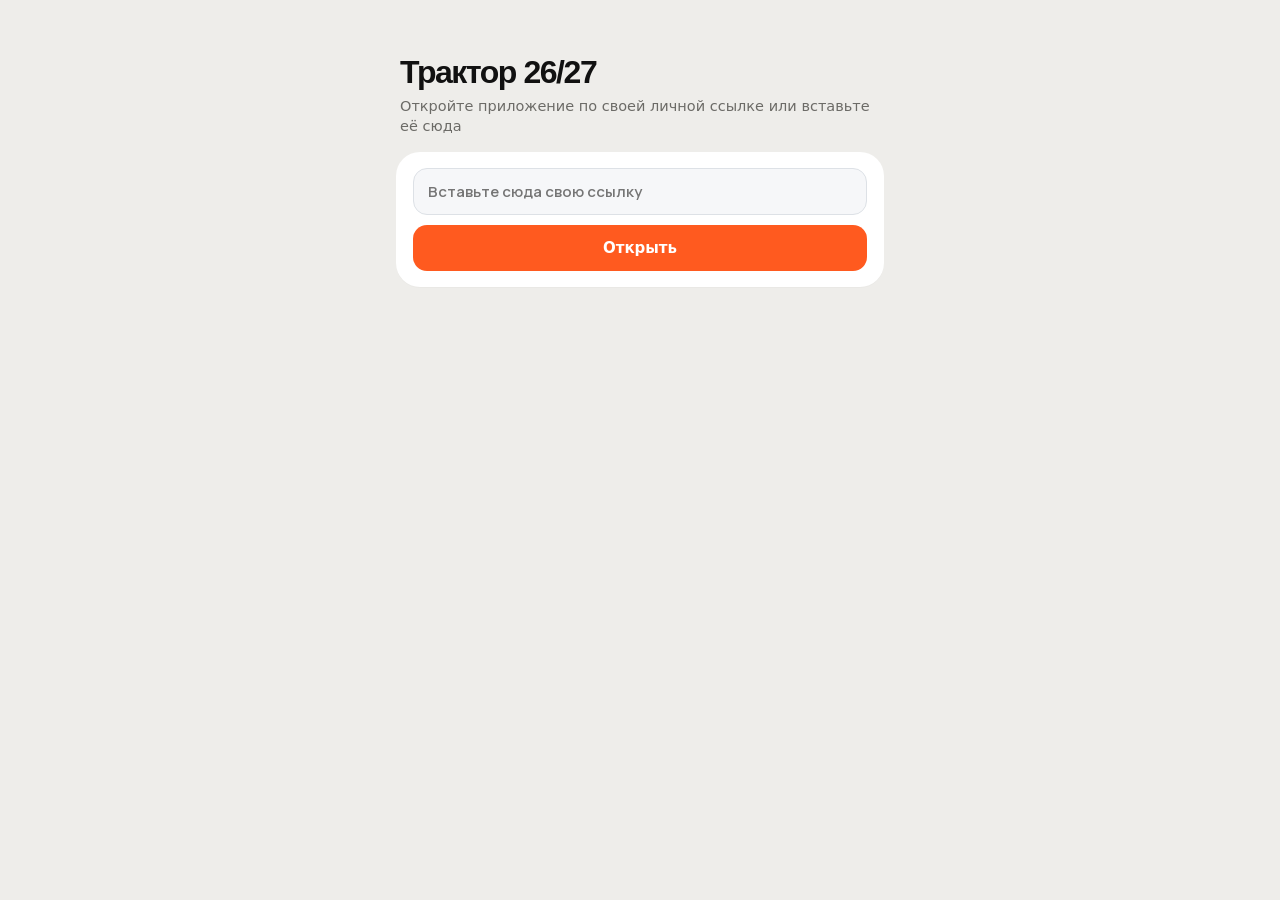
<file: index.html>
<!doctype html><html lang="ru"><head><meta charset="utf-8"><meta name="viewport" content="width=device-width,initial-scale=1,viewport-fit=cover"><title>Трактор 26/27</title>
<link rel="stylesheet" href="fonts/fonts.css"><link rel="manifest" href="manifest.webmanifest"><link rel="apple-touch-icon" href="icon-180.png"><meta name="apple-mobile-web-app-capable" content="yes"><meta name="apple-mobile-web-app-title" content="Трактор"><meta name="apple-mobile-web-app-status-bar-style" content="default"><meta name="theme-color" content="#ECEEF1"><meta name="robots" content="noindex,nofollow,noarchive">
<style>
:root{
  color-scheme:light;
  --ground:#EEEDEA;--ink:#111111;--muted:#6C6B67;--faint:#A6A5A0;--card:#FFFFFF;--sep:#EFEEEA;--soft:#F2F1EE;
  --accent:#FF5A1F;--accent-bg:#FFE7DB;
  --khl:#2B2D33;--khl-bg:#E6E5E1;--khl-bg2:#CFCEC8;--mhl:#1E8A58;--mhl-bg:#DDF1E5;--zhl:#B0508E;--zhl-bg:#F5E2EC;--vhl:#B8862B;--vhl-bg:#F6ECD2;--away:#9AA3B0;
  --club:#1E9E63;--crew:#3F86DD;--tax:#8A8F98;--me:#FF5A1F;--office:#C2589B;
  --good:#157A4C;--good-bg:#E1F4EA;--warn:#8F5400;--warn-bg:#FFEBD9;--accent-fill:var(--accent);--bad:#B3301D;--bad-bg:#FDE2DE;
  --spring:cubic-bezier(.3,1.35,.5,1);--num:Manrope,system-ui,sans-serif;--mono:'Martian Mono',ui-monospace,monospace;--r:24px;
}
*{box-sizing:border-box;-webkit-tap-highlight-color:transparent}
html,body{height:100%;margin:0;background:var(--ground);color:var(--ink);overflow:hidden;overscroll-behavior:none}
body{font:15px/1.38 Manrope,-apple-system,system-ui,sans-serif;font-weight:500;-webkit-font-smoothing:antialiased;font-variant-numeric:lining-nums}
button{font:inherit;color:inherit}
[hidden]{display:none!important}
#app{position:fixed;inset:0;margin:0 auto;max-width:520px;overflow:hidden}

html[data-rot] #app{inset:0 auto auto 0;margin:0;max-width:none;width:100vh;height:100vw;transform-origin:0 0}
html[data-rot="90"] #app{transform:rotate(-90deg) translateX(-100%)}
html[data-rot="270"] #app{transform:rotate(90deg) translateY(-100%)}
html[data-rot] .views{padding-top:24px}
input,select,textarea{font-size:max(16px,1em)}
.views{position:absolute;inset:0;overflow-y:auto;-webkit-overflow-scrolling:touch;overscroll-behavior:contain;scrollbar-width:none;padding:calc(env(safe-area-inset-top,0px) + 16px) 16px calc(env(safe-area-inset-bottom,0px) + 112px);background:var(--ground)}
.views::-webkit-scrollbar{display:none}
.views.in>*{animation:rise .5s var(--spring) both}
.views.in>*:nth-child(2){animation-delay:.03s}.views.in>*:nth-child(3){animation-delay:.06s}.views.in>*:nth-child(n+4){animation-delay:.09s}
@keyframes rise{from{opacity:0;transform:translateY(14px) scale(.985)}to{opacity:1;transform:none}}
@media (prefers-reduced-motion:reduce){.views.in>*{animation:none}.sheet{transition:none}}
.tabbar{position:absolute;left:14px;right:14px;bottom:max(14px,calc(env(safe-area-inset-bottom,0px) - 4px));z-index:6;display:flex;gap:2px;padding:6px;border-radius:36px;background:rgba(255,255,255,.75);-webkit-backdrop-filter:blur(20px) saturate(1.9);backdrop-filter:blur(20px) saturate(1.9);border:1px solid rgba(255,255,255,.9);box-shadow:0 12px 34px rgba(15,20,25,.14)}
.tab{flex:1;appearance:none;border:0;background:transparent;color:#5E6570;font:600 10.5px/1.1 Manrope,sans-serif;display:flex;flex-direction:column;align-items:center;gap:3px;padding:8px 2px 7px;border-radius:30px;cursor:pointer;transition:background .25s,color .25s}
.tab svg{width:23px;height:23px}
.tab[aria-selected="true"]{color:#fff;background:var(--accent);box-shadow:0 4px 12px rgba(255,90,31,.28)}
button:focus-visible{outline:2px solid var(--accent);outline-offset:2px}
.sheet{position:absolute;inset:0;z-index:8;overflow:hidden;background:var(--ground);transform:translateX(104%);visibility:hidden;transition:transform .5s var(--spring),visibility 0s linear .5s;box-shadow:-18px 0 40px rgba(0,0,0,.14)}
.sheet.open{transform:none;visibility:visible;transition:transform .5s var(--spring),visibility 0s}
.sheet .views{padding-bottom:calc(env(safe-area-inset-bottom,0px) + 40px)}
.back{position:sticky;top:0;z-index:3;appearance:none;background:var(--card);border:0;box-shadow:0 6px 18px rgba(15,20,25,.12);color:var(--accent);font:700 15px Manrope,sans-serif;padding:8px 16px 8px 11px;border-radius:999px;cursor:pointer;display:inline-flex;gap:6px;align-items:center;margin:0 0 12px}
.back svg{width:9px;height:15px}
.proto{margin:0 0 14px;padding:8px 12px;border-radius:14px;background:#E4E3DF;color:#5E5D59;font:600 12px/1.35 Manrope,sans-serif}
.lt{margin:6px 4px 16px}
.lt h1{font:800 32px/1.05 Manrope,sans-serif;letter-spacing:-.045em;margin:0;text-wrap:balance}
.lt p{margin:6px 0 0;color:var(--muted);font-size:14.5px}
.stack{display:flex;flex-direction:column;gap:10px}
.g{background:var(--card);border-radius:var(--r);box-shadow:0 1px 0 rgba(0,0,0,.02)}
.pad{padding:16px 17px}
.tile{appearance:none;border:0;display:block;width:100%;text-align:left;cursor:pointer;transition:transform .35s var(--spring)}
.tile:active,button.row:active,.day:active{transform:scale(.96);transition-duration:.12s}
.tile-h{display:flex;justify-content:space-between;align-items:center;gap:8px}
.sec{margin:24px 6px 0;font:800 19px/1.2 Manrope,sans-serif;letter-spacing:-.03em;display:flex;justify-content:space-between;align-items:baseline;gap:10px}
.sec small{font:600 13px Manrope,sans-serif;color:var(--muted)}
.lbl{font-size:13px;color:var(--muted);font-weight:600}.lbl.c{font-weight:700}
.num{font-family:var(--num);font-weight:800;font-variant-numeric:tabular-nums lining-nums;letter-spacing:-.045em;white-space:nowrap}
.mono{word-spacing:-.34em;font-family:var(--mono);font-weight:500;letter-spacing:-.06em;font-variant-numeric:tabular-nums}
.big{font-size:28px;line-height:1.1;margin-top:4px}
.sub{font-size:12.5px;color:var(--muted);margin-top:6px;font-weight:600}
.row{display:flex;align-items:center;gap:12px;padding:12px 16px;width:100%;appearance:none;border:0;background:transparent;text-align:left;min-height:56px}
button.row{cursor:pointer;transition:transform .35s var(--spring)}
.list .row+.row{border-top:1px solid var(--sep)}
.row .t{flex:1;min-width:0}
.row .t b{display:block;font-weight:700;font-size:15.5px;line-height:1.25;white-space:nowrap;overflow:hidden;text-overflow:ellipsis;letter-spacing:-.01em}
.sheet.open .row .t span{white-space:normal;display:-webkit-box;-webkit-line-clamp:2;-webkit-box-orient:vertical} 
.row .t span.w2{white-space:normal!important;display:-webkit-box!important;-webkit-line-clamp:2;-webkit-box-orient:vertical}
.row .t span{display:block;font-size:12.5px;color:var(--muted);margin-top:2px;line-height:1.3;white-space:nowrap;overflow:hidden;text-overflow:ellipsis}
.row .v{font-variant-numeric:tabular-nums;font-weight:800;font-size:15.5px;white-space:nowrap;text-align:right;letter-spacing:-.03em}
.row .v small{display:block;font-size:12px;color:var(--muted);font-weight:600;margin-top:3px;letter-spacing:0;white-space:normal}
.chev{color:var(--faint);width:7px;height:12px;flex:none}
.row.now{background:var(--accent-bg);box-shadow:inset 4px 0 0 var(--accent)}.row.now .dateb{background:var(--accent)}.row.now .dateb b,.row.now .dateb span{color:#fff}
html[data-vid="2"] .row.now{background:#1E2128}
html:is([data-vid="1"],[data-vid="2"]) .card .dbt{color:#fff!important}
html,body{overflow-x:clip}.views{overflow-x:hidden}.sheet:not(.open){visibility:hidden}.fio{font-size:16px;box-sizing:border-box;max-width:100%}.row>*{min-width:0}.grid2>:only-child{grid-column:1/-1}
html[data-vid="2"] .card .bar{background:rgba(0,0,0,.22)}html[data-vid="2"] .card .bar i:nth-child(1),html[data-vid="2"] .card .legend span:nth-child(1) i{background:#fff!important}html[data-vid="2"] .card .bar i:nth-child(2),html[data-vid="2"] .card .legend span:nth-child(2) i{background:rgba(255,255,255,.55)!important}html[data-vid="2"] .card .bar i:nth-child(3),html[data-vid="2"] .card .legend span:nth-child(3) i{background:#15171B!important}html[data-vid="2"] .card .legend{color:rgba(255,255,255,.92)}
html[data-vid="2"] .card+.tile[data-open*="form:new"]{background:var(--card)!important;color:var(--accent)!important;box-shadow:inset 0 0 0 1.5px var(--accent)}
html[data-vid="1"] .row.now{background:var(--card)}
.row .t .chip.good{color:var(--good)}.row .t span.chip{font-size:11.5px}.row .t span.chip.bad{color:var(--bad)}.row .t span.chip.warn{color:var(--warn)}.row .t span.chip.ak{color:var(--accent)}.row .t span.chip.good{color:var(--good)}.row .t span.chip.line{color:var(--ink)}.row .t span.chip.info{color:var(--muted)}[data-cashbox] .fio{height:52px;-webkit-appearance:none;appearance:none} 
.tile.now{background:linear-gradient(var(--accent),var(--accent)) left/4px 100% no-repeat,var(--card)}
.tile.docs{background:linear-gradient(var(--crew),var(--crew)) left/4px 100% no-repeat,var(--card)}
.av{width:38px;height:38px;border-radius:50%;flex:none;display:grid;place-items:center;color:#fff;font:800 14px Manrope,sans-serif}
.chip{display:inline-flex;align-items:center;font-size:11.5px;font-weight:700;padding:4px 10px;border-radius:999px;white-space:nowrap}
.chip.line{background:transparent;color:var(--ink);box-shadow:inset 0 0 0 1.5px var(--faint)}.chip.good{background:var(--good-bg);color:var(--good)}.chip.warn{background:var(--warn-bg);color:var(--warn)}.chip.info{background:var(--soft);color:var(--muted)}.chip.ak{background:var(--accent-bg);color:var(--accent)} .chip.bad{background:var(--bad-bg);color:var(--bad)}
.svd{display:flex;gap:8px;flex-wrap:wrap;margin-top:8px}.svd span{display:flex;flex-direction:column;align-items:center;gap:3px;font-size:10.5px;color:var(--muted);min-width:26px}.svd i{display:block;width:14px;height:14px;border-radius:50%}.svi{display:block;width:12px;height:12px;border-radius:50%;flex:none;margin-right:10px}.row .v.svn{font-size:12px;white-space:normal;text-align:right;max-width:46%} select.fio{appearance:none;-webkit-appearance:none;background-image:url("data:image/svg+xml,%3Csvg xmlns='http://www.w3.org/2000/svg' width='12' height='8' viewBox='0 0 12 8'%3E%3Cpath d='M1 1l5 5 5-5' fill='none' stroke='%23888' stroke-width='1.8' stroke-linecap='round'/%3E%3C/svg%3E");background-repeat:no-repeat;background-position:right 14px center;padding-right:36px}
.fio::placeholder{color:var(--muted)} label .lbl{margin-bottom:4px}
.chip.khl{background:var(--khl-bg);color:var(--khl)}.chip.mhl{background:var(--mhl-bg);color:var(--mhl)}.chip.zhl{background:var(--zhl-bg);color:var(--zhl)}
.dateb{width:46px;height:48px;border-radius:14px;background:var(--soft);display:flex;flex-direction:column;align-items:center;justify-content:center;flex:none}
.dateb b{font:500 16px/1 var(--mono);letter-spacing:-.06em}.dateb span{font-size:10.5px;color:var(--muted);margin-top:4px;font-weight:700}
.dateb.khl{background:var(--khl-bg)}.dateb.khl b{color:var(--khl)}.dateb.mhl{background:var(--mhl-bg)}.dateb.mhl b{color:var(--mhl)}
.card{border-radius:var(--r);padding:18px 18px 16px;color:var(--ink);background:var(--card);box-shadow:0 1px 0 rgba(0,0,0,.02);position:relative;overflow:hidden;border-top:5px solid var(--accent)}
.card .lbl{color:var(--muted)}.card .mono{font-size:32px;color:var(--ink);margin-top:6px;display:block}
.card .foot{display:flex;justify-content:space-between;gap:10px;margin-top:14px;font-size:12.5px;color:var(--muted);font-weight:600}.card .foot b{color:var(--ink)}
.bar{height:10px;border-radius:6px;background:var(--soft);overflow:hidden;display:flex;margin-top:10px}.bar i{display:block;height:100%}
.legend{display:flex;flex-wrap:wrap;gap:6px 14px;margin-top:10px;font-size:12.5px;font-weight:600;color:var(--muted)}.legend i{display:inline-block;width:9px;height:9px;border-radius:3px;margin-right:6px;vertical-align:1px}
.grid2{display:grid;grid-template-columns:1fr 1fr;gap:10px}.grid2 .num.big{font-size:clamp(17px,5.4vw,22px)}.grid2 .g{padding:14px 15px}
.kv{display:flex;justify-content:space-between;gap:10px;padding:9px 0;border-top:1px solid var(--sep);font-size:14px}.kv:first-child{border-top:0}
.kv b{font-weight:800;font-variant-numeric:tabular-nums;white-space:nowrap}.kv.me{color:var(--me)}.kv.of{color:var(--office)}
.row.of .t b{color:var(--office)}
.row.pr .t b{white-space:normal;overflow:visible}
.row.pr .t span{white-space:nowrap}
.note{margin:14px 6px 0;font-size:12.5px;color:var(--muted);line-height:1.45}.note b{color:var(--ink)}
.stripe{width:5px;align-self:stretch;border-radius:3px;flex:none}
#toast{position:fixed;left:50%;bottom:calc(env(safe-area-inset-bottom,0px) + 100px);transform:translateX(-50%) translateY(10px);background:var(--ink);color:#fff;font:700 13px Manrope,sans-serif;padding:9px 14px;border-radius:999px;opacity:0;transition:opacity .25s,transform .25s;z-index:20;pointer-events:none}
#toast.on{opacity:1;transform:translateX(-50%)}
.pre{margin:0;white-space:pre-wrap;word-break:break-word;font:500 13.5px/1.5 Manrope,sans-serif;color:var(--ink)}
.row .t b.hd{color:var(--muted);font-weight:600}
.acts{display:grid;grid-template-columns:1fr 1fr;gap:10px}.act{appearance:none;border:0;display:flex;flex-direction:column;align-items:flex-start;gap:4px;padding:14px 16px;text-align:left;cursor:pointer}.act b{font-weight:800;font-size:15px}.act span{font-size:12.5px;color:var(--muted)}

.fio{width:100%;min-width:0;font:600 16px Manrope,sans-serif;padding:8px 11px;border:1px solid #DDDBD5;border-radius:12px;background-color:#FAF9F7;color:var(--ink)}
.fio:focus{outline:2px solid var(--accent);border-color:transparent}
.chk{width:20px;height:20px;accent-color:var(--accent);flex:none}
label.row{cursor:pointer}

.mnav{display:flex;align-items:center;justify-content:space-between;gap:8px;margin:0 2px 10px}
.mnav b{font:800 20px Manrope,sans-serif;letter-spacing:-.03em}
.mnav button{appearance:none;border:0;background:var(--card);width:38px;height:38px;border-radius:50%;box-shadow:0 2px 8px rgba(0,0,0,.08);cursor:pointer;display:grid;place-items:center;color:var(--ink)}
.mnav button svg{width:9px;height:15px}
.cal{background:var(--card);border-radius:var(--r);padding:12px 10px 10px}
.wd{display:grid;grid-template-columns:repeat(7,1fr);gap:4px;margin-bottom:4px}.wd span{text-align:center;font-size:11px;font-weight:700;color:var(--faint);text-transform:uppercase;letter-spacing:.04em}
.days{display:grid;grid-template-columns:repeat(7,1fr);gap:4px}
.day{appearance:none;border:0;background:transparent;aspect-ratio:1/1.05;border-radius:14px;display:flex;flex-direction:column;align-items:center;justify-content:center;gap:3px;cursor:default;position:relative;transition:transform .35s var(--spring)}
.day b{font:700 14.5px Manrope,sans-serif;color:var(--ink)}
.day.off b{color:var(--faint);font-weight:600}
.day.has{cursor:pointer}
.day.khl{background:var(--khl-bg)}.day.khl b{color:var(--khl)}
.day.mhl{background:var(--mhl-bg)}.day.mhl b{color:var(--mhl)}
.day.zhl{background:var(--zhl-bg)}.day.zhl b{color:var(--zhl)}
.day.away{background:var(--card);box-shadow:inset 0 0 0 1.5px var(--khl-bg2)}.day.away b{color:var(--khl)}
.day.two{background:linear-gradient(135deg,var(--khl-bg) 50%,var(--mhl-bg) 50%)}.day.two b{color:var(--ink)}
.day.today{box-shadow:inset 0 0 0 2px var(--ink)}
.day.next{box-shadow:inset 0 0 0 2px var(--accent),0 4px 12px rgba(255,90,31,.25)}
.day.next b{color:var(--accent)}
.day.past.has{opacity:.72}
.day.ev:before{content:"";position:absolute;top:5px;right:5px;width:7px;height:7px;border-radius:50%;background:var(--accent)}
.day .d{display:flex;gap:2px}.day .d i{width:5px;height:5px;border-radius:50%;background:currentColor;opacity:.55}
.day.khl .d i{color:var(--khl)}.day.mhl .d i{color:var(--mhl)}.day.zhl .d i{color:var(--zhl)}.day.away .d i{color:var(--khl)}
.clegend{display:flex;flex-wrap:wrap;gap:6px 14px;margin:12px 6px 0;font-size:12.5px;font-weight:600;color:var(--muted)}.clegend i{display:inline-block;width:12px;height:12px;border-radius:4px;margin-right:6px;vertical-align:-1px;box-shadow:inset 0 0 0 1px rgba(0,0,0,.14)}

html[data-vid="1"]{--ground:#F3F3F1;--sep:#ECEBE7;--soft:#F0EFEC;--accent:#F04E1A;--accent-bg:#FDE9E1;--me:#F04E1A;--office:#7B6FA8;--crew:#3566B8;--club:#1F9460;--r:20px}
html[data-vid="2"]{color-scheme:dark;--vhl:#E0B45A;--vhl-bg:#3A3017;--ground:#0C0D10;--card:#16181D;--ink:#F3F2EE;--muted:#9C9B96;--faint:#5E5E5A;--sep:#24272E;--soft:#20232A;--accent:#FF6A2B;--accent-bg:#3A2115;--khl:#D9DADF;--khl-bg:#2A2D35;--khl-bg2:#474B57;--mhl:#52C792;--mhl-bg:#12301F;--zhl:#E391C4;--zhl-bg:#371F30;--away:#7C8594;--club:#52C792;--crew:#6FA2F0;--tax:#7E848E;--me:#FF6A2B;--office:#B4A6E8;--good:#5CCB93;--good-bg:#12301F;--warn:#E8B04A;--warn-bg:#3A2816;--accent-fill:#E0480F;--bad:#F2857A;--bad-bg:#3B1D19;--r:20px}
html[data-vid="1"] .g,html[data-vid="1"] .card,html[data-vid="1"] .cal{box-shadow:0 0 0 1px rgba(17,17,17,.045),0 1px 2px rgba(17,17,17,.04)}
html[data-vid="2"] .g,html[data-vid="2"] .card,html[data-vid="2"] .cal{box-shadow:0 0 0 1px rgba(255,255,255,.05)}
html[data-vid="1"] .mono,html[data-vid="2"] .mono{font-family:var(--num);font-weight:800;letter-spacing:-.045em;word-spacing:0}
html[data-vid="1"] .card,html[data-vid="2"] .card{border-top:0}
html[data-vid="1"] .tabbar,html[data-vid="2"] .tabbar{left:0;right:0;bottom:0;border-radius:0;gap:0;padding:6px 8px calc(env(safe-area-inset-bottom,0px) + 6px);background:var(--card);border:0;border-top:1px solid var(--sep);box-shadow:none;-webkit-backdrop-filter:none;backdrop-filter:none}
html[data-vid="1"] .tab,html[data-vid="2"] .tab{color:var(--muted);border-radius:14px}
html[data-vid="1"] .tab[aria-selected="true"],html[data-vid="2"] .tab[aria-selected="true"]{color:var(--accent);background:transparent;box-shadow:none}
html[data-vid="1"] .views,html[data-vid="2"] .views{padding-bottom:calc(env(safe-area-inset-bottom,0px) + 86px)}
html[data-vid="1"] .sheet .views,html[data-vid="2"] .sheet .views{padding-bottom:calc(env(safe-area-inset-bottom,0px) + 40px)}
html[data-vid="1"] .lt h1,html[data-vid="2"] .lt h1{font-size:28px}
html[data-vid="2"] .tabbar{background:#121418}
html[data-vid="2"] .day.away{background:transparent}
html[data-vid="2"] .fio{background-color:#1D2026;border-color:#30343C}
html[data-vid="2"] #toast{background:#F3F2EE;color:#111}
html[data-vid="2"] .sheet{box-shadow:-18px 0 40px rgba(0,0,0,.5)}
html[data-vid="2"] .back{box-shadow:0 0 0 1px rgba(255,255,255,.08),0 6px 18px rgba(0,0,0,.4)}
html[data-vid="2"] .mnav button{box-shadow:0 0 0 1px rgba(255,255,255,.08)}
html[data-vid="2"] .proto{background:#1D2026;color:var(--muted)}
.proto.pst,html[data-vid] .proto.pst{background:transparent;padding:0 4px;margin:-4px 0 14px;font-size:12px;color:var(--muted)}
.top{display:flex;justify-content:space-between;align-items:flex-end;gap:12px;margin:4px 4px 10px}
.top h1{font:800 30px/1.05 Manrope,sans-serif;letter-spacing:-.045em;margin:2px 0 0}
.eyebrow{font-size:12px;font-weight:700;color:var(--muted);letter-spacing:.02em}
.rbtn{appearance:none;border:0;width:40px;height:40px;border-radius:50%;background:var(--card);color:var(--ink);display:grid;place-items:center;cursor:pointer;box-shadow:0 0 0 1px rgba(128,128,128,.16);flex:none;font-weight:800}
.rbtn svg{width:19px;height:19px}
.hero{appearance:none;border:0;display:block;width:100%;text-align:left;cursor:pointer;border-radius:var(--r);padding:20px 20px 16px;background:#15171B;color:#fff;transition:transform .35s var(--spring)}
.hero:active{transform:scale(.97);transition-duration:.12s}
html[data-vid="2"] .hero{background:linear-gradient(145deg,#C2410C 0%,#9A2C08 100%)}
.hero .lbl{color:rgba(255,255,255,.68)}
.hero .hn{font:800 40px/1.05 var(--num);letter-spacing:-.05em;margin-top:8px;white-space:nowrap;font-variant-numeric:tabular-nums lining-nums}
.hero .hn small{font-size:22px;font-weight:700;opacity:.65}
.hero .hb{display:flex;align-items:flex-end;gap:6px;margin-top:16px}
.hero .hb div{flex:1;display:flex;flex-direction:column;justify-content:flex-end;gap:5px;min-width:0}
.hero .hb i{display:block;border-radius:5px 5px 2px 2px;background:#fff}
.hero .hb i.pl{background:rgba(255,255,255,.2)}
.hero .hb i.cu{background:var(--accent)}
html[data-vid="2"] .hero .hb i.cu{background:#15171B}
html[data-vid="2"] .hero .lbl,html[data-vid="2"] .hero .hf{color:rgba(255,255,255,.92)}html[data-vid="2"] .hero .hb span{color:rgba(255,255,255,.85)}
.hero .hb span{font-size:10px;font-weight:700;color:rgba(255,255,255,.62);text-align:center}
.hero .hf{margin-top:12px;font-size:12.5px;color:rgba(255,255,255,.72);font-weight:600}.hero .hf b{color:#fff}
html[data-vid="1"] .dateb b,html[data-vid="2"] .dateb b{font:800 16px/1 var(--num);letter-spacing:-.03em}
details.arch>summary::-webkit-details-marker{display:none}
.blur{filter:blur(11px);-webkit-user-select:none;user-select:none}
.hero .hn{display:flex;align-items:center;gap:12px}.hero .eye{display:grid;place-items:center;width:34px;height:34px;border-radius:50%;background:rgba(255,255,255,.12);flex:none}.hero .eye svg{width:18px;height:18px}
.vsw{display:flex;align-items:center;gap:6px;margin:22px 6px 0;font-size:12.5px;font-weight:700;color:var(--muted)}.vsw button{border:0;cursor:pointer}
.demo{margin:0 0 12px;padding:8px 12px;border-radius:12px;background:var(--accent-bg);color:var(--accent);font:700 12px/1.3 Manrope,sans-serif;text-align:center}

html:is([data-vid="1"],[data-vid="2"]) .back{display:flex;width:calc(100% + 32px);margin:0 -16px 12px;padding:calc(env(safe-area-inset-top,0px) + 13px) 16px 12px;border-radius:0;background:var(--ground);box-shadow:0 1px 0 var(--sep);color:var(--ink);font-size:15px}
html:is([data-vid="1"],[data-vid="2"]) #sheet-body{padding-top:0} 
html:is([data-vid="1"],[data-vid="2"]) .back svg{color:var(--accent)}
html:is([data-vid="1"],[data-vid="2"]) .sec{margin:26px 6px 0;font:700 12.5px/1.25 Manrope,sans-serif;letter-spacing:.07em;text-transform:uppercase;color:var(--muted)}
html:is([data-vid="1"],[data-vid="2"]) .sec small{font:600 12.5px Manrope,sans-serif;letter-spacing:0;text-transform:none}
html:is([data-vid="1"],[data-vid="2"]) .sec[style*="font-size:15px"]{text-transform:none;letter-spacing:-.01em;color:var(--ink);font-weight:800}
html:is([data-vid="1"],[data-vid="2"]) .card{background:#15171B;color:#fff;box-shadow:none;padding:20px 20px 18px}
html[data-vid="2"] .card{background:linear-gradient(145deg,#C2410C 0%,#9A2C08 100%)}
html:is([data-vid="1"],[data-vid="2"]) .card .lbl{color:rgba(255,255,255,.88)}
html:is([data-vid="1"],[data-vid="2"]) .card .mono{color:#fff;font-size:36px}
html:is([data-vid="1"],[data-vid="2"]) .card .foot,html:is([data-vid="1"],[data-vid="2"]) .card .sub{color:rgba(255,255,255,.88)}
html:is([data-vid="1"],[data-vid="2"]) .card .foot b{color:#fff}
html:is([data-vid="1"],[data-vid="2"]) .card .kv{border-top-color:rgba(255,255,255,.14);color:rgba(255,255,255,.88)}
html:is([data-vid="1"],[data-vid="2"]) .card .kv b{color:#fff}
html:is([data-vid="1"],[data-vid="2"]) .card .kv.me{background:rgba(255,255,255,.12);color:#fff}
html:is([data-vid="1"],[data-vid="2"]) .kv{padding:10px 0;font-size:14.5px}
html:is([data-vid="1"],[data-vid="2"]) .kv.me{margin:8px -9px -3px;padding:11px 9px;border-top:0;border-radius:12px;background:var(--accent-bg);font-weight:800}
html:is([data-vid="1"],[data-vid="2"]) .kv.me b{font-size:16px}
html:is([data-vid="1"],[data-vid="2"]) .kv.me+.sub,html:is([data-vid="1"],[data-vid="2"]) .kv.me+.kv{margin-top:12px}
html:is([data-vid="1"],[data-vid="2"]) .kv.me+.kv{border-top:0}
html:is([data-vid="1"],[data-vid="2"]) .bar{height:8px;border-radius:4px}
html:is([data-vid="1"],[data-vid="2"]) .stripe{width:9px;height:9px;border-radius:50%;align-self:center}
html:is([data-vid="1"],[data-vid="2"]) .row{min-height:60px;padding:13px 16px}
html:is([data-vid="1"],[data-vid="2"]) .chip{border-radius:8px;padding:4px 9px}
html:is([data-vid="1"],[data-vid="2"]) .av,html:is([data-vid="1"],[data-vid="2"]) .dateb{border-radius:13px}
html:is([data-vid="1"],[data-vid="2"]) .tile.now,html:is([data-vid="1"],[data-vid="2"]) .tile.docs{box-shadow:0 0 0 1px rgba(128,128,128,.12)}
html:is([data-vid="1"],[data-vid="2"]) .note{display:-webkit-box;-webkit-line-clamp:2;-webkit-box-orient:vertical;overflow:hidden;cursor:pointer}
html:is([data-vid="1"],[data-vid="2"]) .note.open{display:block}
html:is([data-vid="1"],[data-vid="2"]) .back+.lt{margin-top:22px}
html:is([data-vid="1"],[data-vid="2"]) .card .legend{color:rgba(255,255,255,.78)}
html:is([data-vid="1"],[data-vid="2"]) .card.tile{display:block}
.row .t b .chip{display:inline-flex;margin-top:0;overflow:visible;vertical-align:1px}
.row .t b .chip.bad{color:var(--bad)}.row .t b .chip.ak{color:var(--accent)}.row .t b .chip.warn{color:var(--warn)}.row .t b .chip.good{color:var(--good)}
.dt{font-style:normal;color:var(--bad)}
.tck{appearance:none;width:26px;height:26px;border-radius:50%;border:2px solid var(--faint);background:transparent;flex:none;cursor:pointer;padding:0}
.tck.on{background:var(--good);border-color:var(--good)}
.tdot{width:10px;height:10px;border-radius:50%;flex:none;margin:0 8px;background:var(--faint)}.tdot.bad{background:var(--bad)}.tdot.warn{background:var(--warn)}
.rico{width:38px;height:38px;border-radius:13px;display:grid;place-items:center;background:var(--soft);color:var(--ink);flex:none}.rico svg{width:19px;height:19px}
html:is([data-vid="1"],[data-vid="2"]) .g>.sub,html:is([data-vid="1"],[data-vid="2"]) .g.pad>.sub{display:-webkit-box;-webkit-line-clamp:2;-webkit-box-orient:vertical;overflow:hidden}
html:is([data-vid="1"],[data-vid="2"]) .g>.sub.open,html:is([data-vid="1"],[data-vid="2"]) .g.pad>.sub.open{display:block}
html:is([data-vid="1"],[data-vid="2"]) .proto:not(.pst){background:transparent;padding:0 4px;margin:0 0 6px;color:var(--muted)}
html:is([data-vid="1"],[data-vid="2"]) .proto:not(.pst) button{box-shadow:0 0 0 1px rgba(128,128,128,.2)}
html:is([data-vid="1"],[data-vid="2"]) .row .t b{white-space:normal}
.stat3{display:grid;grid-template-columns:repeat(3,1fr);gap:10px;margin-top:14px}.stat3 div{min-width:0}.stat3 span{display:block;font-size:11.5px;font-weight:700;color:var(--muted)}.stat3 b{display:block;font:800 15.5px/1.2 var(--num);letter-spacing:-.035em;margin-top:3px;white-space:nowrap;font-variant-numeric:tabular-nums}
.tico{width:34px;height:34px;border-radius:11px;display:grid;place-items:center;background:var(--soft);color:var(--ink);margin-bottom:10px}.tico svg{width:18px;height:18px}


button,.tab,.chip{touch-action:manipulation;-webkit-user-select:none;user-select:none;-webkit-touch-callout:none} a{touch-action:manipulation}
.now-list{overflow:hidden}.now-list .t>span:not(.chip){white-space:normal;overflow:visible;text-overflow:clip}.now-list .t .chip{display:inline-block;width:auto;max-width:max-content;align-self:flex-start;margin-top:6px;font-size:11.5px}.now-list .t .when{font-weight:800;color:var(--accent)}
.dateb.tk{background:var(--accent);color:#fff}.dateb.tk span{color:#fff;opacity:.85}
.clegend.nl i+i{margin-left:-3px}
.svl{display:flex;flex-wrap:wrap;gap:6px 14px}.svk{display:inline-flex;align-items:center;gap:6px;white-space:nowrap}.svk i{width:9px;height:9px;border-radius:50%;display:inline-block;flex:none}
#outq{position:fixed;left:50%;transform:translateX(-50%);bottom:calc(env(safe-area-inset-bottom,0px) + 84px);z-index:40;appearance:none;border:0;border-radius:999px;background:var(--ink);color:var(--ground);font:800 13px Manrope,sans-serif;padding:9px 16px;box-shadow:0 6px 18px rgba(0,0,0,.22);cursor:pointer;white-space:nowrap}
.sk{background:var(--soft);border-radius:14px;animation:skp 1.1s ease-in-out infinite alternate}@keyframes skp{from{opacity:.5}to{opacity:1}}@media (prefers-reduced-motion:reduce){.sk{animation:none}}
</style></head><body>
<div id="app">
  <div class="views in" id="v-home"></div>
  <div class="views" id="v-cal" hidden></div>
  <div class="views" id="v-contracts" hidden></div>
  <div class="views" id="v-people" hidden></div>
  <div class="views" id="v-money" hidden></div>
  <nav class="tabbar" role="tablist">
    <button class="tab" role="tab" data-tab="home" aria-selected="true"><svg viewBox="0 0 24 24" fill="none" stroke="currentColor" stroke-width="2" stroke-linecap="round" stroke-linejoin="round"><path d="M3 11l9-7 9 7v9a1 1 0 0 1-1 1h-5v-6H9v6H4a1 1 0 0 1-1-1z"/></svg><span>Главная</span></button>
    <button class="tab" role="tab" data-tab="cal" aria-selected="false"><svg viewBox="0 0 24 24" fill="none" stroke="currentColor" stroke-width="2" stroke-linecap="round" stroke-linejoin="round"><rect x="3" y="5" width="18" height="16" rx="3"/><path d="M3 10h18M8 3v4M16 3v4"/></svg><span>Календарь</span></button>
    <button class="tab" role="tab" data-tab="contracts" aria-selected="false"><svg viewBox="0 0 24 24" fill="none" stroke="currentColor" stroke-width="2" stroke-linecap="round" stroke-linejoin="round"><path d="M6 3h9l4 4v14H6z"/><path d="M14 3v5h5M9 13h6M9 17h6"/></svg><span>Договоры</span></button>
    <button class="tab" role="tab" data-tab="people" aria-selected="false"><svg viewBox="0 0 24 24" fill="none" stroke="currentColor" stroke-width="2" stroke-linecap="round" stroke-linejoin="round"><circle cx="9" cy="8" r="3.5"/><path d="M2.5 20a6.5 6.5 0 0 1 13 0M16 4a3.5 3.5 0 0 1 0 7M21.5 20a6.5 6.5 0 0 0-5-6.3"/></svg><span>Люди</span></button>
    <button class="tab" role="tab" data-tab="money" aria-selected="false"><svg viewBox="0 0 24 24" fill="none" stroke="currentColor" stroke-width="2" stroke-linecap="round" stroke-linejoin="round"><rect x="3" y="6" width="18" height="13" rx="3"/><circle cx="12" cy="12.5" r="3"/><path d="M3 10h2M19 10h2"/></svg><span>Деньги</span></button>
  </nav>
  <section class="sheet" id="sheet"><div class="views" id="sheet-body"></div></section>
</div>
<script>
const PLAIN = null;
const DATA_URL = "https://script.google.com/macros/s/AKfycbxCbvLT3P1cEXYuEv2BH8S8xkbIUhY2CsCmjCh339Y8W1yte-hQJCC90o1vMMJbBAKM/exec";
const BASE = "";
const BUILD = "20261118-1240";
const SW = true;
function boot(DATA){
const TODAY = (()=>{ const s=DATA.today; if(s){ const [y,m,d]=s.split('-').map(Number); return new Date(y,m-1,d); } const n=new Date(); return new Date(n.getFullYear(),n.getMonth(),n.getDate()); })(); const VAT=0.05, USN=0.06;

const LS = DATA.demo ? (window.__demoLS||(window.__demoLS=(()=>{ const m={}; return {getItem:k=>(k in m)?m[k]:null,setItem:(k,v)=>{m[k]=String(v);},removeItem:k=>{delete m[k];}}; })())) : window.localStorage;
const PARAMS=DATA.params||{}; const DEMO=!!DATA.demo;
const parNum=k=>{ const v=PARAMS[k]; if(v===''||v==null) return 0; return typeof v==='number'?v:(parseFloat(String(v).replace(/\s/g,'').replace(',','.'))||0); }; const parObj=k=>{ try{ const o=JSON.parse(String(PARAMS[k]||'{}')); return o&&typeof o==='object'?o:{}; }catch(e){ return {}; } };
const OFFICE_EXP=parNum('Офис: расход в месяц'); const PARTNER=(String(PARAMS['Остаток делится']||'').split('/')[1]||'').replace(/\d+\s*%/,'').trim()||'\u0000';  if(DEMO) document.title=PARAMS['Название приложения']||'Показ';
const APPNAME=PARAMS['Название приложения']||'Трактор 26/27', OWNER_LBL=PARAMS['Владелец']||'ИП Мельников';

const scrub=h=>DEMO?String(h).replace(/Трактор ТВ/g,'Клубное ТВ').replace(/«?Челмет»?/g,'вторая команда').replace(/Белые Медведицы/g,'Метеор-Леди').replace(/Белые [Мм]едведи/g,'Метеор-Юниор').replace(/ХК «Трактор»/g,'ХК «Метеор»').replace(/Трактор/g,'Метеор').replace(/ИП Мельников[а-я]*/g,'ИП Орлов').replace(/Мельников[а-я]*/g,'Владелец').replace(/ИП Романов[а-я]*/g,'второе ИП').replace(/Романов[а-я]*/g,'второе ИП'):h;
const ROLE = DATA.role||'admin';

let PREVIEW=''; try{ const q=new URLSearchParams(location.search).get('as'); if(ROLE==='admin'){ if(q){ PREVIEW=q; LS.setItem('tr.as',q); } else PREVIEW=LS.getItem('tr.as')||''; } }catch(e){}
const WHO = DATA.who || PREVIEW || '';
const PERSON = (ROLE==='person' || !!PREVIEW) && !!WHO;

const OFFW = PERSON ? 'Удержано из выплаты' : 'Зачтено в долг';

const MONEY = (ROLE==='admin'||ROLE==='office') && !PREVIEW;

function sysVid(){ try{ return matchMedia('(prefers-color-scheme: dark)').matches?'2':'1'; }catch(e){ return '1'; } }
let VID='1'; try{ const qv=new URLSearchParams(location.search).get('vid'); if(/^[12]$/.test(qv||'')) LS.setItem('tr.vid',qv); VID=LS.getItem('tr.vid')==='2'?'2':LS.getItem('tr.vid')==='1'?'1':sysVid(); if(qv==='0') VID='0'; }catch(e){}  
let HIDE=true; try{ HIDE=LS.getItem('tr.hide')!=='0'; }catch(e){}
function applyVid(){ document.documentElement.dataset.vid=VID; const mt=document.querySelector('meta[name="theme-color"]'); if(mt) mt.content=VID==='2'?'#0C0D10':VID==='1'?'#F3F3F1':'#ECEEF1'; }
applyVid();

const rateMineC=(k,w)=>{ k=String(k||''); w=String(w||''); if(!w) return false; if(k===w) return true; const f=w.split(/\s+/)[0]; return f.length>2&&new RegExp('(^|[\\s(,/])'+f+'([\\s),/]|$)').test(k); };
const rateExpiredRule=rule=>{ const m=/^до (\d{4}-\d\d-\d\d)/.exec(String(rule||'')); return !!m&&m[1]<String(DATA.today||new Date().toISOString().slice(0,10)); };
const rateExpired=r=>rateExpiredRule(r.rule);
const MY_DIRS = new Set(PERSON ? DATA.rates.filter(r=>rateMineC(r[3],WHO)).map(r=>r[0]) : []);

const MY_UNTIL={}; if(PERSON) DATA.rates.filter(r=>rateMineC(r[3],WHO)).forEach(r=>{ const m=/^до (\d{4}-\d\d-\d\d)/.exec(String(r[4]||'')); const u=m?m[1]:'9999-12-31'; if(!MY_UNTIL[r[0]]||u>MY_UNTIL[r[0]]) MY_UNTIL[r[0]]=u; });
const myDirAt=(d,date)=>MY_DIRS.has(d)&&String(date||'').slice(0,10)<=(MY_UNTIL[d]||'9999-12-31');

const TAB_DIRS = new Set(PERSON ? DATA.rates.filter(r=>r[3]===WHO && /продюсер/i.test(r[1]) && DATA.dirs.some(d=>d[0]===r[0]&&d[6])).map(r=>r[0]).concat(DATA.tabelDirs||[], String(((DATA.people||[]).find(p=>p[0]===WHO)||[])[5]||'').split(/[;,\s]+/)).filter(c=>c&&DATA.dirs.some(d=>d[0]===c)) : []);

const MY_TAB=String(((DATA.people||[]).find(p=>p[0]===WHO)||[])[5]||'');

const TTV_READ = PERSON && /ОТЧ[ЁЕ]Т_ТТВ/i.test(MY_TAB);

const PAY_READ = PERSON && /ЗАРПЛАТЫ/i.test(MY_TAB);

const DOC_READ = PERSON && /ДОКУМЕНТЫ/i.test(MY_TAB);
const TAB_OPS = PERSON && (!!DATA.tabelOps || /ОПЕРАТОРЫ/i.test(MY_TAB));
const OPS_DELEG = !!DATA.opsOwner || (DATA.people||[]).some(p=>/ОПЕРАТОРЫ/i.test(String(p[5]||'')));
const isOpRow=r=>/^Оператор(?! системы)/.test(r.pos); 
function canFill(r,dir){ if(!PERSON) return true; if(isOpRow(r)) return TAB_OPS||(TAB_DIRS.has(dir)&&!OPS_DELEG); return TAB_DIRS.has(dir); }
function tabHas(dir,g){ if(!PERSON) return true; if(TAB_DIRS.has(dir)) return true; return TAB_OPS&&RATES.some(r=>r.dir===dir&&isOpRow(r)&&!isFixed(r)); }
const TAB_ANY = !PERSON || TAB_DIRS.size>0 || TAB_OPS;

function partOk(e,dir,ops){ if(!e||!e.confirmed) return false; const dOk=e.ops?(e.dirs||[]).indexOf(dir)>=0:(!(e.dirs&&e.dirs.length)||e.dirs.indexOf(dir)>=0); if(!ops) return dOk; return e.ops?e.ops.indexOf(dir)>=0:dOk; }
function dirPart(d){ return !PERSON||TAB_DIRS.has(d); }
function opsPart(d,g){ return tabelRows(d,g).some(isOpRow)&&(!PERSON||TAB_OPS||(TAB_DIRS.has(d)&&!OPS_DELEG)); }
function myDirOk(e,d,g){ const rows=tabelRows(d,g).filter(r=>canFill(r,d)); if(!rows.length) return true; return (!dirPart(d)||!rows.some(r=>!isOpRow(r))||partOk(e,d,false))&&(!opsPart(d,g)||partOk(e,d,true)); }
function myPartOk(e,g){ const ds=g.dirs.filter(d=>DIRS[d]&&tabHas(d,g)&&tabelRows(d,g).some(r=>canFill(r,d))); return ds.length>0&&ds.every(d=>myDirOk(e,d,g)); }
if(PERSON){ const STAFF=new Set((DATA.people||[]).map(p=>p[0])); const okWho=PAY_READ?(n=>STAFF.has(n)):(n=>n===WHO); if(PAY_READ) DATA.rates=DATA.rates.filter(r=>!/^(Фонд|Мельников$)/.test(String(r[3]||'')));
  DATA.acc=(DATA.acc||[]).filter(a=>okWho(a[2])); DATA.pay=(DATA.pay||[]).filter(p=>okWho(p[6])); DATA.debts=(DATA.debts||[]).filter(d=>okWho(d[2])&&d[3]==='зачёт').map(d=>[d[0],d[1],d[2],d[3],d[4],'',(/из выплаты за\s+[А-Яа-яЁё]+\s+\d{4}/.exec(String(d[6]||''))||[''])[0],'','',d[9]||'']); DATA.roles=(DATA.roles||[]).filter(r=>r[0]===WHO); if(!TTV_READ&&!PAY_READ) DATA.ttv=(DATA.ttv||[]).filter(r=>r[7]===WHO); DATA.acts=[]; DATA.closed=[]; if(!DOC_READ){ DATA.arh=(DATA.arh||[]).filter(r=>famEq(r[4],WHO)||(famEq(r[3],WHO)&&!/хк|трактор/i.test(String(r[3]||'')))); }  DATA.tasks=(DATA.tasks||[]).filter(t=>t[2]===WHO); DATA.adchat=(DATA.adchat||[]).map(a=>[a[0],a[1],'','',a[4],a[5],a[6]]); 
  
  TAB_DIRS.forEach(d=>MY_DIRS.add(d)); if(TAB_OPS) DATA.rates.filter(r=>/^Оператор(?! системы)/.test(r[1])&&!/техника|аренда/.test(r[4]||'')).forEach(r=>MY_DIRS.add(r[0]));
  
  DATA.calAll=DATA.cal;
  
  if(!PAY_READ) DATA.cal=DATA.cal.filter(c=>c[5].split(';').some(d=>myDirAt(d,c[0]))).map(c=>{ const x=c.slice(); x[5]=c[5].split(';').filter(d=>myDirAt(d,c[0])).join(';'); return x; }); }
const DIRS = Object.fromEntries(DATA.dirs.map(d=>[d[0],{code:d[0],contract:d[1],name:d[2],unit:d[3],price:d[4],plan:d[5],league:d[6],where:d[7],rule:d[8]}]));
const CONTRACTS = DATA.contracts.map(c=>({code:c[0],num:c[1],date:c[2],subject:c[3],status:c[4],limit:c[5],days:c[6]}));
const RATES = DATA.rates.map(r=>({dir:r[0],pos:r[1],rate:r[2],who:r[3],rule:r[4]}));

const calRow=c=>({date:new Date(c[0]),iso:c[0],league:c[1],team:c[2],opp:c[3],home:c[4]==='дома',title:c[4]==='дома'?c[2]+'\u00a0— '+c[3]:c[3]+'\u00a0— '+c[2],dirs:c[5].split(';'),note:c[6],played:c[7]==='сыгран'});
const CAL = DATA.cal.map(calRow);

const CAL_FULL = (PERSON&&DATA.calAll) ? DATA.calAll.map(c=>CAL.find(g=>g.iso===c[0]&&g.league===c[1])||Object.assign(calRow(c),{other:true})).sort((a,b)=>a.date-b.date) : CAL;

let CAL_ALL = (PERSON&&!PAY_READ) ? CAL_FULL.filter(g=>g.home) : CAL_FULL;
if(PAY_READ) CAL.forEach(g=>{ if(!g.dirs.some(d=>MY_DIRS.has(d))) g.other=true; });
const PEOPLE = DATA.people.map(p=>({name:p[0],st:p[1],form:p[2],note:p[3],card:p[4]||0,off:p[6]||0})); 
const DEBTS = (DATA.debts||[]).map(d=>({date:d[0],project:d[1]||'Трактор',who:d[2],op:d[3],sum:d[4]||0,form:d[5]||'',note:d[6]||'',by:d[7]||'',when:d[8]||'',month:d[9]||''})); // month — за какой месяц зачёт (дата — день операции)
const ROLES=(DATA.roles||[]).map(r=>({who:r[0],ord:r[1]||0,sec:r[2]||'',title:r[3]||'',text:String(r[4]||'')}));
function roleText(t){ const h=s=>String(s).replace(/[&<>"]/g,c=>({'&':'&amp;','<':'&lt;','>':'&gt;','"':'&quot;'}[c])); const out=[]; let ul=[]; const flush=()=>{ if(ul.length){ out.push('<ul style="margin:6px 0 8px;padding-left:18px">'+ul.map(x=>'<li style="margin:4px 0">'+h(x)+'</li>').join('')+'</ul>'); ul=[]; } };
  t.split(/\n/).forEach(line=>{ line=line.trim(); if(!line) return; if(/^[•\-–]\s*/.test(line)) ul.push(line.replace(/^[•\-–]\s*/,'')); else { flush(); out.push('<p style="margin:6px 0">'+h(line)+'</p>'); } }); flush(); return out.join(''); }
function roleBlocks(name){ const rs=ROLES.filter(r=>r.who===name).sort((a,b)=>a.ord-b.ord); if(!rs.length) return ''; const h=s=>String(s).replace(/[&<>"]/g,c=>({'&':'&amp;','<':'&lt;','>':'&gt;','"':'&quot;'}[c])); const secs=[...new Set(rs.map(r=>r.sec))];
  return secs.map(sec=>`<div class="sec">${h(sec)}</div>`+rs.filter(r=>r.sec===sec).map(r=>`<details class="g" style="margin-top:8px"><summary style="padding:13px 16px;font-weight:800;cursor:pointer;list-style:none;display:flex;justify-content:space-between;gap:10px"><span>${h(r.title)}</span><span style="color:var(--muted)">›</span></summary><div style="padding:0 16px 14px;font-size:13.5px;line-height:1.45">${roleText(r.text)}</div></details>`).join('')).join(''); }
const ADCHAT = (DATA.adchat||[]).map(a=>({date:a[0],time:a[1],who:a[2],text:a[3],match:a[4],adv:a[5]==='да',checked:a[6]||''}));
function adChatFor(g){ const k=g.iso+'|'+g.league; return ADCHAT.filter(a=>a.match===k); }
function adChatFlag(g){ return adChatFor(g).some(a=>a.adv&&/^да/i.test(a.checked)); }

function adPaid(g,dir,pos){ if(!g) return true; return g.played?adChatFlag(g):false; }
const DEBT_SIGN={'долг':1,'аванс':1,'зачёт':-1,'возврат':-1,'отработал':-1};
const m2k=s=>{ const m=/^(\d{4})-(\d\d)/.exec(String(s||'')); return m?`${m[1]}-${+m[2]-1}`:''; };
const ACC=(DATA.acc||[]).map(a=>({k:m2k(a[0]),dir:a[1],who:a[2],basis:a[3],sum:a[4]||0,form:a[5],status:a[6],note:a[7],src:a[8]||''}));

function nomFee(x){ if(x.kind!=='out'||!x.who) return 0; const m=String(x.note||'').match(/(\d[\d\s]*(?:,\d{1,2})?)\s*\+\s*комисси/i); if(!m) return 0; const base=+m[1].replace(/\s/g,'').replace(',','.'); const f=Math.round((x.sum-base)*100)/100; return f>0&&f<=Math.max(x.sum*0.02,150)?f:0; }
const PAY=(DATA.pay||[]).map(p=>({date:p[0],iso:p[0],kind:/приход/.test(p[1])?'in':/^расход/.test(p[1])?'out':/налич/.test(p[1])?'cash':'other',inc:/приход/.test(p[1]),top:/пополн/.test(p[1]),who:p[6]||'',party:p[2],sum:p[3]||0,purpose:p[4],dir:p[5],k:m2k(p[7])||m2k(p[0]),note:p[8],src:p[9]||''})).flatMap(x=>{ const f=nomFee(x); if(!f) return [x]; return [Object.assign({},x,{sum:Math.round((x.sum-f)*100)/100}),Object.assign({},x,{who:'',party:'Комиссия за перевод',sum:f,dir:'ИП',purpose:x.who})]; });
function accOf(name,k){ return ACC.filter(a=>a.who===name&&(!k||a.k===k)); }
function paidOf(name,k){ return PAY.filter(p=>p.kind==='out'&&p.who===name&&(!k||p.k===k)); }

function noteMonth(note){ const m=String(note||'').match(new RegExp('за\\s+('+MONTHS_F.join('|')+')\\s+(20\\d\\d)','i')); if(!m) return ''; const i=MONTHS_F.findIndex(x=>x.toLowerCase()===m[1].toLowerCase()); return i<0?'':m[2]+'-'+i; }
function debtMonth(d){ return d.month?m2k(d.month):(noteMonth(d.note)||m2k(d.date)); }
function offOf(name,k){ return DEBTS.filter(d=>d.who===name&&d.op==='зачёт'&&(!k||debtMonth(d)===k)); }
function personTotals(name,k){ const gs=k?CAL.filter(g=>mkey(g.date)===k):CAL; const a=personGames(name,gs.filter(g=>g.played)); const extra=accOf(name,k).reduce((s,x)=>s+x.sum,0)+ttvPay(name,k)+quizPay(name,k); const paid=paidOf(name,k).reduce((s,x)=>s+x.sum,0); const card=paidOf(name,k).filter(x=>x.dir==='ШТАТ').reduce((s,x)=>s+x.sum,0); const off=offOf(name,k).reduce((s,x)=>s+x.sum,0); const due0=a.s+extra-paid-off; return {match:a.s,n:a.n,extra,total:a.s+extra,paid,card,off,due:Math.abs(due0)<1?0:due0}; }
const DIRN={TTV:'Трактор ТВ',SERIAL:'Сериал',GRAPH:'Графика',OFFICE:'Фонд «Офис»','ШТАТ':'Штат и налоги','ИП':'Прочие выплаты ИП','НАЛОГИ':'Налоги ИП','ЛИЧНОЕ':'Личное','НАЛ':'Наличные','СВОИ':'Свои деньги на счёт','ДРУГОЕ':'Не по клубу'}; const dirName=c=>String(c||'').split(/\s*;\s*/).filter(Boolean).map(x=>DIRS[x]?DIRS[x].name:(DIRN[x]||x)).join(', '); 


const accNote=a=>{ let b=pub(a.basis||''); const i=b.indexOf(':'); if(i>0&&b.length-i>3) b=b.slice(i+1); b=b.split(/\s[(—−=]/)[0]; return b.trim(); };
const accTitle=a=>/^квиз/i.test(a.basis||'')?'Квиз на домашних матчах':(PERSON&&a.dir==='OFFICE')?'Зарплата':dirName(a.dir);
function extraParts(name,k,extra){ const m={}; accOf(name,k).forEach(a=>{ const n=accTitle(a)||'прочее'; m[n]=(m[n]||0)+(a.sum||0); }); const tv=ttvPay(name,k); if(tv) m['Трактор ТВ, монтаж']=(m['Трактор ТВ, монтаж']||0)+tv; const qz=quizPay(name,k); if(qz) m['Квиз на домашних матчах']=(m['Квиз на домашних матчах']||0)+qz; const ks=Object.keys(m); if(!extra&&!ks.length) return ''; if(!ks.length||ks.length>4) return ' · не по матчам <b>'+fmtS(extra)+'</b>'; return ks.map(n=>' · '+n+' <b>'+fmtS(m[n])+'</b>').join(''); }
function debtRows(name){ return DEBTS.filter(d=>d.who===name); }
function debtBalance(name){ return debtRows(name).reduce((s,d)=>s+(DEBT_SIGN[d.op]||0)*d.sum,0); }
function debtPeople(project){ const m={}; DEBTS.forEach(d=>{ if(project&&(d.project==='Трактор')!==(project==='Трактор')) return; m[d.who]=(m[d.who]||0)+(DEBT_SIGN[d.op]||0)*d.sum; }); return Object.entries(m).map(([who,bal])=>({who,bal})).sort((a,b)=>b.bal-a.bal); }
function debtTotal(project){ return debtPeople(project).reduce((s,x)=>s+(x.bal>0?x.bal:0),0); }
function pushDebt(row){ return postW({action:'debt',row}); }
const EVENTS = (DATA.events||[]).map(e=>({date:new Date(e[0]),iso:e[0],title:e[1],kind:e[2],dir:e[3],sum:e[4]||0,note:e[5]||''}));


function todo(){ if(window.BASE==='rom') return []; return played.filter(g=>g.dirs.some(d=>DIRS[d]&&tabHas(d,g)&&tabelRows(d,g).some(r=>canFill(r,d)))&&!myPartOk(TAB[tabKey(g)],g)); }
const MONTHS_G=['января','февраля','марта','апреля','мая','июня','июля','августа','сентября','октября','ноября','декабря'];

function payWin(k){ if(!/^\d{4}-\d{1,2}$/.test(String(k))) return {open:true,running:false,text:''}; const [y,m]=k.split('-').map(Number);  const n=new Date(y,m+1,1); const start=new Date(n.getFullYear(),n.getMonth(),12); return {open:TODAY>=start, running:TODAY<n, text:`12–17 ${MONTHS_G[n.getMonth()]}`}; }
const MONTHS_F=['Январь','Февраль','Март','Апрель','Май','Июнь','Июль','Август','Сентябрь','Октябрь','Ноябрь','Декабрь'], MONTHS=['янв','фев','мар','апр','май','июн','июл','авг','сен','окт','ноя','дек'], WD=['вс','пн','вт','ср','чт','пт','сб'];
const fmtS=n=>Math.round(n).toLocaleString('ru-RU').replace(/[\s\u202f]/g,'\u00a0'), fmt=n=>fmtS(n)+'\u00a0₽';
const genRu=()=>{ const m=String(DATA.generated||'').match(/^(\d{4})-(\d\d)-(\d\d)[ T](\d\d:\d\d)/); return m?`${m[3]}.${m[2]} ${m[4]}`:String(DATA.generated||''); };
const dmy=d=>`${String(d.getDate()).padStart(2,'0')}.${String(d.getMonth()+1).padStart(2,'0')}.${d.getFullYear()}`;
const mkey=d=>`${d.getFullYear()}-${d.getMonth()}`; const mname=k=>{const [y,m]=k.split('-');return `${MONTHS_F[+m]} ${y}`;};
const $=s=>document.querySelector(s);
const esc=v=>String(v==null?'':v).replace(/&/g,'&amp;').replace(/"/g,'&quot;').replace(/</g,'&lt;').replace(/>/g,'&gt;');

if(window.__off) window.__off.forEach(f=>{ try{ f(); }catch(e){} });
window.__off=[];
function on(target,type,fn,opts){ if(!target) return; target.addEventListener(type,fn,opts); window.__off.push(()=>target.removeEventListener(type,fn,opts)); }
(function(){ function rot(){ const h=document.documentElement; const phone=matchMedia('(hover:none) and (pointer:coarse)').matches; const land=innerWidth>innerHeight&&innerHeight<=520;
    if(!phone||!land){ if(h.dataset.rot!==undefined) delete h.dataset.rot; return; } let a=(screen.orientation&&screen.orientation.angle); if(typeof a!=='number') a=(window.orientation===-90)?270:90; h.dataset.rot=(a===270||a===-90)?'270':'90'; }
  addEventListener('resize',rot); addEventListener('orientationchange',()=>setTimeout(rot,80)); if(screen.orientation) screen.orientation.addEventListener('change',rot); rot(); })(); const chev='<svg class="chev" viewBox="0 0 7 12" fill="none" stroke="currentColor" stroke-width="1.8" stroke-linecap="round"><path d="M1 1l5 5-5 5"/></svg>';
const LG={'КХЛ':'khl','МХЛ':'mhl','ЖХЛ':'zhl','ВХЛ':'vhl'};

const FORMS={'ссылка':['ссылка','ссылки','ссылок'],'единица':['единица','единицы','единиц'],'штука':['штука','штуки','штук'],'сюжет':['сюжет','сюжета','сюжетов'],'начисление':['начисление','начисления','начислений'],'жёлтый':['жёлтый','жёлтых','жёлтых'],'красный':['красный','красных','красных'],'строка':['строка','строки','строк'],'макет':['макет','макета','макетов'],'документ':['документ','документа','документов'],'запись':['запись','записи','записей'],'задача':['задача','задачи','задач'],'договор':['договор','договора','договоров'],'матч':['матч','матча','матчей'],'игра':['игра','игры','игр'],'единица':['единица','единицы','единиц'],'профайл':['профайл','профайла','профайлов'],'мероприятие':['мероприятие','мероприятия','мероприятий'],'серия':['серия','серии','серий'],'месяц':['месяц','месяца','месяцев'],'человек':['человек','человека','человек'],'день':['день','дня','дней'],'фамилия':['фамилия','фамилии','фамилий'],'приложение':['приложение','приложения','приложений']};
function form(n,word){ const f=FORMS[word]||[word,word,word]; n=Math.abs(Math.round(n)); const t=n%100, o=n%10; return (t>=11&&t<=14)?f[2]:o===1?f[0]:(o>=2&&o<=4)?f[1]:f[2]; }
function plu(n,word){ return n+' '+form(n,word); }

const firstKhl = CAL.find(g=>g.home&&g.league==='КХЛ');
let TAB={}; function loadTab(){ TAB={}; (DATA.tabel||[]).forEach(r=>{ try{ TAB[r.key]=JSON.parse(r.json||'{}'); }catch(e){} }); let loc={}; try{ loc=JSON.parse(LS.getItem('tr.tabel2')||'{}'); }catch(e){} Object.keys(loc).forEach(k=>{ if(!TAB[k]||!TAB[k].confirmed||(loc[k]&&loc[k].pending)) TAB[k]=loc[k]; else if(loc[k]){ TAB[k].names=Object.assign({},loc[k].names||{},TAB[k].names||{}); TAB[k].adv=Object.assign({},loc[k].adv||{},TAB[k].adv||{}); } }); } loadTab();
function saveTab(){ try{ LS.setItem('tr.tabel2',JSON.stringify(TAB)); }catch(e){} }

function pushTab(key,left,rid){ if(DATA.demo) return Promise.resolve(true); if(!window.DATA_URL||!window.KEY) return Promise.resolve(false); left=left==null?2:left; rid=rid||newRid();  return sendW({k:window.KEY,base:window.BASE||'',rid,action:'tabel',key,entry:Object.assign({},TAB[key],{pending:undefined})}).then(r=>r==='ok').then(ok=>(ok||left<=0)?ok:new Promise(res=>setTimeout(res,2000)).then(()=>pushTab(key,left-1,rid))); }
function tabKey(g){ return g.iso+'|'+g.league; }
function resolveName(s){ s=(s||'').trim(); if(!s) return ''; const sur=s.split(/\s+/)[0].toLowerCase(); const p=PEOPLE.find(p=>p.name.split(/\s+/)[0].toLowerCase()===sur); return p?p.name:s; }

function notYet(r,g){ const m=/^с (\d{4}-\d\d-\d\d)/.exec(r.rule||''); return !!(m&&g&&g.iso<m[1]); }
function tooLate(r,g){ const m=/^до (\d{4}-\d\d-\d\d)/.exec(r.rule||''); return !!(m&&g&&g.iso>m[1]); } 
function crew(dir,g){ let rows=RATES.filter(r=>r.dir===dir && !(r.rule.startsWith('приостановлено') && g!==firstKhl) && !notYet(r,g) && !tooLate(r,g)).filter(r=>!/смен\S* рекламы/.test(r.rule)||adPaid(g,dir,r.pos)); const e=g&&TAB[tabKey(g)];
  
  if(!e||!e.confirmed) return rows; const dOk=partOk(e,dir,false), oOk=partOk(e,dir,true); if(!dOk&&!oOk) return rows;
  if(e.otv && dir==='TR_MHL' && dOk) return [];
  return rows.map(r=>{ if(!(isOpRow(r)?oOk:dOk)) return r; const n=(e.names||{})[dir+'|'+r.pos]; if(!n) return r; const who=resolveName(n); return Object.assign({},r,{who,rate:(who!==r.who&&cashPerson(who,dir)&&!/наличные/.test(r.rule))?Math.round(r.rate/1.07):r.rate}); }); }


let TTV=(DATA.ttv||[]).map(r=>({date:String(r[0]||'').slice(0,10),title:r[1]||'',place:r[2]||'',link:r[3]||'',note:r[4]||'',units:(r[6]===''||r[6]==null)?null:+r[6],mont:r[7]||'',by:r[8]||'',id:r[9]||''}));
function ttvK(x){ return m2k(x.date); }
function ttvQ(){ try{ return JSON.parse(LS.getItem('tr.ttvq')||'[]'); }catch(e){ return []; } }
function ttvQsave(q){ try{ LS.setItem('tr.ttvq',JSON.stringify(q)); }catch(e){} }
function ttvApply(op,row){ const i=TTV.findIndex(x=>x.id===row.id); if(op==='delete'){ if(i>=0) TTV.splice(i,1); return; } const base=i>=0?TTV[i]:{date:'',title:'',place:'',link:'',note:'',units:null,mont:'',by:'',id:row.id}; const x=Object.assign({},base,row); if(i>=0) TTV[i]=x; else TTV.push(x); }
ttvQ().forEach(q=>ttvApply(q.op,q.row)); 
function ttvPush(op,row){ ttvApply(op,row); const q=ttvQ(); q.push({op,row}); ttvQsave(q); ttvFlush(); }
function ttvFlush(){ if(window.__ttvBusy||!window.DATA_URL||!window.KEY) return; const q=ttvQ(); if(!q.length) return; window.__ttvBusy=true; const it=q[0];
  fetch(window.DATA_URL,{method:'POST',headers:{'Content-Type':'text/plain'},body:JSON.stringify({k:window.KEY,base:window.BASE||'',action:'ttv',op:it.op,row:it.row})}).then(r=>r.json()).then(j=>{ window.__ttvBusy=false; if(j&&(j.ok||j.error==='locked'||j.error==='bad id'||j.error==='no title'||j.error==='403')){ const q2=ttvQ(); q2.shift(); ttvQsave(q2); if(!j.ok) toast(j.error==='locked'?'Правка отклонена: сюжет уже оценён':'Запись не принята базой'); else if(!q2.length) toast('Записано в базу'); ttvFlush(); } }).catch(()=>{ window.__ttvBusy=false; }); }
window.__ttvFlush=ttvFlush; setTimeout(ttvFlush,6000); clearInterval(window.__ttvT); window.__ttvT=setInterval(ttvFlush,60000);
const fmt2=n=>Number(n||0).toLocaleString('ru-RU',{minimumFractionDigits:2,maximumFractionDigits:2}).replace(/[\s\u202f]/g,'\u00a0')+'\u00a0₽'; 

function hasReport(name){ return RATES.some(r=>(r.dir==='TTV'||r.dir==='SERIAL')&&r.who===name&&!/за домашний матч/.test(r.rule||'')); } 
function ttvIsWork(x){ return x.units==null&&!!x.mont&&!ttvRate(x.mont); }
function ttvWaiting(list){ return (list||TTV).filter(x=>x.units==null&&!ttvIsWork(x)).length; }
function ttvText(name,k){ const l=TTV.filter(x=>x.mont===name&&ttvK(x)===k).sort((a,b)=>a.date.localeCompare(b.date)); return ['Отчёт Трактор ТВ: '+name+', '+mname(k).toLowerCase()].concat(l.map(x=>x.date.slice(8,10)+'.'+x.date.slice(5,7)+' — '+x.title+(x.link?' — '+x.link:'')+(x.note?' ('+x.note+')':'')),['','Всего записей: '+l.length]).join('\n'); }
function ttvRate(name){ const r=RATES.find(x=>x.dir==='TTV'&&x.who===name&&/^за единицу/.test(x.rule)); return r?r.rate:0; }
function ttvOf(name,k){ return TTV.filter(x=>x.mont===name&&(!k||ttvK(x)===k)); }


function quizRate(name){ const r=RATES.find(x=>x.dir==='TTV'&&x.who===name&&/^(с \d{4}-\d\d-\d\d;\s*)?за домашний матч/.test(x.rule||'')); return r||null; }
function quizPay(name,k){ const r=quizRate(name); if(!r) return 0; if(!k) return monthKeys.reduce((s,kk)=>s+quizPay(name,kk),0); if(accOf(name,k).some(a=>a.dir==='TTV')) return 0; return CAL.filter(g=>mkey(g.date)===k&&g.played&&g.home&&g.league==='КХЛ'&&g.team==='Трактор'&&!notYet(r,g)&&!tooLate(r,g)).length*r.rate; }
function ttvPay(name,k){ const rate=ttvRate(name); return rate?ttvOf(name,k).filter(x=>!accOf(name,ttvK(x)).some(a=>a.dir==='TTV')).reduce((s,x)=>s+(x.units||0),0)*rate:0; }
let ttvMonth='';
function ttvView(){ const me=PERSON?WHO:''; const cur=mkey(TODAY); const all=me?TTV.filter(x=>x.mont===me):TTV; const ord=(a,b)=>{const [ay,am]=a.split('-').map(Number),[by,bm]=b.split('-').map(Number);return ay-by||am-bm;};
  const months=[...new Set(all.map(ttvK).concat([cur]).concat(me?accOf(me).filter(a=>a.dir==='TTV').map(a=>a.k):[]))].filter(Boolean).sort(ord); if(!months.includes(ttvMonth)) ttvMonth=cur; const k=ttvMonth;
  const list=all.filter(x=>ttvK(x)===k).sort((a,b)=>b.date.localeCompare(a.date)||a.title.localeCompare(b.title,'ru')); const U=list.reduce((s,x)=>s+(x.units||0),0), wait=ttvWaiting(list); const sal=!!me&&!ttvRate(me);
  const up=PERSON&&!PAY_READ?unpaidK(WHO):''; const chips=`<div style="display:flex;gap:6px;overflow-x:auto;padding:2px 0 10px;-webkit-overflow-scrolling:touch">${months.map(m=>`<button class="${monChip(m,k,up)}" data-ttvm="${m}">${mname(m).split(' ')[0]}${m===up?' · не выплачен':''}</button>`).join('')}</div>`;
  let head='';
  if(sal){ head=`<div class="card" style="border-top-color:var(--accent)"><div class="lbl">Сделано за ${mname(k).toLowerCase()}</div><span class="mono">${list.length}</span><div class="foot"><span>${plu(list.length,'запись')}</span><span>дней с записями: <b>${new Set(list.map(x=>x.date)).size}</b></span></div></div>`; }
  else if(me){ const rate=ttvRate(me); head=`<div class="card" style="border-top-color:var(--accent)"><div class="lbl">Ставка за одну единицу</div><span class="mono">${fmtR(rate)}</span><div class="foot"><span>сюжетов за ${mname(k).toLowerCase()}: <b>${list.length}</b></span><span>${wait?`<b style="color:var(--warn)">на оценке: ${wait}</b>`:''}</span></div></div>`; }
  else { const price=DIRS.TTV?DIRS.TTV.price:0; const byM={}, byS={}; list.forEach(x=>{ if(!x.mont) return; if(ttvRate(x.mont)) byM[x.mont]=(byM[x.mont]||0)+(x.units||0); else byS[x.mont]=(byS[x.mont]||0)+1; });
    head=`<div class="card" style="border-top-color:var(--accent)"><div class="lbl">Единиц за ${mname(k).toLowerCase()}</div><span class="mono">${U}</span><div class="foot"><span>клубу <b>${fmtS(U*price*(1+VAT))}</b> ₽ с НДС · строк ${list.length}</span><span>${wait?`<b style="color:var(--warn)">ждут оценки: ${wait}</b>`:''}</span></div></div>${Object.keys(byM).length?`<div class="g pad">${Object.entries(byM).map(([n,u])=>`<div class="kv"><span>${esc(n)}: монтаж ${plu(u,'единица')} × ${fmt2(ttvRate(n))}</span><b>${fmt(u*ttvRate(n))}</b></div>`).join('')}</div>`:''}${Object.keys(byS).length?`<div class="g list">${Object.entries(byS).map(([n,c])=>`<button class="row" data-copy="${esc(ttvText(n,k))}"><div class="t"><b>${esc(n)}</b><span>отчёт о работе · нажмите, чтобы скопировать</span></div><div class="v">${c}<small>${form(c,'запись')}</small></div></button>`).join('')}</div>`:''}`; }
  if(me&&!sal){ const ac=accOf(me,k).filter(a=>a.dir==='TTV'); if(ac.length) head+=`<div class="g pad">${ac.map(a=>`<div class="kv"><span>${pub(a.basis)}<br><small style="color:var(--muted)">начислено за месяц</small></span><b>${fmt(a.sum)}</b></div>`).join('')}</div>`; }
  const host=u=>{ try{ return new URL(u).hostname.replace(/^www\./,''); }catch(e){ return 'ссылка'; } }; const WDN=['вс','пн','вт','ср','чт','пт','сб'];
  const days=[...new Set(list.map(x=>x.date))];
  const body=days.map(d=>{ const dt=new Date(d+'T00:00:00'); const items=list.filter(x=>x.date===d); return `<div class="sec" style="margin-top:14px;font-size:15px">${WDN[dt.getDay()]}, ${d.slice(8,10)}.${d.slice(5,7)}<small>${sal?plu(items.length,'запись'):me?plu(items.length,'сюжет'):plu(items.reduce((s,x)=>s+(x.units||0),0),'единица')}</small></div><div class="g list" style="margin-top:8px">${items.map(x=>`<button class="row" data-open="ttvform:${x.id}"><div class="t"><b style="white-space:normal;line-height:1.25">${esc(x.title)}</b><span>${[x.link?host(x.link):'без ссылки',me?'':(x.mont?x.mont.split(' ')[0]:'без монтажа'),x.note].filter(Boolean).map(esc).join(' · ')}</span></div><div class="v">${sal?'':x.units==null?(ttvIsWork(x)?'<span class="chip info">работа</span>':`<span class="chip warn">${me?'на оценке':'ждёт'}</span>`):(me?'<span class="chip good">принят</span>':plu(x.units,'единица'))}</div>${chev}</button>`).join('')}</div>`; }).join('');
  return `<div class="lt"><h1>Отчёт Трактор ТВ</h1><p>${sal?'моя часть: что сделано по дням':me?'моя часть: монтаж по дням, название и ссылка':'сюжеты по дням · единицы ставите вы'}</p></div>${chips}<div class="stack">${head}
  <button class="tile" data-open="ttvform:new" style="background:var(--accent-fill);color:#fff;font-weight:800;padding:14px;border-radius:16px;text-align:center">${sal?'Добавить запись':me?'Добавить сюжет':'Добавить строку'}</button>${me&&list.length?`<button class="g tile" data-copy="${esc(ttvText(me,k))}" style="display:flex;gap:12px;align-items:center;padding:14px 16px"><span class="stripe" style="background:var(--crew)"></span><div style="flex:1"><b style="display:block;font-weight:800">Скопировать отчёт за месяц</b><span style="font-size:12.5px;color:var(--muted)">текстом: дата, что сделано, ссылка</span></div></button>`:''}</div>
  ${body||'<div class="note">За этот месяц записей пока нет.</div>'}
  <div class="note">${sal?'Записывайте всё, что сделано за день: съёмки, выезды, монтаж, эфиры. Это ваша часть общего отчёта Трактор ТВ: он собирается сам из записей всех троих и идёт в документы клубу. Суммы здесь не показываются.':me?'Единицы за сюжет ставит Мельников; до оценки запись можно править.':'Нажмите строку — проставить единицы, указать, кто монтировал, или «без монтажа» (только съёмка). Строки без монтажа идут в отчёт клубу, но не в оплату монтажёру.'}</div>`; }

function ttvRows(k){ return TTV.filter(x=>ttvK(x)===k).sort((a,b)=>a.date.localeCompare(b.date)||a.mont.localeCompare(b.mont,'ru')||a.title.localeCompare(b.title,'ru')); }
function ttvTextAll(k){ const l=ttvRows(k); return ['Отчёт Трактор ТВ, '+mname(k).toLowerCase()].concat(l.map(x=>x.date.slice(8,10)+'.'+x.date.slice(5,7)+' — '+x.title+(x.mont?' — '+x.mont:'')+(x.units!=null?' — '+plu(x.units,'единица'):'')+(x.link?' — '+x.link:'')+(x.note?' ('+x.note+')':'')),['','Всего записей: '+l.length]).join('\n'); }
function ttvReadView(){ const cur=mkey(TODAY); const ord=(a,b)=>{const [ay,am]=a.split('-').map(Number),[by,bm]=b.split('-').map(Number);return ay-by||am-bm;};
  const months=[...new Set(TTV.map(ttvK).concat([cur]))].filter(Boolean).sort(ord); if(!months.includes(ttvMonth)) ttvMonth=cur; const k=ttvMonth; const list=ttvRows(k).reverse();
  const by={}; list.forEach(x=>{ const n=x.mont?x.mont.split(' ')[0]:'кто — не указано'; by[n]=(by[n]||0)+1; }); const U=list.reduce((s,x)=>s+(x.units||0),0);
  const host=u=>{ try{ return new URL(u).hostname.replace(/^www\./,''); }catch(e){ return 'ссылка'; } }; const WDN=['вс','пн','вт','ср','чт','пт','сб'];
  const up=PERSON&&!PAY_READ?unpaidK(WHO):''; const chips=`<div style="display:flex;gap:6px;overflow-x:auto;padding:2px 0 10px;-webkit-overflow-scrolling:touch">${months.map(m=>`<button class="${monChip(m,k,up)}" data-ttvm="${m}">${mname(m).split(' ')[0]}${m===up?' · не выплачен':''}</button>`).join('')}</div>`;
  const days=[...new Set(list.map(x=>x.date))];
  const body=days.map(d=>{ const dt=new Date(d+'T00:00:00'); const items=list.filter(x=>x.date===d); return `<div class="sec" style="margin-top:14px;font-size:15px">${WDN[dt.getDay()]}, ${d.slice(8,10)}.${d.slice(5,7)}<small>${plu(items.length,'запись')}</small></div><div class="g list" style="margin-top:8px">${items.map(x=>`<div class="row"><div class="t"><b style="white-space:normal;line-height:1.25">${esc(x.title)}</b><span>${[x.mont?x.mont.split(' ')[0]:'',x.note].filter(Boolean).map(esc).join(' · ')}${x.link?`${x.mont||x.note?' · ':''}<a href="${esc(x.link)}" target="_blank" rel="noopener" style="color:var(--accent);font-weight:700;text-decoration:none">${esc(host(x.link))}</a>`:''}</span></div><div class="v">${x.units!=null?plu(x.units,'единица'):''}</div></div>`).join('')}</div>`; }).join('');
  const tile=(attr,color,a,b)=>`<button class="g tile" ${attr} style="display:flex;gap:12px;align-items:center;padding:14px 16px"><span class="stripe" style="background:${color}"></span><div style="flex:1"><b style="display:block;font-weight:800">${a}</b><span style="font-size:12.5px;color:var(--muted)">${b}</span></div></button>`;
  return `<div class="proto" style="display:flex;justify-content:space-between;align-items:center;gap:8px"><span>${DATA.generated?'данные от '+genRu():'сегодня '+dmy(TODAY)}</span><button id="refresh" style="appearance:none;border:0;background:var(--card);color:var(--accent);font:700 12px Manrope,sans-serif;padding:5px 10px;border-radius:999px;cursor:pointer;white-space:nowrap">Обновить</button></div>
  <div class="lt"><h1>Отчёт Трактор ТВ</h1><p>что сделано по дням · все записи</p></div>${chips}<div class="stack"><div class="card" style="border-top-color:var(--accent)"><div class="lbl">Записей за ${mname(k).toLowerCase()}</div><span class="mono">${list.length}</span><div class="foot"><span>${Object.entries(by).map(([n,c])=>esc(n)+' <b>'+c+'</b>').join(' · ')||'пока пусто'}</span><span>${U?'единиц: <b>'+U+'</b>':''}</span></div></div>
  ${list.length?tile(`data-ttvfile="${k}"`,'var(--accent)','Скачать отчёт за месяц','таблица: дата, что сделано, кто, ссылка, единицы')+tile(`data-copy="${esc(ttvTextAll(k))}"`,'var(--crew)','Скопировать текстом','тот же список одним сообщением'):''}</div>
  ${body||'<div class="note">За этот месяц записей пока нет.</div>'}
  <div class="note">Записи вносят Махиня, Михайлов и Архипов — каждый свою работу. Здесь они собраны вместе и обновляются сами; единицы появляются после оценки.</div>`; }

function xlsxBlob(sheetName,rows,widths){ const E=s=>String(s==null?'':s).replace(/[\u0000-\u0008\u000b\u000c\u000e-\u001f]/g,'').replace(/&/g,'&amp;').replace(/</g,'&lt;').replace(/>/g,'&gt;').replace(/"/g,'&quot;');
  const col=i=>{ let s=''; i++; while(i>0){ const m=(i-1)%26; s=String.fromCharCode(65+m)+s; i=(i-m-1)/26; } return s; };
  const sheet='<?xml version="1.0" encoding="UTF-8" standalone="yes"?><worksheet xmlns="http://schemas.openxmlformats.org/spreadsheetml/2006/main"><sheetViews><sheetView workbookViewId="0"><pane ySplit="1" topLeftCell="A2" activePane="bottomLeft" state="frozen"/></sheetView></sheetViews><cols>'+widths.map((w,i)=>`<col min="${i+1}" max="${i+1}" width="${w}" customWidth="1"/>`).join('')+'</cols><sheetData>'+rows.map((r,ri)=>`<row r="${ri+1}">`+r.map((v,ci)=>{ const ref=col(ci)+(ri+1); const st=ri===0?1:2; return (typeof v==='number')?`<c r="${ref}" s="${st}"><v>${v}</v></c>`:`<c r="${ref}" s="${st}" t="inlineStr"><is><t xml:space="preserve">${E(v)}</t></is></c>`; }).join('')+'</row>').join('')+'</sheetData></worksheet>';
  const files=[['[Content_Types].xml','<?xml version="1.0" encoding="UTF-8" standalone="yes"?><Types xmlns="http://schemas.openxmlformats.org/package/2006/content-types"><Default Extension="rels" ContentType="application/vnd.openxmlformats-package.relationships+xml"/><Default Extension="xml" ContentType="application/xml"/><Override PartName="/xl/workbook.xml" ContentType="application/vnd.openxmlformats-officedocument.spreadsheetml.sheet.main+xml"/><Override PartName="/xl/worksheets/sheet1.xml" ContentType="application/vnd.openxmlformats-officedocument.spreadsheetml.worksheet+xml"/><Override PartName="/xl/styles.xml" ContentType="application/vnd.openxmlformats-officedocument.spreadsheetml.styles+xml"/></Types>'],
    ['_rels/.rels','<?xml version="1.0" encoding="UTF-8" standalone="yes"?><Relationships xmlns="http://schemas.openxmlformats.org/package/2006/relationships"><Relationship Id="rId1" Type="http://schemas.openxmlformats.org/officeDocument/2006/relationships/officeDocument" Target="xl/workbook.xml"/></Relationships>'],
    ['xl/workbook.xml','<?xml version="1.0" encoding="UTF-8" standalone="yes"?><workbook xmlns="http://schemas.openxmlformats.org/spreadsheetml/2006/main" xmlns:r="http://schemas.openxmlformats.org/officeDocument/2006/relationships"><sheets><sheet name="'+E(sheetName).slice(0,31)+'" sheetId="1" r:id="rId1"/></sheets></workbook>'],
    ['xl/_rels/workbook.xml.rels','<?xml version="1.0" encoding="UTF-8" standalone="yes"?><Relationships xmlns="http://schemas.openxmlformats.org/package/2006/relationships"><Relationship Id="rId1" Type="http://schemas.openxmlformats.org/officeDocument/2006/relationships/worksheet" Target="worksheets/sheet1.xml"/><Relationship Id="rId2" Type="http://schemas.openxmlformats.org/officeDocument/2006/relationships/styles" Target="styles.xml"/></Relationships>'],
    ['xl/styles.xml','<?xml version="1.0" encoding="UTF-8" standalone="yes"?><styleSheet xmlns="http://schemas.openxmlformats.org/spreadsheetml/2006/main"><fonts count="2"><font><sz val="11"/><name val="Calibri"/></font><font><b/><sz val="11"/><name val="Calibri"/></font></fonts><fills count="2"><fill><patternFill patternType="none"/></fill><fill><patternFill patternType="gray125"/></fill></fills><borders count="1"><border><left/><right/><top/><bottom/><diagonal/></border></borders><cellStyleXfs count="1"><xf numFmtId="0" fontId="0" fillId="0" borderId="0"/></cellStyleXfs><cellXfs count="3"><xf numFmtId="0" fontId="0" fillId="0" borderId="0" xfId="0"/><xf numFmtId="0" fontId="1" fillId="0" borderId="0" xfId="0" applyFont="1"/><xf numFmtId="0" fontId="0" fillId="0" borderId="0" xfId="0" applyAlignment="1"><alignment vertical="top" wrapText="1"/></xf></cellXfs><cellStyles count="1"><cellStyle name="Normal" xfId="0" builtinId="0"/></cellStyles></styleSheet>'],
    ['xl/worksheets/sheet1.xml',sheet]];
  const T=[]; for(let n=0;n<256;n++){ let c=n; for(let j=0;j<8;j++) c=(c&1)?(0xEDB88320^(c>>>1)):(c>>>1); T[n]=c>>>0; } const crc=b=>{ let c=0xFFFFFFFF; for(let i=0;i<b.length;i++) c=T[(c^b[i])&255]^(c>>>8); return (c^0xFFFFFFFF)>>>0; };
  const enc=new TextEncoder(); const parts=[], central=[]; let off=0; const u16=n=>[n&255,(n>>>8)&255], u32=n=>[n&255,(n>>>8)&255,(n>>>16)&255,(n>>>24)&255];
  files.forEach(([name,text])=>{ const nb=enc.encode(name), db=enc.encode(text), c=crc(db); const head=[].concat(u32(0x04034b50),u16(20),u16(0x0800),u16(0),u16(0),u16(0x21),u32(c),u32(db.length),u32(db.length),u16(nb.length),u16(0));
    parts.push(new Uint8Array(head),nb,db); central.push([].concat(u32(0x02014b50),u16(20),u16(20),u16(0x0800),u16(0),u16(0),u16(0x21),u32(c),u32(db.length),u32(db.length),u16(nb.length),u16(0),u16(0),u16(0),u16(0),u32(0),u32(off)),nb); off+=head.length+nb.length+db.length; });
  let csize=0; const cparts=[]; for(let i=0;i<central.length;i+=2){ const h=new Uint8Array(central[i]); cparts.push(h,central[i+1]); csize+=h.length+central[i+1].length; }
  const end=new Uint8Array([].concat(u32(0x06054b50),u16(0),u16(0),u16(files.length),u16(files.length),u32(csize),u32(off),u16(0)));
  return new Blob(parts.concat(cparts,[end]),{type:'application/vnd.openxmlformats-officedocument.spreadsheetml.sheet'}); }
function saveFile(blob,name){ const done=()=>toast('Файл готов: '+name); try{ const f=new File([blob],name,{type:blob.type}); if(window.matchMedia&&matchMedia('(pointer:coarse)').matches&&navigator.canShare&&navigator.canShare({files:[f]})){ navigator.share({files:[f],title:name}).catch(()=>{}); return; } }catch(e){}
  const a=document.createElement('a'); a.href=URL.createObjectURL(blob); a.download=name; a.style.display='none'; document.body.appendChild(a); a.click(); setTimeout(()=>{ URL.revokeObjectURL(a.href); a.remove(); },4000); done(); }
function ttvFile(k){ const l=ttvRows(k); const rows=[['Дата','Что сделано','Кто сделал','Ссылка','Примечание','Единиц']].concat(l.map(x=>[x.date.slice(8,10)+'.'+x.date.slice(5,7)+'.'+x.date.slice(0,4),x.title,x.mont,x.link,x.note,x.units==null?'':x.units]));
  const [y,m]=k.split('-').map(Number); const ym=y+'-'+String(m+1).padStart(2,'0'); saveFile(xlsxBlob(mname(k),rows,[12,60,22,44,30,9]),'Отчёт_Трактор_ТВ_'+ym+'.xlsx'); }
on(document,'click',e=>{ const b=e.target.closest('[data-ttvfile]'); if(b){ try{ ttvFile(b.dataset.ttvfile); }catch(err){ toast('Не удалось собрать файл'); } } });
function ttvFormSheet(id){ const x=id==='new'?null:TTV.find(t=>t.id===id); if(id!=='new'&&!x) return '<div class="lt"><h1>Запись не найдена</h1><p>список обновился</p></div>'; const boss=!PERSON&&(ROLE==='admin'||ROLE==='office'); const locked=!boss&&x&&x.units!=null; const dis=locked?'disabled':'';
  const today=`${TODAY.getFullYear()}-${String(TODAY.getMonth()+1).padStart(2,'0')}-${String(TODAY.getDate()).padStart(2,'0')}`; const monts=['',...new Set(RATES.filter(r=>r.dir==='TTV'&&/^за единицу/.test(r.rule)&&r.who!=='Фонд «Офис»').map(r=>r.who).concat(RATES.filter(r=>(r.dir==='TTV'||r.dir==='SERIAL')&&r.who!=='Фонд «Офис»'&&PEOPLE.some(p=>p.name===r.who)).map(r=>r.who)).concat(x&&x.mont?[x.mont]:[]))]; const curM=x?x.mont:(monts[1]||''); const sal=PERSON&&!ttvRate(WHO);
  return `<div class="lt"><h1>${sal?(x?'Запись':'Новая запись'):(x?'Сюжет':'Новый сюжет')}</h1><p>${locked?'запись принята и оценена — правка закрыта':sal?'что сделано; ссылка, если есть':'название и ссылка на готовый материал'}</p></div>
  <div class="g pad" style="display:grid;gap:10px">
    <label><div class="lbl">Дата</div><input class="fio" id="tv-date" type="date" value="${x?x.date:today}" ${dis}></label>
    <label><div class="lbl">${sal?'Что сделано':'Название сюжета'}</div><textarea class="fio" id="tv-title" rows="3" placeholder="${sal?'съёмка, выезд, монтаж, эфир…':'как называется сюжет'}" ${dis}>${esc(x?x.title:'')}</textarea></label>
    <label><div class="lbl">${sal?'Ссылка, если есть':'Ссылка на готовый материал'}</div><input class="fio" id="tv-link" inputmode="url" autocapitalize="off" placeholder="вставьте ссылку" value="${esc(x?x.link:'')}" ${dis}></label>
    <label><div class="lbl">Примечание</div><input class="fio" id="tv-note" placeholder="необязательно" value="${esc(x?x.note:'')}" ${dis}></label>
    ${boss?`<label><div class="lbl">Кто сделал</div><select class="fio" id="tv-mont">${monts.map(m=>`<option value="${esc(m)}" ${curM===m?'selected':''}>${m?esc(m):'без монтажа (только съёмка и т. п.)'}</option>`).join('')}</select></label>
    <label><div class="lbl">Единиц (ставит Мельников)</div><select class="fio" id="tv-units">${['',0,1,2,3,4,5,6,7,8].map(u=>`<option value="${u}" ${String(x&&x.units!=null?x.units:'')===String(u)?'selected':''}>${u===''?'ещё не оценено':u}</option>`).join('')}</select></label>`:''}
    ${x&&x.link?`<a href="${esc(x.link)}" target="_blank" rel="noopener" class="chip info" style="justify-self:start;text-decoration:none;padding:8px 12px">открыть материал</a>`:''}
    ${locked?'':`<button id="tv-save" data-id="${x?x.id:''}" class="tile" style="background:var(--accent-fill);color:#fff;font-weight:800;padding:13px;border-radius:14px;text-align:center">Сохранить</button>`}
    ${x&&!locked?`<button id="tv-del" data-id="${x.id}" class="tile" style="background:var(--card);color:var(--bad);font-weight:700;padding:11px;border-radius:14px;text-align:center;border:1.5px solid var(--bad)">Удалить запись</button>`:''}
  </div>`; }
function ttvRedraw(){ const v=$('#v-report'); if(v&&!v.hidden) v.innerHTML=scrub(VIEWS.report?VIEWS.report():ttvView()); const top=STACK[STACK.length-1]; if(top&&top.split(':')[0]==='ttv') renderSheet(top); }
on(document,'click',e=>{ const m=e.target.closest('[data-ttvm]'); if(m){ ttvMonth=m.dataset.ttvm; ttvRedraw(); return; }
  const sv=e.target.closest('#tv-save'); if(sv){ const v=id=>($('#'+id)||{}).value||''; const title=v('tv-title').trim(); if(!title){ alert('Впишите, что сделано'); return; } const boss=!PERSON&&(ROLE==='admin'||ROLE==='office'); const isNew=!sv.dataset.id; const id=sv.dataset.id||(Math.random().toString(36).slice(2,10)+'00000000').slice(0,8);
    const row={id,date:v('tv-date'),title,link:v('tv-link').trim(),note:v('tv-note').trim()}; if(boss){ row.mont=v('tv-mont'); const u=v('tv-units'); row.units=u===''?null:+u; } else if(isNew){ row.mont=WHO; } if(isNew) row.by=PERSON?WHO:ROLE;
    ttvMonth=m2k(row.date)||ttvMonth; ttvPush('save',row); toast('Сохранено. Отправляю в базу…'); goBack(); ttvRedraw(); return; }
  const dl=e.target.closest('#tv-del'); if(dl){ if(!confirm('Удалить запись из отчёта?')) return; ttvPush('delete',{id:dl.dataset.id}); goBack(); ttvRedraw(); } });

let RAB=(DATA.rab||[]).map(r=>({date:String(r[0]||'').slice(0,10),who:r[2]||'',kind:r[3]||'',club:r[4]||'',what:r[5]||'',size:r[6]||'',qty:r[7]===''||r[7]==null?1:+r[7],price:r[8]===''||r[8]==null?null:+r[8],game:r[10]||'',note:r[11]||'',status:r[12]||'',id:r[15]||'',link:r[16]||''}));
const GRAF_CLUBS=['Трактор','Белые Медведи','Челмет','Белые Медведицы'];
const GRAF_START='2026-10'; 
const GRAF_UP=parNum('Графика: наценка клубу')||1, GRAF_SET_CLUB=parNum('Графика: набор клубу'), GRAF_QUIZ=parNum('Графика: квиз клубу'), GRAF_SET_PAY=Object.assign(parObj('Графика: набор дизайнеру'),DATA.who&&parNum('Графика: набор мне')?{[DATA.who]:parNum('Графика: набор мне')}:{});  const x138=()=>String(GRAF_UP).replace('.',','); 
const grafClub=x=>GRAF_QUIZ&&x.what&&/квиз|икар/i.test(x.what)?GRAF_QUIZ:null; 
function rabQ(){ try{ return JSON.parse(LS.getItem('tr.rabq')||'[]'); }catch(e){ return []; } }
function rabQsave(q){ try{ LS.setItem('tr.rabq',JSON.stringify(q)); }catch(e){} }
function rabApply(op,row){ const i=RAB.findIndex(x=>x.id===row.id); if(op==='delete'){ if(i>=0) RAB.splice(i,1); return; } const base=i>=0?RAB[i]:{date:'',who:'',kind:'',club:'',what:'',size:'',qty:1,price:null,game:'',note:'',status:'',link:'',id:row.id}; RAB[i>=0?i:RAB.length]=Object.assign({},base,row); }
rabQ().forEach(q=>rabApply(q.op,q.row));
function rabPush(op,row){ rabApply(op,row); const q=rabQ(); q.push({op,row,rid:(Math.random().toString(36).slice(2)+'000000').slice(0,10)}); rabQsave(q); rabFlush(); }
function rabFlush(){ if(window.__rabBusy||!window.DATA_URL||!window.KEY) return; const q=rabQ(); if(!q.length) return; window.__rabBusy=true; const it=q[0];
  fetch(window.DATA_URL,{method:'POST',headers:{'Content-Type':'text/plain'},body:JSON.stringify({k:window.KEY,base:window.BASE||'',action:'rab',op:it.op,row:it.row,rid:it.rid})}).then(r=>r.json()).then(j=>{ window.__rabBusy=false; if(j&&j.error==='busy') return; if(j&&(j.ok||/^(locked|bad id|bad kind|no title|no who|no link|403)$/.test(j.error))){ const q2=rabQ(); q2.shift(); rabQsave(q2); if(!j.ok) toast(j.error==='locked'?'Правка отклонена: строка уже принята':'Запись не принята базой'); else if(!q2.length) toast('Записано в базу'); rabFlush(); } }).catch(()=>{ window.__rabBusy=false; }); }
window.__rabFlush=rabFlush; setTimeout(rabFlush,6500); clearInterval(window.__rabT); window.__rabT=setInterval(rabFlush,60000);
function hasGraf(name){ return RATES.some(r=>r.dir==='GRAPH'&&r.who===name)||ACC.some(a=>a.dir==='GRAPH'&&a.who===name)||RAB.some(x=>x.kind==='графика'&&x.who===name); }
function adRate(name,dir){ const r=RATES.find(x=>x.dir===dir&&x.who===name&&/реклам/i.test(x.pos)); return r?r.rate:0; }
function hasAds(name){ return ['MK_KHL','MK_MHL','MK_ZHL'].some(d=>adRate(name,d)>0); }
function cabSecs(){ const s=[]; if(TTV_READ) s.push(['ttv','Трактор ТВ']); else if(hasReport(WHO)) s.push(['ttv','Трактор ТВ']); if(hasAds(WHO)) s.push(['work','Работа']); if(hasGraf(WHO)) s.push(['graf','Графика']); return s; }
let cabTab=(()=>{ try{ return LS.getItem('tr.cab')||''; }catch(e){ return ''; } })();
function cabView(){ const S=cabSecs(); if(!S.some(x=>x[0]===cabTab)) cabTab=S.length?S[0][0]:''; const bar=S.length>1?`<div class="seg" style="display:flex;gap:6px;margin:0 0 12px;background:var(--card);padding:4px;border-radius:14px">${S.map(([k,t])=>`<button data-cab="${k}" style="flex:1;appearance:none;border:0;padding:10px 6px;border-radius:11px;font:800 13.5px Manrope,sans-serif;cursor:pointer;${k===cabTab?'background:var(--accent-fill);color:#fff':'background:transparent;color:var(--muted)'}">${t}</button>`).join('')}</div>`:'';
  const body=cabTab==='graf'?grafView(WHO):cabTab==='work'?workView(WHO):(TTV_READ?ttvReadView():ttvView()+linksBlock(WHO,ttvMonth)) ;
  return bar?body.replace(/^(<div class="lt">[\s\S]*?<\/div>)/,'$1'+bar):body; }
function cabMonths(list){ const cur=mkey(TODAY); const ord=(a,b)=>{const [ay,am]=a.split('-').map(Number),[by,bm]=b.split('-').map(Number);return ay-by||am-bm;}; const ms=[...new Set(list.concat([cur]))].filter(Boolean).sort(ord); if(!ms.includes(ttvMonth)) ttvMonth=cur; return ms; }
const cabChips=ms=>{ const up=PERSON?unpaidK(WHO):''; return `<div style="display:flex;gap:6px;overflow-x:auto;padding:2px 0 10px;-webkit-overflow-scrolling:touch">${ms.map(m=>`<button class="${monChip(m,ttvMonth,up)}" data-ttvm="${m}">${mname(m).split(' ')[0]}${m===up?' · не выплачен':''}</button>`).join('')}</div>`; };

const AD_DIRS=['MK_KHL','MK_MHL','MK_ZHL'];

const RAW_DIRS={}; (DATA.cal||[]).concat(DATA.calAll||[]).forEach(c=>{ const key=c[0]+'|'+c[1]; RAW_DIRS[key]=[...new Set((RAW_DIRS[key]||[]).concat(String(c[5]||'').split(';').filter(Boolean)))]; });
const gDirs=g=>RAW_DIRS[g.iso+'|'+g.league]||g.dirs;
function adGames(k){ return CAL_ALL.filter(g=>mkey(g.date)===k&&g.home&&g.date<=TODAY&&gDirs(g).some(d=>AD_DIRS.includes(d))).sort((a,b)=>a.date-b.date); }
function adDir(g){ return AD_DIRS.find(d=>gDirs(g).includes(d)); }
function adMarks(name,k){ return RAB.filter(x=>x.kind==='реклама'&&x.who===name&&m2k(x.date)===k); }
function adAcc(name,k){ return accOf(name,k).filter(a=>AD_DIRS.includes(a.dir)&&/реклам/i.test(a.basis)); }
function workBody(name,k){ const gs=CAL.filter(g=>mkey(g.date)===k&&g.played); const per=[]; gs.forEach(g=>{ const rs=[]; g.dirs.forEach(dir=>crew(dir,g).forEach(r=>{ if(r.who===name) rs.push({dir,r}); })); if(rs.length) per.push({g,rs,s:rs.reduce((x,y)=>x+y.r.rate,0)}); });
  const matchSum=per.reduce((s,x)=>s+x.s,0); const marks=adMarks(name,k); const acc=adAcc(name,k); const accSum=acc.reduce((s,a)=>s+a.sum,0);
  const pend=acc.length?0:marks.reduce((s,x)=>{ const g=CAL_FULL.find(c=>c.iso+'|'+c.league===x.game); return s+(g?adRate(name,adDir(g)):0); },0);
  const own=PERSON&&name===WHO; const ads=adGames(k);
  const dayB=g=>`<div class="dateb ${LG[g.league]}"><b>${String(g.date.getDate()).padStart(2,'0')}</b><span>${WD[g.date.getDay()]}</span></div>`;
  return `<div class="stack"><div class="card" style="border-top-color:var(--accent)"><div class="lbl">Работа за ${mname(k).toLowerCase()}</div><span class="mono">${fmtS(matchSum+accSum)} ₽</span><div class="foot"><span>${[matchSum?'по матчам <b>'+fmtS(matchSum)+'</b>':'',accSum?'реклама <b>'+fmtS(accSum)+'</b>':''].filter(Boolean).join(' · ')}</span><span>${pend?`<b>на проверке ${fmt2(pend)}</b>`:''}</span></div></div></div>
  <div class="sec">Матчи по табелю<small>${per.length?plu(per.length,'матч'):'нет'}</small></div><div class="g list" style="margin-top:10px">${per.map(x=>`<div class="row">${dayB(x.g)}<div class="t"><b>${x.g.title}</b><span>${x.rs.map(y=>y.r.pos+' · '+DIRS[y.dir].name).join(' · ')}</span></div><div class="v">${fmtS(x.s)}</div></div>`).join('')||`<div class="row"><div class="t"><span>в табеле сыгранных матчей этого месяца ${own?'вас':'его'} нет</span></div></div>`}</div>
  <div class="sec">Реклама на медиакубе<small>${acc.length?'начислено':marks.length?plu(marks.length,'матч')+' отмечено':'отметьте смены'}</small></div>
  ${acc.length?`<div class="g pad">${acc.map(a=>`<div class="kv"><span>${pub(a.basis)}</span><b>${fmt(a.sum)}</b></div>`).join('')}</div>`:''}
  ${acc.length&&!marks.length?'':`<div class="g list" style="margin-top:10px">${ads.filter(g=>!acc.length||marks.some(x=>x.game===g.iso+'|'+g.league)).map(g=>{ const key=g.iso+'|'+g.league; const m=marks.find(x=>x.game===key); const r=adRate(name,adDir(g)); return `<button class="row" ${own&&!acc.length?`data-admark="${key}"`:'disabled'} style="text-align:left">${dayB(g)}<div class="t"><b>${g.title}</b><span>${m?'смена была':'не отмечено'} · ${fmt2(r)}</span></div><div class="v">${m?'<span class="chip good">✓ была</span>':'<span class="chip info">—</span>'}</div></button>`; }).join('')||'<div class="row"><div class="t"><span>сыгранных домашних матчей с медиакубом пока нет</span></div></div>'}</div>`}
  <div class="note">${own?(acc.length?'Реклама за месяц начислена.':'Нажмите матч со сменой рекламы. Деньги — после подтверждения Мельниковым.'):'Отметки ставит сам человек; начисление за месяц ставит Мельников.'}</div>`; }
function workView(name){ const ms=cabMonths(CAL.filter(g=>g.played).map(g=>mkey(g.date)).concat(RAB.filter(x=>x.who===name).map(x=>m2k(x.date)))); return `<div class="lt"><h1>${PERSON&&name===WHO?'Отчёт':'Работа · '+esc(name.split(' ')[0])}</h1><p>матчи по табелю и реклама на медиакубе</p></div>${cabChips(ms)}${workBody(name,ttvMonth)}${linksBlock(name,ttvMonth)}`; }




const ruleTxt=x=>{ let t=String(x||'').replace(/^(с|до) \d{4}-\d\d-\d\d;?\s*/,''); if(PERSON){ t=t.replace(/\s*\([^()]*(Мельников|было|решени|сверено)[^()]*\)/gi,'').replace(/\s*[—–-]\s*решение[^;]*/gi,'').replace(/[,;]?\s*[^,;]*\d\s*%[^,;]*/g,'').replace(/;\s*было[^;]*/gi,''); } return t.replace(/\s*[;,]\s*$/,'').trim(); };

const payLabel=(due,card,k,w)=>{ const cash=due-card; const mon=MONTHS_G[(Number(String(k).split('-')[1])+1)%12]; const cw='11\u2060–\u206014\u00a0'+mon; const nw=w.open?'пора\u00a0выплачивать':'выплата\u00a0'+String(w.text||'').replace('–','\u2060–\u2060').replace(' ','\u00a0'); if(card>=1&&cash<1) return 'на\u00a0карту\u00a0— '+cw; if(card>=1) return 'наличные\u00a0'+fmtS(cash)+'\u00a0— '+nw+'\u00a0· карта\u00a0'+fmtS(card)+'\u00a0— '+cw; return nw; }; 
const fmtR=n=>Number(n)%1?fmt2(n).replace(/\u00a0₽$/,''):fmtS(n);
const posName=x=>String(x||'').replace(/:\s*контроль\s*\(50\s*%\)/i,'').replace(/\s*\(50\s*%\)/,'');

function unpaidK(name){ return monthKeys.find(k=>cmpK(k,CURK)<0&&personTotals(name,k).due>=1)||''; }
const monChip=(m,k,up)=>`chip ${m===k?'ak':'info'}" style="border:0;cursor:pointer;white-space:nowrap${m===up&&m!==k?';box-shadow:inset 0 0 0 1px var(--warn)':''}`;
function grafRates(name){ const rs=RATES.filter(r=>r.who===name&&r.dir!=='GRAPH'&&!/^приостановлено/.test(r.rule||'')&&!rateExpired(r)).map(r=>({nm:posName(r.pos),rate:r.rate})).concat([{nm:'Набор макетов к игре',rate:GRAF_SET_PAY[name]}]);
  return rs.map(x=>`<div class="row"><span class="stripe" style="background:var(--accent)"></span><div class="t"><b>${esc(x.nm)}</b></div><div class="v" style="font-weight:800;color:var(--accent)">${fmt2(x.rate)}<small style="font-weight:400">за игру</small></div></div>`).join(''); }
function grafRows(name,k){ return RAB.filter(x=>x.kind==='графика'&&(!name||x.who===name)&&(!k||m2k(x.date)===k)).sort((a,b)=>GRAF_CLUBS.indexOf(a.club)-GRAF_CLUBS.indexOf(b.club)||a.date.localeCompare(b.date)); }
function khlHome(k){ return CAL_ALL.filter(g=>mkey(g.date)===k&&g.home&&g.league==='КХЛ'); }
function grafView(name){ const ms=grafMs(RAB.filter(x=>(x.kind==='графика'||x.kind==='ссылка')&&x.who===name).map(x=>m2k(x.date)));  if(!ms.includes(ttvMonth)) ttvMonth=ms[ms.length-1]; const k=ttvMonth; const L=grafRows(name,k); const S=L.reduce((s,x)=>s+(x.price||0)*x.qty,0); const own=PERSON&&name===WHO;
  const setPay=GRAF_SET_PAY[name]; const sets=setPay?khlHome(k):[]; const setsPlayed=sets.filter(g=>g.played);
  const clubs=[...new Set(GRAF_CLUBS.concat(L.map(x=>x.club)))].filter(c=>L.some(x=>x.club===c));
  return `<div class="lt"><h1>Графика</h1><p>${own?'мои макеты за месяц':esc(name)+' · макеты за месяц'}</p></div>${cabChips(ms)}<div class="stack">
  ${own?'':`<div class="card" style="border-top-color:var(--accent)"><div class="lbl">Макетов за ${mname(k).toLowerCase()}</div><span class="mono">${L.reduce((s,x)=>s+x.qty,0)}</span><div class="foot"><span>по ${own?'моим':'его'} ценам <b>${fmtS(S)} ₽</b></span><span>${L.filter(x=>!/^принят/.test(x.status)).length?'<b>на проверке: '+L.filter(x=>!/^принят/.test(x.status)).length+'</b>':''}</span></div></div>`}
  ${setPay&&!own?`<div class="g pad"><div class="kv"><span>Набор макетов к игре · домашние КХЛ<br><small style="color:var(--muted)">${sets.length?(setsPlayed.length?'сыграно: '+setsPlayed.map(g=>dmy(g.date).slice(0,5)).join(', '):'сыгранных пока нет')+(sets.length>setsPlayed.length?' · впереди '+(sets.length-setsPlayed.length):'')+' · в выплату — после начисления Мельниковым':'домашних игр КХЛ в месяце нет'}</small></span><b>${setsPlayed.length} × ${fmt2(setPay)}</b></div></div>`:''}
  ${own||!PERSON?`<button class="tile" data-open="grafform:new${own?'':'|'+esc(name)}" style="background:var(--accent-fill);color:#fff;font-weight:800;padding:14px;border-radius:16px;text-align:center">Добавить макет</button>`:''}</div>
  ${clubs.map(c=>{ const it=L.filter(x=>x.club===c); return `<div class="sec" style="margin-top:14px;font-size:15px">${esc(c||'клуб не указан')}<small>${fmtS(it.reduce((s,x)=>s+(x.price||0)*x.qty,0))} ₽</small></div><div class="g list" style="margin-top:8px">${it.map(x=>`<button class="row" data-open="grafform:${x.id}"><div class="t"><b style="white-space:normal;line-height:1.25">${esc(x.what)}</b><span>${[plu(x.qty,'штука')+' × '+(x.price==null?'цена ?':fmtS(x.price)),x.size].filter(Boolean).map(esc).join(' · ')}</span></div><div class="v">${x.price==null?'?':fmtS(x.price*x.qty)}<small>${/^принят/.test(x.status)?'принято':'на проверке'}</small></div>${chev}</button>`).join('')}</div>`; }).join('')||'<div class="note">За этот месяц макетов пока нет.</div>'}
  ${!PERSON?`<button class="g tile" data-open="graf:${k}" style="display:flex;gap:12px;align-items:center;padding:14px 16px;margin-top:12px"><span class="stripe" style="background:var(--accent)"></span><div style="flex:1"><b style="display:block;font-weight:800">Графика за месяц — спецификация клубу</b><span style="font-size:12.5px;color:var(--muted)">все дизайнеры${GRAF_UP>1?' · × '+x138():''} · набор к игре</span></div>${chev}</button>`:''}
  ${own?'':'<div class="note">Нажмите строку, чтобы поставить «принято».</div>'}
  ${linksBlock(name,k)}`; }
function grafFormSheet(id){ const [rid,forWho]=String(id).split('|'); const x=rid==='new'?null:RAB.find(t=>t.id===rid); if(rid!=='new'&&!x) return '<div class="lt"><h1>Строка не найдена</h1><p>список обновился</p></div>';
  const boss=MONEY&&ROLE==='admin'; const locked=!boss&&x&&/^принят/.test(x.status); const dis=locked?'disabled':''; const who=x?x.who:(forWho||WHO);
  const today=`${TODAY.getFullYear()}-${String(TODAY.getMonth()+1).padStart(2,'0')}-${String(TODAY.getDate()).padStart(2,'0')}`; const club=x?x.club:(LS.getItem('tr.grafClub')||GRAF_CLUBS[0]);
  return `<div class="lt"><h1>${x?'Макет':'Новый макет'}</h1><p>${locked?'строка принята — правка закрыта':esc(who)+(x&&x.status?' · '+esc(x.status):'')}</p></div>
  <div class="g pad" style="display:grid;gap:10px${locked?';opacity:.55;filter:grayscale(1);pointer-events:none':''}">
    <label><div class="lbl">Клуб</div><select class="fio" id="gf-club" ${dis}>${[...new Set(GRAF_CLUBS.concat(x&&x.club?[x.club]:[]))].map(c=>`<option ${c===club?'selected':''}>${esc(c)}</option>`).join('')}</select></label>
    <label><div class="lbl">Макет</div><textarea class="fio" id="gf-what" rows="2" placeholder="что за макет: афиша, заставка, противостояние…" ${dis}>${esc(x?x.what:'')}</textarea></label>
    <label><div class="lbl">Размер</div><input class="fio" id="gf-size" placeholder="1920×1080" value="${esc(x?x.size:'')}" ${dis}></label>
    <label><div class="lbl">Дата</div><input class="fio" id="gf-date" type="date" value="${x?x.date:today}" ${dis}></label>
    <div style="display:grid;grid-template-columns:1fr 1fr;gap:10px"><label><div class="lbl">Сколько штук</div><input class="fio" id="gf-qty" type="number" inputmode="numeric" min="1" step="1" value="${x?x.qty:1}" ${dis}></label><label><div class="lbl">Цена за 1, ₽</div><input class="fio" id="gf-price" type="number" inputmode="decimal" min="0" step="1" placeholder="ваша цена" value="${x&&x.price!=null?x.price:''}" ${dis}></label></div>
    <label><div class="lbl">Примечание</div><input class="fio" id="gf-note" placeholder="необязательно: матч, игрок" value="${esc(x?x.note:'')}" ${dis}></label>
    ${boss?`<label><div class="lbl">Проверка (ставит Мельников)</div><select class="fio" id="gf-status">${['','принято'].map(s=>`<option value="${s}" ${(x?x.status:'')===s?'selected':''}>${s||'на проверке'}</option>`).join('')}</select></label>`:''}
    ${locked?'':`<button id="gf-save" data-id="${x?x.id:''}" data-who="${esc(who)}" class="tile" style="background:var(--accent-fill);color:#fff;font-weight:800;padding:13px;border-radius:14px;text-align:center">Сохранить</button>`}
    ${x&&!locked?`<button id="gf-del" data-id="${x.id}" class="tile" style="background:var(--card);color:var(--bad);font-weight:700;padding:11px;border-radius:14px;text-align:center;border:1.5px solid var(--bad)">Удалить строку</button>`:''}
  </div>`; }

const grafMs=list=>{ const ord=(a,b)=>{const [ay,am]=a.split('-').map(Number),[by,bm]=b.split('-').map(Number);return ay-by||am-bm;}; return cabMonths(list).filter(m=>ord(m,GRAF_START)>=0); };
function grafOwnerSheet(k){ const ms=grafMs(RAB.filter(x=>x.kind==='графика').map(x=>m2k(x.date))); if(!ms.includes(ttvMonth)) ttvMonth=ms[ms.length-1]; if(k) ttvMonth=k; k=ttvMonth; const L0=grafRows('',k); const L=L0.filter(x=>/^принят/.test(x.status)); const W=L0.filter(x=>!/^принят/.test(x.status)); const sets=khlHome(k).filter(g=>g.played); 
  const cl=x=>{ const f=grafClub(x); return Math.round((f!=null?f:(x.price||0)*GRAF_UP)*x.qty*100)/100; };
  const by={}; GRAF_CLUBS.forEach(c=>by[c]=0); L.forEach(x=>{ by[x.club]=(by[x.club]||0)+cl(x); }); by['Трактор']+=sets.length*GRAF_SET_CLUB;
  const tot=Object.values(by).reduce((s,v)=>s+v,0); const who=[...new Set(L0.map(x=>x.who))];
  return `<div class="lt"><h1>Графика за месяц</h1><p>спецификация клубу из строк дизайнеров</p></div>${cabChips(ms).replace(/data-ttvm=/g,'data-grafm=')}<div class="stack">
  <div class="card" style="border-top-color:var(--accent)"><div class="lbl">Клубу за ${mname(k).toLowerCase()}, без НДС</div><span class="mono">${fmtS(tot)} ₽</span><div class="foot"><span>с НДС <b>${fmtS(tot*(1+VAT))}</b></span><span>${W.length?'<b>на проверке: '+W.length+'</b>':''}</span></div></div>
  <div class="g pad">${W.length?`<div class="kv" style="font-size:13px"><span>На проверке, в спецификацию не вошло · ${plu(W.length,'строка')}</span><b>${fmt(W.reduce((s,x)=>s+cl(x),0))}</b></div>`:''}${Object.entries(by).filter(([c,v])=>v).map(([c,v])=>`<div class="kv"><span>${esc(c)}${c==='Трактор'&&sets.length?`<br><small style="color:var(--muted)">в т. ч. набор к игре ${sets.length} × ${fmtS(GRAF_SET_CLUB)} (${sets.map(g=>dmy(g.date).slice(0,5)).join(', ')})</small>`:''}</span><b>${fmt(v)}</b></div>`).join('')||'<div class="kv"><span>строк нет</span><b>0</b></div>'}</div></div>
  ${who.map(n=>{ const it=L0.filter(x=>x.who===n); return `<div class="sec" style="margin-top:14px;font-size:15px">${esc(n)}</div><div style="font-size:12.5px;color:var(--muted);margin-top:2px">его цены ${fmtS(it.reduce((s,x)=>s+(x.price||0)*x.qty,0))} → клубу ${fmtS(it.reduce((s,x)=>s+cl(x),0))}</div><div class="g list" style="margin-top:8px">${it.map(x=>`<button class="row" data-open="grafform:${x.id}"><div class="t"><b style="white-space:normal;line-height:1.25">${esc(x.what)}</b><span>${[plu(x.qty,'штука')+' × '+(x.price==null?'?':fmtS(x.price)),grafClub(x)!=null?'квиз: '+fmtS(GRAF_QUIZ):'',x.club].filter(Boolean).map(esc).join(' · ')}</span></div><div class="v">${fmtS(cl(x))}<small>${/^принят/.test(x.status)?'принято':'на проверке'}</small></div>${chev}</button>`).join('')}</div>`; }).join('')}
  ${GRAPH_PEOPLE().map(n=>`<button class="g tile" data-open="grafp:${esc(n)}" style="display:flex;gap:12px;align-items:center;padding:14px 16px;margin-top:10px"><span class="stripe" style="background:var(--crew)"></span><div style="flex:1"><b style="display:block;font-weight:800">${esc(n)}</b><span style="font-size:12.5px;color:var(--muted)">его экран «Графика» · добавить строку за него</span></div>${chev}</button>`).join('')}
  <div class="note">${GRAF_UP>1?`Клубу: цена × ${x138()}, квиз — ${fmtS(GRAF_QUIZ)}, набор — ${fmtS(GRAF_SET_CLUB)} за игру. `:''}До ноября 2026 — по таблицам дизайнеров.</div>`; }
function GRAPH_PEOPLE(){ return [...new Set(RATES.filter(r=>r.dir==='GRAPH').map(r=>r.who).concat(ACC.filter(a=>a.dir==='GRAPH').map(a=>a.who)).concat(RAB.filter(x=>x.kind==='графика').map(x=>x.who)))].filter(n=>PEOPLE.some(p=>p.name===n)); }

const linkMan=n=>/^(Архипов|Некраш|Шебельбайн)/.test(String(n||''));
const lHost=u=>{ try{ return new URL(u).hostname.replace(/^www\./,''); }catch(e){ return 'ссылка'; } };
const isoD=d=>`${d.getFullYear()}-${String(d.getMonth()+1).padStart(2,'0')}-${String(d.getDate()).padStart(2,'0')}`;
function linkRows(name,k){ return RAB.filter(x=>x.kind==='ссылка'&&x.who===name&&x.link&&(!k||m2k(x.date)===k)).sort((a,b)=>a.date.localeCompare(b.date)); }
function linksBlock(name,k){ if(!linkMan(name)) return ''; const L=linkRows(name,k); const own=PERSON&&name===WHO; const edit=own||!PERSON;
  return `<div class="sec" id="links" style="margin-top:16px">Ссылки на работы${L.length?`<small>${plu(L.length,'ссылка')}</small>`:''}</div>
  ${L.length?`<div class="g list" style="margin-top:8px">${L.map(x=>`<button class="row" data-open="linkform:${x.id}"><div class="t"><b style="white-space:normal;line-height:1.25">${esc(x.what||'Ссылка без подписи')}</b><span>${esc(x.date.slice(8,10)+'.'+x.date.slice(5,7))}</span></div>${chev}</button>`).join('')}</div>`:`<div class="note">${own?'Сюда прикрепляйте ссылки на готовые работы месяца: папку, видео, макеты.':'За этот месяц ссылок нет.'}</div>`}
  ${edit?`<button class="tile" data-open="linkform:new${own?'':'|'+esc(name)}" style="background:var(--card);color:var(--accent);font-weight:800;padding:14px;border-radius:16px;text-align:center;border:1.5px solid var(--accent-fill);margin-top:10px;width:100%">Добавить ссылку</button>`:''}`; }
function linkFormSheet(id){ const [rid,forWho]=String(id).split('|'); const x=rid==='new'?null:RAB.find(t=>t.id===rid); if(rid!=='new'&&!x) return '<div class="lt"><h1>Ссылка не найдена</h1><p>список обновился</p></div>';
  const who=x?x.who:(forWho||WHO); const today=isoD(TODAY); const [y,m]=String(ttvMonth||'').split('-').map(Number); const def=x?x.date:(!ttvMonth||ttvMonth===m2k(today)?today:isoD(new Date(y,m+1,0)));
  const hint=/^Архипов/.test(who)?'например: ролик «Раздевалка победителей» 08.11':'например: макеты к игре 12.11';
  return `<div class="lt"><h1>${x?'Ссылка':'Новая ссылка'}</h1><p>${esc(who)}</p></div>
  <div class="g pad" style="display:grid;gap:10px">
    ${x&&x.link?`<a href="${esc(x.link)}" target="_blank" rel="noopener" class="tile" style="display:block;background:var(--card);color:var(--accent);font-weight:800;padding:13px;border-radius:14px;text-align:center;border:1.5px solid var(--accent-fill);text-decoration:none">Открыть ссылку</a>`:''}
    <label><div class="lbl">Что это</div><textarea class="fio" id="lk-what" rows="2" placeholder="${hint}">${esc(x?x.what:'')}</textarea></label>
    <label><div class="lbl">Ссылка</div><input class="fio" id="lk-url" type="url" inputmode="url" autocapitalize="off" autocorrect="off" spellcheck="false" placeholder="вставьте ссылку" value="${esc(x?x.link:'')}"></label>
    <label><div class="lbl">Дата</div><input class="fio" id="lk-date" type="date" value="${def}"></label>
    <button id="lk-save" data-id="${x?x.id:''}" data-who="${esc(who)}" class="tile" style="background:var(--accent-fill);color:#fff;font-weight:800;padding:13px;border-radius:14px;text-align:center">Сохранить</button>
    ${x?`<button id="lk-del" data-id="${x.id}" class="tile" style="background:var(--card);color:var(--bad);font-weight:700;padding:11px;border-radius:14px;text-align:center;border:1.5px solid var(--bad)">Удалить ссылку</button>`:''}
  </div>`; }
function rabRedraw(){ const v=$('#v-report'); if(v&&!v.hidden&&VIEWS.report) v.innerHTML=scrub(VIEWS.report()); const top=STACK[STACK.length-1]; if(top&&/^(graf|grafp|work)$/.test(top.split(':')[0])) renderSheet(top); }
on(document,'click',e=>{ const c=e.target.closest('[data-cab]'); if(c){ cabTab=c.dataset.cab; try{ LS.setItem('tr.cab',cabTab); }catch(err){} rabRedraw(); return; }
  const gm=e.target.closest('[data-grafm]'); if(gm){ ttvMonth=gm.dataset.grafm; renderSheet(STACK[STACK.length-1]); return; }
  const am=e.target.closest('[data-admark]'); if(am){ const key=am.dataset.admark; const k=ttvMonth; const m=adMarks(WHO,k).find(x=>x.game===key); if(m){ if(/^принят/.test(m.status)){ toast('Отметка уже принята'); return; } rabPush('delete',{id:m.id}); toast('Отметка снята'); } else { const id=(Math.random().toString(36).slice(2,10)+'00000000').slice(0,8); rabPush('save',{id,kind:'реклама',who:WHO,date:key.slice(0,10),game:key,what:'смена рекламы на медиакубе'}); toast('Отмечено. Отправляю в базу…'); } rabRedraw(); return; }
  const ls=e.target.closest('#lk-save'); if(ls){ const v=id=>($('#'+id)||{}).value||''; let url=v('lk-url').trim(); if(url&&!/^https?:\/\//i.test(url)) url='https://'+url; if(!/^https?:\/\/[^\s.]+\.[^\s]+$/i.test(url)){ toast('Вставьте ссылку'); return; }
    const id=ls.dataset.id||(Math.random().toString(36).slice(2,10)+'00000000').slice(0,8); const row={id,kind:'ссылка',who:ls.dataset.who||WHO,date:v('lk-date')||isoD(TODAY),what:v('lk-what').trim(),link:url}; ttvMonth=m2k(row.date)||ttvMonth; rabPush('save',row); toast('Сохранено. Отправляю в базу…'); goBack(); rabRedraw(); return; }
  const ld=e.target.closest('#lk-del'); if(ld){ if(!confirm('Удалить ссылку?')) return; rabPush('delete',{id:ld.dataset.id}); goBack(); rabRedraw(); return; }
  const sv=e.target.closest('#gf-save'); if(sv){ const v=id=>($('#'+id)||{}).value||''; const what=v('gf-what').trim(); if(!what){ toast('Впишите, что за макет'); return; } const price=v('gf-price').trim(); const qty=Math.max(1,Math.round(+v('gf-qty')||1));
    const id=sv.dataset.id||(Math.random().toString(36).slice(2,10)+'00000000').slice(0,8); const row={id,kind:'графика',who:sv.dataset.who||WHO,date:v('gf-date'),club:v('gf-club'),what,size:v('gf-size').trim(),qty,price:price===''?null:Math.max(0,+price.replace(',','.')||0),note:v('gf-note').trim()};
    if($('#gf-status')) row.status=v('gf-status'); try{ LS.setItem('tr.grafClub',row.club); }catch(err){} ttvMonth=m2k(row.date)||ttvMonth; rabPush('save',row); toast('Сохранено. Отправляю в базу…'); goBack(); rabRedraw(); return; }
  const dl=e.target.closest('#gf-del'); if(dl){ if(!confirm('Удалить строку?')) return; rabPush('delete',{id:dl.dataset.id}); goBack(); rabRedraw(); } });

function paySplit(name,k){ const p=PEOPLE.find(x=>x.name===name)||{}; const staff=/штат/.test(p.st||''); let cash=0,bank=0;
  played.filter(g=>mkey(g.date)===k).forEach(g=>g.dirs.forEach(dir=>crew(dir,g).forEach(r=>{ if(r.who!==name) return; if(/наличные/.test(r.rule)||cashPerson(name,dir)) cash+=r.rate; else bank+=r.rate; })));
  accOf(name,k).forEach(a=>{ if(/налич/.test(a.form||'')) cash+=a.sum; else bank+=a.sum; }); { const tp=ttvPay(name,k); if(tp){ if(cashPerson(name,'TTV')) cash+=tp; else bank+=tp; } const qz=quizPay(name,k); if(qz) cash+=qz; }
  const pays=paidOf(name,k); const paidCard=pays.filter(x=>x.dir==='ШТАТ').reduce((s,x)=>s+x.sum,0); const paidCash=pays.filter(x=>x.dir!=='ШТАТ'&&/наличн/i.test((x.purpose||'')+(x.note||''))).reduce((s,x)=>s+x.sum,0); const paidBank=pays.reduce((s,x)=>s+x.sum,0)-paidCard-paidCash; const off=offOf(name,k).reduce((s,x)=>s+x.sum,0);
  if(staff){ const total=cash+bank; const cardNeed=Math.min(p.card||paidCard,total); return {cash:Math.max(0,total-cardNeed-paidCash-paidBank-off), card:Math.max(0,cardNeed-paidCard), bank:0}; }
  let b=bank-paidBank-off, c=cash-paidCash; if(b<0){ c+=b; b=0; } return {cash:Math.max(0,c), card:0, bank:Math.max(0,b)}; }

const SENS=/НДС|УСН|офис|Некраш|приход|доход Мельников|Мельникову|клуб|остатк|базы|маржа|зачёт/i;
function pubText(s){ s=String(s||''); if(!SENS.test(s)) return s; const i=s.indexOf(':'); const head=i>0?s.slice(0,i).trim():''; const tail=i>0?s.slice(i+1):s;
  const keep=tail.split(/→|;| — /).map(x=>x.trim()).filter(x=>x&&/\d/.test(x)&&!SENS.test(x)).join('; '); if(head&&!SENS.test(head)) return head+(keep?': '+keep:''); return keep||'по договорённости'; }
const pub=s=>PERSON?pubText(s).replace(/(\d{4})-(\d\d)-(\d\d)/g,'$3.$2.$1').replace(/(\d) %/g,'$1\u00a0%'):String(s==null?'':s);
function cashPerson(name,dir){ const p=PEOPLE.find(x=>x.name===name); return !!(p&&/наличн/.test(p.form||'')&&(/штат/.test(p.st||'')||/^TR_/.test(dir))); }
const NOT_PERSON=new Set(['Мельников','Фонд «Офис»','ХК «Трактор»','']);
function extraPeople(){ const s=new Set(); Object.values(TAB).forEach(e=>{ if(!e.confirmed) return; Object.values(e.names||{}).forEach(n=>{ const r=resolveName(n); if(r && !PEOPLE.some(p=>p.name===r)) s.add(r); }); }); const out=[...s].map(n=>({name:n,st:'по табелю',form:'уточнить',note:'внесён из табеля',extra:true}));
  const s2=new Set(); ACC.forEach(a=>{ if(!NOT_PERSON.has(a.who)&&!PEOPLE.some(p=>p.name===a.who)&&!s.has(a.who)) s2.add(a.who); }); PAY.forEach(x=>{ if(x.kind==='out'&&x.who&&!NOT_PERSON.has(x.who)&&!PEOPLE.some(p=>p.name===x.who)&&!s.has(x.who)) s2.add(x.who); });
  return out.concat([...s2].map(n=>({name:n,st:'по начислениям',form:'',note:'',extra:true}))); }
function allPeople(){ return PEOPLE.concat(extraPeople()); }
function payOf(dir,g){ return crew(dir,g).reduce((s,r)=>s+r.rate,0); }
function econ(dir,g){ const d=DIRS[dir]; const pay=payOf(dir,g); const office=crew(dir,g).filter(r=>r.who==='Фонд «Офис»').reduce((s,r)=>s+r.rate,0);
  return {club:d.price*(1+VAT), vat:d.price*VAT, usn:d.price*USN, pay, office, me:d.price - d.price*USN - pay}; }
function myRate(g){ let s=0; g.dirs.forEach(dir=>crew(dir,g).forEach(r=>{ if(r.who===WHO) s+=r.rate; })); return s; }
function gameEcon(g){ const t={club:0,vat:0,usn:0,pay:0,office:0,me:0}; g.dirs.forEach(dir=>{const e=econ(dir,g); for(const k in t) t[k]+=e[k];}); return t; }
function sum(games){ const t={club:0,vat:0,usn:0,pay:0,office:0,me:0,n:0}; games.forEach(g=>{const e=gameEcon(g); for(const k in e) t[k]+=e[k]; t.n++;}); return t; }
const played=CAL.filter(g=>g.played); const monthKeys=[...new Set(CAL.map(g=>mkey(g.date)).concat((DATA.acc||[]).map(a=>m2k(a[0])),(DATA.pay||[]).map(p=>m2k(p[7])||m2k(p[0])),(DATA.ttv||[]).map(r=>m2k(r[0]))).filter(Boolean))].filter(k=>{  const st=m2k(DATA.start||'2026-08')||'2026-7'; const [y,m]=k.split('-').map(Number),[sy,sm]=st.split('-').map(Number); return y>sy||(y===sy&&m>=sm); }).sort((a,b)=>{const [ay,am]=a.split('-').map(Number),[by,bm]=b.split('-').map(Number);return ay-by||am-bm;});

function personGames(name, games){ let n=0,s=0; games.forEach(g=>{ let x=0; g.dirs.forEach(dir=>crew(dir,g).forEach(r=>{ if(r.who===name) x+=r.rate; })); if(x){n++;s+=x;} }); return {n,s}; }
const PAL=['#2E63E8','#1E9E63','#D9761A','#6A55E8','#C2589B','#0FA3B1','#8A8F98','#B8860B','#3F86DD','#E0662F','#1B2B4B','#7A6BE8','#19A3B8','#A64A12','#157A4C','#B3301D','#5E6570','#8B4FC9','#D39A10'];
const pcolor=i=>PAL[i%PAL.length];

const PROJ_GROUP={SERIAL:'TTV'};

const MATCH_DIRS=new Set(['MK_KHL','MK_MHL','MK_ZHL','TR_MHL','TR_ZHL','PRESS','SCREEN','COACH'].concat(Object.keys(DIRS).filter(d=>/^(игра|матч)$/.test(String(DIRS[d].unit||'').trim())))); 
const SKIP_DIRS=new Set(['OFFICE','ШТАТ','ИП','ЛИЧНОЕ','НАЛ','СВОИ','?','']);
function nonMatchDirs(){ return Object.keys(DIRS).filter(c=>!MATCH_DIRS.has(c)&&DIRS[c].plan>0); } 
function nonMatchPlan(){ return nonMatchDirs().reduce((s,c)=>s+DIRS[c].price*(1+VAT)*DIRS[c].plan,0); }
function projName(d){ return d==='TTV'?'Трактор ТВ и сериал':d==='ДРУГОЕ'?'Разовое (не по договорам)':d==='PROF'?'Профайлы (ИП Романов)':dirName(d); }
function meMonth(k){
  const gs=played.filter(g=>mkey(g.date)===k); const m=sum(gs); const rows=[];
  
  const md={}; gs.forEach(g=>g.dirs.forEach(dir=>{ const e=econ(dir,g); const x=md[dir]||(md[dir]={club:0,tax:0,pay:0,me:0,n:0}); x.club+=e.club; x.tax+=e.vat+e.usn; x.pay+=e.pay; x.me+=e.me; x.n++; }));
  
  const exMe=d=>ACC.filter(a=>a.k===k&&a.who==='Мельников'&&(PROJ_GROUP[a.dir]||a.dir)===d).reduce((s,a)=>s+a.sum,0);
  ACC.filter(a=>a.k===k&&a.who==='Мельников'&&MATCH_DIRS.has(PROJ_GROUP[a.dir]||a.dir)).forEach(a=>{ const d=PROJ_GROUP[a.dir]||a.dir; if(!md[d]) md[d]={club:0,tax:0,pay:0,me:0,n:0}; });
  const R=Math.round; Object.keys(md).map(d=>{ const exX=exMe(d); const target=R(md[d].club-md[d].pay-md[d].tax+exX); const ex=R(exX); const inc=R(md[d].club), tax=R(md[d].tax); let pay=R(md[d].pay); pay-=target-(inc-pay-tax+ex);  return {dir:d,name:dirName(d),games:md[d].n,income:inc,people:pay,tax:tax,me:target,extra:ex,kind:'matches'}; }).filter(r=>r.income||r.people||r.me).sort((a,b)=>b.me-a.me).forEach(r=>rows.push(r));
  const dirs=new Set(); ACC.filter(a=>a.k===k).forEach(a=>dirs.add(PROJ_GROUP[a.dir]||a.dir)); PAY.filter(p=>p.inc&&p.k===k).forEach(p=>dirs.add(PROJ_GROUP[p.dir]||p.dir)); ACTS.filter(a=>a.k===k).forEach(a=>a.dirs.forEach(x=>dirs.add(PROJ_GROUP[x]||x)));
  [...dirs].filter(d=>!SKIP_DIRS.has(d)&&!MATCH_DIRS.has(d)).forEach(d=>{ const acc=ACC.filter(a=>a.k===k&&(PROJ_GROUP[a.dir]||a.dir)===d); const paid=PAY.filter(p=>p.inc&&p.k===k&&(PROJ_GROUP[p.dir]||p.dir)===d).reduce((s,p)=>s+p.sum,0);
    
    
    const billed=ACTS.filter(a=>a.k===k&&a.dirs.some(x=>(PROJ_GROUP[x]||x)===d)).reduce((s,a)=>{ const mix=a.dirs.map(x=>PROJ_GROUP[x]||x).filter(x=>MATCH_DIRS.has(x)); const part=mix.length?Math.max(0,a.sum-mix.reduce((t,x)=>t+(md[x]?md[x].club:0),0)):a.sum; return s+part; },0); const byAct=!paid&&billed>0; const inc=paid||billed; const prelim=acc.some(a=>/предварит/.test(a.status||''));
    const explicit=acc.filter(a=>a.who==='Мельников').reduce((s,a)=>s+a.sum,0); const people=acc.filter(a=>a.who!=='Мельников').reduce((s,a)=>s+a.sum,0);
    let me=null, tax=0, note='', info=false; if(explicit){ me=explicit; info=true; note=acc.find(a=>a.who==='Мельников').note||''; } else if(inc>0&&d==='GRAPH'&&!people){ note='счёт выставлен; выплаты дизайнерам ещё не разнесены'; } else if(inc>0){ const bez=inc/1.05; tax=(inc-bez)+bez*USN; me=inc-tax-people; note=[byAct?'по счёту, клуб ещё не оплатил':'',!people?'выплаты людям ещё не разнесены':prelim?'выплаты людям предварительные':'',window.BASE==='rom'?'фонд «Офис» и часть партнёра не разнесены — весь остаток пока здесь':''].filter(Boolean).join('; '); } else note='счёт ещё не выставлен';
    rows.push({dir:d,name:projName(d),income:inc,people,tax,me,note,info,byAct,kind:'other'}); });
  const costs=PAY.filter(p=>p.kind==='out'&&p.k===k&&!p.who&&(p.dir==='ШТАТ'||p.dir==='ИП')).reduce((s,p)=>s+p.sum,0);
  rows.forEach(r=>{ if(r.me!=null) r.me=Math.round(r.me); });  const earned=rows.reduce((s,r)=>s+(r.me||0),0); const tx=TAXM[k]||{one:0,off:0}; const cst=Math.round(costs), one=Math.round(tx.one), off=Math.round(tx.off);  return {rows,costs:cst,earned,one,off,net:earned-cst-one+off};
}

function accShort(a,tail){ const b=String(a.basis||''); let t=(tail?b.slice(b.indexOf(':')+1):b.split(/[:(]/)[0]).replace(/\s*ХК «Трактор»/,'').replace(/\s*с партнёром «[^»]*»/,'').replace(/\.2026\b/g,'').replace(/[,;.]\s*$/,'').trim(); if(!t) t=b.trim(); const dates=(t.match(/\d\d\.\d\d/g)||[]).length; if(t.length>34){ const c=t.slice(0,34).lastIndexOf(','); const w=t.slice(0,33).lastIndexOf(' '); t=c>12?t.slice(0,c):t.slice(0,w>14?w:32).trim()+'…'; const left=(t.match(/\d\d\.\d\d/g)||[]).length; if(dates>left&&left) t+=' и ещё '+(dates-left); } return t||'начисление'; }
function accTitles(list,dirTitle){ const first=list.map(a=>accShort(a)); const key=i=>list[i].who+'|'+first[i]; return list.map((a,i)=>{ const dup=first.map((x,j)=>key(j)).filter(x=>x===key(i)).length>1||first[i]===dirTitle; return dup&&String(a.basis||'').includes(':')?accShort(a,true):first[i]; }); } 
function partnerDir(k,dir){ const grp=d=>PROJ_GROUP[d]||d; const gs=played.filter(g=>mkey(g.date)===k&&g.dirs.includes(dir)); return Math.round(gs.reduce((t,g)=>t+crew(dir,g).filter(r=>r.who===PARTNER).reduce((x,r)=>x+r.rate,0),0)+ACC.filter(a=>a.k===k&&grp(a.dir)===dir&&a.who===PARTNER).reduce((t,a)=>t+a.sum,0)); }
function accSub(a){ if(/зач[её]т/i.test(a.form||'')) return 'зачёт — деньги давал я'; if(/50 %|половина|пополам/i.test(a.basis+' '+(a.src||''))) return 'половина остатка'; if(/предварит/.test(a.status||'')) return 'предварительно'; return a.form||''; }
function roundRows(vals,total){ const r=vals.map(v=>Math.floor(v)); if(!r.length) return r; let d=Math.round(total)-r.reduce((t,v)=>t+v,0); const ord=vals.map((v,i)=>({i,f:v-Math.floor(v)})).sort((a,b)=>b.f-a.f); let n=0; while(d>0&&n<r.length*3){ r[ord[n%r.length].i]+=1; d--; n++; } n=0; while(d<0&&n<r.length*3){ r[ord[r.length-1-(n%r.length)].i]-=1; d++; n++; } return r; } 
function signedS(n){ return n<0?'−\u00a0'+fmtS(-n):fmtS(n); }
function meDirSheet(id){ const i=id.indexOf(':'); const k=id.slice(0,i), dir=id.slice(i+1); const R=Math.round; const grp=d=>PROJ_GROUP[d]||d; const dirTitle=MATCH_DIRS.has(dir)?dirName(dir):projName(dir);
  const gs=played.filter(g=>mkey(g.date)===k&&g.dirs.includes(dir)); const mr=meMonth(k).rows.find(r=>r.dir===dir); const otherRow=mr&&mr.kind==='other'&&!mr.info?mr:null;
  const byMatch=(mr&&mr.kind==='matches')?mr.income-mr.people-mr.tax:R(gs.reduce((t,g)=>t+econ(dir,g).me,0));  const mRows=roundRows(gs.map(g=>econ(dir,g).me),byMatch);
  const acc=ACC.filter(a=>a.k===k&&grp(a.dir)===dir); const mine=acc.filter(a=>a.who==='Мельников'); const extra=(mr&&mr.kind==='matches')?(mr.extra||0):R(mine.reduce((t,a)=>t+a.sum,0)); const eRows=roundRows(mine.map(a=>a.sum),extra); 
  const offsets=R(mine.filter(a=>/зач[её]т/i.test(a.form||'')).reduce((t,a)=>t+a.sum,0)); const offNames=mine.filter(a=>/зач[её]т/i.test(a.form||'')).map(accShort).join(', ');
  const partnerR=window.BASE==='rom'?partnerDir(k,dir):0;
  const others=acc.filter(a=>a.who!=='Мельников'&&a.who!==PARTNER&&!(/^Округлени/i.test(a.basis||'')&&Math.abs(a.sum)<10)); const othersSum=R(others.reduce((t,a)=>t+a.sum,0)); const oRows=roundRows(others.map(a=>a.sum),othersSum);
  const noMe=!!(mr&&mr.me==null); const total=otherRow?R(otherRow.me||0):(mr&&mr.kind==='matches')?R(mr.me):byMatch+extra; const diff=total-partnerR;
  const why=diff>0?(Math.abs(diff-offsets)<=1&&offsets?'зачёты':'допы и зачёты только мне'):'';
  return `<div class="lt"><h1>${MATCH_DIRS.has(dir)?dirName(dir):projName(dir)}</h1><p>${mname(k)} · что мне и за что</p></div><div class="stack">
  <div class="card" style="border-top-color:var(--me)"><div class="lbl">Мне за месяц по этому направлению</div><span class="mono">${noMe?'—':fmtS(total)+' ₽'}</span>${otherRow?'':`<div class="foot">${gs.length?`<span>по матчам <b>${fmtS(byMatch)}</b></span><span>допы и зачёты мне <b>${signedS(extra)}</b></span>`:`<span>людям и офису <b>${fmtS(othersSum)}</b></span><span>мне по начислению <b>${signedS(extra)}</b></span>`}</div>`}</div>
  ${noMe&&mr.note?`<div class="note">${mr.note}</div>`:''}${otherRow?`<div class="g pad"><div class="kv"><span>${otherRow.byAct?'Выставлено клубу':'Пришло от клуба'}</span><b>+ ${fmt(otherRow.income)}</b></div><div class="kv"><span>НДС и УСН</span><b>− ${fmt(R(otherRow.tax))}</b></div><div class="kv"><span>Людям и офису</span><b>− ${fmt(R(otherRow.people))}</b></div><div class="kv me"><span>Мне</span><b>= ${fmt(total)}</b></div>${otherRow.note?`<div class="sub">${otherRow.note}</div>`:''}</div>`:''}
  ${gs.length?`<div class="sec">По матчам<small>${plu(gs.length,'матч')}</small></div><div class="g list" style="margin-top:10px">${gs.map((g,n)=>`<button class="row" data-open="game:${g.iso}:${g.league}"><div class="dateb ${LG[g.league]||''}"><b>${String(g.date.getDate()).padStart(2,'0')}</b><span>${WD[g.date.getDay()]}</span></div><div class="t"><b>${g.title}</b><span>клубу ${fmtS(R(econ(dir,g).club))}</span></div><div class="v" style="color:var(--me)">${fmtS(mRows[n])}</div>${chev}</button>`).join('')}<div class="row" style="background:var(--soft)"><div class="t"><b>Итого по матчам</b><span>остаток после людей, офиса и налогов</span></div><div class="v">${fmtS(byMatch)}</div></div></div>`:''}
  ${!gs.length&&!otherRow&&mr&&mr.info?(()=>{  const own=ACTS.filter(a=>a.k===k&&a.dirs.some(x=>grp(x)===dir)); const mixed=own.some(a=>a.dirs.map(grp).some(x=>x!==dir)); const inc=mixed?0:(mr.income||0); const bez=inc/1.05; let tax=inc?R((inc-bez)+bez*USN):0; const rest=inc?inc-tax-othersSum-partnerR:0; const ok=inc&&Math.abs(rest-total)<=1; if(ok) tax+=rest-total; 
    return `<div class="g pad">${ok?`<div class="kv"><span>${mr.byAct?'Выставлено':'Пришло'}</span><b>+ ${fmt(inc)}</b></div><div class="kv"><span>НДС и УСН</span><b>− ${fmt(tax)}</b></div>`:''}<div class="kv"><span>Людям и офису</span><b>${ok?'− ':''}${fmt(othersSum)}</b></div>${partnerR?`<div class="kv"><span>${esc(PARTNER)}</span><b>${ok?'− ':''}${fmt(partnerR)}</b></div>`:''}<div class="kv me"><span>Мне по начислению</span><b>${ok?'= ':''}${fmt(total)}</b></div>${ok?'':`<div class="sub">${mixed?'клубу выставлено одним счётом вместе с матчами; ':''}сумма клубу и налоги — в основании начисления</div>`}</div>`; })():''}
  ${mine.length?`<div class="sec">${gs.length?'Допы и зачёты мне':'Мне по начислению'}<small>из «Начислений»</small></div><div class="g list" style="margin-top:10px">${(()=>{ const tt=accTitles(mine,dirTitle); return mine.map((a,n)=>`<div class="row"><div class="t"><b>${tt[n]}</b><span>${accNote(a)}</span></div><div class="v" style="color:${eRows[n]<0?'var(--muted)':'var(--me)'}">${signedS(eRows[n])}</div></div>`).join(''); })()}<div class="row" style="background:var(--soft)"><div class="t"><b>${gs.length?'Итого допы и зачёты':'Итого мне по начислению'}</b></div><div class="v">${signedS(extra)}</div></div></div>`:''}
  ${window.BASE==='rom'?`<div class="g list"><div class="row"><div class="t"><b>${esc(PARTNER)} по этому направлению</b><span>${diff>0?'меньше на '+fmtS(diff)+' — '+why:diff<0?'больше на '+fmtS(-diff):'столько же'}</span></div><div class="v">${fmtS(partnerR)}</div></div></div>`:''}
  ${others.length?`<div class="sec">Людям и офису<small>не по матчам</small></div><div class="g list" style="margin-top:10px">${(()=>{ const tt=accTitles(others,dirTitle); return others.map((a,n)=>`<div class="row"><div class="t"><b>${a.who}</b><span>${tt[n]}</span></div><div class="v">${signedS(oRows[n])}</div></div>`).join(''); })()}<div class="row" style="background:var(--soft)"><div class="t"><b>Итого людям и офису</b></div><div class="v">${fmtS(othersSum)}</div></div></div>`:''}
  </div>`; }

function meSheet(){ const ms=monthKeys.map(k=>({k,m:meMonth(k)})).filter(x=>x.m.rows.length||x.m.costs); const S=f=>ms.reduce((s,x)=>s+x.m[f],0); const tot=S('earned'), netAll=S('net'), costAll=S('costs'), oneAll=S('one'), offAll=S('off'); const plan=sum(CAL).me;
  return `<div class="lt"><h1>Мои деньги</h1><p>после людей, налогов и расходов</p></div><div class="stack">
  <div class="card" style="border-top-color:var(--me)"><div class="lbl">Чисто мне ${startWord()}</div><span class="mono">${fmtS(netAll)} ₽</span>
    <div class="kv" style="margin-top:12px"><span>Заработал по проектам</span><b>+ ${fmt(tot)}</b></div>${costAll?`<div class="kv"><span>Расходы ИП</span><b>− ${fmt(costAll)}</b></div>`:''}${oneAll?`<div class="kv"><span>Взнос 1 % с дохода, резерв</span><b>− ${fmt(oneAll)}</b></div>`:''}${offAll?`<div class="kv"><span>Взносы уменьшают УСН</span><b>+ ${fmt(offAll)}</b></div>`:''}</div>
  </div>
  <div class="sec">По месяцам<small>нажмите месяц</small></div><div class="g list" style="margin-top:10px">${ms.slice().reverse().map(({k,m})=>`<button class="row" data-open="mem:${k}" style="min-height:76px"><div class="t"><b style="font-size:19px;letter-spacing:-.03em">${MONTHS_F[+k.split('-')[1]]}</b><span>${k.split('-')[0]} · по проектам ${fmtS(m.earned)}</span></div><div class="v" style="font-size:20px;color:var(--me)">${fmtS(m.net)}<small>чисто</small></div>${chev}</button>`).join('')}</div>
  <div class="note">План по матчам на сезон: ${fmtS(plan)}. По матчам считается по сыгранным и ставкам; по остальным проектам — приход минус НДС, УСН, люди и офис.${window.BASE==='rom'?'':' Профайлы №19 лежат на счету ИП Романова.'}</div>`; }
function meMonthSheet(k){ const m=meMonth(k); const sg=n=>(n<0?'− ':'+ ')+fmt(Math.abs(n));
  return `<div class="lt"><h1>${mname(k)}</h1><p>мои деньги за месяц: что за что</p></div><div class="stack">
  <div class="card" style="border-top-color:var(--me)"><div class="lbl">Чисто мне за месяц</div><span class="mono">${fmtS(m.net)} ₽</span><div class="foot"><span>по проектам <b>${fmtS(m.earned)}</b></span><span>вычеты и взносы <b>${signed(m.net-m.earned)}</b></span></div></div>
  ${window.BASE==='rom'?(()=>{ const R=Math.round; const gs=played.filter(g=>mkey(g.date)===k); const dirsK=new Set([...gs.flatMap(g=>g.dirs),...ACC.filter(a=>a.k===k&&a.who===PARTNER).map(a=>PROJ_GROUP[a.dir]||a.dir)]); const pm=[...dirsK].reduce((t,d)=>t+partnerDir(k,d),0); const off=R(ACC.filter(a=>a.k===k&&a.who==='Мельников'&&/зач[её]т/i.test(a.form||'')).reduce((t,a)=>t+a.sum,0)); const d=R(m.earned)-pm; return `<div class="g pad"><div class="kv"><span>${esc(PARTNER)} за месяц</span><b>${fmtS(pm)}</b></div><div class="kv"><span>Разница</span><b>${d>=0?'+ ':'− '}${fmt(Math.abs(d))}</b></div><div class="sub">${off?'зачёты '+fmtS(off)+' — деньги давал я'+(Math.abs(d-off)>1?' · ставки партнёра '+(d-off>0?'+\u00a0':'−\u00a0')+fmtS(Math.abs(d-off)):''):d>0?'допы только мне':'поровну'}</div></div>`; })():''}
  <div class="g pad"><div class="lbl c">По проектам</div>
    ${m.rows.map(r=>`<button class="kv" data-open="memd:${k}:${r.dir}" style="width:100%;text-align:left;background:none;border:0;border-top:1px solid var(--sep);font:inherit;color:inherit;cursor:pointer;padding:9px 0"><span>${r.name}${r.games?' · '+plu(r.games,'матч'):''}${r.kind==='other'&&r.info?`<br><small style="color:var(--muted)">по начислениям · людям ${fmtS(r.people)}</small>`:r.income&&r.kind==='other'?`<br><small style="color:var(--muted)">${r.byAct?'выставлено':'пришло'} ${fmtS(r.income)} · людям ${fmtS(r.people)}${r.tax?' · налоги '+fmtS(r.tax):''}</small>`:r.kind==='matches'?`<br><small style="color:var(--muted)">клубу ${fmtS(r.income)} · людям ${fmtS(r.people)} · налоги ${fmtS(r.tax)}${r.extra?' · допы мне '+fmtS(r.extra):''}</small>`:''}${r.note&&!r.info?`<br><small style="color:var(--warn)">${r.note}</small>`:''}</span><b>${r.me==null?'—':sg(r.me)}</b>${chev}</button>`).join('')}
    <div class="kv" style="border-top:2px solid var(--ink)"><span><b style="font-weight:800">Итого по проектам</b></span><b>= ${fmt(m.earned)}</b></div></div>
  <div class="g pad"><div class="lbl c">Вычеты и взносы</div>
    ${m.costs?`<div class="kv"><span>Расходы ИП<br><small style="color:var(--muted)">налоги штата, бухгалтер, прочее</small></span><b>− ${fmt(m.costs)}</b></div>`:''}
    ${m.one>1?`<div class="kv"><span>Взнос 1 % с дохода<br><small style="color:var(--muted)">резерв, срок 1 июля</small></span><b>− ${fmt(m.one)}</b></div>`:''}${m.off>1?`<div class="kv"><span>Взносы уменьшают УСН<br><small style="color:var(--muted)">возврат в мою долю</small></span><b>+ ${fmt(m.off)}</b></div>`:''}
    <div class="kv me"><span>Чисто за месяц</span><b>= ${fmt(m.net)}</b></div></div>
  <button class="g tile" data-open="month:${k}" style="display:flex;gap:12px;align-items:center;padding:14px 16px"><span class="stripe" style="background:var(--club)"></span><div style="flex:1"><b style="display:block;font-weight:800">Весь месяц</b><span style="font-size:12.5px;color:var(--muted)">акты, люди, матчи</span></div>${chev}</button>
  </div>`; }
function home(){ if(VID!=='0') return homeNew();
  const s=sum(played), all=sum(CAL), cur=mkey(TODAY), m=sum(CAL.filter(g=>mkey(g.date)===cur)), mp=sum(played.filter(g=>mkey(g.date)===cur));
  const next=CAL.find(g=>!g.played); const office=OFFICE_EXP;
  return `<div class="proto" style="display:flex;justify-content:space-between;align-items:center;gap:8px"><span>${DATA.generated?'данные от '+genRu():'план по календарю и ставкам'} · сегодня ${dmy(TODAY)}</span><button id="refresh" style="appearance:none;border:0;background:var(--card);color:var(--accent);font:700 12px Manrope,sans-serif;padding:5px 10px;border-radius:999px;cursor:pointer;white-space:nowrap">Обновить</button></div>
  <div class="lt"><h1>Трактор 26/27</h1><p>ИП Мельников · договоров: ${CONTRACTS.length} · по матчам</p></div>
  <div class="stack">
    <button class="card tile" data-open="me" style="text-align:left;width:100%"><div class="lbl">Заработано по матчам с начала сезона · ${s.n} из ${CAL.length}</div><span class="mono">${fmtS(s.club)} ₽</span>
      <div class="foot"><span>Мне со всех проектов <b>${fmtS(monthKeys.reduce((x,k)=>x+meMonth(k).earned,0))} ₽</b> · нажмите</span><span>${Math.round(all.club?s.club/all.club*100:0)} % сезона</span></div></button>
    <button class="g pad tile" data-open="month:${cur}"><div class="tile-h"><div class="lbl c">${mname(cur)}</div><span class="chip ak">${mp.n} из ${m.n} матчей</span></div>
      <div class="num big">${fmtS(m.club)} ₽</div><div class="sub">к выставлению клубу за месяц по матчам, с НДС</div>
      <div class="bar"><i style="width:${m.pay/(m.club||1)*100}%;background:var(--crew)"></i><i style="width:${(m.vat+m.usn)/(m.club||1)*100}%;background:var(--tax)"></i><i style="width:${m.me/(m.club||1)*100}%;background:var(--me)"></i></div>
      <div class="legend"><span><i style="background:var(--crew)"></i>людям ${fmtS(m.pay)}</span><span><i style="background:var(--tax)"></i>налоги ${fmtS(m.vat+m.usn)}</span><span><i style="background:var(--me)"></i>мне ${fmtS(m.me)}</span></div></button>
    <div class="grid2">
      <button class="g tile now" data-open="${next?`game:${next.iso}:${next.league}`:''}"><div class="lbl" style="color:var(--accent)">Следующий матч</div><div class="num big" style="font-size:22px">${next?dmy(next.date).slice(0,5):'—'}</div><div class="sub">${next?next.title+' · '+(next.home?'дома':'выезд'):''}</div></button>
      <button class="g tile" data-open="office"><div class="lbl">Фонд «Офис»</div><div class="num big" style="font-size:22px">${signed(officeNow().bal)} ₽</div><div class="sub">остаток на сегодня · собрано ${fmtS(officeNow().inc)}</div></button>
    </div>
    <button class="g pad tile" data-tab="money"><div class="tile-h"><div class="lbl c">План на сезон по матчам</div><span class="chip info">${CAL.length} матчей</span></div>
      <div class="kv"><span>Клуб заплатит, с НДС</span><b>${fmt(all.club)}</b></div><div class="kv"><span>Людям и за технику</span><b>${fmt(all.pay-all.office)}</b></div><div class="kv of"><span>В фонд «Офис»</span><b>${fmt(all.office)}</b></div><div class="kv"><span>НДС и УСН</span><b>${fmt(all.vat+all.usn)}</b></div><div class="kv me"><span>Остаётся мне</span><b>${fmt(all.me)}</b></div></button>
    ${(()=>{const n=todo().length; return n?`<button class="g tile" data-open="tabel" style="display:flex;gap:12px;align-items:center;padding:14px 16px"><span class="stripe" style="background:var(--warn)"></span><div style="flex:1"><b style="display:block;font-weight:800">Табель ждёт подтверждения</b><span style="font-size:12.5px;color:var(--muted)">${plu(n,'матч')} ${n===1?'сыгран':'сыграно'} без подтверждённого состава</span></div>${chev}</button>`:'';})()}
    ${debtTile()}
    <div class="grid2">
      ${nonMatchDirs().length?`<button class="g tile" data-open="other"><div class="lbl">Не по матчам</div><div class="num big" style="font-size:22px">${fmtS(nonMatchPlan())} ₽</div><div class="sub">${nonMatchDirs().map(c=>DIRS[c].name).join(', ').slice(0,40)} · план</div></button>`:''}
      ${(ROLE==='admin'||ROLE==='office')?`<button class="g tile" data-open="ttv:"><div class="lbl" style="color:var(--accent)">Трактор ТВ</div><div class="num big" style="font-size:22px">${(()=>{ const k=mkey(TODAY); const l=TTV.filter(x=>ttvK(x)===k); return plu(l.reduce((s,x)=>s+(x.units||0),0),'единица'); })()}</div><div class="sub">отчёт по дням${ttvWaiting()?' · ждут оценки: '+ttvWaiting():''}</div></button>`:''}
      <button class="g tile docs" data-open="docs"><div class="lbl" style="color:var(--crew)">Документы</div><div class="num big" style="font-size:22px">${[...new Set(docsAll().map(d=>d.doc))].length||'—'}</div><div class="sub">реквизиты, ИП, личные, люди</div></button>
    </div>
  </div>
  ${vidSwitch()}
  <div class="note">Матчи до сегодняшнего дня считаются сыгранными по календарю; табель ещё не подтверждён. Плей-офф, ЖХЛ (нет календаря) и матчи МХЛ на ОТВ не учтены.</div>`;
}
let calMonth = window.__calMonth || new Date(TODAY.getFullYear(), TODAY.getMonth(), 1); 
function calView(){
  const y=calMonth.getFullYear(), mo=calMonth.getMonth(); const first=new Date(y,mo,1); const start=(first.getDay()+6)%7; const dim=new Date(y,mo+1,0).getDate();
  const nextG=CAL_ALL.find(g=>!g.played); const byDay={}; CAL_ALL.forEach(g=>{ if(g.date.getFullYear()===y&&g.date.getMonth()===mo){ (byDay[g.date.getDate()]=byDay[g.date.getDate()]||[]).push(g);} });
  const evDay={}; EVENTS.forEach(e=>{ if(e.date.getFullYear()===y&&e.date.getMonth()===mo){ (evDay[e.date.getDate()]=evDay[e.date.getDate()]||[]).push(e);} });
  let cells='';
  for(let i=0;i<start;i++) cells+='<div class="day off"></div>';
  for(let d=1; d<=dim; d++){ const gs=byDay[d]||[]; const dt=new Date(y,mo,d); let cls='day'; if(gs.length){ cls+=' has';
      const leagues=[...new Set(gs.map(g=>g.league))]; const home=gs.some(g=>g.home);
      if(leagues.length>1) cls+=' two'; else if(!home) cls+=' away'; else cls+=' '+LG[leagues[0]]; if(dt<TODAY) cls+=' past'; }
    if(dt.getTime()===TODAY.getTime()) cls+=' today'; if(evDay[d]) cls+=' ev'; if(gs.some(g=>g===nextG)) cls+=' next';
    const isoD=`${y}-${String(mo+1).padStart(2,'0')}-${String(d).padStart(2,'0')}`; cells+=`<button class="${cls}" ${gs.length?`data-open="day:${isoD}"`:''}><b>${d}</b>${gs.length?'<span class="d">'+gs.map(()=>'<i></i>').join('')+'</span>':''}</button>`; }
  const ms={n:CAL_ALL.filter(g=>mkey(g.date)===`${y}-${mo}`).length}; if(MONEY) Object.assign(ms,sum(CAL.filter(g=>mkey(g.date)===`${y}-${mo}`)));
  
  const gRow=g=>`<button class="row${g===nextG?' now':''}" data-open="game:${g.iso}:${g.league}"><div class="dateb ${LG[g.league]}"><b>${String(g.date.getDate()).padStart(2,'0')}</b><span>${WD[g.date.getDay()]}</span></div><div class="t"><b>${g.title}</b><span>${g.league} · ${g.home?'дома':'выезд'}${g.played?' · сыгран':''}</span></div><div class="v">${PERSON?(g.other?'':(myRate(g)?fmtS(myRate(g)):'—')):MONEY?fmtS(gameEcon(g).club):''}</div>${chev}</button>`;
  const mAll=CAL_ALL.filter(g=>g.date.getFullYear()===y&&g.date.getMonth()===mo); const isPast=g=>g.played||g.date<TODAY; const list=mAll.filter(g=>!isPast(g)).map(gRow).join(''); const pastL=mAll.filter(isPast);
  const myMonth=PERSON?CAL.filter(g=>g.date.getFullYear()===y&&g.date.getMonth()===mo).reduce((s,g)=>s+myRate(g),0):0;
  return `<div class="lt"><h1>Календарь</h1><p>дни закрашены цветом лиги · нажмите день</p></div>
  <div class="mnav"><button data-cal="-1" aria-label="Предыдущий месяц"><svg viewBox="0 0 9 15" fill="none" stroke="currentColor" stroke-width="2" stroke-linecap="round"><path d="M7.5 1.5l-6 6 6 6"/></svg></button><b>${MONTHS_F[mo]} ${y}</b><button data-cal="1" aria-label="Следующий месяц"><svg viewBox="0 0 9 15" fill="none" stroke="currentColor" stroke-width="2" stroke-linecap="round"><path d="M1.5 1.5l6 6-6 6"/></svg></button></div>
  <div class="cal"><div class="wd">${['пн','вт','ср','чт','пт','сб','вс'].map(w=>`<span>${w}</span>`).join('')}</div><div class="days">${cells}</div></div>
  <div class="clegend nl"><span>${[['КХЛ','khl'],['МХЛ','mhl'],['ЖХЛ','zhl']].filter(x=>CAL_ALL.some(g=>g.league===x[0])).map(x=>`<i style="background:var(--${x[1]}-bg)"></i>`).join('')}${[['КХЛ','khl'],['МХЛ','mhl'],['ЖХЛ','zhl']].filter(x=>CAL_ALL.some(g=>g.league===x[0])).map(x=>x[0]).join(' · ')} дома</span>${CAL_ALL.some(g=>!g.home)?`<span><i style="box-shadow:inset 0 0 0 1.5px var(--khl-bg2);background:var(--card)"></i>выезд — рамка</span>`:''}<span><i style="box-shadow:inset 0 0 0 2px var(--accent);background:var(--card)"></i>следующий матч</span><span><i style="background:var(--accent);border-radius:50%;width:8px;height:8px"></i>событие</span></div>
  <div class="sec">Матчи месяца<small>${ms.n}${PERSON?(myMonth?(CAL_ALL!==CAL_FULL&&CAL.some(g=>!g.home&&g.date.getFullYear()===y&&g.date.getMonth()===mo)?' дома · план за месяц ':' · план ')+fmtS(myMonth):''):MONEY?' · клубу '+fmtS(ms.club)+' · мне '+fmtS(ms.me):''}</small></div><div class="g list" style="margin-top:10px">${list||`<div class="row"><div class="t"><span>${pastL.length?'все матчи месяца сыграны':'матчей нет'}</span></div></div>`}</div>
  ${pastL.length?`<details class="g arch" style="margin-top:12px"><summary style="padding:13px 16px;font-weight:800;cursor:pointer;list-style:none;display:flex;justify-content:space-between"><span>Прошедшие матчи</span><span style="color:var(--muted);font-weight:400">${pastL.length} ›</span></summary><div class="list">${pastL.map(gRow).join('')}</div></details>`:''}
  ${(()=>{const ev=EVENTS.filter(e=>e.date.getFullYear()===y&&e.date.getMonth()===mo); return ev.length?`<div class="sec">События<small>${ev.length}</small></div><div class="g list" style="margin-top:10px">${ev.map(e=>`<div class="row"><div class="dateb" style="background:var(--warn-bg)"><b style="color:var(--me)">${String(e.date.getDate()).padStart(2,'0')}</b><span>${WD[e.date.getDay()]}</span></div><div class="t"><b>${e.title}</b><span>${e.kind}${e.note?' · '+e.note:''}</span></div><div class="v">${e.sum&&!PERSON?fmtS(e.sum):''}</div></div>`).join('')}</div>`:'';})()}
  <div class="note">${!MONEY?'Дополнительные события отмечены оранжевой точкой.':'Дополнительные события сезона заносятся на лист «События» базы и появляются здесь оранжевой точкой. ЖХЛ появится, когда будет календарь ЖХЛ (в папках его пока нет: есть КХЛ, МХЛ и «Челмет»).'}</div>`;
}

const SV=DATA.svetofor||[]; const SVC={green:'var(--good)',yellow:'var(--warn)',red:'var(--bad)',cur:'var(--muted)',none:'var(--sep)'};
function svOf(code){ return SV.find(c=>c.code===code)||null; }
function svDots(code){ const c=svOf(code); if(!c||!c.months.length) return ''; return `<div class="svd">${c.months.map(r=>`<span><i style="${r.st==='none'?'background:transparent;box-shadow:inset 0 0 0 1.5px var(--muted)':'background:'+(SVC[r.st]||'var(--sep)')}"></i>${MONTHS[+r.m.slice(5,7)-1]}</span>`).join('')}</div>`; }
function svSum(list){ return (list||SV).reduce((s,c)=>({red:s.red+c.red,yel:s.yel+c.yellow}),{red:0,yel:0}); }
function svMoney(x){ x=Number(x)||0; const k=Math.round(Math.abs(x)*100)%100; return fmtS(Math.floor(x))+(k?','+String(k).padStart(2,'0'):''); } 
const SV_NOTE='зелёный — подписано · жёлтый — ждёт · красный — просрочено · серый — месяц идёт · бледный — работ не было';
function svRow(r){ const docs=[r.schet?'счёт №'+r.schet:'',r.upd?'УПД №'+r.upd+(r.sign==='обе'?' ✓':r.sign==='часть'?' · часть подписана':' · подпись наша'):'',r.spec?'прил. №'+r.spec:''].filter(Boolean).join(' · ');
  return `<div class="row"><span class="svi" style="background:${SVC[r.st]||'var(--line)'}"></span><div class="t"><b>${MONTHS_F[+r.m.slice(5,7)-1]}</b><span style="white-space:normal;line-height:1.3">${docs||'документов нет'} · <i style="font-style:normal;color:${SVC[r.st]||'var(--muted)'}">${r.note}</i></span></div>${r.sum?`<div class="v">${svMoney(r.sum)}</div>`:''}</div>`; }
function svBlock(code){ const c=svOf(code); if(!c) return ''; const rows=c.months.slice().reverse().filter(r=>r.st!=='none'); if(!rows.length) return '';
  return `<div class="sec">Документы по месяцам<small>${c.red?plu(c.red,'красный'):''}${c.yellow?(c.red?' · ':'')+plu(c.yellow,'жёлтый'):''}${!c.red&&!c.yellow?'всё в порядке':''}</small></div><div class="g list" style="margin-top:10px">${rows.map(svRow).join('')}</div>`; }
function svSheet(){ const s=svSum(); return `<div class="lt"><h1>Документы по договорам</h1><p>${s.red?plu(s.red,'красный')+' · ':''}${s.yel?plu(s.yel,'жёлтый')+' · ':''}закрытые месяцы: что подписано, что ждёт</p></div>
  ${SV.filter(c=>c.months.some(r=>r.st!=='none')).map(c=>`<div class="sec" style="margin-top:14px;display:block"><span style="white-space:nowrap">${c.num}</span><small style="display:block;margin-top:2px;font-weight:400;text-transform:none;letter-spacing:0;white-space:normal;line-height:1.3">${c.subject}</small></div><div class="g list" style="margin-top:8px">${c.months.slice().reverse().filter(r=>r.st!=='none').map(svRow).join('')}</div>`).join('')||'<div class="g pad"><div class="sub">данных по договорам пока нет</div></div>'}
  <div class="note" style="white-space:normal;line-height:1.35;display:block;overflow:visible">${svLegend()}</div>`; }
function svHomeTile(){ if(DATA.svetoforError) return `<button class="g tile" data-open="svet" style="display:flex;gap:12px;align-items:center;padding:14px 16px"><span class="stripe" style="background:var(--muted)"></span><div style="flex:1"><b style="display:block;font-weight:800">Документы по договорам</b><span style="font-size:12.5px;color:var(--muted)">нет данных: ошибка расчёта</span></div>${chev}</button>`; if(!SV.length) return ''; const s=svSum(); return `<button class="g tile" data-open="svet" style="display:flex;gap:12px;align-items:center;padding:14px 16px"><span class="stripe" style="background:${s.red?'var(--bad)':s.yel?'var(--warn)':'var(--good)'}"></span><div style="flex:1"><b style="display:block;font-weight:800">Документы по договорам</b><span style="font-size:12.5px;color:var(--muted)">${s.red?plu(s.red,'месяц')+' просрочено':s.yel?plu(s.yel,'месяц')+' ждёт подписи или срока':'закрытые месяцы подписаны'}</span></div>${chev}</button>`; }
function contracts(){
  return `<div class="lt"><h1>Договоры</h1><p>${plu(CONTRACTS.length,'договор')} · ХК «Трактор» и другие заказчики</p></div><div class="stack">${svHomeTile()}${svAttention()}${SV.length?`<div class="note" style="margin-top:-4px;white-space:normal;line-height:1.35;display:block;overflow:visible">${svLegend()}</div>`:''}<div class="card"><div class="lbl">План сезона по всем договорам, с НДС</div><span class="mono">${fmtS(Object.values(DIRS).reduce((x,d)=>x+d.price*(1+VAT)*d.plan,0))} ₽</span><div class="foot"><span>подписано <b>${CONTRACTS.filter(c=>/^подписан/.test(c.status)).length} из ${CONTRACTS.length}</b></span></div></div>${CONTRACTS.map(c=>{
    const dirs=Object.values(DIRS).filter(d=>d.contract===c.code); const season=dirs.reduce((s,d)=>s+d.price*(1+VAT)*d.plan,0);
    return `<button class="g pad tile" data-open="contract:${c.code}"><div class="tile-h"><div class="lbl c">${c.num} · ${c.date.split('-').reverse().join('.')}</div><span class="chip ${c.status==='подписан'?'good':'warn'}">${c.status}</span></div>
    <div style="font-weight:800;font-size:16px;margin-top:6px;letter-spacing:-.02em">${c.subject}</div><div class="num big" style="font-size:22px">${fmtS(season)} ₽</div><div class="sub">план сезона с НДС${c.limit?' · лимит '+fmtS(c.limit):''}</div>${svDots(c.code)}</button>`; }).join('')}</div>`;
}
function shareBar(e){ const t=e.club||1; return `<div class="bar" style="margin:12px 0 4px"><i style="width:${(e.pay-e.office)/t*100}%;background:var(--crew)"></i><i style="width:${e.office/t*100}%;background:var(--office)"></i><i style="width:${(e.vat+e.usn)/t*100}%;background:var(--tax)"></i><i style="width:${Math.max(0,e.me)/t*100}%;background:var(--me)"></i></div>`; }

function pubShort(s){ s=String(s||''); return s.length>70?s.slice(0,68)+'…':s; }
function oneOff(d){ return Object.values(DIRS).filter(x=>x.contract===d.contract).length===1&&!CAL_FULL.some(x=>x.dirs.includes(d.code))&&!RATES.some(r=>r.dir===d.code)&&ACC.some(a=>a.dir===d.code); }

function oneOffFact(c){ const acts=ACTS.filter(a=>a.contract===c.code); if(acts.length) return {club:acts.reduce((x,a)=>x+a.sum,0),paid:acts.reduce((x,a)=>x+a.paid,0),known:true}; const sv=svOf(c.code); const club=sv?sv.months.reduce((x,r)=>x+(Number(r.sum)||0),0):0; return {club,paid:0,known:false}; }
function oneOffSub(c,d){ const f=oneOffFact(c); return 'разовый договор'+(d.plan?' · '+plu(d.plan,d.unit):'')+(f.known&&f.club?' · '+(f.paid>=f.club-1?'оплачено':'оплачено '+fmtS(f.paid)):''); }
function oneOffBlock(c,d){ const acc=ACC.filter(a=>a.dir===d.code); const club=oneOffFact(c).club||d.price*(1+VAT)*d.plan;
  const office=acc.filter(a=>/^Фонд/.test(a.who)).reduce((x,a)=>x+a.sum,0), me=acc.filter(a=>a.who==='Мельников').reduce((x,a)=>x+a.sum,0), crewS=acc.filter(a=>!/^(Мельников$|Фонд)/.test(a.who)).reduce((x,a)=>x+a.sum,0);
  const net=club/(1+VAT), tax0=net*VAT+net*USN, R=Math.round, tax1=R(club)-R(crewS)-R(office)-R(me), tax=Math.abs(tax1-tax0)<=2?tax1:tax0;  const e={club,pay:crewS+office,office,vat:net*VAT,usn:net*USN,me};
  return `<div class="g pad"><div class="tile-h"><div style="font-weight:800;font-size:16px">${d.name}</div>${d.league?`<span class="chip ${LG[d.league]||'info'}">${d.league}</span>`:'<span class="chip info">'+d.unit+'</span>'}</div>
    ${shareBar(e)}<div class="kv" style="border-top:0"><span>Заказчику, с НДС</span><b>${fmt(club)}</b></div><div class="kv"><span>Людям и техника</span><b>− ${fmt(crewS)}</b></div><div class="kv of"><span>В фонд «Офис»</span><b>− ${fmt(office)}</b></div><div class="kv"><span>НДС и УСН</span><b>− ${fmt(tax)}</b></div><div class="kv me"><span>Мне</span><b>= ${fmt(me)}</b></div>
    <div class="sub">${oneOffSub(c,d)}</div></div>`; }

function dirCard(c,d){
    const gl=CAL.filter(x=>x.dirs.includes(d.code)); if(oneOff(d)) return oneOffBlock(c,d); const g=gl.find(x=>!x.played)||gl[gl.length-1]||null; const e=econ(d.code,g);  const pl=CAL.filter(x=>x.played&&x.dirs.includes(d.code)).length;
    
    const sal=d.league?[]:RATES.filter(r=>r.dir===d.code&&/оклад/.test(r.rule||'')); const salSum=sal.reduce((x,r)=>x+r.rate,0); if(salSum){ e.pay-=salSum; e.me+=salSum; }
    const UA={'единица':'единицу','серия':'серию','игра':'игру'}; const ua=UA[d.unit]||d.unit; const need=salSum&&e.me>0?Math.ceil(salSum/e.me):0;
    
    const OFFM=+PARAMS['Межсезонье, месяцев']||4; const offP=sal.map(r=>PEOPLE.find(p=>p.name===r.who)).filter(p=>p&&p.off); const offYear=offP.reduce((x,p)=>x+p.off,0)*OFFM; const need2=offYear&&e.me>0?Math.ceil((salSum+offYear/(12-OFFM))/e.me):0;
    return `<div class="g pad"><div class="tile-h"><div style="font-weight:800;font-size:16px">${d.name}</div>${d.league?`<span class="chip ${LG[d.league]||'info'}">${d.league}</span>`:'<span class="chip info">'+d.unit+'</span>'}</div>
    ${shareBar(e)}<div class="kv" style="border-top:0"><span>Клубу за ${ua}, с НДС</span><b>${fmt(e.club)}</b></div><div class="kv"><span>Людям и техника${salSum?' за '+ua:''}</span><b>− ${fmt(e.pay-e.office)}</b></div><div class="kv of"><span>В фонд «Офис»</span><b>− ${fmt(e.office)}</b></div><div class="kv"><span>НДС и УСН</span><b>− ${fmt(e.vat+e.usn)}</b></div><div class="kv me"><span>${salSum?'Мне с одной '+(d.unit==='единица'?'единицы':d.unit)+', до окладов':'Мне'}</span><b>= ${fmt(e.me)}</b></div>
    ${salSum?`<div class="kv"><span>Оклады в месяц: ${sal.map(r=>r.who.split(' ')[0]).join(', ')}</span><b>− ${fmt(salSum)}</b></div>${offYear?`<div class="kv"><span>Межсезонье: ${offP.map(p=>p.name.split(' ')[0]+' '+fmtS(p.off)).join(', ')} × ${OFFM} мес.</span><b>− ${fmt(offYear)}</b></div>`:''}<div class="sub">оклады не зависят от числа единиц${need?': окупаются с '+need+'-й единицы в месяц'+(need2?', с учётом межсезонья с '+need2+'-й':'')+'; дальше с каждой мне '+fmtS(e.me):''}</div>`:''}
    <div class="sub">план ${plu(d.plan,d.unit)}${d.league?' · сыграно '+pl+' · за сезон мне '+fmtS(CAL.filter(x=>x.dirs.includes(d.code)).reduce((x,gm)=>x+econ(d.code,gm).me,0)):''}</div></div>`; }
function contractSheet(code){
  const c=CONTRACTS.find(x=>x.code===code); const dirs=Object.values(DIRS).filter(d=>d.contract===code);
  return `<div class="lt"><h1>${c.num}</h1><p>${c.subject}</p></div><div class="stack"><div class="card"><div class="lbl">${dirs.length===1&&oneOff(dirs[0])?'По договору, с НДС':'План сезона по договору, с НДС'}</div><span class="mono">${(()=>{ const v=dirs.length===1&&oneOff(dirs[0])?oneOffFact(c).club:dirs.reduce((x,d)=>x+d.price*(1+VAT)*d.plan,0); return v?fmtS(v)+' ₽':'—'; })()}</span><div class="foot"><span>${c.status}${c.limit?' · лимит <b>'+fmtS(c.limit)+'</b>':''}</span><span>оплата ${c.days} дн. после акта</span></div></div>${svBlock(code)}${dirs.map(d=>dirCard(c,d)).join('')}</div>
  <div class="sec">Состав и ставки</div>${dirs.map(d=>`<div class="sec" style="margin-top:14px;font-size:15px">${d.name}</div><div class="g list" style="margin-top:8px">${!RATES.some(r=>r.dir===d.code)?ACC.filter(a=>a.dir===d.code&&!/^(Мельников$|Фонд)/.test(a.who)).map(a=>`<div class="row"><div class="t"><b>${esc(a.who)}</b><span>${esc(pubShort(String(a.basis||'').split(':')[0]))}</span></div><div class="v">${fmtS(a.sum)}</div></div>`).join(''):''}${RATES.filter(r=>r.dir===d.code).map(r=>`<div class="row"><div class="t"><b>${posName(r.pos)}</b><span>${esc(r.who)}${ruleTxt(r.rule)&&r.rule!=='каждая игра'?' · '+ruleTxt(r.rule):''}</span></div><div class="v">${r.rate?fmtS(r.rate):'%'}</div></div>`).join('')}</div>`).join('')}`;
}
let peopleMonth=(()=>{ try{ return LS.getItem('tr.peopleMonth')||''; }catch(e){ return ''; } })();
function peopleSeason(){ const PL=allPeople(); return `<div class="g list">${PL.map((p,i)=>{ const a=personGames(p.name,played); const plan=personGames(p.name,CAL); const t=personTotals(p.name); const debt=debtBalance(p.name);
    return `<button class="row pr" data-open="person:${i}"><div class="av" style="background:${pcolor(i)}">${initials(p.name)}</div><div class="t"><b>${p.name}</b><span>${String(p.st||'').replace(/\s*\(.*\)/,'').replace(/ ИП Мельникова/,'')}${debt>0?' · <i style="font-style:normal;color:var(--bad)">долг '+fmtS(debt)+'</i>':''}</span></div><div class="v">${t.total?fmtS(t.total):'—'}<small>${a.n?plu(a.n,'матч'):plan.n?'план '+plan.n:'не по матчам'}</small></div>${chev}</button>`; }).join('')}</div>`; }
function people(){
  const PL=allPeople(); const cur=mkey(TODAY); const avail=monthKeys.filter(k=>PL.some(p=>{ const t=personTotals(p.name,k); return t.total||t.paid; }));
  if(peopleMonth!=='season'&&!avail.includes(peopleMonth)) peopleMonth=avail.includes(cur)?cur:(avail[avail.length-1]||'season');
  const chips=`<div style="display:flex;gap:6px;overflow-x:auto;padding:2px 0 10px;-webkit-overflow-scrolling:touch">${(()=>{ const up=avail.filter(m=>cmpK(m,CURK)<0).reverse().find(m=>payRows(m).some(x=>x.t&&x.t.due>=1))||''; return avail.map(k=>`<button class="${monChip(k,peopleMonth,up)}" data-pmonth="${k}">${mname(k).split(' ')[0]}${k===up?' · не выплачен':''}</button>`).join(''); })()}<button class="chip ${peopleMonth==='season'?'ak':'info'}" data-pmonth="season" style="border:0;cursor:pointer">Весь сезон</button></div>`;
  if(peopleMonth==='season') return `<div class="lt"><h1>Люди</h1><p>${plu(PL.length,'человек')} · весь сезон</p></div>${chips}${peopleSeason()}`;
  
  const k=peopleMonth; const V=vedOf(k); const rows=V.rows.slice().sort((a,b)=>b.t.total-a.t.total); const T=V.T; const left=T.bank+T.card+T.cash; const w=payWin(k);
  const office=ACC.filter(a=>a.k===k&&a.who==='Фонд «Офис»').reduce((s,a)=>s+a.sum,0)+sum(played.filter(g=>mkey(g.date)===k)).office; const me=meMonth(k);
  const st=t=>t.due>=1?(Math.round(t.due)===Math.round(t.total)?(w.open?'выдать':'к выплате'):'осталось '+fmtS(t.due)):t.due<=-1?(PERSON&&!PAY_READ?'выплачено':'переплата '+fmtS(-t.due)):'выплачено';
  return `<div class="lt"><h1>Люди</h1><p>${mname(k)} · ${plu(rows.length,'человек')}</p></div>${chips}<div class="stack">
  <button class="card tile" data-open="ved:${k}" style="text-align:left;width:100%"><div class="lbl">${left>=1?(w.open?'Осталось выплатить':'К выплате '+w.text):'Всё выплачено'}${CLOSED[k]?' · месяц закрыт':''}</div><span class="mono">${fmtS(left)} ₽</span>
    ${left>=1?`<div class="bar"><i style="width:${T.bank/left*100}%;background:var(--crew)"></i><i style="width:${T.card/left*100}%;background:var(--club)"></i><i style="width:${T.cash/left*100}%;background:var(--me)"></i></div><div class="legend"><span><i style="background:var(--crew)"></i>безналом ${fmtS(T.bank)}</span><span><i style="background:var(--club)"></i>на карту ${fmtS(T.card)}</span><span><i style="background:var(--me)"></i>наличными ${fmtS(T.cash)}</span></div>`:''}
    <div class="foot"><span>начислено <b>${fmtS(T.total)}</b> · выплачено <b>${fmtS(T.paid)}</b>${T.off?' · зачёт <b>'+fmtS(T.off)+'</b>':''}</span><span>ведомость ›</span></div></button>
  <div class="g list">${rows.map(({p,i,t})=>{ const debt=debtBalance(p.name); return `<button class="row pr" data-open="pm:${i}:${k}"><div class="av" style="background:${pcolor(i)}">${esc(initials(p.name))}</div><div class="t"><b>${esc(p.name)}</b><span class="w2">${t.n?plu(t.n,'матч'):'не по матчам'}${debt>0?' · <i style="font-style:normal;color:var(--bad)">долг '+fmtS(debt)+'</i>':''}</span></div><div class="v">${fmtS(t.total)}<small>${st(t)}</small></div>${chev}</button>`; }).join('')}
    <div class="row" style="background:var(--accent);color:#fff"><div class="t"><b style="color:#fff">Итого выплат людям</b><span style="color:rgba(255,255,255,.88)">${plu(rows.length,'человек')}${left>=1?' · к выплате '+fmtS(left):' · всё выплачено'}</span></div><div class="v" style="color:#fff;font-size:18px">${fmtS(T.total)}</div></div></div>
  <div class="g list">${office?`<button class="row of" data-open="office"><div class="t"><b>Фонд «Офис»</b><span>отчисления за месяц</span></div><div class="v" style="color:var(--office)">${fmtS(office)}</div>${chev}</button>`:''}
    <button class="row" data-open="me"><div class="t"><b>Мне</b><span>${window.BASE==='rom'&&PARTNER.length>1?'вторая часть — '+esc(PARTNER):'после людей, налогов и расходов'}</span></div><div class="v" style="color:var(--me)">${fmtS(me.net)}<small>чисто</small></div>${chev}</button></div>
  </div>
  ${(()=>{ const rest=PL.map((p,i)=>({p,i})).filter(x=>!rows.some(r=>r.p.name===x.p.name)); return rest.length?`<div class="sec">Без начислений за месяц<small>${rest.length}</small></div><div class="g list" style="margin-top:10px">${rest.map(({p,i})=>`<button class="row pr" data-open="person:${i}"><div class="av" style="background:${pcolor(i)}">${initials(p.name)}</div><div class="t"><b>${p.name}</b><span>${String(p.st||'').replace(/\s*\(.*\)/,'').replace(/ ИП Мельникова/,'')}</span></div>${chev}</button>`).join('')}</div>`:''; })()}
  <div class="note">Чтобы увидеть приложение глазами человека, откройте его и нажмите «Показать, как видит».</div>`;
}
function personSheet(i){ if(!allPeople()[i]) return '<div class="lt"><h1>Человек не найден</h1><p>список обновился</p></div>';
  const p=allPeople()[i]; const a=personGames(p.name,played); const plan=personGames(p.name,CAL);
  return `<div class="lt"><h1>${p.name}</h1><p>${[String(p.st||'').split(/[(,;]/)[0].trim(),(p.card&&/на карту/.test(p.form||'')?'на карту '+fmtS(p.card)+' в месяц':String(p.form||'').split(/[,;:(]/)[0].replace(/≈\s*/,'').replace(/(\d) (\d{3})/g,'$1\u00a0$2').trim())].filter(x=>x&&x!=='—').join(' · ')}</p></div><div class="stack">${(()=>{const t=(()=>{ const s=personTotals(p.name); const r={total:0,paid:0,due:0,off:0}; monthKeys.forEach(k=>{ const m=personTotals(p.name,k); r.total+=Math.round(m.total||0); r.paid+=Math.round(m.paid||0); r.due+=Math.round(m.due||0); r.off+=Math.round(m.off||0); }); return Object.assign({},s,r); })();  return `<div class="card" style="border-top-color:${pcolor(i)}"><div class="lbl">Заработано с начала сезона</div><span class="mono">${fmtS(t.total)} ₽</span><div class="foot"><span>${[a.n?`за матчи <b>${fmtS(a.s)}</b> (${plu(a.n,'матч')})`:'',t.extra?`за остальную работу <b>${fmtS(t.extra)}</b>`:''].filter(Boolean).join(' · ')}</span><span>${debtBalance(p.name)>0&&!PERSON?`<b class="dbt" style="color:var(--bad);white-space:nowrap">долг ${fmtS(debtBalance(p.name))}&nbsp;₽</b>`:''}</span></div></div>
  <div class="g pad"><div class="kv"><span>Из этого уже выплачено</span><b>${t.paid?'− '+fmt(t.paid):fmt(0)}</b></div>${t.off?`<div class="kv"><span>${PERSON?'Удержано из выплаты':'Зачтено в счёт долга'}</span><b>− ${fmt(t.off)}</b></div>`:''}<div class="kv me"><span>${t.due>=0?'Осталось выплатить':(PERSON&&!PAY_READ?'Выплачено':'Переплата')}</span><b>${fmt(PERSON&&!PAY_READ&&t.due<0?0:Math.abs(t.due))}</b></div>${monthKeys.map(k=>({k,d:personTotals(p.name,k).due})).filter(x=>Math.abs(x.d)>=1).map(x=>{ const w=payWin(x.k); const cardP=x.d>0?Math.min(paySplit(p.name,x.k).card,x.d):0; return `<div class="kv" style="font-size:13px"><span style="color:var(--muted)">${x.d>0?'за '+mname(x.k).toLowerCase()+' · '+(w.running?'месяц ещё идёт, ':'')+payLabel(x.d,cardP,x.k,w):(PERSON&&!PAY_READ?'выплачено за ':'переплата за ')+mname(x.k).toLowerCase()}</span><b>${x.d>0?'':'− '}${fmt(Math.abs(x.d))}</b></div>`; }).join('')}${plan.s>a.s?`<div class="kv" style="color:var(--muted)"><span>Впереди по календарю, если отыграть все матчи</span><b>+ ${fmt(monthKeys.reduce((s,k2)=>{ const gs=CAL.filter(g=>mkey(g.date)===k2); return s+Math.max(0,Math.round(personGames(p.name,gs).s)-Math.round(personGames(p.name,gs.filter(g=>g.played)).s)); },0))}</b></div>`:''}</div>`;})()}</div>
  ${PERSON?'':debtSection(p.name)}
  ${(!PERSON&&ROLE==='admin'&&PEOPLE.some(x=>x.name===p.name))?`<button class="tile" data-preview="${p.name}" style="margin-top:4px;background:var(--card);color:var(--accent);font-weight:800;padding:12px;border-radius:14px;text-align:center;border:1.5px solid var(--accent)">Показать, как видит ${p.name.split(' ')[0]}</button>`:''}
  ${(()=>{ const html=GRAF_SET_PAY[p.name]?grafRates(p.name):RATES.filter(r=>(r.who===p.name||(PERSON&&!PAY_READ&&p.name===WHO&&rateMineC(r.who,WHO)))&&!rateExpired(r)&&!(PERSON&&r.dir==='SERIAL') ) .map(r=>{ const d=DIRS[r.dir]||{name:(DIRN[r.dir]||r.dir),unit:'игра'};  const col=d.league?`var(--${LG[d.league]})`:'var(--accent)'; const per=/^оклад/.test(r.rule)?'в месяц':/^(с \d{4}-\d\d-\d\d;\s*)?за домашний матч/.test(r.rule)?'за матч':({'игра':'за игру','матч':'за матч','единица':'за единицу','серия':'за серию','месяц':'в месяц'}[d.unit]||'за '+d.unit); const rate0=(PERSON&&cashPerson(p.name,r.dir)&&r.who!==p.name&&!/наличн/.test(r.rule||''))?Math.round(r.rate/1.07):r.rate;  return `<div class="row"><span class="stripe" style="background:${col}"></span><div class="t"><b>${posName(r.pos)}</b><span>${/за домашний матч/.test(r.rule||'')?'домашние матчи КХЛ':d.name}${!PERSON&&ruleTxt(r.rule)&&r.rule!=='каждая игра'&&!/за домашний матч/.test(r.rule||'')?' · '+pub(ruleTxt(r.rule)):''}</span></div><div class="v" style="font-weight:800;color:${col}">${rate0?fmtS(rate0):'%'}<small style="font-weight:400">${per}</small></div></div>`; }).join(''); return html?`<div class="sec">Ставки<small>за что и сколько</small></div><div class="g list" style="margin-top:10px">${html}</div>`:''; })()}
  ${roleBlocks(p.name)}
  <div class="sec">По месяцам<small>нажмите месяц</small></div><div class="g list" style="margin-top:10px">${monthKeys.map(k=>{ const gs=CAL.filter(g=>mkey(g.date)===k); const pm=personGames(p.name,gs), pp=personGames(p.name,gs.filter(g=>g.played)); const t=personTotals(p.name,k); const qc2=t.due>0?Math.min(paySplit(p.name,k).card,t.due):0; return (pm.n||t.extra||t.paid)?`<button class="row pr" data-open="pm:${i}:${k}"><div class="t"><b>${mname(k)}</b><span class="w2" style="-webkit-line-clamp:4">${pm.n?(cmpK(k,CURK)===0?'сыграно '+pp.n+' из '+plu(pm.n,'матч')+' · по\u00a0матчам '+fmtS(pp.s)+' из '+fmtS(pm.s):plu(pm.n,'матч')+(cmpK(k,CURK)>0&&!(t.paid&&t.due===0)?' · план '+fmtS(pm.s):'')):'не по матчам'}${t.paid?' · выплачено '+fmtS(t.paid):''}${t.due>0&&cmpK(k,CURK)!==0?'\u00a0· '+payLabel(t.due,qc2,k,payWin(k)):''}</span></div><div class="v">${cmpK(k,CURK)>0&&!t.total&&!t.paid?fmtS(pm.s)+'<small>впереди</small>':fmtS(t.total)+'<small>'+(t.due>0?'к выплате '+fmtS(t.due):t.due<0?(PERSON&&!PAY_READ?'выплачено':'переплата '+fmtS(-t.due)):'закрыто')+'</small>'}</div>${chev}</button>`:''; }).join('')}</div>
  ${personArchive(p.name)}${personRekvSec(p.name)}`;
}

function famOf(s){ return String(s||'').replace(/^ип\s+/i,'').trim().split(/\s+/)[0].toLowerCase().replace(/ё/g,'е'); }
function famEq(a,b){ const x=famOf(a); return x.length>2&&x===famOf(b); }
function personDocs(name){ return ARH.filter(d=>famEq(d.who,name)||(famEq(d.party,name)&&!/хк|трактор/i.test(String(d.party||'')))); }
const REKV_ORDER=['статус','инн','огрнип','дата регистрации ип','паспорт','дата рождения','адрес','юридический адрес','снилс','банк','счёт','счет','расчётный счёт','расчетный счет','бик','корр. счёт','корр. счет','телефон','e-mail','почта'];
function personRekv(name){ const w=String(name).toLowerCase().replace(/ё/g,'е').split(/\s+/); const ord=f=>{ const i=REKV_ORDER.indexOf(String(f).toLowerCase().trim()); return i<0?99:i; }; return docsAll().filter(d=>{ if(d.sec!=='Люди') return false; const x=d.doc.toLowerCase().replace(/ё/g,'е').replace(/^ип\s+/,'').split(/\s+/); return x[0]===w[0]&&(!w[1]||!x[1]||x[1]===w[1]); }).map(d=>/^бик$/i.test(d.field)&&/^\d{8}$/.test(d.value.trim())?Object.assign({},d,{value:'0'+d.value.trim()}):d).sort((a,b)=>ord(a.field)-ord(b.field)); }
const DOG_KIND=/^(договор|допсоглашение)/i;
function arhRowP(d){ const dr=s=>s?s.split('-').reverse().join('.'):''; const st=arhState(d); const chip=st==='ok'?'<span class="chip good">обе подписи</span>':st==='wait'?`<span class="chip warn">${d.sign==='одна'?'одна подпись':'без подписей'}</span>`:st==='check'?'<span class="chip info">проверить</span>':''; const kind=d.kind.charAt(0).toUpperCase()+d.kind.slice(1);
  const inner=`<div class="t"><b style="white-space:normal;line-height:1.25">${esc(kind)}${d.num?' № '+esc(d.num):''}</b><span>${[dr(d.date),d.sum?fmtS(d.sum)+' ₽':'',''].filter(Boolean).map(esc).join(' · ')}</span></div><div class="v">${chip}</div>`;
  return d.link?`<a class="row" href="${esc(d.link)}" target="_blank" rel="noopener" style="text-decoration:none;color:inherit">${inner}${chev}</a>`:`<div class="row">${inner}</div>`; }
function personArchive(name){ const p=allPeople().find(x=>x.name===name)||{}; const docs=personDocs(name); const dogs=docs.filter(d=>DOG_KIND.test(d.kind)).sort((a,b)=>b.date.localeCompare(a.date)); const rest=docs.filter(d=>!DOG_KIND.test(d.kind));
  const selfEmp=/самозанят/i.test(p.st||''); const office=/офис/i.test((p.st||'')+' '+(p.note||'')); const noDoc=/штат|трудов|партн/i.test(p.st||'')||(/наличн/i.test(String(p.form||''))&&!/безнал|чек/i.test(String(p.form||'')));
  const mk=d=>{ if(m2k(d.month)) return m2k(d.month); if(/^чек/i.test(d.kind)){ const pp=PAY.find(x=>x.kind==='out'&&x.who===name&&String(x.date).slice(0,10)===String(d.date).slice(0,10)); if(pp&&pp.k) return pp.k; } return m2k(d.date); };  const months=new Set(rest.map(mk).filter(Boolean)); if(!noDoc) monthKeys.forEach(k=>{ if(cmpK(k,CURK)<0&&personTotals(name,k).total>0) months.add(k); }); const ks=[...months].sort(cmpK).reverse();
  const hint=k=>{ if(noDoc||cmpK(k,CURK)>=0) return ''; const t=personTotals(name,k); if(!(t.total>0)) return ''; const ds=rest.filter(d=>mk(d)===k); const out=[]; if(!office&&!ds.some(d=>/^(акт|упд)/i.test(d.kind))) out.push('<span class="chip warn">акта нет</span>'); if(selfEmp&&t.paid>0&&!ds.some(d=>/^чек/i.test(d.kind))) out.push('<span class="chip warn">чека нет</span>'); return out.join(' '); };
  if(!docs.length&&!ks.length) return `<div class="sec">Архив<small>документы по месяцам</small></div><div class="note">Документов в архиве пока нет. Присланные в бот договор, акт или чек появятся здесь.</div>`;
  return `<div class="sec">Архив<small>документы по месяцам</small></div>${dogs.length?`<div class="g list" style="margin-top:10px"><div class="row" style="background:var(--soft)"><div class="t"><b>Договоры и соглашения</b><span>${plu(dogs.length,'документ')}</span></div></div>${dogs.map(arhRowP).join('')}</div>`:''}
  ${ks.map(k=>{ const ds=rest.filter(d=>mk(d)===k).sort((a,b)=>a.date.localeCompare(b.date)||String(a.kind).localeCompare(String(b.kind),'ru')); const h=hint(k); return `<div class="g list" style="margin-top:10px"><div class="row" style="background:var(--soft)"><div class="t"><b>${mname(k)}</b><span>${ds.length?plu(ds.length,'документ'):'документов нет'}</span></div><div class="v">${h}</div></div>${ds.map(arhRowP).join('')}</div>`; }).join('')}
  <div class="note">Документ, присланный в бот архива, появляется здесь сам.</div>`; }
function personRekvSec(name){ const rows=personRekv(name); if(!rows.length){ if(PERSON&&!DOC_READ) return ''; const dog=personDocs(name).some(d=>DOG_KIND.test(d.kind)); return `<div class="sec">Реквизиты</div><div class="note">${dog?'В закрытой таблице реквизитов нет: бот возьмёт их из договора при первом акте.':'Реквизитов и договора в архиве пока нет.'}</div>`; }
  return `<div class="sec">Реквизиты<small>нажмите — скопируется</small></div><div class="g list" style="margin-top:10px">${rows.map(r=>`<button class="row" data-copy="${esc(r.value)}"><div class="t"><span style="margin-top:0">${esc(r.field)}</span><b style="white-space:normal;font-weight:700">${esc(r.value.trim())||'<span style="color:var(--warn)">не заполнено</span>'}</b></div></button>`).join('')}</div>`; }
function personArchiveSheet(i){ const p=allPeople()[i]; if(!p) return '<div class="lt"><h1>Человек не найден</h1><p>список обновился</p></div>'; return `<div class="lt"><h1>${p.name}</h1><p>архив и реквизиты</p></div>${personArchive(p.name)}${personRekvSec(p.name)}`; }


function personMonthChips(i,k){ const p=allPeople()[i]; const up=unpaidK(p.name); const ks=monthKeys.filter(k2=>{ const pm=personGames(p.name,CAL.filter(g=>mkey(g.date)===k2)); const t=personTotals(p.name,k2); return k2===k||t.total||t.paid||(pm.n&&cmpK(k2,CURK)<=0); });
  return `<div style="display:flex;gap:6px;overflow-x:auto;padding:2px 0 10px;-webkit-overflow-scrolling:touch">${ks.map(k2=>{ const t=personTotals(p.name,k2); return `<button class="${monChip(k2,k,up)}" data-open="pm:${i}:${k2}">${mname(k2).split(' ')[0]}${k2===up?' · не выплачен':''}</button>`; }).join('')}<button class="chip info" data-open="person:${i}" style="border:0;cursor:pointer;white-space:nowrap">Весь сезон</button></div>`; }
function personMonthSheet(i,k){ if(!allPeople()[i]) return '<div class="lt"><h1>Человек не найден</h1><p>список обновился</p></div>';
  const p=allPeople()[i]; const gs=CAL.filter(g=>mkey(g.date)===k); let tot=0, totPlan=0; const work={}; const perGame=[];
  gs.forEach(g=>{ const rs=[]; g.dirs.forEach(dir=>crew(dir,g).forEach(r=>{ if(r.who===p.name) rs.push({dir,r}); })); if(!rs.length) return; const s=rs.reduce((x,y)=>x+y.r.rate,0); totPlan+=s; if(g.played){ tot+=s; rs.forEach(x=>{ const key=x.dir+'|'+posName(x.r.pos); work[key]=work[key]||{dir:x.dir,pos:x.r.pos,rate:x.r.rate,n:0,sum:0,mix:false,sub:/подмена по табелю/.test(x.r.rule||'')}; if(work[key].rate!==x.r.rate) work[key].mix=true; work[key].n++; work[key].sum+=x.r.rate; }); } perGame.push({g,s}); });
  return `<div class="lt"><h1>${p.name}</h1><p>${mname(k)} · ${p.card&&/на карту/.test(p.form||'')?'на карту '+fmtS(p.card)+' в месяц':String(p.form||'').split(/[,;:(]/)[0].replace(/≈\s*/,'').replace(/(\d) (\d{3})/g,'$1\u00a0$2').trim()}</p></div>${personMonthChips(i,k)}
  ${(()=>{ const t=personTotals(p.name,k); const acc=accOf(p.name,k), pays=paidOf(p.name,k), offs=offOf(p.name,k); const bal=debtBalance(p.name); const offCan=(bal>0&&t.due>0&&!PERSON)?Math.min(bal,Math.max(0,t.due-Math.min(paySplit(p.name,k).card,t.due))):0;  const qc=t.due>0?Math.min(paySplit(p.name,k).card,t.due):0;
    return `<div class="stack"><div class="card" style="border-top-color:${pcolor(i)}"><div class="lbl">Начислено за ${mname(k).toLowerCase()}</div><span class="mono">${fmtS(t.total)} ₽</span><div class="foot"><span>${[t.match?'по матчам <b>'+fmtS(t.match)+'</b>':'',extraParts(p.name,k,t.extra).replace(/^\s*·\s*/,''),(totPlan&&Math.round(totPlan)!==Math.round(t.match))?'план по матчам '+fmtS(totPlan):''].filter(Boolean).join(' · ')}</span><span>${bal>0?`<b class="dbt" style="color:var(--bad);white-space:nowrap">долг ${fmtS(bal)}&nbsp;₽</b>`:''}</span></div></div>
    <div class="g pad" style="background:linear-gradient(${t.due>0||(!t.due&&payWin(k).running)?'var(--accent)':t.due<0?'var(--bad)':'var(--good)'},${t.due>0||(!t.due&&payWin(k).running)?'var(--accent)':t.due<0?'var(--bad)':'var(--good)'}) left/5px 100% no-repeat,var(--card)">
      ${(()=>{ const grp={}; const add=(ip,f)=>{ grp[ip]=grp[ip]||{sum:0,forms:new Set(),n:0,match:0}; f(grp[ip]); };
        const OWN=window.BASE?'ИП Романов':'ИП Мельников'; if(t.match) add(OWN,g=>{ g.sum+=t.match; g.match=t.n; }); { const qz=quizPay(p.name,k); if(qz) add(OWN,g=>{ g.sum+=qz; g.n++; g.forms.add('наличные'); }); }
        acc.forEach(a=>add(window.BASE?OWN:(/Романов/.test(a.basis+' '+a.note)?'ИП Романов':'ИП Мельников'),g=>{ g.sum+=a.sum; g.n++; if(a.form) g.forms.add(a.form); }));
        const payer=a=>window.BASE?OWN:(/Романов/.test(a.basis+' '+a.note)?'ИП Романов':'ИП Мельников'); 
        return ['ИП Мельников','ИП Романов'].filter(ip=>grp[ip]).map(ip=>{ const g=grp[ip]; const items=acc.filter(a=>payer(a)===ip);
          const rows=(ip===OWN&&t.match?[`<div class="kv" style="font-size:13px"><span>По матчам · ${plu(t.n,'матч')} по ставкам</span><b>${fmt(t.match)}</b></div>`]:[]).concat(ip===OWN&&quizPay(p.name,k)?[`<div class="kv" style="font-size:13px"><span>Квиз на домашних матчах</span><b>${fmt(quizPay(p.name,k))}</b></div>`]:[]).concat(items.map(a=>`<div class="kv" style="font-size:13px"><span>${pub(a.basis)}${a.status&&a.status!=='утверждено'?' <span class="chip warn" style="margin-left:4px">'+a.status+'</span>':''}</span><b>${a.sum?fmt(a.sum):'?'}</b></div>`));
          return `<div class="kv"><span>К выплате · <b>${ip}</b><br><small style="color:var(--muted)">${[g.match?'по матчам '+g.match:'',g.n?plu(g.n,'начисление'):'',[...g.forms].join(', ')].filter(Boolean).join(' · ')}</small></span><b>${fmt(g.sum)}</b></div>${rows.length?`<details style="margin:-4px 0 8px 12px;border-left:2px solid var(--sep)"><summary style="font-size:12.5px;color:var(--muted);cursor:pointer;list-style:none;padding-left:10px">из чего сложилось · ${ip} ›</summary><div style="padding-left:10px">${rows.join('')}</div></details>`:''}`; }).join(''); })()}
      ${pays.map(x=>`<div class="kv"><span>${x.dir==='ШТАТ'?'На карту, зарплата':'Выплачено'} · ${x.date?x.date.split('-').reverse().join('.'):''}${x.note&&/наличн/i.test(x.purpose+x.note)&&x.dir!=='ШТАТ'?' · наличные':''}</span><b>− ${fmt(x.sum)}</b></div>`).join('')}
      ${offs.map(x=>`<div class="kv"><span>${OFFW} · ${x.date?x.date.split('-').reverse().join('.'):''}</span><b style="color:var(--bad)">− ${fmt(x.sum)}</b></div>`).join('')}
      ${qc>=1?`<div class="kv"><span>${t.card>=1?'На карту, вторая часть зарплаты':'На карту, зарплата'} за ${mname(k).toLowerCase()}<br><small style="color:var(--muted);font-weight:400">зарплата на карту ${fmtS(p.card)}${t.card>=1?' − уже пришло '+fmtS(t.card):''} · придёт 11–14 ${MONTHS_G[(Number(k.split('-')[1])+1)%12]}</small></span><b>− ${fmt(qc)}</b></div>`:''}
      <div class="kv me"><span>${t.due>0?(payWin(k).open?'К выплате на руки':'К выплате '+payWin(k).text)+(qc>=1?' · наличными':''):t.due<0?(PERSON&&!PAY_READ?'Выплачено':'Переплата'):payWin(k).running?'К выплате '+payWin(k).text+'<br><small style="color:var(--muted);font-weight:400">месяц ещё идёт, сумма растёт</small>':'Закрыто'}${t.due>0&&!payWin(k).open?`<br><small style="color:var(--muted);font-weight:400">${payWin(k).running?'месяц ещё идёт, сумма растёт':'ждёт дня выплаты'}</small>`:''}</span><b>${fmt(Math.abs(t.due)-qc)}</b></div>
      ${offCan?`<button class="tile" data-debt-off="${p.name}" data-sum="${Math.round(offCan)}" data-month="${mname(k)}" data-mk="${k}" style="margin-top:10px;background:var(--bad);color:#fff;font-weight:800;padding:12px;border-radius:14px;text-align:center">Зачесть ${fmtS(offCan)} ₽ в счёт долга</button>`:''}
      ${payBlock(p.name,k)}
    </div></div>`; })()}
  ${(!PERSON&&ROLE==='admin'&&PEOPLE.some(x=>x.name===p.name))?`<button class="tile" data-preview="${p.name}" style="margin-top:10px;width:100%;background:var(--card);color:var(--accent);font-weight:800;padding:12px;border-radius:14px;text-align:center;border:1.5px solid var(--accent)">Показать, как видит ${p.name.split(' ')[0]}</button>`:''}
  ${perGame.length?(PERSON?`<details class="g" style="margin-top:12px"><summary style="padding:13px 16px;font-weight:800;cursor:pointer;list-style:none;display:flex;justify-content:space-between"><span>Выплата за каждую игру</span><span style="color:var(--muted);font-weight:400">${plu(perGame.length,'матч')} ›</span></summary>`:'<div class="sec">Выплата за каждую игру</div>'):''}<div class="${PERSON?'list':'g list'}" style="margin-top:${PERSON?0:10}px">${perGame.map(x=>`<button class="row" data-open="game:${x.g.iso}:${x.g.league}"><div class="dateb ${LG[x.g.league]}"><b>${String(x.g.date.getDate()).padStart(2,'0')}</b><span>${WD[x.g.date.getDay()]}</span></div><div class="t"><b>${x.g.title}</b><span>${x.g.league} · ${x.g.home?'дома':'выезд'} · ${x.g.played?'сыгран':'впереди'}</span></div><div class="v" style="${x.g.played?'':'color:var(--faint)'}">${fmtS(x.s)}</div>${chev}</button>`).join('')}</div>
  ${PERSON&&perGame.length?'</details>':''}
  ${perGame.length||accOf(p.name,k).length?`<div class="sec">Работа за месяц</div><div class="g list" style="margin-top:10px">${Object.values(work).map(w=>`<div class="row"><div class="t"><b>${posName(w.pos)}</b><span>${DIRS[w.dir].name} · ${w.mix?plu(w.n,'игра'):w.n+' × '+fmtR(w.rate)}${w.sub?' · подмена':''}</span></div><div class="v">${fmtS(w.sum)}</div></div>`).concat(quizPay(p.name,k)?[`<div class="row"><div class="t"><b>Квиз на домашних матчах</b><span>домашние матчи КХЛ · ${quizPay(p.name,k)/quizRate(p.name).rate} × ${fmtS(quizRate(p.name).rate)}</span></div><div class="v">${fmtS(quizPay(p.name,k))}</div></div>`]:[]).concat(accOf(p.name,k).map(a=>`<div class="row"><div class="t"><b>${accTitle(a)}</b><span>${/^квиз/i.test(a.basis||'')?(m=>m?'домашние матчи КХЛ · '+m[1]+' × '+m[2].trim():'домашние матчи КХЛ')(/(\d+)\s*×\s*([\d\s\u00a0]+)/.exec(a.basis||'')):accNote(a)}${a.status&&a.status!=='утверждено'?' · '+a.status:''}</span></div><div class="v">${a.sum?fmtS(a.sum):'?'}</div></div>`)).join('')||'<div class="row"><div class="t"><span>сыгранных матчей ещё нет</span></div></div>'}</div>`:''}
  ${ttvOf(p.name,k).length&&ttvRate(p.name)>0?`<button class="g tile" ${PERSON&&p.name!==WHO?'disabled':`data-open="ttv:${k}"`} style="display:flex;gap:12px;align-items:center;padding:14px 16px;margin-top:12px"><span class="stripe" style="background:var(--accent)"></span><div style="flex:1"><b style="display:block;font-weight:800">Трактор ТВ, монтаж</b><span style="font-size:12.5px;color:var(--muted)">сюжетов ${ttvOf(p.name,k).length}${PERSON?' · ставка за единицу '+fmt2(ttvRate(p.name)):' · единиц '+ttvOf(p.name,k).reduce((s,x)=>s+(x.units||0),0)+' × '+fmt2(ttvRate(p.name))}</span></div><b>${fmt(ttvPay(p.name,k))}</b>${chev}</button>`:''}
  ${!PERSON&&hasGraf(p.name)?`<button class="g tile" data-open="grafp:${esc(p.name)}" style="display:flex;gap:12px;align-items:center;padding:14px 16px;margin-top:12px"><span class="stripe" style="background:var(--crew)"></span><div style="flex:1"><b style="display:block;font-weight:800">Графика, макеты</b><span style="font-size:12.5px;color:var(--muted)">${(()=>{ const L=grafRows(p.name,k); return L.length?plu(L.length,'строка')+' за месяц · по его ценам '+fmtS(L.reduce((s,x)=>s+(x.price||0)*x.qty,0)):'за месяц строк нет'; })()}</span></div>${chev}</button>`:''}
  ${!PERSON&&hasAds(p.name)?`<button class="g tile" data-open="work:${esc(p.name)}" style="display:flex;gap:12px;align-items:center;padding:14px 16px;margin-top:12px"><span class="stripe" style="background:var(--crew)"></span><div style="flex:1"><b style="display:block;font-weight:800">Работа: матчи и реклама на кубе</b><span style="font-size:12.5px;color:var(--muted)">${adAcc(p.name,k).length?'реклама начислена':adMarks(p.name,k).length?'отмечено смен рекламы: '+adMarks(p.name,k).length+' — внести начисление':'отметок рекламы нет'}</span></div>${chev}</button>`:''}
  ${roleBlocks(p.name)}`;
}
function money(){
  const all=sum(CAL);
  return `<div class="lt"><h1>Деньги</h1><p>${window.BASE==='rom'?'ИП Романов · ':''}по матчам · план и факт по месяцам</p></div><div class="stack">
  <div class="card"><div class="lbl">Клуб заплатит за сезон по матчам, с НДС</div><span class="mono">${fmtS(all.club)} ₽</span><div class="foot"><span>уже сыграно на <b>${fmtS(sum(played).club)}</b></span><span>${plu(CAL.length,'матч')}</span></div></div>
  <div class="g pad"><div class="lbl c">Как делится</div>
    <div class="bar"><i style="width:${(all.pay-all.office)/all.club*100}%;background:var(--crew)"></i><i style="width:${all.office/all.club*100}%;background:var(--office)"></i><i style="width:${(all.vat+all.usn)/all.club*100}%;background:var(--tax)"></i><i style="width:${all.me/all.club*100}%;background:var(--me)"></i></div>
    <div class="kv" style="margin-top:8px;border-top:0"><span>Людям и за технику</span><b>− ${fmt(all.pay-all.office)}</b></div><div class="kv of"><span>В фонд «Офис»</span><b>− ${fmt(all.office)}</b></div><div class="kv"><span>НДС к уплате</span><b>− ${fmt(all.vat)}</b></div><div class="kv"><span>УСН 6 %</span><b>− ${fmt(all.usn)}</b></div><div class="kv me"><span>Остаётся мне</span><b>= ${fmt(all.me)}</b></div></div>
  <button class="g tile" data-open="me" style="display:flex;gap:12px;align-items:center;padding:14px 16px"><span class="stripe" style="background:var(--me)"></span><div style="flex:1"><b style="display:block;font-weight:800">Мои деньги</b><span style="font-size:12.5px;color:var(--muted)">по месяцам и проектам · факт</span></div>${chev}</button>
  <div class="g list"><button class="row" data-open="chain"><span class="stripe" style="background:var(--club)"></span><div class="t"><b>Деньги заказчиков</b><span class="w2">начислено · выставлено · оплачено</span></div><div class="v">${fmtS(chainOf(monthKeys.filter(k=>cmpK(k,CURK)<=0)).debt)}<small>долг</small></div>${chev}</button>
    <button class="row" data-open="tax"><span class="stripe" style="background:var(--tax)"></span><div class="t"><b>Налоги и взносы</b><span>календарь платежей и резерв</span></div><div class="v">${fmtS(deadlines().filter(e=>e.tax&&e.d>=TODAY&&e.d<=new Date(TODAY.getFullYear(),11,31)).reduce((x,e)=>x+e.sum,0))}<small>до конца года</small></div>${chev}</button>
    <button class="row" data-open="src"><span class="stripe" style="background:var(--bad)"></span><div class="t"><b>Сверка учёта</b><span class="w2">с документом и без</span></div><div class="v">${fmtS(PAY.filter(p=>(monthKeys.includes(p.k)||monthKeys.includes(dk(p)))&&!SRC_DOC.test(p.src||'')).reduce((x,p)=>x+p.sum,0))}<small>без документа</small></div>${chev}</button>
    ${ROLE==='admin'?`<button class="row" data-open="cash"><span class="stripe" style="background:var(--me)"></span><div class="t"><b>Касса наличных</b><span>снято, выдано людям, осталось</span></div><div class="v">${fmtS(cashOf().left)}<small>осталось</small></div>${chev}</button>`:''}</div>
  ${(()=>{  const nm=nonMatchDirs(); return nm.length?`<div class="g pad"><div class="lbl c">Не по матчам · план сезона</div>${nm.map(c=>{const d=DIRS[c]; return `<div class="kv"><span>${d.name} · ${plu(d.plan,d.unit)}</span><b>${fmt(d.price*(1+VAT)*d.plan)}</b></div>`;}).join('')}<div class="sub">выплаты по ним считаются отдельно: оклады, за серию, по приложениям</div></div>`:''; })()}
  </div>
  <div class="sec">По месяцам<small>клубу · людям · мне</small></div><div class="g list" style="margin-top:10px">${monthKeys.map(k=>{ const gs=CAL.filter(g=>mkey(g.date)===k), m=sum(gs), mp=sum(gs.filter(g=>g.played)); const cur=k===mkey(TODAY); const inc=PAY.filter(p=>p.inc&&p.k===k).reduce((s,p)=>s+p.sum,0), outs=PAY.filter(p=>p.kind==='out'&&p.k===k).reduce((s,p)=>s+p.sum,0); return `<button class="row${cur?' now':''}" data-open="month:${k}"><div class="t"><b>${mname(k)}</b><span>${m.n?plu(m.n,'матч')+' · мне по матчам '+fmtS(m.me):'не по матчам'}</span></div><div class="v">${fmtS(m.club+inc)}<small>${cur?'идёт':m.n?(mp.n===m.n?'сыграно':mp.n?mp.n+' из '+m.n:'план'):'факт'}</small></div>${chev}</button>`; }).join('')}</div>`;
}
function monthSheet(k){
  const gs=CAL.filter(g=>mkey(g.date)===k), m=sum(gs), mp=sum(gs.filter(g=>g.played));
  const byDir={}; gs.forEach(g=>g.dirs.forEach(d=>{ byDir[d]=byDir[d]||{n:0,np:0,club:0,clubp:0,pay:0,me:0}; const e=econ(d,g); byDir[d].n++; byDir[d].club+=e.club; byDir[d].pay+=e.pay; byDir[d].me+=e.me; if(g.played){byDir[d].np++; byDir[d].clubp+=e.club;} }));
  let secN=0; const sn=()=>(++secN)+'. '; 
  return `<div class="lt"><h1>${mname(k)}</h1><p>${plu(m.n,'матч')} · ${mp.n} сыграно</p></div>
  ${gs.length?`<div class="sec" style="margin-top:6px">${sn()}Акты клубу<small>за что выставляем</small></div>
  <div class="card" style="margin-top:10px;border-top-color:var(--club)"><div class="lbl">Итого клубу за месяц по матчам, с НДС</div><span class="mono">${fmtS(m.club)} ₽</span><div class="foot"><span>по сыгранным пока <b>${fmtS(mp.club)} ₽</b></span><span>${plu(m.n,'матч')}</span></div></div>
  <div class="g list" style="margin-top:10px">${Object.entries(byDir).map(([d,v])=>`<div class="row"><span class="stripe" style="background:${DIRS[d].league?`var(--${LG[DIRS[d].league]})`:'var(--faint)'}"></span><div class="t"><b>${DIRS[d].name}</b><span>${plu(v.n,DIRS[d].unit)} × ${fmtS(DIRS[d].price*(1+VAT))} · сыграно ${v.np}</span></div><div class="v">${fmtS(v.club)}<small>${Math.round(v.clubp)===Math.round(v.club)?'сыграно':'по факту '+fmtS(v.clubp)}</small></div></div>`).join('')}</div>
  <div class="sec">${sn()}Людям и за технику<small>нажмите человека</small></div><div class="g list" style="margin-top:10px">${allPeople().map((p,i)=>{const a=personGames(p.name,gs.filter(g=>g.played)), pl=personGames(p.name,gs); return pl.n?`<button class="row pr" data-open="pm:${i}:${k}"><div class="av" style="background:${pcolor(i)}">${p.name.split(' ').map(s=>(s.replace(/[^А-Яа-яЁёA-Za-z]/g,'')[0]||'')).slice(0,2).join('')}</div><div class="t"><b>${p.name}</b><span>${plu(pl.n,'матч')}${debtTag(p.name)}</span></div><div class="v">${fmtS(a.s)}<small>${(typeof k==='string'&&cmpK(k,CURK)<0)?(personTotals(p.name,k).due<1?'закрыто':'к выплате '+fmtS(personTotals(p.name,k).due)):'план '+fmtS(pl.s)}</small></div>${chev}</button>`:'';}).join('')}<div class="row"><div class="t"><b>Меняющиеся позиции без фамилии</b><span>кто вышел — подтверждается в табеле</span></div><div class="v">${fmtS(gs.reduce((s,g)=>s+g.dirs.reduce((x,d)=>x+crew(d,g).filter(r=>!allPeople().some(p=>p.name===r.who)&&r.who!=='Фонд «Офис»').reduce((y,r)=>y+r.rate,0),0),0))}</div></div><div class="row of"><div class="t"><b>В фонд «Офис»</b><span>с каждого матча</span></div><div class="v" style="color:var(--office)">${fmtS(m.office)}</div></div><div class="row" style="background:var(--soft)"><div class="t"><b>Итого людям и в фонд</b><span>по сыгранным ${fmtS(mp.pay)}</span></div><div class="v">${fmtS(m.pay)}</div></div>${(()=>{ const off=allPeople().reduce((s,p)=>{ const b=debtBalance(p.name); if(!(b>0)) return s; const sp=paySplit(p.name,k); return s+Math.min(b,Math.max(0,sp.cash||0)); },0);  return off?`<button class="row" data-open="debts"><span class="stripe" style="background:var(--bad)"></span><div class="t"><b>Можно зачесть в счёт долгов</b><span>из начисленного по сыгранным этого месяца</span></div><div class="v" style="color:var(--bad)">− ${fmtS(off)}</div>${chev}</button>`:''; })()}</div>
  `:''}<div class="sec">${sn()}Весь месяц</div>${(()=>{  const acts=ACTS.filter(a=>a.k===k); const bm=acts.filter(actIsMatch).reduce((x,a)=>x+a.sum,0), bo=acts.filter(a=>!actIsMatch(a)).reduce((x,a)=>x+a.sum,0); const clubAll=Math.max(m.club,bm)+bo; const paidAll=acts.reduce((x,a)=>x+a.paid,0); const ppl=allPeople().reduce((x,p)=>x+personTotals(p.name,k).total,0); const pplPaid=allPeople().reduce((x,p)=>x+Math.round(personTotals(p.name,k).paid),0); const vat=clubAll*5/105, usn=(clubAll-vat)*0.06; const ipOut=PAY.filter(p=>p.kind==='out'&&p.k===k&&!p.who&&(p.dir==='ИП'||p.dir==='НАЛОГИ')); const contrib=ipOut.filter(p=>isContrib(p)).reduce((x,p)=>x+p.sum,0); const taxPaid=ipOut.filter(p=>isBudget(p)&&!isContrib(p)).reduce((x,p)=>x+p.sum,0); const costs=ipOut.filter(p=>p.dir==='ИП'&&!isBudget(p)).reduce((x,p)=>x+p.sum,0); const ded=Math.min(contrib,usn/2);  const R=Math.round; const vatR=R(vat), usnR=R(usn-ded), conR=R(contrib), taxes=vatR+usnR+conR, pplR=R(ppl), costsR=R(costs), clubR=R(clubAll); const me=clubR-pplR-taxes-costsR; return `<div class="g pad" style="margin-top:10px"><div class="kv"><span>Оплатят нам<br><small style="color:var(--muted);font-weight:400">${paidAll>=clubAll-1?'оплачено':paidAll?'оплачено '+fmtS(paidAll)+' · ждём '+fmtS(clubAll-paidAll):'ждём оплаты'}</small></span><b>${fmt(clubR)}</b></div><div class="kv"><span>Платим людям<br><small style="color:var(--muted);font-weight:400">${pplPaid?'выплачено '+fmtS(pplPaid)+' · к выплате '+fmtS(Math.max(0,pplR-pplPaid)):'к выплате '+payWin(k).text}</small></span><b>− ${fmt(pplR)}</b></div><div class="kv"><span>Налоги ИП<br><small style="color:var(--muted);font-weight:400">НДС ${fmtS(vatR)} · УСН ${fmtS(usnR)}${conR?' · взносы '+fmtS(conR):''}${taxPaid?' · уплачено в бюджет '+fmtS(taxPaid):''}</small></span><b>− ${fmt(taxes)}</b></div>${costsR?`<div class="kv"><span>Затраты ИП<br><small style="color:var(--muted);font-weight:400">связь, банк, прочее</small></span><b>− ${fmt(costsR)}</b></div>`:''}${MONEY?`<div class="kv me"><span>Остаётся мне<br><small style="color:var(--muted);font-weight:400">без налогов за штат (по 1С) и аренды</small></span><b>${fmt(me)}</b></div>`:''}</div>${conR?`<div class="note">УСН — за вычетом взносов за себя (не больше половины). Уплаченное в бюджет в итог второй раз не входит.</div>`:''}`; })()}
  ${(()=>{ const inc=PAY.filter(p=>p.inc&&p.k===k), acc=ACC.filter(a=>a.k===k), outs=PAY.filter(p=>p.kind==='out'&&p.k===k), cash=PAY.filter(p=>p.kind==='cash'&&p.k===k).reduce((s,p)=>s+p.sum,0); if(!inc.length&&!acc.length&&!outs.length) return '';
    const byDir={}; acc.forEach(a=>{ (byDir[a.dir]=byDir[a.dir]||[]).push(a); });
    return `<div class="sec">${sn()}Не по матчам<small>приходы, начисления, выплаты</small></div>
    ${inc.length?`<div class="g list" style="margin-top:10px">${inc.map(p=>`<div class="row"><span class="stripe" style="background:var(--club)"></span><div class="t"><b>${p.party} · ${dirName(p.dir)}</b><span>${p.purpose}${p.note?' · '+p.note:''}</span></div><div class="v" style="color:var(--club)">+ ${fmtS(p.sum)}</div></div>`).join('')}</div>`:''}
    ${Object.entries(byDir).map(([d,l0])=>{ const list=l0.filter(a=>!(a.sum&&Math.round(a.sum)===0)); if(!list.length) return ''; return `<div class="sec" style="margin-top:14px;font-size:15px">${dirName(d)}<small>${fmtS(list.reduce((s,a)=>s+a.sum,0))}</small></div><div class="g list" style="margin-top:8px">${list.map(a=>{ const i=allPeople().findIndex(p=>p.name===a.who); return `<${i>=0?'button':'div'} class="row" ${i>=0?`data-open="pm:${i}:${k}"`:''}><div class="t"><b>${a.who}${a.status&&a.status!=='утверждено'?' <span class="chip warn" style="margin-left:6px">'+a.status+'</span>':''}</b><span>${accNote(a)}</span></div><div class="v">${a.sum?fmtS(a.sum):'?'}${a.form?'<small>'+a.form+'</small>':''}</div>${i>=0?chev:''}</${i>=0?'button':'div'}>`; }).join('')}</div>`; }).join('')}
    ${outs.length?`<div class="sec" style="margin-top:14px;font-size:15px">Выплачено и потрачено за месяц<small>${fmtS(outs.reduce((s,p)=>s+p.sum,0))}${cash?' · в наличные '+fmtS(cash):''}</small></div><div class="g list" style="margin-top:8px">${outs.map(p=>`<div class="row"><div class="t"><b>${p.who||p.party}${p.dir==='?'?' <span class="chip warn" style="margin-left:6px">разобрать</span>':''}</b><span>${p.purpose.slice(0,90)} · ${p.date?p.date.split('-').reverse().join('.'):''}</span></div><div class="v">− ${fmtS(p.sum)}${p.dir&&p.dir!=='?'?'<small style="max-width:150px;margin-left:auto;white-space:nowrap;overflow:hidden;text-overflow:ellipsis">'+outLabel(p)+'</small>':''}</div></div>`).join('')}</div>`:''}`; })()}
  ${gs.length?`<div class="sec">${sn()}Матчи</div>`:''}<div class="g list" style="margin-top:10px">${gs.map(g=>`<button class="row${g===CAL.find(x=>!x.played)?' now':''}" data-open="game:${g.iso}:${g.league}"><div class="dateb ${LG[g.league]}"><b>${String(g.date.getDate()).padStart(2,'0')}</b><span>${WD[g.date.getDay()]}</span></div><div class="t"><b>${g.title}</b><span>${g.league} · ${g.home?'дома':'выезд'}</span></div><div class="v">${MONEY?fmtS(gameEcon(g).club):PERSON?fmtS(myRate(g)):''}</div>${chev}</button>`).join('')}</div>
  <button class="g tile" data-open="tabel" style="display:flex;gap:12px;align-items:center;padding:14px 16px;margin-top:10px"><span class="stripe" style="background:var(--warn)"></span><div style="flex:1"><b style="display:block;font-weight:800">Табель месяца</b><span style="font-size:12.5px;color:var(--muted)">кто вышел на каждый матч, реклама, ОТВ</span></div>${chev}</button>
  ${(ROLE==='admin'||ROLE==='office')?`<button class="g tile" data-open="ttv:" style="display:flex;gap:12px;align-items:center;padding:14px 16px;margin-top:10px"><span class="stripe" style="background:var(--accent)"></span><div style="flex:1"><b style="display:block;font-weight:800">Отчёт Трактор ТВ</b><span style="font-size:12.5px;color:var(--muted)">сюжеты по дням, единицы${ttvWaiting()?' · ждут оценки: '+ttvWaiting():''}</span></div>${chev}</button>`:''}`;
}

function otherGameSheet(g){ return `<div class="lt"><h1>${g.title}</h1><p>${dmy(g.date)} · ${g.league} · ${g.home?'дома':'выезд'} · ${g.played?'сыгран':'впереди'}</p></div><div class="note">В этом матче у вас нет позиции.</div>`; }
function daySheet(iso){ const gs=CAL_ALL.filter(g=>g.iso===iso); if(gs.length===1) return MONEY?gameSheet(gs[0]):(PERSON?(gs[0].other?otherGameSheet(gs[0]):personGameSheet(gs[0])):plainGameSheet(gs[0])); const d=gs[0].date;
  return `<div class="lt"><h1>${dmy(d)}</h1><p>${plu(gs.length,'матч')} в один день</p></div><div class="g list">${gs.map(g=>`<button class="row" data-open="game:${g.iso}:${g.league}"><div class="dateb ${LG[g.league]}"><b>${g.league}</b></div><div class="t"><b>${g.title}</b><span>${g.league} · ${g.home?'дома':'выезд'}</span></div><div class="v">${PERSON?(g.other?'':fmtS(myRate(g))):MONEY?fmtS(gameEcon(g).club):''}</div>${chev}</button>`).join('')}</div>`; }

function plainGameSheet(g){ const parts=g.dirs.filter(d=>DIRS[d]&&DIRS[d].league).map(d=>({d,rows:crew(d,g).filter(r=>r.who!=='Фонд «Офис»'&&!isFixed(r))})).filter(x=>x.rows.length);
  return `<div class="lt"><h1>${g.title}</h1><p>${dmy(g.date)} · ${g.league} · ${g.home?'дома':'выезд'} · ${g.played?'сыгран':'впереди'}</p></div>
  ${parts.length?`<button class="tile" data-open="tm:${g.iso}:${g.league}" style="background:var(--accent-fill);color:#fff;font-weight:800;padding:13px;border-radius:14px;text-align:center;width:100%">Табель матча</button>`:'<div class="note">Табель по этому матчу продюсер не ведёт: позиции идут сами.</div>'}
  ${parts.map(x=>`<div class="sec">${DIRS[x.d].name}</div><div class="g list" style="margin-top:10px">${x.rows.map(r=>`<div class="row"><div class="t"><b>${esc(r.pos)}</b><span>${esc(r.who)}</span></div></div>`).join('')}</div>`).join('')}`; }
function gameSheet(g){ const e=gameEcon(g);
  return `<div class="lt"><h1>${g.title}</h1><p>${dmy(g.date)} · ${g.league} · ${g.home?'дома':'выезд'} · ${g.played?'сыгран':'впереди'}</p></div>
  <div class="stack"><div class="card"><div class="lbl">Клубу за матч, с НДС</div><span class="mono">${fmtS(e.club)} ₽</span><div class="foot"><span>${g.dirs.map(d=>DIRS[d].name).join(' · ')}</span></div></div><div class="g pad">${shareBar(e)}<div class="kv" style="border-top:0"><span>Людям и техника</span><b>− ${fmt(e.pay-e.office)}</b></div><div class="kv of"><span>В фонд «Офис»</span><b>− ${fmt(e.office)}</b></div><div class="kv"><span>НДС и УСН</span><b>− ${fmt(e.vat+e.usn)}</b></div><div class="kv me"><span>Мне</span><b>= ${fmt(e.me)}</b></div></div>
  ${g.note?`<div class="g pad" style="display:flex;gap:12px;align-items:center"><span class="stripe" style="background:var(--warn)"></span><div style="font-size:13.5px">${g.note}</div></div>`:''}</div>
  ${g.dirs.map(d=>{const ed=econ(d,g); return `<div class="sec">${DIRS[d].name}<small><button data-open="tm:${g.iso}:${g.league}" style="appearance:none;border:0;background:none;color:var(--accent);font:700 13px Manrope,sans-serif;cursor:pointer">табель</button> · клубу ${fmtS(ed.club)}</small></div><div class="g list" style="margin-top:10px">${crew(d,g).map(r=>`<div class="row"><div class="t"><b>${posName(r.pos)}</b><span>${esc(r.who)}${ruleTxt(r.rule)&&r.rule!=='каждая игра'?' · '+ruleTxt(r.rule):''}</span></div><div class="v">${fmtS(r.rate)}</div></div>`).join('')}</div>`;}).join('')}`;
}


function isFixed(r){ return /Футерман|Шебельбайн/.test(r.who)||/^Михайлов(\s|$)/.test(r.who)||/техника|аренда|независимо|смен\S* рекламы/.test(r.rule); }
function isRot(r){ return /по табелю|меняется|чередуются/.test(r.rule+' '+r.who); }
function tabelRows(dir,g){ return RATES.filter(r=>r.dir===dir&&r.who!=='Фонд «Офис»'&&!(r.rule.startsWith('приостановлено')&&g!==firstKhl)&&!notYet(r,g)&&!tooLate(r,g)&&!isFixed(r)); }
function tabelDefault(r){ return isRot(r)?'':r.who; }
function tabelFilled(dir,g){ const e=TAB[tabKey(g)]||{}; const need=tabelRows(dir,g).filter(r=>canFill(r,dir)); const val=r=>{ const id=dir+'|'+r.pos; const n=(e.names||{}); return (id in n)?String(n[id]||'').trim():tabelDefault(r); }; return {rows:need.length, need:need.length, done:need.filter(r=>val(r)).length, missing:need.filter(r=>!val(r)).map(r=>tabelLabel(r).title), confirmed:myDirOk(e,dir,g)&&!!e.confirmed}; }

function tabelLabel(r){ let m=r.pos.match(/^Оператор (\d)\s*(?:\((.*)\))?/); if(m) return {title:'Камера '+m[1], sub:(m[2]||{'1':'','2':'','3':'','4':'Романов, наличные','5':'трансляция + микс-зона'}[m[1]]||'')}; if(/микс-зон/i.test(r.pos)) return {title:'Микс-зона', sub:'доплата оператору одной из камер; обычно Абрамов, если он на выезде — Махиня'}; return {title:posName(r.pos), sub:''}; }
function tabelHint(r){ if(/микс-зон/i.test(r.pos)) return 'Абрамов или Махиня'; if(/чередуются/.test(r.rule)) return r.who.replace(/\s*\/\s*/g,' или '); if(isRot(r)){ const m=r.who.match(/\((.*)\)/); return m?m[1].replace(/,\s*/g,' / '):'фамилия'; } return r.who; }
function todoSheet(){
  const bar=ROLE==='producer'?`<div class="proto" style="display:flex;justify-content:space-between;align-items:center;gap:8px"><span>${DATA.generated?freshText()+' · ':''}${dmy(TODAY).slice(0,5)}</span><button id="refresh" style="appearance:none;border:0;background:var(--card);color:var(--accent);font:700 12px Manrope,sans-serif;padding:5px 10px;border-radius:999px;cursor:pointer;white-space:nowrap">Обновить</button></div>`:'';
  const dirs=Object.values(DIRS).filter(d=>d.league&&tabHas(d.code)&&RATES.some(r=>r.dir===d.code&&r.who!=='Фонд «Офис»'&&!isFixed(r)&&canFill(r,d.code)));
  return `${bar}<div class="lt"><h1>Табель</h1><p>проект → дата матча → кто работал</p></div><div class="g list">${dirs.map(d=>{ const gs=CAL.filter(g=>g.dirs.includes(d.code)); const pl=gs.filter(g=>g.played); const wait=pl.filter(g=>tabelRows(d.code,g).some(r=>canFill(r,d.code))&&!tabelFilled(d.code,g).confirmed).length;
    return `<button class="row" data-open="tp:${d.code}"><span class="stripe" style="background:var(--${LG[d.league]})"></span><div class="t"><b>${d.name}</b><span>${pl.length} сыграно из ${gs.length}${wait?` · ${wait} без подтверждения`:''}</span></div>${wait?`<span class="chip warn">${wait}</span>`:'<span class="chip good">ок</span>'}${chev}</button>`; }).join('')}</div>
  <div class="note">Черновик табеля хранится на этом телефоне до отправки в базу.</div>`;
}
function tabelProject(code){ const d=DIRS[code]; const gs=CAL.filter(g=>g.dirs.includes(code));
  const months=[...new Set(gs.map(g=>mkey(g.date)))];
  return `<div class="lt"><h1>${d.name}</h1><p>выберите дату матча</p></div>${months.map(k=>`<div class="sec">${mname(k)}</div><div class="g list" style="margin-top:10px">${gs.filter(g=>mkey(g.date)===k).map(g=>{ const f=tabelFilled(code,g); return `<button class="row" data-open="tm:${g.iso}:${g.league}"><div class="dateb ${LG[g.league]}"><b>${String(g.date.getDate()).padStart(2,'0')}</b><span>${WD[g.date.getDay()]}</span></div><div class="t"><b>${g.title}</b><span>${g.home?'дома':'выезд'} · ${g.played?'сыгран':'впереди'}${f.need?' · '+f.done+' из '+f.need+' фамилий':''}</span></div>${g.played?(f.confirmed?'<span class="chip good">подтверждён</span>':'<span class="chip warn">ждёт</span>'):''}${chev}</button>`; }).join('')}</div>`).join('')}`;
}
function tabelMatch(iso,lg){ const g=CAL.find(x=>x.iso===iso&&x.league===lg); const e=TAB[tabKey(g)]||{names:{},adv:{},otv:false,confirmed:false}; const names=e.names||{}, adv=e.adv||{}; const okPart=myPartOk(e,g);
  const chat=adChatFor(g); const checked=chat.some(a=>/^да/i.test(a.checked)); const chatAdv=checked&&chat.some(a=>a.adv&&/^да/i.test(a.checked)); const advOn=id=>(id in adv)?adv[id]:chatAdv;
  const chatBlock=chat.length?`<div class="g pad" style="margin-bottom:10px;display:flex;gap:12px;align-items:flex-start"><span class="stripe" style="background:${chatAdv?'var(--accent)':checked?'var(--good)':'var(--muted)'}"></span><div style="flex:1;font-size:13px"><b>Чат по рекламе: ${chatAdv?'реклама менялась':checked?'без смены рекламы':'ещё не разобран'}</b><div style="color:var(--muted);margin-top:4px">${chat.filter(a=>a.text).map(a=>`${a.date.slice(8,10)}.${a.date.slice(5,7)} ${a.time} ${a.who.split(' ')[0]}: ${a.text.slice(0,90)}${a.text.length>90?'…':''}`).join('<br>')}</div></div></div>`:'';
  
  const inp=(id,val,ph)=>`<input class="fio" list="tab-people" autocomplete="off" data-tabel="1" data-id="${id}" value="${esc((names[id]??val)||'')}" placeholder="${ph}" ${okPart?'readonly data-locked="1"':''}>`;
  return `<div class="lt"><h1>${g.title}</h1><p>${dmy(g.date)} · ${g.league} · ${g.home?'дома':'выезд'} · ${g.played?'сыгран':'впереди'}</p></div>
  ${okPart?`<div class="g pad" style="display:flex;gap:12px;align-items:center;margin-bottom:10px"><span class="stripe" style="background:var(--good)"></span><div style="flex:1;font-size:13.5px"><b>Состав подтверждён.</b> Чтобы поправить, нажмите на фамилию.</div></div>`:''}
  ${PERSON?'':chatBlock}
  ${(g.dirs.includes('TR_MHL')&&dirPart('TR_MHL'))?`<div class="g" style="margin-bottom:10px"><label class="row"><div class="t"><b>Матч ушёл на ОТВ</b><span>трансляция не производится, акт по ней не выставляем</span></div><input type="checkbox" class="chk" data-tabel="1" data-id="otv" ${e.otv?'checked':''} ${okPart?'disabled':''}></label></div>`:''}
  ${g.dirs.filter(d=>DIRS[d]&&tabHas(d,g)&&tabelRows(d,g).some(r=>canFill(r,d))).map(d=>{ const all=tabelRows(d,g).filter(r=>canFill(r,d)); const hid=tabelRows(d,g).filter(r=>!canFill(r,d)); const f=tabelFilled(d,g);
    const rowHtml=r=>{ const rot=isRot(r); const ad=/смен\S* рекламы/.test(r.rule); const id=`${d}|${r.pos}`; const L=tabelLabel(r); const cur=(id in names)?String(names[id]||'').trim():tabelDefault(r);
      return `<div class="row" style="flex-wrap:wrap;${cur?'':'background:var(--warn-bg)'}"><div class="t" style="flex:1 1 130px"><b>${L.title}</b><span>${[L.sub, (MONEY||r.who===WHO)?fmtS(r.rate)+' ₽':''].filter(Boolean).join(' · ')}</span></div><div style="flex:1 1 160px;display:flex;gap:8px;align-items:center">${inp(id, tabelDefault(r), tabelHint(r))}${ad?`<span class="chip ${chatAdv?'good':'info'}" style="white-space:nowrap" title="оплата за рекламу — по чату">${chatAdv?'смена была':checked?'без смены':g.played?'чат не разобран':'по чату после матча'}</span>`:''}</div></div>`; };
    const isOp=r=>/^Оператор|микс-зон/i.test(r.pos); const ops=all.filter(isOp).sort((a,b)=>tabelLabel(a).title.localeCompare(tabelLabel(b).title,'ru')); const rest=all.filter(r=>!isOp(r));
    return `<div class="sec" style="margin-top:14px">${DIRS[d].name}<small>${f.done} из ${f.need} заполнено</small></div><div class="g list" style="margin-top:8px">${rest.map(rowHtml).join('')}</div>
    ${ops.length?`<div class="sec" style="margin-top:12px">Операторы<small>по камерам</small></div><div class="g list" style="margin-top:8px">${ops.map(rowHtml).join('')}</div>`:''}${hid.length?`<div class="note">${hid.some(isOpRow)?'Операторов в этом матче вписывает старший оператор':'Остальные позиции вписывает ответственный за направление'}${(()=>{ const got=hid.map(r=>{ const v=(names[d+'|'+r.pos]||'').trim(); return v?tabelLabel(r).title+' — '+esc(v):''; }).filter(Boolean); return got.length?': '+got.join(', '):' (ещё не вписано)'; })()}.</div>`:''}`; }).join('')}
  <datalist id="tab-people">${allPeople().map(p=>`<option value="${esc(p.name)}">`).join('')}</datalist>
  ${okPart?`<button id="tab-edit" class="tile" style="margin-top:14px;width:100%;background:var(--card);color:var(--accent);font-weight:800;padding:14px;border-radius:16px;text-align:center;border:1.5px solid var(--accent)">Изменить состав</button>`:''}
  ${okPart?'':`<button id="tab-confirm" class="tile" style="margin-top:14px;background:var(--accent-fill);color:#fff;font-weight:800;padding:14px;border-radius:16px;text-align:center">Подтвердить состав</button>`}
  <div class="note">Фамилию можно заменить: нажмите на неё и впишите другую, она найдётся в списке людей. Пустые клетки — меняющиеся позиции. После «Подтвердить» начисления считаются по этому составу, поправить можно кнопкой «изменить». Кто идёт на каждый матч и монтаж рекламы, здесь не спрашивается — это считается само. Черновик и подтверждение хранятся на этом телефоне, позже — в базе.</div>`;
}
function debtTile(){ const t=debtTotal('Трактор'), o=debtTotal('другое'); const n=debtPeople().filter(x=>x.bal>0).length; if(!DEBTS.length) return `<button class="g tile" data-open="debts" style="display:flex;gap:12px;align-items:center;padding:14px 16px"><span class="stripe" style="background:var(--faint)"></span><div style="flex:1"><b style="display:block;font-weight:800">Долги и авансы</b><span style="font-size:12.5px;color:var(--muted)">пока пусто · нажмите, чтобы записать</span></div>${chev}</button>`;
  return `<button class="g pad tile" data-open="debts" style="border-left:5px solid ${t+o>0?'var(--bad)':'var(--faint)'}"><div class="tile-h"><div class="lbl c" style="color:${t+o>0?'var(--bad)':'var(--muted)'}">Долги и авансы · мне должны</div><span class="chip ${n?'bad':'info'}">${n} чел.</span></div><div class="num big">${fmtS(t+o)} ₽</div><div class="sub">по «Трактору» ${fmtS(t)} · не по проекту ${fmtS(o)} · вычитаем из выплат</div></button>`; }

function debtHome(){ const L=debtPeople().filter(x=>x.bal>0); const pr=w=>(DEBTS.find(d=>d.who===w)||{}).project==='Трактор'; const t=debtTotal('Трактор'), o=debtTotal('другое');
  return `<div class="g list"><button class="row" data-open="debts"><div class="t"><b>Мне должны</b><span>${L.length?'Трактор '+fmtS(t)+' · другое '+fmtS(o):'долгов нет · нажмите, чтобы записать'}</span></div><div class="v" style="color:${t+o>0?'var(--bad)':'var(--muted)'}">${fmtS(t+o)}</div>${chev}</button>
  ${L.map(x=>{ const i=allPeople().findIndex(p=>p.name===x.who); return `<button class="row" data-open="debt:${x.who}"><div class="av" style="background:${i>=0?pcolor(i):'var(--tax)'}">${x.who.split(' ').map(s=>(s.replace(/[^А-Яа-яЁёA-Za-z]/g,'')[0]||'')).slice(0,2).join('')}</div><div class="t"><b>${x.who}</b><span>${pr(x.who)?'по «Трактору»':'не по проекту'}</span></div><div class="v">${fmtS(x.bal)}</div>${chev}</button>`; }).join('')}</div>`; }
function debtSection(name){ const rows=debtRows(name); const bal=debtBalance(name);
  return `<div class="sec">Долги и авансы<small>${rows.length?(bal>0?'остаток '+fmtS(bal):'закрыто'):'нет'} · <button data-open="debtform:${name}" style="appearance:none;border:0;background:none;color:var(--accent);font:700 13px Manrope,sans-serif;cursor:pointer;padding:0">записать</button></small></div>${rows.length?`<div class="g list" style="margin-top:10px">${debtList(rows)}</div>`:''}`; }
function debtList(rows){ return rows.slice().sort((a,b)=>(b.date>a.date)-(b.date<a.date)).map(d=>{ const minus=DEBT_SIGN[d.op]<0; return `<div class="row"><div class="dateb" style="background:${minus?'var(--good-bg)':'var(--bad-bg)'}"><b style="color:${minus?'var(--good)':'var(--bad)'}">${d.date?d.date.slice(8,10):''}</b><span>${d.date?MONTHS[+d.date.slice(5,7)-1]:''}</span></div><div class="t"><b>${d.op}${d.form?' · '+d.form:''}</b><span>${d.note||''}${d.project&&d.project!=='Трактор'?' · '+d.project:''}</span></div><div class="v" style="color:${minus?'var(--good)':'var(--bad)'}">${minus?'− ':'+ '}${fmtS(d.sum)}</div></div>`; }).join(''); }
function debtsSheet(){ const T=debtPeople('Трактор'), O=debtPeople('другое'); const grp=(title,list,hint)=>list.length?`<div class="sec">${title}<small>${fmtS(list.reduce((s,x)=>s+(x.bal>0?x.bal:0),0))} ₽</small></div><div class="g list" style="margin-top:10px">${list.map(x=>{ const i=allPeople().findIndex(p=>p.name===x.who); return `<button class="row" data-open="debt:${x.who}"><div class="av" style="background:${i>=0?pcolor(i):'var(--tax)'}">${x.who.split(' ').map(s=>(s.replace(/[^А-Яа-яЁёA-Za-z]/g,'')[0]||'')).slice(0,2).join('')}</div><div class="t"><b>${x.who}</b><span>${plu(debtRows(x.who).length,'запись')}${x.bal<=0?' · закрыто':''}</span></div><div class="v" style="color:${x.bal>0?'var(--bad)':'var(--good)'}">${fmtS(x.bal)}</div>${chev}</button>`; }).join('')}</div>`:'';
  return `<div class="lt"><h1>Долги и авансы</h1><p>кто и сколько мне должен · вычитаем из выплат</p></div>
  <div class="stack"><div class="card" style="border-top-color:var(--bad)"><div class="lbl">Мне должны всего</div><span class="mono">${fmtS(debtTotal())} ₽</span><div class="foot"><span>по «Трактору» <b>${fmtS(debtTotal('Трактор'))} ₽</b></span><span>не по проекту <b>${fmtS(debtTotal('другое'))} ₽</b></span></div></div>
  <button class="tile" data-open="debtform:" style="background:var(--accent-fill);color:#fff;font-weight:800;padding:13px;border-radius:16px;text-align:center">Записать долг, аванс или зачёт</button></div>
  ${grp('По «Трактору»',T)}${grp('Не по проекту',O)}
  <div class="note">Долг и аванс увеличивают остаток; зачёт из выплаты, возврат деньгами и «отработал» (работа не по выплатам, например монтаж на заказ) — уменьшают. Из выплаты за месяц вычитается только зачёт. Записи хранятся в базе на листе «Долги». В месяце человека кнопка «Зачесть» списывает долг из начисленного.</div>`; }
function debtPersonSheet(name){ const rows=debtRows(name); const bal=debtBalance(name); const i=allPeople().findIndex(p=>p.name===name);
  return `<div class="lt"><h1>${name}</h1><p>${rows[0]&&rows[0].project!=='Трактор'?'не по проекту':'по «Трактору»'} · ${plu(rows.length,'запись')}</p></div>
  <div class="stack"><div class="card" style="border-top-color:${bal>0?'var(--bad)':'var(--good)'}"><div class="lbl">${bal>0?'Остаток долга':'Долг закрыт'}</div><span class="mono">${fmtS(bal)} ₽</span><div class="foot"><span>выдано <b>${fmtS(rows.filter(d=>DEBT_SIGN[d.op]>0).reduce((s,d)=>s+d.sum,0))} ₽</b></span><span>зачтено и возвращено <b>${fmtS(rows.filter(d=>DEBT_SIGN[d.op]<0).reduce((s,d)=>s+d.sum,0))} ₽</b></span></div></div>
  <div class="grid2"><button class="tile g pad" data-open="debtform:${name}|зачёт" style="text-align:center;font-weight:800;color:var(--good)">Зачесть из выплаты</button><button class="tile g pad" data-open="debtform:${name}|долг" style="text-align:center;font-weight:800;color:var(--bad)">Добавить долг</button></div>
  ${i>=0?`<button class="g tile" data-open="person:${i}" style="display:flex;gap:12px;align-items:center;padding:14px 16px"><div class="av" style="background:${pcolor(i)}">${name.split(' ').map(s=>(s.replace(/[^А-Яа-яЁёA-Za-z]/g,'')[0]||'')).slice(0,2).join('')}</div><div style="flex:1"><b style="display:block;font-weight:800">Карточка человека</b><span style="font-size:12.5px;color:var(--muted)">начисления по матчам, ставки, месяцы</span></div>${chev}</button>`:''}</div>
  <div class="sec">Движения</div><div class="g list" style="margin-top:10px">${debtList(rows)||'<div class="row"><div class="t"><span>записей нет</span></div></div>'}</div>`; }
function debtFormSheet(id){ const [who,op0]=id.split('|'); const names=[...new Set(allPeople().map(p=>p.name).concat(DEBTS.map(d=>d.who)))]; const isCrew=PEOPLE.some(p=>p.name===who); const prev=(debtRows(who).slice().sort((a,b)=>String(a.date).localeCompare(String(b.date))).pop()||{});
  const sel=(id,opts,cur)=>`<select class="fio" id="${id}">${opts.map(o=>`<option ${o===cur?'selected':''}>${o}</option>`).join('')}</select>`;
  return `<div class="lt"><h1>Записать</h1><p>долг, аванс, зачёт из выплаты, возврат или «отработал»</p></div>
  <div class="g pad" style="display:grid;gap:10px">
    <label><div class="lbl">Кто</div><input class="fio" id="df-who" list="df-names" value="${esc(who||'')}" placeholder="фамилия или название"><datalist id="df-names">${names.map(n=>`<option value="${n}">`).join('')}</datalist></label>
    <label><div class="lbl">Операция</div>${sel('df-op',['долг','аванс','зачёт','возврат','отработал'],op0||'долг')}</label>
    <label><div class="lbl">Сумма, ₽</div><input class="fio" id="df-sum" inputmode="numeric" placeholder="0"></label>
    <div class="grid2"><label><div class="lbl">Проект</div>${sel('df-project',['Трактор','другое'],prev?prev.project:(isCrew||!who?'Трактор':'другое'))}</label><label><div class="lbl">Форма</div>${sel('df-form',['','наличные','безнал'],'')}</label></div>
    <label><div class="lbl">Дата</div><input class="fio" id="df-date" type="date" value="${DATA.today||''}"></label>
    <label><div class="lbl">За что</div><input class="fio" id="df-note" placeholder="например: аванс за сентябрь, билет, зачёт из выплаты за сентябрь"></label>
    <button id="df-save" class="tile" style="background:var(--accent-fill);color:#fff;font-weight:800;padding:13px;border-radius:14px;text-align:center">Сохранить в базу</button>
  </div><div class="note">Зачёт — когда вычли из выплаты, возврат — когда человек вернул деньгами. Запись сразу уходит в лист «Долги» базы.</div>`; }
function otherGeneric(){ return `<div class="lt"><h1>Не по матчам</h1><p>план сезона по направлениям</p></div><div class="stack">${nonMatchDirs().map(c=>{ const d=DIRS[c]; return `<div class="g pad"><div class="tile-h"><div style="font-weight:800;font-size:16px">${d.name}</div><span class="chip info">${d.unit}</span></div><div class="kv"><span>Заказчику за единицу, с НДС</span><b>${fmt(d.price*(1+VAT))}</b></div><div class="kv"><span>План сезона: ${plu(d.plan,d.unit)}</span><b>${fmt(d.price*(1+VAT)*d.plan)}</b></div></div>`; }).join('')||'<div class="note">Направлений не по матчам в этой базе нет.</div>'}</div>`; }
function otherSheet(){ if(DEMO) return otherDemo(); if(!DIRS.TTV||!DIRS.SERIAL||!DIRS.GRAPH) return otherGeneric(); const T=DIRS.TTV,S=DIRS.SERIAL,G=DIRS.GRAPH; const GR=parObj('Графика: расклад'); const gr=(x)=>{const a=x/(1+VAT),b=a*(1-(+GR.usn||0)),of=b*(+GR.of||0),c=b-of,sh=c*(+GR.sh||0),comp=sh*(+GR.comp||0);return {of,sh:sh+comp,ip:c-sh-comp};}; const g=gr(G.price*(1+VAT));
  return `<div class="lt"><h1>Не по матчам</h1><p>считаются по единицам, сериям и приложениям</p></div><div class="stack">
  ${[T,S].map(d=>dirCard(CONTRACTS.find(x=>x.code===d.contract)||{},d)).join('')}<div class="note" style="white-space:normal;line-height:1.35;display:block;overflow:visible">Трактор ТВ и сериал: суммы людям на каждый месяц называет Мельников, факт по месяцам — в «Деньгах».</div>
  <div class="g pad"><div class="tile-h"><div style="font-weight:800;font-size:16px">Графика</div><span class="chip info">по приложениям</span></div><div class="kv"><span>Средний месяц 25-26, с НДС</span><b>${fmt(G.price*(1+VAT))}</b></div>${GR.sh?`<div class="kv"><span>${esc(PARAMS['Графика: подпись']||'Дизайнеру')}</span><b>${fmt(g.sh)}</b></div><div class="kv of"><span>В фонд «Офис» ${Math.round((+GR.of||0)*100)} %</span><b>${fmt(g.of)}</b></div><div class="kv me"><span>Мне</span><b>${fmt(g.ip)}</b></div><div class="sub">${esc(PARAMS['Графика: правило']||'')}</div>`:''}</div>
  ${nonMatchDirs().filter(c=>!['TTV','SERIAL','GRAPH'].includes(c)).map(c=>{ const d=DIRS[c]; return `<div class="g pad"><div class="tile-h"><div style="font-weight:800;font-size:16px">${d.name}</div><span class="chip info">${d.unit}</span></div><div class="kv"><span>Заказчику за единицу, с НДС</span><b>${fmt(d.price*(1+VAT))}</b></div><div class="kv"><span>План сезона: ${plu(d.plan,d.unit)}</span><b>${fmt(d.price*(1+VAT)*d.plan)}</b></div></div>`; }).join('')}
  </div><div class="note">Профайлы «Уральское дерби» — договор ИП Мельникова с ООО «Би Эн Пи»; профайлы игроков (№19) идут через ИП Романова.</div>`; }
function docsAll(){ return (DATA.docs||[]).map(d=>({sec:d.sec||'',doc:d.doc||'',field:d.field||'',value:String(d.value==null?'':d.value),note:d.note||''})); }
const SECC={'Реквизиты':'var(--crew)','ИП':'var(--mhl)','Личные':'var(--bad)','Люди':'var(--office)','Договоры сезона':'var(--khl)'};
function docsSheet(){ const all=docsAll(); if(!all.length) return `<div class="lt"><h1>Документы</h1><p>таблица «Документы ИП Мельников»</p></div><div class="g pad" style="display:flex;gap:12px;align-items:center"><span class="stripe" style="background:var(--warn)"></span><div style="font-size:13.5px">Данные ещё не загружены или недоступны этой роли.</div></div>`;
  const secs=[...new Set(all.map(d=>d.sec))];
  return `<div class="lt"><h1>Документы</h1><p>нажмите раздел · поле копируется нажатием</p></div><div class="g list">${secs.map(s=>{ const docs=[...new Set(all.filter(d=>d.sec===s).map(d=>d.doc))]; return `<button class="row" data-open="docsec:${s}"><span class="stripe" style="background:${SECC[s]||'var(--faint)'}"></span><div class="t"><b>${s}</b><span>${docs.length} ${docs.length===1?'документ':docs.length<5?'документа':'документов'}${s==='Личные'?' · только владелец':''}</span></div>${chev}</button>`; }).join('')}</div>
  <div class="note">Источник — закрытая таблица «Документы ИП Мельников». Новая строка в таблице появляется здесь без выкладки.</div>`; }
function docSecSheet(sec){ const all=docsAll().filter(d=>d.sec===sec); const docs=[...new Set(all.map(d=>d.doc))];
  return `<div class="lt"><h1>${sec}</h1><p>${docs.length} документов</p></div><div class="g list">${docs.map(d=>{ const rows=all.filter(x=>x.doc===d); const empty=rows.filter(x=>!x.value.trim()).length; return `<button class="row" data-open="doc:${sec}|${d}"><span class="stripe" style="background:${SECC[sec]||'var(--faint)'}"></span><div class="t"><b>${d}</b><span>${rows.length} полей${empty?' · '+empty+' не заполнено':''}</span></div>${empty===rows.length?'<span class="chip warn">пусто</span>':''}${chev}</button>`; }).join('')}</div>`; }
const HEAD_FIELDS=['Полное наименование','ИНН','ОГРНИП','Юридический адрес','Фактический адрес','Телефон','E-mail'];
function docRows(sec,doc){ const all=docsAll(); let rows=all.filter(x=>x.sec===sec&&x.doc===doc); if(sec==='Реквизиты'&&doc!=='ИП Мельников'){ const head=all.filter(x=>x.sec==='Реквизиты'&&x.doc==='ИП Мельников'&&HEAD_FIELDS.includes(x.field)); rows=head.map(x=>Object.assign({},x,{head:true})).concat(rows); } return rows; }
function docText(sec,doc){ const rows=docRows(sec,doc).filter(r=>r.value.trim()); const title=(sec==='Реквизиты'&&doc!=='ИП Мельников')?'Реквизиты ИП Мельников · '+doc:doc; return title+'\n'+rows.map(r=>r.field+': '+r.value).join('\n'); }
function docSheet(id){ const [sec,doc]=id.split('|'); const rows=docRows(sec,doc);
  return `<div class="lt"><h1>${doc}</h1><p>${sec} · нажмите поле, чтобы скопировать</p></div>
  <div class="acts" style="margin:0 0 12px"><button class="g act" id="doc-copy" data-sec="${sec}" data-doc="${doc}"><b>Скопировать всё</b><span>в буфер обмена</span></button><button class="g act" id="doc-share" data-sec="${sec}" data-doc="${doc}"><b>Отправить</b><span>через меню телефона</span></button></div>
  <div class="g list">${rows.map(r=>`<button class="row" data-copy="${esc(r.value)}"><div class="t"><span style="margin-top:0">${r.field}</span><b style="white-space:normal;font-weight:700">${r.value.trim()||'<span style="color:var(--warn)">не заполнено</span>'}</b>${r.note?`<span>${r.note}</span>`:''}</div></button>`).join('')}</div>
  <div class="sec">Так это уйдёт при отправке</div><div class="g pad" style="margin-top:10px"><pre class="pre">${docText(sec,doc)}</pre></div>
  <div class="note">${sec==='Личные'?'Личные данные видит только владелец.':'Изменить — в таблице «Документы ИП Мельников».'}</div>`; }

function officeOther(k){ return ACC.filter(a=>a.k===k&&a.who==='Фонд «Офис»').reduce((s,a)=>s+a.sum,0); }
function officeCost(k){ const c=ACC.filter(a=>a.k===k&&a.dir==='OFFICE').reduce((s,a)=>s+a.sum,0); return c||OFFICE_EXP; }
function officeSheet(){ const on=officeNow(); const inc=monthKeys.map(k=>{ const mt=sum(CAL.filter(g=>mkey(g.date)===k)).office, mp=sum(CAL.filter(g=>mkey(g.date)===k&&g.played)).office, ot=officeOther(k); return {k,v:mt+ot,p:mp+ot,ot,exp:officeCost(k)}; }); const exp=OFFICE_EXP; let bal=0;
  return `<div class="lt"><h1>Фонд «Офис»</h1><p>приход с матчей · расход ${fmtS(exp)} в месяц</p></div><div class="stack"><div class="card"><div class="lbl">Остаток фонда на сегодня</div><span class="mono">${signed(on.bal)} ₽</span><div class="foot"><span>собрано ${startWord()} <b>${fmtS(on.inc)}</b></span><span>расход <b>${fmtS(on.exp)}</b></span></div></div><div class="note" style="margin:0 6px">Недостающее покрывается другими доходами владельца: офис заложен и в другом его бизнесе, данные объединим позже.</div>${DEMO?'':`<div class="g pad">${String(PARAMS['Офис: состав']||'').split(/\s*;\s*/).filter(Boolean).map(x=>{ const i=x.lastIndexOf('='); return `<div class="kv"><span>${esc(x.slice(0,i))}</span><b>${esc(x.slice(i+1))}</b></div>`; }).join('')}<div class="kv of"><span>Итого в месяц, круглый год</span><b>${fmt(exp)}</b></div><div class="sub">${esc(PARAMS['Офис: пояснение']||'')}</div></div>`}</div>
  <div class="sec">По месяцам<small>приход с матчей · баланс</small></div><div class="g list" style="margin-top:10px">${inc.map(x=>{ bal+=x.v-x.exp; return `<div class="row"><div class="t"><b>${mname(x.k)}</b><span>приход ${fmtS(x.v)} · расход ${fmtS(x.exp)}</span></div><div class="v" style="color:${bal<0?'var(--bad)':'var(--good)'}">${bal<0?'−':''}${fmtS(Math.abs(bal))}<small>накопительно</small></div></div>`; }).join('')}</div>
  <div class="note">Без графики, Трактор ТВ и сериала: они добавят в фонд ≈ 320 тыс. за сезон. Полная картина в Контракты/_Фонд_Офис.md.</div>`; }

const cmpK=(a,b)=>{ const [ay,am]=a.split('-').map(Number),[by,bm]=b.split('-').map(Number); return ay-by||am-bm; };
const CURK=mkey(TODAY);
const dm=d=>String(d.getDate()).padStart(2,'0')+'.'+String(d.getMonth()+1).padStart(2,'0');

const workDay=(y,m,d)=>{ const x=new Date(y,m,d); const w=x.getDay(); if(w===6) x.setDate(x.getDate()+2); else if(w===0) x.setDate(x.getDate()+1); return x; };
const ACT_DAY=+PARAMS['Акты клубу до числа']||10;
const initials=n=>String(n).split(' ').map(s=>(s.replace(/[^А-Яа-яЁёA-Za-z]/g,'')[0]||'')).slice(0,2).join('');
const startWord=()=>{ const k=monthKeys[0]; return k?'с '+MONTHS_G[+k.split('-')[1]]:'с начала учёта'; };


const ACTS=(DATA.acts||[]).map(a=>({date:a[0],num:a[1],kind:a[2],party:a[3],contract:a[4],dirs:String(a[5]||'').split(/[;,\s]+/).filter(Boolean),k:m2k(a[6])||m2k(a[0]),sum:a[7]||0,paidDate:a[8]||'',paid:a[9]||0,note:a[10]||''})).filter(a=>monthKeys.includes(a.k));
const actIsMatch=a=>a.dirs.some(d=>MATCH_DIRS.has(d));
function chainOf(ks){ ks=ks||monthKeys; let acc=0,billed=0,paid=0; const per=ks.map(k=>{ const m=sum(played.filter(g=>mkey(g.date)===k)).club; const acts=ACTS.filter(a=>a.k===k); const bm=acts.filter(actIsMatch).reduce((s,a)=>s+a.sum,0), bo=acts.filter(a=>!actIsMatch(a)).reduce((s,a)=>s+a.sum,0); const a=Math.max(m,bm)+bo, b=bm+bo, p=acts.reduce((s,x)=>s+x.paid,0); acc+=a; billed+=b; paid+=p; return {k,acc:a,billed:b,paid:p,unbilled:a-b,waiting:b-p}; }); return {acc,billed,paid,unbilled:acc-billed,waiting:billed-paid,debt:acc-paid,per}; }

function actsMissing(){ const out=[]; monthKeys.filter(k=>cmpK(k,CURK)<0).forEach(k=>{ ['TTV','GRAPH'].forEach(d=>{ if(DIRS[d]&&!ACTS.some(a=>a.k===k&&a.dirs.includes(d))) out.push({k,d}); }); }); return out; }
function segBar(ch){ const t=ch.acc||1; return `<div class="bar"><i style="width:${ch.paid/t*100}%;background:var(--club)"></i><i style="width:${ch.waiting/t*100}%;background:var(--crew)"></i><i style="width:${ch.unbilled/t*100}%;background:var(--faint)"></i></div>`; }
function chainSheet(){ const ks=monthKeys.filter(k=>cmpK(k,CURK)<=0); const ch=chainOf(ks); const miss=actsMissing(); const pdK=mkey(new Date(TODAY.getFullYear(),TODAY.getMonth()-1,1));
  return `<div class="lt"><h1>Деньги заказчиков</h1><p>${startWord()}</p></div><div class="stack">
  <div class="card"><div class="lbl">Долг заказчиков</div><span class="mono">${fmtS(ch.debt)} ₽</span><div class="foot"><span>не выставлено <b>${fmtS(ch.unbilled)}</b></span><span>ждём оплату <b>${fmtS(ch.waiting)}</b></span></div></div>
  <div class="g pad">${segBar(ch)}<div class="legend"><span><i style="background:var(--club)"></i>оплачено</span><span><i style="background:var(--crew)"></i>выставлено, ждём</span><span><i style="background:var(--faint)"></i>не выставлено</span></div>
    <div class="kv" style="margin-top:8px"><span>Начислено по работе, с НДС</span><b>${fmt(ch.acc)}</b></div><div class="kv"><span>Выставлено счетами и актами</span><b>${fmt(ch.billed)}</b></div><div class="kv"><span>Оплачено</span><b>− ${fmt(ch.paid)}</b></div>
    <div class="kv me"><span>Долг заказчиков</span><b>= ${fmt(ch.debt)}</b></div></div>
  ${miss.length?`<div class="g pad"><div class="lbl c">Суммы ещё не сформированы</div>${miss.map(x=>`<div class="kv"><span>${dirName(x.d)} · ${mname(x.k).toLowerCase()}</span><b style="color:var(--muted);font-weight:600">акта нет</b></div>`).join('')}<div class="sub">в «начислено» не входят, пока нет отчёта и акта</div></div>`:''}
  </div>
  <div class="sec">По месяцам<small>начислено · долг</small></div><div class="g list" style="margin-top:10px">${ch.per.slice().reverse().map(x=>`<button class="row" data-open="month:${x.k}"><div class="t"><b>${mname(x.k)}</b><span>${x.acc?`выставлено ${fmtS(x.billed)}`:'пока ничего не начислено'}${x.unbilled>1&&x.k===pdK?' · акты до '+String(ACT_DAY).padStart(2,'0')+'.'+String(TODAY.getMonth()+1).padStart(2,'0'):''}</span></div><div class="v">${fmtS(x.acc)}<small>${x.acc-x.paid>1?'долг '+fmtS(x.acc-x.paid):(x.acc?'оплачено':x.k===CURK?'идёт':'')}</small></div>${chev}</button>`).join('')}</div>
  <div class="sec">Счета и акты<small>${ACTS.length}</small></div><div class="g list" style="margin-top:10px">${ACTS.slice().sort((a,b)=>a.date<b.date?1:-1).map(a=>`<div class="row"><span class="stripe" style="background:${a.paid>=a.sum-1?'var(--club)':'var(--crew)'}"></span><div class="t"><b>№ ${esc(a.num)} от ${a.date.split('-').reverse().join('.')}</b><span>${esc(a.party)} · ${a.dirs.map(dirName).join(', ')}${a.note?' · '+esc(a.note):''}</span></div><div class="v">${fmtS(a.sum)}<small>${a.paid>=a.sum-1?'оплачен '+(a.paidDate?a.paidDate.split('-').reverse().slice(0,2).join('.'):''):(a.paid?'оплачено '+fmtS(a.paid):'ждём оплату')}</small></div></div>`).join('')||'<div class="row"><div class="t"><b class="hd">Актов пока нет</b></div></div>'}</div>
  <div class="note">Порядок месяца: акты за месяц выставляем до ${ACT_DAY}-го числа следующего, клуб платит 11–15-го, людям платим через 1–2 дня после его оплаты; сроки могут сдвигаться. Акт попадает сюда из листа «Акты» базы, оплата отмечается по выписке.</div>`; }



const PAYOUTS=(DATA.payouts||[]).map(r=>({k:m2k(r[0]),who:r[1],kind:r[2],sum:r[3]||0,st:String(r[4]||'').trim(),sent:r[5]||'',paid:r[6]||'',note:r[7]||''}));
const KLUB=new Set((DATA.klub||[]).map(m2k));
const PAY_BTN=!PREVIEW&&(ROLE==='admin'||PAY_READ);
const PAY_BUSY=/^(запрошено|в работе|проверить|ждёт оплаты клуба|отправлено)$/;

const HOLD=DATA.hold||{}; const holdFam=n=>String(n||'').replace(/^ИП\s+/i,'').trim().split(/\s+/)[0].toLowerCase().replace(/ё/g,'е');
function heldOf(name,k){ const h=HOLD[kIso(k)]||{}; const f=holdFam(name); for(const n in h){ if(holdFam(n)!==f) continue; const v=h[n]; return Array.isArray(v)?{sum:+v[0]||0,why:String(v[1]||'')}:{all:true,why:String(v||'')}; } return null; }

function payBank(name,k){ const q=paySplit(name,k), h=heldOf(name,k); if(h&&h.all) return 0; return Math.max(0,Math.round((q.bank-(h?h.sum:0))*100)/100); }
function kIso(k){ const [y,m]=k.split('-').map(Number); return y+'-'+String(m+1).padStart(2,'0'); }
function payoutOf(name,k){ const L=PAYOUTS.filter(x=>x.who===name&&x.k===k); return L.length?L[L.length-1]:null; }

function payLight(name,k){ const t=personTotals(name,k), po=payoutOf(name,k), due=Math.max(0,t.due);
  if(payWin(k).running) return {c:'info',t:'месяц идёт'};
  if(po&&po.st==='закрыто'&&due<1) return {c:'good',t:'оплачено, документы в архиве'};
  if(due<1) return po&&po.st==='оплачено'?{c:'ak',t:'оплачено, ждём документы'}:{c:'good',t:'выплачено'};
  if((po&&po.st==='придержано')||(H=>H&&H.all&&paySplit(name,k).bank>=1)(heldOf(name,k))) return {c:'bad',t:'придержано'};
  if(po&&po.st==='проверить') return {c:'bad',t:'проверяется'};
  if(po&&po.st==='нет реквизитов') return {c:'bad',t:'нет реквизитов'};
  if(po&&po.st==='ошибка') return {c:'bad',t:'не отправлено'};
  const av=po&&po.kind==='аванс'&&po.sum?'аванс '+fmtS(po.sum)+' · ':'';
  if(po&&(po.st==='запрошено'||po.st==='в работе')) return {c:'warn',t:av+'платёжка готовится'};
  if(po&&po.st==='отправлено') return {c:'warn',t:av+'платёжка отправлена'};
  if(payBank(name,k)<1&&!(heldOf(name,k)&&paySplit(name,k).bank>=1)){ const q=paySplit(name,k); return {c:'info',t:q.cash>=1?'наличными':'на карту'}; } 
  if((po&&po.st==='ждёт оплаты клуба')||!KLUB.has(k)) return {c:'info',t:'ждёт оплаты клуба'};
  return {c:'line',t:'можно платить'}; }
function payBlock(name,k){ if(!PAY_BTN) return ''; const t=personTotals(name,k); if(!(t.total||t.paid)) return ''; const q=paySplit(name,k), L=payLight(name,k), po=payoutOf(name,k); const busy=!!po&&PAY_BUSY.test(po.st); const open=KLUB.has(k)&&!payWin(k).running; const hd=heldOf(name,k); const bank=payBank(name,k); const can=open&&!busy&&bank>=1;
  const bs='margin-top:10px;width:100%;font-weight:800;padding:12px;border-radius:14px;text-align:center'; const at=`data-who="${esc(name)}" data-mk="${k}"`;
  let h=`<div class="kv" style="margin-top:10px"><span>Выплата</span><b><span class="chip ${L.c}">${L.t}</span></b></div>`;
  if(po&&po.note&&(busy||L.c==='bad'||L.c==='ak')) h+=`<div class="sub" style="white-space:normal;display:block">${esc(po.note)}</div>`;
  if(hd&&q.bank>=1&&!(po&&po.st==='придержано')) h+=`<div class="sub" style="white-space:normal;display:block">Придержано${hd.all?'':' '+fmtS(Math.min(hd.sum,q.bank))+' ₽'}: ${esc(hd.why)}</div>`;
  const again=!!po&&(po.st==='нет реквизитов'||po.st==='ошибка'); 
  if(can&&again) h+=`<button class="tile" data-pay="оплата" ${at} data-sum="${bank}" style="${bs};background:var(--card);color:var(--accent);border:1.5px solid var(--accent)">Отправить снова — ${fmtS(bank)} ₽</button><div class="sub" style="white-space:normal;display:block">${po.st==='нет реквизитов'?'нажмите, когда недостающее пришло в бот':'нажмите, чтобы отправить ещё раз'}</div>`;
  else if(can) h+=`<button class="tile" data-pay="оплата" ${at} data-sum="${bank}" style="${bs};background:var(--accent-fill);color:#fff">Оплатить безналом ${fmtS(bank)} ₽</button><button class="tile" data-pay="аванс" ${at} data-sum="${bank}" style="${bs};background:var(--soft);color:var(--ink);border:0">Аванс безналом — часть суммы</button><div class="sub" style="white-space:normal;display:block">платёжка и акт уйдут в бот в течение 10 минут</div>`;
  else if(q.bank>=1&&!busy&&!open&&!payWin(k).running) h+=`<div class="sub" style="white-space:normal;display:block">кнопка «Оплатить» появится, когда оплата клуба за ${mname(k).toLowerCase()} придёт в банк</div>`;
  if(ROLE==='admin'&&q.cash>=1&&!payWin(k).running&&!(hd&&hd.all)) h+=`<div data-cashbox style="margin-top:12px;display:grid;grid-template-columns:1fr 1fr;gap:8px"><label><div class="lbl">Наличными, ₽</div><input class="fio" inputmode="decimal" data-cash-sum value="${Number(q.cash).toLocaleString('ru-RU',{minimumFractionDigits:2,maximumFractionDigits:2})}"></label><label><div class="lbl">Когда выдал</div><input class="fio" type="date" data-cash-date value="${DATA.today||''}" max="${DATA.today||''}"></label><button class="tile" data-pay="выдал" ${at} style="grid-column:1/-1;font-weight:800;padding:12px;border-radius:14px;text-align:center;background:var(--accent-fill);color:#fff">Выдал наличными</button></div>`;
  return h; }
function payReady(k){ if(!PAY_BTN||!KLUB.has(k)||payWin(k).running) return []; return payRows(k).filter(x=>payLight(x.p.name,k).c==='line'&&payBank(x.p.name,k)>=1); }
function pushPay(row){ return postW({action:'pay',row}); }
on(document,'click',e=>{ const b=e.target.closest('[data-pay]'); if(b){ const kind=b.dataset.pay, who=b.dataset.who, mk=b.dataset.mk, mon=mname(mk).toLowerCase(); let sum=0, date='';
    if(kind==='оплата'){ if(!confirm(`Отправить платёжку и акт: ${who}, ${mon}, ${fmtS(+b.dataset.sum)} ₽ безналом?`)) return; }
    else if(kind==='аванс'){ const v=prompt(`Аванс безналом — ${who}, ${mon}. Сумма, ₽ (не больше ${fmtS(+b.dataset.sum)}):`,''); if(v==null) return; sum=Math.round((parseFloat(String(v).replace(/\s/g,'').replace(',','.'))||0)*100)/100; if(!(sum>0)||sum>+b.dataset.sum+0.005){ alert('Сумма аванса должна быть больше нуля и не больше остатка.'); return; } }
    else { const box=b.closest('[data-cashbox]'); sum=Math.round((parseFloat(String(box.querySelector('[data-cash-sum]').value).replace(/\s/g,'').replace(',','.'))||0)*100)/100; date=box.querySelector('[data-cash-date]').value||DATA.today||''; if(!(sum>0)){ alert('Впишите сумму.'); return; } if(DATA.today&&date>DATA.today){ alert('Дата выдачи не может быть позже сегодняшней.'); return; } if(!confirm(`Записать: выдал наличными ${who} ${fmtS(sum)} ₽, ${date.split('-').reverse().join('.')}, за ${mon}?`)) return; }
    const txt=b.textContent; b.disabled=true; b.textContent='Сохраняю…';
    pushPay({who,month:kIso(mk),kind,sum,date}).then(ok=>{ if(!ok){ b.disabled=false; b.textContent=txt; alert(kind==='выдал'?'Не удалось записать в базу. Проверьте связь и повторите.':'Не принято. Возможно, выплата этому человеку уже запущена или оплата клуба за месяц ещё не пришла. Обновите данные и проверьте.'); return; }
      if(kind==='выдал') PAY.push({date,iso:date,kind:'out',inc:false,top:false,who,party:who,sum,purpose:'выдано наличными',dir:'',k:mk,note:'наличные, выдал Мельников',src:'приложение'}); else PAYOUTS.push({k:mk,who,kind,sum,st:'запрошено',sent:'',paid:'',note:''});
      toast(kind==='выдал'?'Записано':'Принято — платёжка уйдёт в бот'); window.__rerender&&window.__rerender(); }); return; }
  const a=e.target.closest('[data-payall]'); if(a){ const k=a.dataset.payall; const L=payReady(k); if(!L.length) return; const S=L.reduce((s,x)=>s+payBank(x.p.name,k),0); if(!confirm(`Отправить платёжки и акты всем готовым за ${mname(k).toLowerCase()}: ${plu(L.length,'человек')}, ${fmtS(S)} ₽ безналом?`)) return; a.disabled=true; let okN=0;
    L.reduce((pr,x)=>pr.then(()=>pushPay({who:x.p.name,month:kIso(k),kind:'оплата',sum:0,date:''}).then(ok=>{ if(ok){ okN++; PAYOUTS.push({k,who:x.p.name,kind:'оплата',sum:0,st:'запрошено',sent:'',paid:'',note:''}); } })),Promise.resolve()).then(()=>{ toast(okN===L.length?'Принято — платёжки уйдут в бот':'Принято '+okN+' из '+L.length+' — у остальных выплата уже запущена'); window.__rerender&&window.__rerender(); }); } });
function vedOf(k){ const z=q=>({cash:q.cash<1?0:q.cash,card:q.card<1?0:q.card,bank:q.bank<1?0:q.bank});  const rows=allPeople().map((p,i)=>({p,i,t:personTotals(p.name,k),q:z(paySplit(p.name,k))})).filter(x=>x.t.total||x.t.paid); const T={total:0,paid:0,off:0,due:0,cash:0,card:0,bank:0}; rows.forEach(x=>{ T.total+=x.t.total; T.paid+=x.t.paid; T.off+=x.t.off; T.due+=Math.max(0,x.t.due); T.cash+=x.q.cash; T.card+=x.q.card; T.bank+=x.q.bank; }); return {rows,T}; }
const CLOSED=window.__closedLocal&&window.__closedGen===DATA.generated?window.__closedLocal:(()=>{ const o={}; (DATA.closed||[]).forEach(c=>{ const k=m2k(c[0]); if(!k) return; (o[k]=o[k]||{rows:[],when:c[7]||'',by:c[6]||''}).rows.push({who:c[1],total:c[2]||0,paid:c[3]||0,off:c[4]||0,due:c[5]||0}); }); return o; })();
window.__closedLocal=CLOSED; window.__closedGen=DATA.generated;
function closeDiff(k){ const c=CLOSED[k]; if(!c) return []; const live=vedOf(k).rows; const out=[]; c.rows.forEach(r=>{ const l=live.find(x=>x.p.name===r.who); const lt=l?l.t.total:0; if(Math.abs(lt-r.total)>=1) out.push({who:r.who,was:r.total,now:lt}); }); live.forEach(x=>{ if(x.t.total&&!c.rows.some(r=>r.who===x.p.name)) out.push({who:x.p.name,was:0,now:x.t.total}); }); return out; }
function pushClose(k,op){ const [y,m]=k.split('-').map(Number); const month=y+'-'+String(m+1).padStart(2,'0'); const rows=op==='open'?[]:vedOf(k).rows.map(x=>({who:x.p.name,total:x.t.total,paid:x.t.paid,off:x.t.off,due:x.t.due}));
  const done=()=>{ if(op==='open') delete CLOSED[k]; else CLOSED[k]={rows,when:(()=>{ const n=new Date(); return n.getFullYear()+'-'+String(n.getMonth()+1).padStart(2,'0')+'-'+String(n.getDate()).padStart(2,'0')+' '+String(n.getHours()).padStart(2,'0')+':'+String(n.getMinutes()).padStart(2,'0'); })(),by:ROLE}; return true; };
  if(DEMO) return Promise.resolve(done()); if(!window.DATA_URL||!window.KEY) return Promise.resolve(false);
  return postW({action:'close',month,op:op||'close',rows}).then(ok=>ok?done():false); }
function vedText(k){ const v=vedOf(k); const L=['Ведомость выплат за '+mname(k).toLowerCase()]; const grp=(title,key)=>{ const rs=v.rows.filter(x=>x.q[key]>0).sort((a,b)=>b.q[key]-a.q[key]); if(!rs.length) return; L.push('',title+': '+fmtS(v.T[key])); rs.forEach(x=>L.push(x.p.name+' — '+fmtS(x.q[key]))); }; grp('Безналом','bank'); grp('Штатным на карту','card'); grp('Наличными','cash'); L.push('','Всего к выплате: '+fmtS(v.T.bank+v.T.card+v.T.cash)); return L.join('\n').replace(/ /g,' '); }
function vedSheet(k){ const v=vedOf(k), w=payWin(k), c=CLOSED[k], diff=closeDiff(k); const prelim=ACC.filter(a=>a.k===k&&/предвар|предлож|ждёт|ждет/i.test(a.status||'')).length; const boss=ROLE==='admin'&&!PREVIEW;
  const hint={bank:x=>x.p.st||'безнал',card:x=>'зарплата по реестру',cash:x=>'наличными'+(x.t.paid?' · уже выплачено '+fmtS(x.t.paid):'')};
  const grp=(title,key)=>{ const rs=v.rows.filter(x=>x.q[key]>0).sort((a,b)=>b.q[key]-a.q[key]); return rs.length?`<div class="sec">${title}<small>${fmtS(v.T[key])}</small></div><div class="g list" style="margin-top:10px">${rs.map(x=>`<button class="row pr" data-open="pm:${x.i}:${k}"><div class="av" style="background:${pcolor(x.i)}">${initials(x.p.name)}</div><div class="t"><b>${x.p.name}</b><span>${hint[key](x)}</span>${key==='bank'&&PAY_BTN&&!payWin(k).running?(L=>`<span class="chip ${L.c}" style="display:inline-flex;margin-top:5px">${L.t}</span>`)(payLight(x.p.name,k)):''}</div><div class="v">${fmtS(x.q[key])}</div>${chev}</button>`).join('')}</div>`:''; };
  const left=v.T.bank+v.T.card+v.T.cash;
  return `<div class="lt"><h1>Ведомость</h1><p>${mname(k)} · ${left>0?(w.open?'идёт выплата':'к выплате '+w.text):'всё выплачено'}</p></div><div class="stack">
  <div class="card"><div class="lbl">${left>=1?'Осталось выплатить':'Всё выплачено'}</div><span class="mono">${fmtS(left)} ₽</span><div class="foot"><span>начислено <b>${fmtS(v.T.total)}</b> · выплачено <b>${fmtS(v.T.paid)}</b>${v.T.off?' · зачёт <b>'+fmtS(v.T.off)+'</b>':''}</span></div>
    <div class="bar"><i style="width:${left?v.T.bank/left*100:0}%;background:var(--crew)"></i><i style="width:${left?v.T.card/left*100:0}%;background:var(--club)"></i><i style="width:${left?v.T.cash/left*100:0}%;background:var(--me)"></i></div>
    <div class="legend"><span><i style="background:var(--crew)"></i>безналом ${fmtS(v.T.bank)}</span><span><i style="background:var(--club)"></i>на карту ${fmtS(v.T.card)}</span><span><i style="background:var(--me)"></i>наличными ${fmtS(v.T.cash)}</span></div></div>
  ${prelim?`<div class="g pad" style="display:flex;gap:12px;align-items:center"><span class="stripe" style="background:var(--warn)"></span><div style="flex:1"><b style="display:block;font-weight:800">Есть неутверждённые начисления: ${prelim}</b><span style="font-size:12.5px;color:var(--muted)">суммы за месяц могут измениться</span></div></div>`:''}
  ${(R=>R.length?`<button class="tile" data-payall="${k}" style="width:100%;font-weight:800;padding:14px;border-radius:16px;text-align:center;background:var(--accent-fill);color:#fff">Оплатить всех готовых · ${plu(R.length,'человек')} · ${fmtS(R.reduce((a,x)=>a+payBank(x.p.name,k),0))} ₽</button>`:'')(payReady(k))}
  ${left>0?`<button class="g tile" data-copy="${esc(vedText(k))}" style="display:flex;gap:12px;align-items:center;padding:14px 16px"><span class="stripe" style="background:var(--crew)"></span><div style="flex:1"><b style="display:block;font-weight:800">Скопировать ведомость</b><span style="font-size:12.5px;color:var(--muted)">текстом: кому сколько и каким способом</span></div></button>`:''}
  </div>${grp('Безналом','bank')}${grp('Штатным на карту','card')}${grp('Наличными','cash')}
  <div class="sec">Закрытие месяца</div>
  ${c?`<div class="g pad" style="margin-top:10px"><div class="tile-h"><div style="font-weight:800">Месяц закрыт</div><span class="chip good">${c.when?c.when.slice(8,10)+'.'+c.when.slice(5,7)+' '+c.when.slice(11,16):'закрыт'}</span></div>
    ${diff.length?`<div class="sub" style="color:var(--warn)">После закрытия расчёт изменился:</div>${diff.map(d=>`<div class="kv"><span>${d.who}</span><b>${fmtS(d.was)} → ${fmtS(d.now)}</b></div>`).join('')}`:'<div class="sub">Расчёт совпадает с закрытием: начисления людям не менялись.</div>'}
    ${boss?`<button class="tile" data-close-open="${k}" style="margin-top:12px;padding:11px;border-radius:14px;background:var(--soft);font-weight:800;text-align:center">${diff.length?'Закрыть заново с новыми цифрами':'Снять закрытие'}</button>`:''}</div>`
   :`<div class="g pad" style="margin-top:10px"><div class="sub" style="margin-top:0">Закрытие запоминает начисления людям за месяц. Если потом поменяется ставка или табель, приложение покажет, что и на сколько изменилось.</div>
    ${boss?(w.running?'<div class="sub">Месяц ещё идёт — закрыть можно после его окончания.</div>':`<button class="tile" data-close="${k}" style="margin-top:12px;padding:12px;border-radius:14px;background:var(--accent);color:#fff;font-weight:800;text-align:center">Закрыть ${mname(k).toLowerCase()}</button>`):''}</div>`}
  <div class="note">Безналом — самозанятым и ИП; штатным на карту — зарплата по реестру; наличными — остальное штатным и трансляции. Людям платим по мере прихода денег от клуба.</div>`; }
on(document,'click',e=>{ const b=e.target.closest('[data-close],[data-close-open]'); if(!b) return; const k=b.dataset.close||b.dataset.closeOpen; const reopen=!!b.dataset.closeOpen; const again=reopen&&closeDiff(k).length>0;
  if(!confirm(reopen?(again?'Закрыть '+mname(k)+' заново с текущими цифрами?':'Снять закрытие за '+mname(k)+'?'):'Закрыть '+mname(k)+'? Начисления людям за месяц будут запомнены.')) return;
  b.textContent='Записываю…'; pushClose(k,reopen&&!again?'open':'close').then(ok=>{ if(!ok){ alert('Не удалось записать в базу. Проверьте связь и повторите.'); } else toast(reopen&&!again?'Закрытие снято':'Месяц закрыт'); window.__rerender&&window.__rerender(); }); });


const dk=p=>m2k(p.date);
const isCashOut=p=>p.kind==='out'&&!!p.who&&/^наличн/i.test(p.note||'');
function cashOf(k){ const f=p=>(!k||dk(p)===k)&&monthKeys.includes(dk(p)); const s=l=>l.reduce((x,p)=>x+p.sum,0); const taken=s(PAY.filter(p=>p.kind==='cash'&&f(p))), back=s(PAY.filter(p=>p.top&&f(p))), given=s(PAY.filter(p=>isCashOut(p)&&f(p))), own=s(PAY.filter(p=>p.kind==='out'&&p.dir==='ЛИЧНОЕ'&&f(p))); return {taken,back,net:taken-back,given,left:taken-back-given,own}; }
function cashSheet(){ const T=cashOf(); const ks=monthKeys.filter(k=>{ const c=cashOf(k); return c.taken||c.back||c.given||c.own; }); const outs=PAY.filter(p=>isCashOut(p)&&monthKeys.includes(dk(p))).sort((a,b)=>a.date<b.date?1:-1);
  const pd=mkey(new Date(TODAY.getFullYear(),TODAY.getMonth()-1,1)); const need=monthKeys.includes(pd)?vedOf(pd).T.cash:0;
  return `<div class="lt"><h1>Касса наличных</h1><p>${startWord()}</p></div><div class="stack">
  <div class="card"><div class="lbl">Осталось у меня из снятого</div><span class="mono">${fmtS(T.left)} ₽</span><div class="foot"><span>считается личными расходами</span>${T.own?'<span>ещё со счёта <b>'+fmtS(T.own)+'</b></span>':''}</div></div>
  <div class="g pad"><div class="kv" style="border-top:0"><span>Снято со счёта себе</span><b>${fmt(T.taken)}</b></div><div class="kv"><span>Возвращено на счёт своей картой</span><b>− ${fmt(T.back)}</b></div><div class="kv"><span>Выдано людям наличными</span><b>− ${fmt(T.given)}</b></div><div class="kv me"><span>Осталось у меня</span><b>= ${fmt(T.left)}</b></div></div>
  ${need>0?`<button class="g tile" data-open="ved:${pd}" style="display:flex;gap:12px;align-items:center;padding:14px 16px"><span class="stripe" style="background:var(--me)"></span><div style="flex:1"><b style="display:block;font-weight:800">Нужно наличных на выплаты: ${fmtS(need)}</b><span style="font-size:12.5px;color:var(--muted)">за ${mname(pd).toLowerCase()} · открыть ведомость</span></div>${chev}</button>`:''}
  </div>
  <div class="sec">По месяцам<small>снято · выдано · осталось</small></div><div class="g list" style="margin-top:10px">${ks.slice().reverse().map(k=>{ const c=cashOf(k); return `<div class="row"><div class="t"><b>${mname(k)}</b><span>снято ${fmtS(c.taken-c.back)} · людям ${fmtS(c.given)}</span></div><div class="v">${c.left<0?'−':''}${fmtS(Math.abs(c.left))}<small>${c.left<0?'из прошлых снятий':'осталось'}</small></div></div>`; }).join('')||'<div class="row"><div class="t"><b class="hd">Движений наличных нет</b></div></div>'}</div>
  <div class="sec">Выдано людям наличными<small>${fmtS(T.given)}</small></div><div class="g list" style="margin-top:10px">${outs.map(p=>`<div class="row"><div class="t"><b>${p.who}</b><span>${p.date.split('-').reverse().join('.')} · за ${p.k?mname(p.k).toLowerCase():''} · ${dirName(p.dir)}</span></div><div class="v">${fmtS(p.sum)}</div></div>`).join('')||'<div class="row"><div class="t"><b class="hd">Пока не выдавалось</b></div></div>'}</div>
  <div class="note">Месяц здесь — по дню операции. «Снято» — переводы себе и банкомат, «возвращено» — пополнения счёта своей картой. Выдача людям записывается в базу в день выдачи с пометкой «наличные».</div>`; }


const FIX_YEAR=+PARAMS['Взнос ИП фиксированный за год']||57390, ONE_CAP=+PARAMS['Взнос 1 %: предел за год']||321818;
const payTxt=p=>(p.purpose||'')+' '+(p.note||'');
const isNdfl=p=>/НДФЛ/i.test(p.purpose||'');
const isContrib=p=>p.kind==='out'&&!p.who&&!isNdfl(p)&&/взнос|ОПС|страхов/i.test(payTxt(p));
const isFix=p=>isContrib(p)&&/фиксир/i.test(payTxt(p));
const isVatPay=p=>p.kind==='out'&&!p.who&&/плат[её]ж\s*\(\s*НДС|НДС за \d|НДС \d\s*кв/i.test(payTxt(p));
const isUsnPay=p=>p.kind==='out'&&!p.who&&!isContrib(p)&&/УСН|упрощ/i.test(payTxt(p));
const isBudget=p=>p.kind==='out'&&!p.who&&p.dir!=='ШТАТ'&&(/^(ФНС|СФР|УФК|Казначейство)/i.test(String(p.party||''))||isContrib(p)||isVatPay(p)||isUsnPay(p)||/единый налоговый|ЕНП/i.test(p.purpose||'')); 
const outLabel=p=>isBudget(p)?'Налоги ИП':(p.dir==='ИП'?'Затраты ИП':dirName(p.dir)); 
const TAXM=(()=>{ const o={}; let yr=null,Dc=0,Cc=0,offPrev=0,oneC=0; monthKeys.forEach(k=>{ const y=+k.split('-')[0]; if(y!==yr){ yr=y; Dc=0; Cc=0; offPrev=0; oneC=0; }
  const inc=PAY.filter(p=>p.inc&&p.dir!=='PROF'&&dk(p)===k).reduce((s,p)=>s+p.sum,0); const D=inc/(1+VAT); const usn=D*USN; const one=Math.max(0,Math.min(D*0.01,ONE_CAP-oneC)); oneC+=one;
  const contrib=PAY.filter(p=>isContrib(p)&&dk(p)===k).reduce((s,p)=>s+p.sum,0); const ndfl=PAY.filter(p=>p.kind==='out'&&!p.who&&isNdfl(p)&&dk(p)===k).reduce((s,p)=>s+p.sum,0); Dc+=D; Cc+=contrib+one; const offC=Math.min(Cc,Dc*USN/2); const off=offC-offPrev; offPrev=offC;
  o[k]={inc,D,usn,one,contrib,ndfl,off}; }); return o; })();
function taxQuarters(){ const qs={}; monthKeys.forEach(k=>{ const [y,m]=k.split('-').map(Number); const q=Math.floor(m/3); const id=y+'-'+q; (qs[id]=qs[id]||{id,y,q,ks:[]}).ks.push(k); });
  return Object.values(qs).map(Q=>{ const ch=chainOf(Q.ks); const vat=ch.acc*VAT/(1+VAT); const endM=Q.q*3+2; const S=f=>Q.ks.reduce((s,k)=>s+TAXM[k][f],0);
    return Object.assign(Q,{name:(Q.q+1)+' квартал '+Q.y,vat,parts:[1,2,3].map(i=>({d:workDay(Q.y,endM+i,28),sum:vat/3})),decl:workDay(Q.y,endM+1,25),usn:S('usn'),off:S('off'),one:S('one'),contrib:S('contrib'),inc:S('inc'),
      usnDue:Q.q<3?workDay(Q.y,endM+1,28):workDay(Q.y+1,3,28),usnName:Q.q<3?'Аванс УСН за '+['1 квартал','полугодие','9 месяцев'][Q.q]+' '+Q.y:'УСН за '+Q.y+' год',over:new Date(Q.y,endM+1,1)<=TODAY,partial:Q.ks.length<3&&Q.ks[0]===monthKeys[0]}); }); }
function deadlines(){ const ev=[]; const add=(d,title,sum,open,sub,tax)=>ev.push({d,title,sum:sum||0,open,sub:sub||'',tax:!!tax});
  const pd=new Date(TODAY.getFullYear(),TODAY.getMonth()-1,1), pk=mkey(pd), y=TODAY.getFullYear(), m=TODAY.getMonth();
  if(monthKeys.includes(pk)){ const ch=chainOf([pk]); const v=vedOf(pk).T; const mn=MONTHS_F[pd.getMonth()].toLowerCase(); const left=v.bank+v.card+v.cash;
    if(ch.unbilled>1) add(new Date(y,m,ACT_DAY),'Акты за '+mn,ch.unbilled,'chain','выставить до '+ACT_DAY+'-го числа');
    if(ch.acc-ch.paid>1) add(new Date(y,m,15),'Ждём оплату за '+mn,ch.acc-ch.paid,'chain','клуб платит 11–15-го');
    if(left>1) add(new Date(y,m,12),'Выплаты людям',left,'ved:'+pk,'за '+mn+' · выплата '+payWin(pk).text+' · по мере прихода денег'); }
  taxQuarters().forEach(Q=>{ if(Q.vat>1){ add(Q.decl,'Декларация по НДС',0,'tax','за '+Q.name+' · подаёт бухгалтер',true); Q.parts.forEach((p,i)=>add(p.d,'НДС, доля '+(i+1)+' из 3',p.sum,'tax','за '+Q.name+(Q.over?'':' · квартал идёт, сумма растёт'),true)); }
    if(Q.usn>1) add(Q.usnDue,Q.usnName,Math.max(0,Q.usn-Q.off),'tax',(Q.over?'':'квартал ещё идёт · ')+'с поступлений '+Q.name.replace(/ \d{4}$/,'а'),true); });
  [...new Set(monthKeys.map(k=>+k.split('-')[0]))].forEach((yy,i)=>{ const ks=monthKeys.filter(k=>+k.split('-')[0]===yy); const one=ks.reduce((s,k)=>s+TAXM[k].one,0); if(i===0){ const paid=PAY.filter(p=>isFix(p)&&+String(p.date).slice(0,4)===yy).reduce((s,p)=>s+p.sum,0); if(FIX_YEAR-paid>1) add(workDay(yy,11,28),'Фиксированные взносы ИП за '+yy,FIX_YEAR-paid,'tax','уплачено '+fmtS(paid)+' из '+fmtS(FIX_YEAR),true); }
    if(one>1) add(workDay(yy+1,6,1),'Взнос 1 % с дохода за '+yy,one,'tax','с поступлений без НДС',true); });
  return ev.sort((a,b)=>a.d-b.d); }
const dlRow=e=>`<button class="row" ${e.open?`data-open="${e.open}"`:''}><div class="dateb"><b>${String(e.d.getDate()).padStart(2,'0')}</b><span>${MONTHS[e.d.getMonth()]}</span></div><div class="t"><b style="white-space:normal">${e.title}</b>${e.sub?`<span>${e.sub}</span>`:''}</div><div class="v">${e.sum?fmtS(e.sum):''}</div>${e.open?chev:''}</button>`;
function taxSheet(){ const all=deadlines().filter(e=>e.tax); const up=all.filter(e=>e.d>=TODAY); const yEnd=new Date(TODAY.getFullYear(),11,31); const res=up.filter(e=>e.d<=yEnd).reduce((s,e)=>s+e.sum,0);
  const ks=monthKeys.filter(k=>cmpK(k,CURK)<=0); const S=f=>ks.reduce((s,k)=>s+TAXM[k][f],0); const ch=chainOf(ks); const usn=S('usn'), off=S('off'), one=S('one'), contrib=S('contrib'), inc=S('inc'), ndfl=S('ndfl');
  const vatPaid=PAY.filter(isVatPay).reduce((s,p)=>s+p.sum,0), usnPaid=PAY.filter(isUsnPay).reduce((s,p)=>s+p.sum,0);
  return `<div class="lt"><h1>Налоги и взносы</h1><p>УСН 6 % и НДС 5 % · расчёт по закону, сверять с бухгалтером</p></div><div class="stack">
  <div class="card"><div class="lbl">Отложить на налоги до конца ${TODAY.getFullYear()} года</div><span class="mono">${fmtS(res)} ₽</span><div class="foot"><span>ближайший платёж <b>${up.find(e=>e.sum>0)?dm(up.find(e=>e.sum>0).d):'—'}</b></span><span>${up.filter(e=>e.d<=yEnd&&e.sum>0).length} платежей</span></div></div>
  <div class="g pad"><div class="lbl c">Как считается · ${startWord()}</div>
    <div class="kv"><span>НДС 5 % в начисленном заказчикам</span><b>${fmt(ch.acc*VAT/(1+VAT))}</b></div>
    <div class="kv"><span>Поступило на счёт от заказчиков</span><b>${fmt(inc)}</b></div>
    <div class="kv"><span>УСН 6 % с поступлений без НДС</span><b>${fmt(usn)}</b></div>
    <div class="kv"><span>Взносы за штат и за себя уплачено</span><b>${fmt(contrib)}</b></div>
    <div class="kv"><span>Взнос 1 % с дохода, начислен</span><b>${fmt(one)}</b></div>
    <div class="kv"><span>УСН уменьшается на взносы</span><b>− ${fmt(off)}</b></div>
    <div class="kv me"><span>УСН к уплате</span><b>${fmt(usn-off)}</b></div>
    <div class="sub">НДФЛ за штат уплачен: ${fmtS(ndfl)}. Он УСН не уменьшает.${vatPaid||usnPaid?' Уплачено по выписке: НДС '+fmtS(vatPaid)+', УСН '+fmtS(usnPaid)+'.':' Платежей НДС и УСН в выписке за этот период нет.'}</div></div>
  </div>
  <div class="sec">Календарь платежей<small>${up.length}</small></div><div class="g list" style="margin-top:10px">${up.map(dlRow).join('')||'<div class="row"><div class="t"><b class="hd">Ближайших сроков нет</b></div></div>'}</div>
  <div class="sec">Правила</div><div class="g pad" style="margin-top:10px;font-size:13.5px;line-height:1.5">
    <p style="margin:0 0 8px"><b>Взнос 1 % платится и при НДС.</b> Считается с дохода без НДС свыше 300 000 за год, предел ${fmtS(ONE_CAP)}. Срок за ${TODAY.getFullYear()} год — 1 июля ${TODAY.getFullYear()+1}.</p>
    <p style="margin:0 0 8px"><b>Взносы уменьшают УСН.</b> И за себя, и за работников, но не больше половины налога. Поэтому на деле УСН и взносы вместе стоят около 6 % дохода, а не 6 % плюс взносы.</p>
    <p style="margin:0 0 8px"><b>НДС 5 %</b> считается по актам и авансам, платится за квартал тремя равными долями до 28-го числа. Входной НДС к вычету не берётся.</p>
    <p style="margin:0"><b>УСН</b> считается с денег, которые пришли на счёт, без НДС. Аванс до 28-го числа после квартала, за год до 28 апреля.</p></div>
  <div class="note">В учёте только месяцы ${startWord()}: первое полугодие и июль считает бухгалтер. Срок, выпавший на выходной, перенесён на ближайший рабочий день.</div>`; }


function officeNow(){ let inc=0,exp=0; monthKeys.filter(k=>cmpK(k,CURK)<0).forEach(k=>{ inc+=sum(played.filter(g=>mkey(g.date)===k)).office+officeOther(k); exp+=officeCost(k); }); return {inc,exp,bal:inc-exp}; }
const signed=n=>(n<0?'−':'')+fmtS(Math.abs(n));



const daysTo=d=>Math.round((new Date(d.getFullYear(),d.getMonth(),d.getDate())-new Date(TODAY.getFullYear(),TODAY.getMonth(),TODAY.getDate()))/86400000);
const whenRu=n=>n===0?'сегодня':n===1?'завтра':n<0?plu(-n,'день')+' назад':'через '+plu(n,'день');

function nowBlock(){ const next=CAL.find(g=>!g.played); const rows=[];
  if(next){ const n=daysTo(next.date); const e=TAB[tabKey(next)]; const ok=e&&e.confirmed; const work=(next.dirs||[]).some(d=>tabHas(d,next)); 
    rows.push(`<button class="row now" data-open="game:${next.iso}:${next.league}"><div class="dateb ${LG[next.league]||''}"><b>${String(next.date.getDate()).padStart(2,'0')}</b><span>${MONTHS[next.date.getMonth()]}</span></div><div class="t"><span class="when">${n===0?'Сегодня':whenRu(n)} · ${next.league} · ${next.home?'дома':'выезд'}</span><b style="white-space:normal">${next.title}</b>${work&&ok?'<span class="chip good">состав подтверждён</span>':work&&n===0?'<span class="chip info">состав — после игры, в табеле</span>':''}</div>${chev}</button>`); }
  const shown=[]; (ROLE==='admin'&&!PERSON?deadlines():[]).filter(e=>e.d>=TODAY).slice(0,2).forEach(e=>{  const n=daysTo(e.d); shown.push(String(e.title));
    rows.push(`<button class="row" ${e.open?`data-open="${e.open}"`:''}><div class="dateb"><b>${String(e.d.getDate()).padStart(2,'0')}</b><span>${MONTHS[e.d.getMonth()]}</span></div><div class="t"><b style="white-space:normal">${e.title}</b><span>${whenRu(n)}${e.sub?' · '+e.sub:''}</span></div>${e.sum?`<div class="v">${fmtS(e.sum)}</div>`:''}${chev}</button>`); });
  const TL=taskList(); const urg=TL.filter(t=>t.urg===1).length; const t1=TL.find(t=>!shown.some(x=>String(t.title).indexOf(x)>=0))||TL[0]; 
  if(TL.length) rows.push(`<button class="row" data-open="tasks"><div class="dateb tk"><b>${TL.length}</b><span>${form(TL.length,'задача')}</span></div><div class="t"><b>Задачи</b><span>${ROLE==='admin'&&!PERSON?(urg?'срочных: '+urg:'открыть список'):(urg?'срочных: '+urg:'открыть список')}</span></div>${chev}</button>`);
  return rows.length?`<div class="sec nowsec">Сейчас</div><div class="g list now-list">${rows.join('')}</div>`:''; }

function freshText(){ const m=/^(\d{4})-(\d\d)-(\d\d) (\d\d):(\d\d)/.exec(String(DATA.generated||'')); if(!m) return ''; const t=new Date(+m[1],+m[2]-1,+m[3],+m[4],+m[5]); const min=Math.max(0,Math.round((Date.now()-t)/60000));
  return min<1?'обновлено только что':min<60?'обновлено '+min+' мин назад':min<1440&&+m[3]===new Date().getDate()?'обновлено в '+m[4]+':'+m[5]:'данные от '+m[3]+'.'+m[2]+' '+m[4]+':'+m[5]; }

function svLegend(){ const d=(c,t)=>`<span class="svk"><i style="${c==='ring'?'background:transparent;box-shadow:inset 0 0 0 1.5px var(--muted)':'background:'+c}"></i>${t}</span>`; return `<span class="svl">${d('var(--good)','подписано')}${d('var(--warn)','ждёт')}${d('var(--bad)','просрочено')}${d('var(--muted)','месяц идёт')}${d('ring','работ не было')}</span>`; }
function svAttention(){ const L=[]; SV.forEach(c=>(c.months||[]).forEach(r=>{ if(r.st==='red'||r.st==='yellow') L.push({c,r}); })); if(!L.length) return '';
  L.sort((a,b)=>(a.r.st==='red'?0:1)-(b.r.st==='red'?0:1)); return `<div class="g list">${L.map(({c,r})=>`<button class="row" data-open="svet"><span class="svk"><i style="background:${r.st==='red'?'var(--bad)':'var(--warn)'}"></i></span><div class="t"><b style="white-space:normal">${c.num} · ${MONTHS_F[+r.m.slice(5,7)].toLowerCase()}</b><span>${r.note}</span></div>${chev}</button>`).join('')}</div>`; }

const newRid=()=>(Date.now().toString(36)+Math.random().toString(36).slice(2,9)).slice(0,16);
function outQ(){ try{ return JSON.parse(LS.getItem('tr.outq')||'[]'); }catch(e){ return []; } }
function outSave(q){ try{ LS.setItem('tr.outq',JSON.stringify(q)); }catch(e){} outPill(); }
function sendW(body){ return fetch(window.DATA_URL,{method:'POST',headers:{'Content-Type':'text/plain'},body:JSON.stringify(body)}).then(r=>r.json()).then(j=>j&&j.ok?'ok':(j&&j.error==='busy'?'retry':'fail')).catch(()=>'retry'); }
function postW(body){ if(DEMO) return Promise.resolve(true); if(!window.DATA_URL||!window.KEY) return Promise.resolve(false); body=Object.assign({k:window.KEY,base:window.BASE||'',rid:newRid()},body);
  const go=n=>sendW(body).then(r=>r==='retry'&&n>0?new Promise(res=>setTimeout(res,n===2?2000:5000)).then(()=>go(n-1)):r);
  return go(2).then(r=>{ if(r==='ok') return true; if(r==='fail') return false; const q=outQ(); q.push(body); outSave(q); toast('Нет связи с базой — запись сохранена на телефоне, отправлю сама'); return true; }); }
function outFlush(){ if(window.__outBusy||!window.DATA_URL) return; const q=outQ(); if(!q.length) return; window.__outBusy=true;
  sendW(q[0]).then(r=>{ window.__outBusy=false; if(r==='retry') return; const q2=outQ(); q2.shift(); outSave(q2); if(r==='fail') toast('Одна запись из очереди не принята базой'); else if(!q2.length){ toast('Записи из очереди внесены в базу'); window.__refresh&&window.__refresh(true); } outFlush(); }); }

function outCount(){ let n=outQ().length; try{ const t=JSON.parse(LS.getItem('tr.tabel2')||'{}'); n+=Object.keys(t).filter(k=>t[k]&&t[k].pending).length; }catch(e){} try{ n+=JSON.parse(LS.getItem('tr.ttvq')||'[]').length; }catch(e){} return n; }
function outPill(){ let p=document.getElementById('outq'); const n=DEMO?0:outCount(); if(!n){ if(p) p.remove(); return; } if(!p){ p=document.createElement('button'); p.id='outq'; p.type='button'; p.onclick=()=>{ outFlush(); window.__ttvFlush&&window.__ttvFlush(); toast('Отправляю…'); }; document.body.appendChild(p); }
  p.textContent=plu(n,'запись')+(n%10===1&&n%100!==11?' ждёт':' ждут')+' отправки · отправить'; }
function homeNew(){
  const ksPast=monthKeys.filter(k=>cmpK(k,CURK)<=0); const earned=ksPast.reduce((s,k)=>s+meMonth(k).earned,0), net=ksPast.reduce((s,k)=>s+meMonth(k).net,0);
  const bars=monthKeys.map(k=>{ const fact=cmpK(k,CURK)<0; const plan=sum(CAL.filter(g=>mkey(g.date)===k)).me; const v=fact?meMonth(k).net:Math.max(plan,k===CURK?meMonth(k).net:0); return {k,v:Math.max(0,v),fact,cur:k===CURK}; }); const mx=Math.max(1,...bars.map(b=>b.v));
  const ch=chainOf(ksPast); const pd=new Date(TODAY.getFullYear(),TODAY.getMonth()-1,1), pk=mkey(pd); const hasPk=monthKeys.includes(pk); const v=hasPk?vedOf(pk).T:null; const w=hasPk?payWin(pk):null; const left=v?v.bank+v.card+v.cash:0;
  const m=sum(CAL.filter(g=>mkey(g.date)===CURK)), mp=sum(played.filter(g=>mkey(g.date)===CURK)); const next=CAL.find(g=>!g.played);
  const dls=deadlines().filter(e=>e.d>=TODAY); const TL=taskList(); const on=officeNow(); const cs=cashOf(); const yEnd=new Date(TODAY.getFullYear(),11,31); const taxRes=dls.filter(e=>e.tax&&e.d<=yEnd).reduce((s,e)=>s+e.sum,0);
  const nTodo=todo().length; const IC={src:'<path d="M9 12l2 2 4-4"/><circle cx="12" cy="12" r="9"/>',tax:'<path d="M6 18L18 6"/><circle cx="7.5" cy="7.5" r="2.5"/><circle cx="16.5" cy="16.5" r="2.5"/>',cash:'<rect x="3" y="6" width="18" height="12" rx="3"/><circle cx="12" cy="12" r="2.6"/>',office:'<path d="M4 20V6l8-3v17M12 9l8 3v8M3 20h18M8 9v0M8 13v0"/>',debts:'<path d="M7 7h11l-3-3M17 17H6l3 3"/>',ttv:'<rect x="3" y="5" width="18" height="13" rx="3"/><path d="M10.5 9.5l4 2-4 2z"/>',other:'<path d="M12 3l9 5-9 5-9-5zM3 13l9 5 9-5"/>',docs:'<path d="M6 3h9l4 4v14H6z"/><path d="M14 3v5h5"/>'};
  const tile=(open,lbl,sub,val)=>`<button class="row" data-open="${open}"><div class="rico"><svg viewBox="0 0 24 24" fill="none" stroke="currentColor" stroke-width="2" stroke-linecap="round" stroke-linejoin="round">${IC[open.split(':')[0]]||''}</svg></div><div class="t"><b>${lbl}</b><span>${sub}</span></div><div class="v">${val}</div>${chev}</button>`;
  return `${DEMO?'<div class="demo">Показ на вымышленных данных · ничего не сохраняется</div>':''}
  <div class="top"><div>${contourTop()}<h1>${APPNAME}</h1></div>${DEMO?'':'<button id="refresh" class="rbtn" aria-label="Обновить"><svg viewBox="0 0 24 24" fill="none" stroke="currentColor" stroke-width="2.2" stroke-linecap="round" stroke-linejoin="round"><path d="M20 11a8 8 0 1 0-2.3 6.3"/><path d="M20 5v6h-6"/></svg></button>'}</div>
  <div class="proto pst"><span>${DATA.generated?freshText():'план по календарю и ставкам'} · сегодня ${dmy(TODAY)}</span></div>
  <div class="stack">${nowBlock()}
    <button class="hero" data-open="me"><div class="lbl">Мне ${startWord()} · после людей, налогов и расходов</div><div class="hn"><span class="${HIDE?'blur':''}" data-eye>${fmtS(net)} <small>₽</small></span><span class="eye" data-eye><svg viewBox="0 0 24 24" fill="none" stroke="currentColor" stroke-width="2" stroke-linecap="round" stroke-linejoin="round"><path d="M2 12s3.6-7 10-7 10 7 10 7-3.6 7-10 7S2 12 2 12z"/><circle cx="12" cy="12" r="3"/></svg></span></div>
      <div class="hb">${bars.map(b=>`<div><i class="${b.cur?'cu':b.fact?'':'pl'}" style="height:${Math.max(3,Math.round(b.v/mx*46))}px"></i><span>${MONTHS[+b.k.split('-')[1]]}</span></div>`).join('')}</div>
      <div class="hf"><span>начислено <b class="${HIDE?'blur':''}" data-eyeb>${fmtS(earned)}</b> · бледные столбцы — план по матчам</span></div></button>
    <div class="g list">${ksPast.slice().reverse().map(k=>{ const mm=meMonth(k); return `<button class="row${k===CURK?' now':''}" data-open="mem:${k}"><div class="t"><b>${MONTHS_F[+k.split('-')[1]]}</b><span>${k===CURK?'месяц идёт':'чисто мне за месяц'}</span></div><div class="v" style="color:var(--me)"><span class="${HIDE?'blur':''}" data-eyeb>${fmtS(mm.net)}</span></div>${chev}</button>`; }).join('')}</div>
    ${ROLE==='admin'&&!PERSON?debtHome():''}
    <button class="g pad tile" data-open="chain"><div class="tile-h"><div class="lbl c">Деньги заказчиков · ${startWord()}</div>${ch.debt>1?`<span class="chip warn">долг ${fmtS(ch.debt)}</span>`:'<span class="chip good">всё оплачено</span>'}</div>
      ${segBar(ch)}<div class="stat3"><div><span>Начислено</span><b>${fmtS(ch.acc)}</b></div><div><span>Выставлено</span><b>${fmtS(ch.billed)}</b></div><div><span>Оплачено</span><b>${fmtS(ch.paid)}</b></div></div></button>
    ${hasPk&&v.total?`<button class="g pad tile" data-open="ved:${pk}"><div class="tile-h"><div class="lbl c">Людям за ${MONTHS_F[pd.getMonth()].toLowerCase()}</div><span class="chip ${left>0?'ak':'good'}">${left>0?(w.open?'идёт выплата':w.text):'выплачено'}</span></div>
      <div class="num big">${fmtS(left)} ₽</div><div class="sub">осталось выплатить из ${fmtS(v.total)}${CLOSED[pk]?' · месяц закрыт':''}</div>
      ${left>0?`<div class="bar"><i style="width:${v.bank/left*100}%;background:var(--crew)"></i><i style="width:${v.card/left*100}%;background:var(--club)"></i><i style="width:${v.cash/left*100}%;background:var(--me)"></i></div><div class="legend"><span><i style="background:var(--crew)"></i>безналом ${fmtS(v.bank)}</span><span><i style="background:var(--club)"></i>на карту ${fmtS(v.card)}</span><span><i style="background:var(--me)"></i>наличными ${fmtS(v.cash)}</span></div>`:''}</button>`:''}
    ${nTodo?`<button class="g tile" data-open="tabel" style="display:flex;gap:12px;align-items:center;padding:14px 16px"><span class="stripe" style="background:var(--warn)"></span><div style="flex:1"><b style="display:block;font-weight:800">Табель ждёт подтверждения</b><span style="font-size:12.5px;color:var(--muted)">${plu(nTodo,'матч')} ${nTodo===1?'сыгран':'сыграно'} без подтверждённого состава</span></div>${chev}</button>`:''}
    ${svHomeTile()}
  </div>
  <div class="sec">Задачи<small>${TL.length?TL.filter(t=>t.urg===1).length+' срочных из '+TL.length:''}</small></div><div class="g list" style="margin-top:10px">
    ${TL.slice(0,5).map(taskRow).join('')}
    <button class="row" data-open="tasks" style="min-height:48px"><div class="t"><b style="color:var(--accent)">Все задачи</b></div><div class="v" style="color:var(--muted)">${TL.length}</div>${chev}</button></div>
  <div class="sec">${mname(CURK)}<small>${mp.n} из ${m.n} матчей</small></div>
  <button class="g pad tile" data-open="month:${CURK}" style="margin-top:10px"><div class="num big" style="margin-top:0">${fmtS(m.club)} ₽</div><div class="sub">к выставлению клубу за месяц по матчам, с НДС</div>
    <div class="bar"><i style="width:${m.pay/(m.club||1)*100}%;background:var(--crew)"></i><i style="width:${(m.vat+m.usn)/(m.club||1)*100}%;background:var(--tax)"></i><i style="width:${m.me/(m.club||1)*100}%;background:var(--me)"></i></div>
    <div class="legend"><span><i style="background:var(--crew)"></i>людям ${fmtS(m.pay)}</span><span><i style="background:var(--tax)"></i>налоги ${fmtS(m.vat+m.usn)}</span><span><i style="background:var(--me)"></i>мне ${fmtS(m.me)}</span></div></button>
  <div class="sec">Разделы</div><div class="g list" style="margin-top:10px">
    ${tile('tax','Налоги','отложить до конца года',fmtS(taxRes))}
    ${ROLE==='admin'?tile('cash','Касса наличных','осталось у меня',fmtS(cs.left)):''}
    ${tile('src','Сверка учёта','выплаты без документа',fmtS(PAY.filter(p=>(monthKeys.includes(p.k)||monthKeys.includes(dk(p)))&&!SRC_DOC.test(p.src||'')).reduce((x,p)=>x+p.sum,0)))}
    ${tile('office','Фонд «Офис»','остаток на сегодня',signed(on.bal))}
    ${ROLE==='admin'&&!PERSON?'':tile('debts','Долги и авансы',plu(debtPeople().filter(x=>x.bal>0).length,'человек'),fmtS(debtTotal()))}
    ${(ROLE==='admin'||ROLE==='office')?tile('ttv:','Трактор ТВ','отчёт по дням'+(ttvWaiting()?' · ждут оценки: '+ttvWaiting():''),(()=>{ const l=TTV.filter(x=>ttvK(x)===CURK); return plu(l.reduce((s,x)=>s+(x.units||0),0),'единица'); })()):''}
    ${nonMatchDirs().length?tile('other','Не по матчам','план сезона',fmtS(nonMatchPlan())):''}
    ${DEMO?'':tile('docs','Документы','реквизиты, ИП, люди',([...new Set(docsAll().map(d=>d.doc))].length||'—'))}
  </div>
  ${vidSwitch()}`;
}

function contourTop(){ if(DEMO||!window.KEY||!(ROLE==='admin'&&!PERSON||PERSON&&typeof DOC_READ!=='undefined'&&DOC_READ)) return  `<div class="eyebrow">${OWNER_LBL}</div>`; const rom=!!window.BASE; const href=(rom?'../':'romanov/')+'?k='+encodeURIComponent(window.KEY); const on='class="chip ak" style="border:0"', off='class="chip info" style="border:0;text-decoration:none"'; 
  return `<div class="eyebrow" style="display:flex;gap:6px;align-items:center;margin-bottom:8px">${rom?`<a href="${href}" ${off}>ИП Мельников</a><span ${on}>ИП Романов</span>`:`<span ${on}>ИП Мельников</span><a href="${href}" ${off}>ИП Романов</a>`}</div>`; }
function contourLink(){ if(DEMO||ROLE!=='admin'||PERSON||!window.KEY) return ''; const rom=!!window.BASE; const href=(rom?'../':'romanov/')+'?k='+encodeURIComponent(window.KEY); return `<div class="sec">Другое ИП</div><a class="g tile" href="${href}" style="display:flex;gap:12px;align-items:center;padding:14px 16px;text-decoration:none;color:inherit"><span class="stripe" style="background:var(--crew)"></span><div style="flex:1"><b style="display:block;font-weight:800">${rom?'ИП Мельников':'ИП Романов'}</b><span style="font-size:12.5px;color:var(--muted)">${rom?'Трактор 26/27: медиакуб, трансляции, Трактор ТВ':'шоу-программа на матчах, договор №13-2026'}</span></div>${chev}</a>`; }
on(document,'click',e=>{ const n=e.target.closest('.note,.g>.sub'); if(n) n.classList.toggle('open'); });

on(document,'click',e=>{ const b=e.target.closest('[data-eye]'); if(!b) return; e.stopPropagation(); e.preventDefault(); HIDE=!HIDE; try{ LS.setItem('tr.hide',HIDE?'1':'0'); }catch(err){} document.querySelectorAll('.hero [data-eye]:not(.eye),[data-eyeb]').forEach(x=>x.classList.toggle('blur',HIDE)); },true);

const TASKS=(DATA.tasks||[]).map(t=>({urg:+t[0]||3,title:String(t[1]||''),who:t[2]||'',due:String(t[3]||''),status:t[4]||'открыта',sec:t[5]||'',note:t[6]||'',created:t[7]||'',id:String(t[8]||''),answer:t[9]||''})).filter(t=>t.title);

function taskMarks(){ try{ const m=JSON.parse(LS.getItem('tr.tdone')||'{}'); const now=Date.now(); Object.keys(m).forEach(k=>{ if(now-m[k].t>9e5) delete m[k]; }); return m; }catch(e){ return {}; } }
(function(){ const m=taskMarks(); TASKS.forEach(t=>{ const x=m[t.id]; if(x){ t.status=x.s; if(x.a) t.answer=x.a; } }); })();

const QUIET=/^Мошарова/, QUIET_DAYS=7;
const taskAge=t=>{ const m=/^(\d{4})-(\d\d)-(\d\d)/.exec(String(t.created||'')); return m?Math.floor((TODAY-new Date(+m[1],+m[2]-1,+m[3]))/864e5):0; };
const taskQuiet=t=>!PERSON&&QUIET.test(t.who);
const URG={1:['Срочно','bad'],2:['На этой неделе','warn'],3:['Позже','']};
const taskDone=t=>/сделан|закрыт/i.test(t.status);
function taskList(){ const out=TASKS.filter(t=>!taskDone(t)&&!(taskQuiet(t)&&taskAge(t)<QUIET_DAYS)).map(t=>taskQuiet(t)?{urg:1,title:'Не закрыта '+plu(taskAge(t),'день')+': '+t.title,sub:t.who,id:t.id,due:null,manual:true}:{urg:t.urg,note:t.note,title:t.title,sub:[PERSON?'':(t.who==='Claude'?'помощник':t.who),t.due?'до '+t.due.slice(0,10).split('-').reverse().slice(0,2).join('.'):'',t.sec].filter(Boolean).join(' · '),id:t.id,due:t.due?new Date(t.due.slice(0,10)):null,manual:true});
  if(MONEY){ deadlines().filter(e=>e.d>=TODAY).forEach(e=>{ const days=Math.round((e.d-TODAY)/864e5); if(days>45) return; out.push({urg:days<=3?1:days<=10?2:3,title:e.title+(e.sum?' · '+fmtS(e.sum):''),sub:'до '+dm(e.d)+(e.sub?' · '+e.sub:''),open:e.open,due:e.d}); });
    const n=todo().length; if(n) out.push({urg:1,title:'Подтвердить табель: '+plu(n,'матч'),sub:(n===1?'сыгран':'сыграно')+' без подтверждённого состава',open:'tabel'}); }
  return out.sort((a,b)=>a.urg-b.urg||((a.due?a.due.getTime():9e15)-(b.due?b.due.getTime():9e15))); }
const SVC_RE=/сверено с|всё завёл|ссылк[аи] в кабинет|лист[аеу]?\s+«|«(Начисления|Платежи|Реестр_документов|Сбис_документы|Задачи|Ставки|Люди|Работы_месяца|Акты)»|в «(Начислениях|Платежах|Актах)»|Мельников(ым|а|у|ом)? \d\d\.\d\d\.\d{4}/i;
const pubTask=s=>{ const parts=[]; String(s||'').split(/\s*[;|]\s*/).forEach(part=>{ const sents=part.split(/\.\s+(?=[А-ЯЁ])/).map(t=>t.replace(/\bClaude\b/g,'помощник').replace(/\s*\((?:[^()]*\b(?:по|из|остаток|выделено из)\s+)?[tr]\d{7}[^()]*\)/gi,'').replace(/\s*(?:по|из|остаток|выделено из)\s+[tr]\d{7}[,:]?/gi,'').replace(/\b[tr]\d{7}\b[,:]?/g,'').replace(/\((диспетчер|помощник)\)/g,'').replace(/^\d\d\.\d\d\.\d{4}\s*:\s*/,'').replace(/\s+:/g,':').replace(/\(\s*\)/g,'').replace(/\s{2,}/g,' ').replace(/^[\s,:·—–-]+|[\s,:·—–-]+$/g,'')).filter(t=>t&&!SVC_RE.test(t)&&!/^\d\d\.\d\d\.\d{4}$/.test(t)&&!/^[А-ЯЁ][а-яё]+(\s+[А-ЯЁ][а-яё]+){1,2}$/.test(t)); if(sents.length) parts.push(sents.join('. ')); }); const r=parts.join('; ').replace(/(\d) (?=\d{3}(?!\d))/g,'$1\u00a0'); return r?r.charAt(0).toUpperCase()+r.slice(1):''; }; 
const pubTitle=s=>pubTask(s)||String(s||'').replace(/\bClaude\b/g,'помощник').replace(/\b[tr]\d{7}\b[,:]?/g,'').replace(/\s{2,}/g,' ').trim(); 
const taskRow=t=>t.open?`<button class="row" data-open="${t.open}"><span class="tdot ${URG[t.urg][1]}"></span><div class="t"><b>${t.title}</b>${t.sub?`<span>${t.sub}</span>`:''}</div>${chev}</button>`:PERSON?`<div class="row" style="flex-wrap:wrap;align-items:flex-start"><button class="tck" data-task="${t.id}" aria-label="Отметить сделанным"></button><div class="t"><b style="white-space:normal">${esc(pubTitle(t.title))}</b>${t.sub?`<span>${esc(pubTask(t.sub))}</span>`:''}</div><span class="tdot ${URG[t.urg][1]}" style="margin-right:0"></span>${(()=>{ const nt=pubTask(String(t.note||'').replace(/\s*\(?сверено\s+с\s[\s\S]*$/i,'')).trim(); return nt?`<div style="flex-basis:100%;font-size:13px;line-height:1.35;color:var(--muted);margin:6px 0 0 38px;white-space:normal">${esc(nt)}</div>`:''; })()}<input class="fio" data-ans="${t.id}" placeholder="ответ, если нужен" style="flex-basis:calc(100% - 38px);max-width:calc(100% - 38px);margin:8px 0 2px 38px"></div>`:`<div class="row"><button class="tck" data-task="${t.id}" aria-label="Отметить сделанным"></button><div class="t"><b>${esc(pubTitle(t.title))}</b>${t.sub?`<span>${esc(t.sub)}</span>`:''}</div><span class="tdot ${URG[t.urg][1]}" style="margin-right:0"></span></div>`;
function tasksSheet(){ const L=taskList(); const done=TASKS.filter(t=>taskDone(t)&&!taskQuiet(t)).slice(-8).reverse(); const quietN=TASKS.filter(t=>!taskDone(t)&&taskQuiet(t)).length; const boss=MONEY&&ROLE==='admin';
  return `<div class="lt"><h1>Задачи</h1><p>${PERSON?'что нужно сделать вам':'по срочности: свои, людей и сроки'}</p></div><div class="stack"><div class="card"><div class="lbl">Открытых задач</div><span class="mono">${L.length}</span><div class="foot"><span>срочных <b>${L.filter(t=>t.urg===1).length}</b></span><span>на неделе <b>${L.filter(t=>t.urg===2).length}</b></span></div></div></div>
  ${[1,2,3].map(u=>{ const l=L.filter(t=>t.urg===u); return l.length?`<div class="sec">${URG[u][0]}<small>${l.length}</small></div><div class="g list" style="margin-top:10px">${l.map(taskRow).join('')}</div>`:''; }).join('')||'<div class="note">Открытых задач нет.</div>'}
  ${done.length?`<div class="sec">Сделано<small>${done.length}</small></div><div class="g list" style="margin-top:10px">${done.map(t=>`<div class="row"><button class="tck on" data-task="${t.id}" data-undo="1" aria-label="Вернуть"></button><div class="t"><b style="color:var(--muted);text-decoration:line-through">${esc(t.title)}</b><span>${esc(t.who)}</span></div></div>`).join('')}</div>`:''}
  ${boss?`<div class="sec">Новая задача</div><div class="g pad" style="margin-top:10px"><input class="fio" id="tk-title" placeholder="что сделать"><div style="display:grid;grid-template-columns:1fr 1fr;gap:8px;margin-top:8px"><select class="fio" id="tk-urg"><option value="1">срочно</option><option value="2" selected>на этой неделе</option><option value="3">позже</option></select><select class="fio" id="tk-who"><option value="Мельников">мне</option>${PEOPLE.map(p=>`<option>${p.name}</option>`).join('')}<option>Бухгалтер</option><option value="Claude">помощник</option></select></div><input class="fio" id="tk-due" type="date" style="margin-top:8px"><button class="tile" id="tk-add" style="margin-top:10px;background:var(--accent-fill);color:#fff;font-weight:800;padding:13px;border-radius:14px;text-align:center">Добавить</button></div>`:''}
  <div class="note">${PERSON?'Кружок слева закрывает задачу. Если задача — вопрос, впишите ответ в поле под ней и нажмите кружок.':'Кружок слева отмечает задачу сделанной. Задачи со стрелкой приложение ставит само: сроки, акты, выплаты, табель.'+(quietN?' По документам у Мошаровой в работе '+plu(quietN,'задача')+': здесь появится только та, что не закрыта '+QUIET_DAYS+' дней.':'')}</div>`; }
function pushTask(body){ return postW(Object.assign({action:'task'},body)); }
on(document,'click',e=>{ const c=e.target.closest('[data-task]'); if(c){ const t=TASKS.find(x=>x.id===c.dataset.task); if(!t) return; const undo=!!c.dataset.undo; const ans=undo?'':String((document.querySelector('[data-ans="'+t.id+'"]')||{}).value||'').trim().slice(0,500); t.status=undo?'открыта':'сделана'; if(ans) t.answer=ans; try{ const m=taskMarks(); m[t.id]={t:Date.now(),s:t.status,a:ans}; LS.setItem('tr.tdone',JSON.stringify(m)); }catch(err){} toast(undo?'Возвращена':'Сделано'); window.__rerender&&window.__rerender(); pushTask(Object.assign({op:undo?'open':'done',id:t.id},ans?{answer:ans}:{})).then(ok=>{ if(!ok) toast('Не записалось в базу, повторите'); }); return; }
  const a=e.target.closest('#tk-add'); if(a){ const v=id=>($('#'+id)||{}).value||''; const title=v('tk-title').trim(); if(!title){ toast('Впишите задачу'); return; } const row={id:(Math.random().toString(36).slice(2,10)+'00000000').slice(0,8),urg:+v('tk-urg')||2,title,who:v('tk-who'),due:v('tk-due')}; TASKS.push({urg:row.urg,title,who:row.who,due:row.due,status:'открыта',sec:'',note:'',created:'',id:row.id}); toast('Добавлено'); window.__rerender&&window.__rerender(); pushTask({op:'add',row}).then(ok=>{ if(!ok) toast('Не записалось в базу, повторите'); }); } });

const SRC_DOC=/выписка|ведомость|платёжка/i;
const srcNeed=p=>/оценка/i.test(p.src)?'нужна зарплатная ведомость':/^наличн/i.test(p.note||'')?'нужна расписка или подпись в ведомости':(p.dir==='PROF'||/Романов/.test((p.purpose||'')+(p.note||'')))?'нужна платёжка ИП Романова':'нужен документ';
function srcSheet(){ const L=PAY.filter(p=>monthKeys.includes(p.k)||monthKeys.includes(dk(p))); const g={}; L.forEach(p=>{ const k=p.src||'не указан'; (g[k]=g[k]||{n:0,s:0}); g[k].n++; g[k].s+=p.sum; }); const no=L.filter(p=>!SRC_DOC.test(p.src||'')).sort((a,b)=>a.date<b.date?1:-1); const noSum=no.reduce((x,p)=>x+p.sum,0); const bank=g['выписка Точки']||{n:0,s:0};
  const ga={}; ACC.filter(a=>monthKeys.includes(a.k)).forEach(a=>{ const k=a.src||'не указан'; (ga[k]=ga[k]||{n:0,s:0}); ga[k].n++; ga[k].s+=a.sum; });
  return `<div class="lt"><h1>Сверка учёта</h1><p>откуда взята каждая цифра · ${startWord()}</p></div><div class="stack">
  <div class="card"><div class="lbl">Выплаты без документа</div><span class="mono">${fmtS(noSum)} ₽</span><div class="foot"><span>строк <b>${no.length}</b> из ${L.length}</span><span>по выписке банка <b>${bank.n}</b></span></div></div>
  <div class="g pad"><div class="lbl c">Платежи: источник</div>${Object.entries(g).sort((a,b)=>b[1].s-a[1].s).map(([k,v])=>`<div class="kv"><span>${k} · ${v.n}</span><b>${fmt(v.s)}</b></div>`).join('')}<div class="sub">выписка банка сходится с базой до копейки; остальное ждёт документов</div></div>
  </div>
  <div class="sec">Чем закрыть<small>${no.length}</small></div><div class="g list" style="margin-top:10px">${no.map(p=>`<div class="row"><span class="tdot ${/оценка/i.test(p.src)?'warn':'bad'}"></span><div class="t"><b>${p.who||p.party}</b><span>${p.date.split('-').reverse().join('.')} · ${p.src||'не указан'} · ${srcNeed(p)}</span></div><div class="v">${fmtS(p.sum)}</div></div>`).join('')||'<div class="row"><div class="t"><b class="hd">Всё подтверждено документами</b></div></div>'}</div>
  <div class="sec">Начисления: источник</div><div class="g pad" style="margin-top:10px">${Object.entries(ga).sort((a,b)=>b[1].s-a[1].s).map(([k,v])=>`<div class="kv"><span>${k} · ${v.n}</span><b>${fmt(v.s)}</b></div>`).join('')}<div class="sub">начисление — это сколько человеку положено; по матчам считается из ставок и подтверждённого табеля</div></div>
  <div class="note">Источник стоит в колонке «Источник» листов «Платежи» и «Начисления». Новая строка без документа сразу попадает сюда.</div>`; }
const debtTag=n=>{ const d=debtBalance(n); return d>0?' · <i class="dt">долг '+fmtS(d)+'</i>':''; };
function vidSwitch(){ let own=''; try{ own=LS.getItem('tr.vid')||''; }catch(e){} const cur=own||'auto'; return `<div class="vsw"><span>Вид</span>${[['auto','Как в телефоне'],['1','Светлый'],['2','Тёмный']].map(x=>`<button class="chip ${cur===x[0]?'ak':'info'}" data-vid="${x[0]}">${x[1]}</button>`).join('')}</div>`; }
function otherDemo(){ return `<div class="lt"><h1>Не по матчам</h1><p>считаются по единицам, сериям и приложениям</p></div><div class="stack">${['TTV','SERIAL','GRAPH'].filter(c=>DIRS[c]).map(c=>{ const d=DIRS[c]; return `<div class="g pad"><div class="tile-h"><div style="font-weight:800;font-size:16px">${d.name}</div><span class="chip info">${d.unit}</span></div><div class="kv"><span>Заказчику за единицу, с НДС</span><b>${fmt(d.price*(1+VAT))}</b></div><div class="kv"><span>План сезона: ${d.plan}</span><b>${fmt(d.price*(1+VAT)*d.plan)}</b></div></div>`; }).join('')}</div>`; }

on(document,'click',e=>{ const b=e.target.closest('button[data-vid]'); if(!b) return; if(b.dataset.vid==='auto'){ VID=sysVid(); try{ LS.removeItem('tr.vid'); }catch(err){} } else { VID=b.dataset.vid; try{ LS.setItem('tr.vid',VID); }catch(err){} } applyVid(); window.__rerender&&window.__rerender(); });
try{ if(!window.__vidMq){ window.__vidMq=true; matchMedia('(prefers-color-scheme: dark)').addEventListener('change',()=>{ let own=''; try{ own=LS.getItem('tr.vid')||''; }catch(e){} if(own||VID==='0') return; VID=sysVid(); applyVid(); window.__rerender&&window.__rerender(); }); } }catch(e){}



let payMonth='';
function payRows(k){ return vedOf(k).rows.filter(x=>!/^(Мельников$|Фонд)/.test(x.p.name)).sort((a,b)=>b.t.due-a.t.due||b.t.total-a.t.total||a.p.name.localeCompare(b.p.name,'ru')); } 
function payText(k){ const rs=payRows(k); const T=rs.reduce((s,x)=>({total:s.total+x.t.total,paid:s.paid+x.t.paid,due:s.due+Math.max(0,x.t.due)}),{total:0,paid:0,due:0}); return ['Зарплаты за '+mname(k).toLowerCase(),'начислено '+fmtS(T.total)+' · выплачено '+fmtS(T.paid)+' · к выплате '+fmtS(T.due),''].concat(rs.map(x=>x.p.name+' — начислено '+fmtS(x.t.total)+', выплачено '+fmtS(x.t.paid)+(x.t.off?', '+OFFW.toLowerCase()+' '+fmtS(x.t.off):'')+', '+(x.t.due>0?'к выплате '+fmtS(x.t.due):x.t.due<0?'переплата '+fmtS(-x.t.due):'закрыто'))).join('\n'); }
function payFile(k){ const rs=payRows(k); const r2=x=>Math.round(x*100)/100; const rows=[['Человек','Статус','Начислено','по матчам','не по матчам','Выплачено',OFFW,'К выплате']].concat(rs.map(x=>[x.p.name,x.p.st||'',r2(x.t.total),r2(x.t.match),r2(x.t.extra),r2(x.t.paid),r2(x.t.off),r2(x.t.due)]));
  const [y,m]=k.split('-').map(Number); saveFile(xlsxBlob(mname(k),rows,[28,18,13,13,14,13,15,13]),'Зарплаты_'+y+'-'+String(m+1).padStart(2,'0')+'.xlsx'); }
function payView(){ const cur=mkey(TODAY); const ord=(a,b)=>{const [ay,am]=a.split('-').map(Number),[by,bm]=b.split('-').map(Number);return ay-by||am-bm;};
  const months=monthKeys.filter(k=>{ const [y,m]=k.split('-').map(Number); return new Date(y,m,1)<=TODAY&&payRows(k).length; }).sort(ord); if(!months.includes(cur)) months.push(cur);
  if(!months.includes(payMonth)){ const done=months.filter(k=>k!==cur); payMonth=done.length?done[done.length-1]:cur; } const k=payMonth; const rs=payRows(k); const w=payWin(k);
  const T=rs.reduce((s,x)=>({total:s.total+x.t.total,paid:s.paid+x.t.paid,off:s.off+x.t.off,due:s.due+Math.max(0,x.t.due),over:s.over+Math.max(0,-x.t.due)}),{total:0,paid:0,off:0,due:0,over:0});
  const up=PERSON&&!PAY_READ?unpaidK(WHO):(months.filter(m=>cmpK(m,CURK)<0).reverse().find(m=>payRows(m).some(x=>x.t&&x.t.due>=1))||'');  const chips=`<div style="display:flex;gap:6px;overflow-x:auto;padding:2px 0 10px;-webkit-overflow-scrolling:touch">${months.map(m=>`<button class="${monChip(m,k,up)}" data-paym="${m}">${mname(m).split(' ')[0]}${m===up?' · не выплачен':''}</button>`).join('')}</div>`;
  const tile=(attr,color,a,b)=>`<button class="g tile" ${attr} style="display:flex;gap:12px;align-items:center;padding:14px 16px"><span class="stripe" style="background:${color}"></span><div style="flex:1"><b style="display:block;font-weight:800">${a}</b><span style="font-size:12.5px;color:var(--muted)">${b}</span></div></button>`;
  return `<div class="lt"><h1>Зарплаты</h1><p>${k===cur&&w.running?'месяц идёт · суммы растут':'сверка за месяц · '+plu(rs.length,'человек')}</p></div>${chips}
  <div class="stack"><div class="card" style="border-top-color:var(--accent)"><div class="lbl">Начислено за ${mname(k).toLowerCase()}</div><span class="mono">${fmtS(T.total)} ₽</span><div class="foot"><span>${plu(rs.length,'человек')}</span><span>${w.text?'выплата '+w.text:''}</span></div></div>
  <div class="g pad"><div class="kv"><span>Выплачено</span><b>${T.paid?'− '+fmt(T.paid):fmt(0)}</b></div>${T.off?`<div class="kv"><span>${OFFW}</span><b>− ${fmt(T.off)}</b></div>`:''}${T.over?`<div class="kv"><span>Переплата</span><b>${fmt(T.over)}</b></div>`:''}<div class="kv me"><span>${T.due>0?'Осталось выплатить':'Всё выплачено'}</span><b>${fmt(T.due)}</b></div></div>
  ${(R=>R.length?`<button class="tile" data-payall="${k}" style="width:100%;font-weight:800;padding:14px;border-radius:16px;text-align:center;background:var(--accent-fill);color:#fff">Оплатить всех готовых · ${plu(R.length,'человек')} · ${fmtS(R.reduce((a,x)=>a+payBank(x.p.name,k),0))} ₽</button>`:'')(payReady(k))}
  ${rs.length?tile(`data-payfile="${k}"`,'var(--accent)','Скачать таблицу за месяц','по людям: начислено, выплачено, остаток')+tile(`data-copy="${esc(payText(k))}"`,'var(--crew)','Скопировать текстом','тот же список одним сообщением'):''}</div>
  <div class="sec">Люди<small>${rs.length}</small></div><div class="g list" style="margin-top:10px">${rs.map(x=>`<button class="row" data-open="pm:${x.i}:${k}"><div class="t"><b>${esc(x.p.name)}</b><span>начислено ${fmtS(x.t.total)} · выплачено ${fmtS(x.t.paid)}</span>${PAY_BTN&&!payWin(k).running?(L=>`<span class="chip ${L.c}" style="display:inline-flex;margin-top:5px">${L.t}</span>`)(payLight(x.p.name,k)):''}</div><div class="v">${x.t.due>0?fmtS(x.t.due)+'<small>к выплате</small>':x.t.due<0?fmtS(-x.t.due)+'<small>переплата</small>':'<span class="chip good">закрыто</span>'}</div>${chev}</button>`).join('')||'<div class="row"><div class="t"><span>за этот месяц начислений нет</span></div></div>'}</div>
  <div class="note">Начисления по матчам считаются по подтверждённым составам (тренерская система — по календарю), остальное — по листу «Начисления». Нажмите человека — из чего сложилась сумма и какие выплаты отмечены.</div>`; }
on(document,'click',e=>{ const m=e.target.closest('[data-paym]'); if(m){ payMonth=m.dataset.paym; const v=$('#v-pay'); if(v&&!v.hidden) v.innerHTML=scrub(payView()); return; } const b=e.target.closest('[data-payfile]'); if(b){ try{ payFile(b.dataset.payfile); }catch(err){ toast('Не удалось собрать файл'); } } });

const ARH=(DATA.arh||[]).map(r=>({kind:r[0],num:r[1],date:String(r[2]||'').slice(0,10),party:r[3],who:r[4],month:r[5],contract:r[6],sign:String(r[7]||'').trim().toLowerCase(),link:r[8],season:r[9],sum:r[10]||0}));
const arhNeeds=d=>!/^(счёт|счет|плат|чек|отчёт|отчет|выписк)/i.test(d.kind); 
const arhState=d=>!arhNeeds(d)?'none':d.sign==='обе'?'ok':(d.sign==='нет'||d.sign==='одна')?'wait':'check';
function arhWait(){ return ARH.filter(d=>arhState(d)==='wait'||arhState(d)==='check').length; } 

function dogSheet(code){ const c=CONTRACTS.find(x=>x.code===code); if(!c) return '<div class="lt"><h1>Договор не найден</h1><p>список обновился</p></div>'; const dirs=Object.values(DIRS).filter(d=>d.contract===code); const scan=ARH.find(d=>d.kind==='договор'&&d.contract===c.code); const UA={'единица':'единицу','серия':'серию','игра':'игру'};
  return `<div class="lt"><h1>${esc(c.num)}</h1><p>${esc(c.subject)}</p></div><div class="stack"><div class="card"><div class="lbl">${dirs.length===1&&oneOff(dirs[0])?'По договору, с НДС':'План сезона по договору, с НДС'}</div><span class="mono">${(()=>{ const v=dirs.length===1&&oneOff(dirs[0])?oneOffFact(c).club:dirs.reduce((x,d)=>x+d.price*(1+VAT)*d.plan,0); return v?fmtS(v)+' ₽':'—'; })()}</span><div class="foot"><span>${esc(c.status)}${c.limit?' · лимит <b>'+fmtS(c.limit)+'</b>':''}</span><span>${c.days?'оплата '+c.days+' дн. после акта':''}</span></div></div>
  ${scan&&scan.link?`<a class="g tile" href="${esc(scan.link)}" target="_blank" rel="noopener" style="display:flex;gap:12px;align-items:center;padding:14px 16px;text-decoration:none;color:inherit"><span class="stripe" style="background:var(--good)"></span><div style="flex:1"><b style="display:block;font-weight:800">Скан договора</b><span style="font-size:12.5px;color:var(--muted)">подписи: ${esc(scan.sign||'не отмечены')}</span></div>${chev}</a>`:''}
  ${svBlock(code)}
  ${dirs.map(d=>{ const pl=CAL_FULL.filter(x=>x.played&&x.dirs.includes(d.code)).length; return `<div class="g pad"><div class="tile-h"><div style="font-weight:800;font-size:16px">${esc(d.name)}</div>${d.league?`<span class="chip ${LG[d.league]||'info'}">${d.league}</span>`:'<span class="chip info">'+esc(d.unit)+'</span>'}</div>${oneOff(d)?(oneOffFact(c).club?`<div class="kv" style="border-top:0"><span>Заказчику, с НДС</span><b>${fmt(oneOffFact(c).club)}</b></div>`:''):`<div class="kv" style="border-top:0"><span>Клубу за ${UA[d.unit]||d.unit}, с НДС</span><b>${fmt(d.price*(1+VAT))}</b></div>`}<div class="sub">${oneOff(d)?oneOffSub(c,d):'план '+plu(d.plan,d.unit)+(d.league?' · сыграно '+pl:'')}</div></div>`; }).join('')}</div>
  ${dirs.some(d=>RATES.some(r=>r.dir===d.code)||ACC.some(a=>a.dir===d.code&&!/^(Мельников$|Фонд)/.test(a.who)))?'<div class="sec">Состав и ставки людей</div>':''}${dirs.map(d=>{ const rs=RATES.some(r=>r.dir===d.code)?RATES.filter(r=>r.dir===d.code&&r.who&&!/^(Мельников$|Фонд)/.test(r.who)):ACC.filter(a=>a.dir===d.code&&!/^(Мельников$|Фонд)/.test(a.who)).map(a=>({pos:a.who,who:pubShort(String(a.basis||'').split(':')[0]),rate:a.sum})); return rs.length?`<div class="sec" style="margin-top:14px;font-size:15px">${esc(d.name)}</div><div class="g list" style="margin-top:8px">${rs.map(r=>`<div class="row"><div class="t"><b>${esc(r.pos)}</b><span style="white-space:normal">${esc(r.who)}</span></div><div class="v">${r.rate?fmtS(r.rate):''}</div></div>`).join('')}</div>`:''; }).join('')}`; }
function arhSheet(){ const dr=s=>s?s.split('-').reverse().join('.'):''; const by=s=>ARH.filter(d=>arhState(d)===s).sort((a,b)=>b.date.localeCompare(a.date)||String(a.num).localeCompare(String(b.num),'ru'));
  const row=d=>{ const st=arhState(d); const chip=st==='ok'?'<span class="chip good">обе</span>':st==='wait'?`<span class="chip warn">${d.sign==='одна'?'одна':'нет'}</span>`:st==='check'?'<span class="chip info">проверить</span>':''; const inner=`<div class="t"><b style="white-space:normal;line-height:1.25">${esc(d.kind.charAt(0).toUpperCase()+d.kind.slice(1))}${d.num?' № '+esc(d.num):''}</b><span>${[dr(d.date),d.party||d.who,d.contract&&d.kind!=='договор'?'договор '+d.contract:'',d.season&&d.season!=='26-27'?'сезон '+d.season:''].filter(Boolean).map(esc).join(' · ')}</span></div><div class="v">${chip}</div>`; return d.link?`<a class="row" href="${esc(d.link)}" target="_blank" rel="noopener" style="text-decoration:none;color:inherit">${inner}${chev}</a>`:`<div class="row">${inner}</div>`; };
  const wait=by('wait'), check=by('check'), ok=by('ok'), none=by('none');
  const priced=Object.values(DIRS).some(d=>d.price>0); const cons=CONTRACTS.map(c=>{ const scan=ARH.find(d=>d.kind==='договор'&&d.contract===c.code); const signed=/^подписан/.test(c.status); const tag=priced?`button class="row" data-open="contract:${c.code}"`:'div class="row"'; return `<${tag}><div class="t"><b style="white-space:normal;line-height:1.25">${esc(c.num)}</b><span style="white-space:normal">${esc(c.subject.split(/[:,(—]/)[0].trim())} · ${scan?(scan.sign==='обе'?'скан в архиве, обе подписи':'скан в архиве, подписи: '+(scan.sign||'не отмечены')):'скана в архиве нет'}</span></div><div class="v"><span class="chip ${signed&&scan&&scan.sign==='обе'?'good':'warn'}">${signed?(scan?'подписан':'нет скана'):'на подписи'}</span></div>${priced?chev+'</button>':'</div>'}`; }).join('');
  const sec=(title,list)=>list.length?`<div class="sec">${title}<small>${list.length}</small></div><div class="g list" style="margin-top:10px">${list.map(row).join('')}</div>`:'';
  const fold=(title,list)=>list.length?`<details class="g" style="margin-top:12px"><summary style="padding:13px 16px;font-weight:800;cursor:pointer;list-style:none;display:flex;justify-content:space-between"><span>${title}</span><span style="color:var(--muted);font-weight:400">${list.length} ›</span></summary><div class="list">${list.map(row).join('')}</div></details>`:'';
  return `<div class="lt"><h1>Документы</h1><p>подписи и договоры · по архиву</p></div>
  <div class="stack"><div class="card" style="border-top-color:${wait.length?'var(--warn)':'var(--good)'}"><div class="lbl">Ждут подписи</div><span class="mono">${wait.length}</span><div class="foot"><span>подписаны обеими <b>${ok.length}</b></span><span>${check.length?'проверить <b>'+check.length+'</b>':''}</span></div></div>${svHomeTile()}</div>
  ${CONTRACTS.length?`<div class="sec">Договоры сезона<small>${CONTRACTS.length}</small></div><div class="g list" style="margin-top:10px">${cons}</div>`:''}
  ${sec('Ждут подписи',wait)}${sec('Проверить подписи',check)}${fold('Подписаны обеими сторонами',ok)}${fold('Подпись не требуется',none)}
  <div class="note">Отметка о подписях ставится при разборе файла в архиве. Пришёл подписанный экземпляр — отправьте его в бот архива, прежний файл заменится.</div>`; }

const VIEWS = ROLE==='producer' ? {home:()=>todoSheet().replace('<div class="lt"><h1>Табель</h1>','<div class="lt"><h1>Табель матчей</h1>'), cal:calView} : PERSON ? {home:personHome,cal:calView,tabel:todoSheet,money:()=>myIdx()<0?'<div class="lt"><h1>Вас нет в списке людей</h1><p>сообщите Мельникову</p></div>':personSheet(myIdx())} : {home,cal:calView,contracts,people,money};

(()=>{ const nav=document.querySelector('.tabbar'); if(!nav) return; if(window.__tabs0==null) window.__tabs0=nav.innerHTML; else nav.innerHTML=window.__tabs0; const a=$('#v-tabel')||$('#v-pay'); if(a) a.id='v-people'; const b=$('#v-report'); if(b) b.id='v-contracts'; })();
if(ROLE==='producer'){ document.querySelectorAll('.tab').forEach(b=>{ if(!(b.dataset.tab in VIEWS)) b.remove(); else if(b.dataset.tab==='home') b.querySelector('span').textContent='Табель'; }); }
if(PERSON&&PAY_READ&&!TAB_ANY) VIEWS.pay=payView;
if(PERSON&&cabSecs().length) VIEWS.report=cabView; 
const REPORT_LBL=(()=>{ const S=PERSON?cabSecs():[]; return S.length===1&&S[0][0]==='graf'?'Графика':'Отчёт'; })();
if(PERSON){ const pv=$('#v-people'); if(pv) pv.id=VIEWS.pay?'v-pay':'v-tabel'; const cv=$('#v-contracts'); if(cv&&VIEWS.report) cv.id='v-report'; if(!TAB_ANY) delete VIEWS.tabel; document.querySelectorAll('.tab').forEach(b=>{ const t=b.dataset.tab;  if((t==='contracts'||t==='report')&&VIEWS.report){ b.dataset.tab='report'; b.querySelector('span').textContent=REPORT_LBL; } else if((t==='people'||t==='tabel'||t==='pay')&&VIEWS.pay){ b.dataset.tab='pay'; b.querySelector('span').textContent='Зарплаты'; } else if(t==='people'||t==='tabel'||t==='pay'){ if(TAB_ANY){ b.dataset.tab='tabel'; b.querySelector('span').textContent='Табель'; } else { b.remove(); delete VIEWS.tabel; const pv2=$('#v-tabel'); if(pv2) pv2.hidden=true; } } else if(t==='home') b.querySelector('span').textContent='Месяц'; else if(t==='money') b.querySelector('span').textContent='Деньги'; else if(!(t in VIEWS)) b.remove(); }); }
function myIdx(){ return allPeople().findIndex(p=>p.name===WHO); } 
function previewBar(){ return PREVIEW?`<div class="g pad" style="display:flex;gap:10px;align-items:center;margin-bottom:10px;border-left:5px solid var(--accent)"><div style="flex:1;font-size:13px"><b>Предпросмотр.</b> Так приложение видит ${WHO}. Данные только по этому человеку.</div><button data-preview="" class="chip info" style="border:0;cursor:pointer">выйти</button></div>`:''; }
let myMonth=(()=>{ try{ return LS.getItem('tr.myMonth')||''; }catch(e){ return ''; } })();
function personHome(){ const i=myIdx(); const cur=mkey(TODAY); const next=CAL_ALL.find(g=>!g.played); const wait=todo().filter(g=>g.dirs.some(d=>tabHas(d,g))).length;
  const avail=monthKeys.filter(k=>{ const [y,m]=k.split('-').map(Number); if(new Date(y,m,1)>TODAY) return false; const t=personTotals(WHO,k); return t.total||t.paid||CAL.some(g=>mkey(g.date)===k&&myRate(g)); }); if(!avail.includes(cur)) avail.push(cur); const up=unpaidK(WHO); if(window.__mmInit!==WHO){ window.__mmInit=WHO; if(up) myMonth=up; } if(!avail.includes(myMonth)) myMonth=up||cur; const k=myMonth;
  const body='<div style="margin-top:10px"></div>'+personMonthSheet(i,k).replace(/^<div class="lt">[\s\S]*?<\/div>\s*/,'').replace(/^<div style="display:flex;gap:6px;overflow-x:auto[\s\S]*?<\/div>\s*/,''); 
  return `<div class="proto" style="display:flex;justify-content:space-between;align-items:center;gap:8px"><span>${DATA.generated?freshText()+' · ':''}${dmy(TODAY).slice(0,5)}</span><button id="refresh" style="appearance:none;border:0;background:var(--card);color:var(--accent);font:700 12px Manrope,sans-serif;padding:5px 10px;border-radius:999px;cursor:pointer;white-space:nowrap">Обновить</button></div>
  ${previewBar()}<div class="lt">${DOC_READ?contourTop():''}<h1>${WHO}</h1><p>${k===cur&&payWin(k).running?'месяц идёт · выплата '+payWin(k).text:'выплата '+payWin(k).text}</p></div>
  <div style="display:flex;gap:6px;overflow-x:auto;padding:0 0 12px;-webkit-overflow-scrolling:touch">${avail.map(m=>`<button class="${monChip(m,k,up)}" data-mymonth="${m}">${mname(m).split(' ')[0]}${m===up?' · не выплачен':''}</button>`).join('')}</div>
  <div class="stack"><div class="grid2">
    <button class="g tile now" ${next?`data-gocal="${next.iso.slice(0,7)}"`:'disabled style="opacity:.6"'}><div class="lbl" style="color:var(--accent)">Следующий матч</div><div class="num big" style="font-size:22px">${next?dmy(next.date).slice(0,5):'—'}</div><div class="sub">${next?next.title+' · '+next.league+' · '+(next.home?'дома':'выезд'):'в календаре пусто'}</div></button>
    ${TAB_DIRS.size?`<button class="g tile" data-tab="tabel"><div class="lbl">Табель</div><div class="num big" style="font-size:22px">${wait||'✓'}</div><div class="sub">${wait?form(wait,'матч')+(wait===1?' ждёт':' ждут')+' состава':'все составы поданы'}</div></button>`:`${personTotals(WHO).total?`<button class="g tile" data-tab="money"><div class="lbl">За сезон</div><div class="num big" style="font-size:22px">${fmtS(personTotals(WHO).total)}</div><div class="sub">начислено всего</div></button>`:''}`}
  </div></div>
  ${DOC_READ?`<button class="g tile" data-open="arh:" style="display:flex;gap:12px;align-items:center;padding:14px 16px;margin-top:10px;width:100%"><span class="stripe" style="background:${arhWait()?'var(--warn)':'var(--good)'}"></span><div style="flex:1"><b style="display:block;font-weight:800">Документы</b><span style="font-size:12.5px;color:var(--muted)">${arhWait()?'ждут подписи: '+arhWait():'все подписаны'} · договоры и подписи</span></div>${chev}</button>`:''}
  ${(()=>{ const L=taskList(); return L.length?`<div class="sec">Мои задачи<small>${L.length}</small></div><div class="g list" style="margin:10px 0 10px">${L.map(taskRow).join('')}</div>`:''; })()}
  ${body}
  ${(i>=0&&(personDocs(WHO).length||personRekv(WHO).length))?`<button class="g tile" data-open="parh:${i}" style="display:flex;gap:12px;align-items:center;padding:14px 16px;margin:10px 0;width:100%"><span class="stripe" style="background:var(--crew)"></span><div style="flex:1"><b style="display:block;font-weight:800">${DOC_READ?'Мой архив и реквизиты':'Мои документы'}</b><span style="font-size:12.5px;color:var(--muted)">${[personDocs(WHO).length?plu(personDocs(WHO).length,'документ')+' в архиве':'',personRekv(WHO).length?'реквизиты':''].filter(Boolean).join(' · ')}</span></div>${chev}</button>`:''}
  ${vidSwitch()}
  <div class="note">${TAB_DIRS.size?'Табель: после матча впишите, кто работал, и нажмите «Подтвердить состав» — начисления пойдут по нему. ':''}Суммы к выплате считаются по подтверждённым составам и начислениям за месяц${MY_DIRS.has('COACH')?'; тренерская система — по календарю матчей':''}.</div>`; }
function personGameSheet(g){ const mine=[]; g.dirs.forEach(dir=>crew(dir,g).forEach(r=>{ if(r.who===WHO) mine.push({dir,r}); })); const s=mine.reduce((x,y)=>x+y.r.rate,0);
  return `<div class="lt"><h1>${g.title}</h1><p>${dmy(g.date)} · ${g.league} · ${g.home?'дома':'выезд'} · ${g.played?'сыгран':'впереди'}</p></div>
  <div class="stack"><div class="card"><div class="lbl">${g.played?'Начислено за матч':'Ставка за матч'}</div><span class="mono">${fmtS(s)} ₽</span><div class="foot"><span>${mine.map(x=>DIRS[x.dir].name+' · '+x.r.pos).join(' · ')||'моих позиций в этом матче нет'}</span></div></div>
  ${g.dirs.filter(d=>DIRS[d]&&tabHas(d,g)&&tabelRows(d,g).some(r=>canFill(r,d))).map(d=>{ const f=tabelFilled(d,g); return `<button class="g tile" data-open="tm:${g.iso}:${g.league}" style="display:flex;gap:12px;align-items:center;padding:14px 16px"><span class="stripe" style="background:${f.confirmed?'var(--good)':'var(--warn)'}"></span><div style="flex:1"><b style="display:block;font-weight:800">Табель · ${DIRS[d].name}</b><span style="font-size:12.5px;color:var(--muted)">${f.confirmed?'состав подтверждён':(f.need?f.done+' из '+f.need+' фамилий вписано':'открыть')}</span></div>${chev}</button>`; }).join('')}</div>`; }
on(document,'click',e=>{ const b=e.target.closest('[data-preview]'); if(!b) return; try{ if(b.dataset.preview) LS.setItem('tr.as',b.dataset.preview); else LS.removeItem('tr.as'); }catch(err){} const u=new URL(location.href); u.searchParams.delete('as'); location.replace(u.toString()); });
function show(tab){ if(!(tab in VIEWS)) tab='home'; document.querySelectorAll('.tab').forEach(b=>b.setAttribute('aria-selected',b.dataset.tab===tab)); chipsIntoView(); Object.keys(VIEWS).forEach(k=>{const v=$('#v-'+k); v.hidden=k!==tab; if(k===tab){ try{ v.innerHTML=scrub(VIEWS[k]()); }catch(err){ v.innerHTML='<div class="lt"><h1>Экран не открылся</h1><p>'+err.message+'</p></div><div class="note">Нажмите «Обновить» на главной или сообщите об ошибке.</div>'; } v.classList.remove('in'); void v.offsetWidth; v.classList.add('in'); v.scrollTop=0;}}); try{LS.setItem('tr.tab',tab);}catch(e){} }
const STACK = window.__STACK || (window.__STACK=[]); 
function chipsIntoView(){ try{ requestAnimationFrame(()=>document.querySelectorAll('[data-mymonth].ak,[data-open^="pm:"].ak,[data-ttvm].ak,[data-pmonth].ak,[data-paym].ak').forEach(e=>e.scrollIntoView({inline:'nearest',block:'nearest'}))); }catch(e){} } 
function openSheet(key,replace){ if(replace||STACK[STACK.length-1]===key) STACK[STACK.length-1]=key; else STACK.push(key); renderSheet(key); chipsIntoView(); }
function goBack(){ STACK.pop(); if(STACK.length) renderSheet(STACK[STACK.length-1]); else $('#sheet').classList.remove('open'); }
function renderSheet(key){ const [kind,...rest]=key.split(':'); const id=rest.join(':'); let body=''; try{
  
  if(!MONEY){ const own=parseInt(String(id).split(':')[0],10)===myIdx(); const ok=/^(game|day|todo|tabel|tm|tp)$/.test(kind)||(PERSON&&(/^(tasks|ttv|ttvform|grafform|linkform|me)$/.test(kind)||(/^(person|pm|parh)$/.test(kind)&&(PAY_READ||own))||(/^(contract|svet|arh|docs|docsec|doc)$/.test(kind)&&DOC_READ)));
    if(!ok) body='<div class="lt"><h1>Нет доступа</h1><p>этот экран открывается только владельцу</p></div>'; else if(kind==='me') body=myIdx()<0?'<div class="lt"><h1>Вас нет в списке людей</h1><p>сообщите Мельникову</p></div>':personSheet(myIdx()); }
  if(body){} else if(kind==='game'){ const [iso,lg]=id.split(':'); const g=CAL_FULL.find(g=>g.iso===iso&&g.league===lg); body=MONEY?gameSheet(g):(PERSON?(g.other?otherGameSheet(g):personGameSheet(g)):plainGameSheet(g)); } else if(kind==='day') body=daySheet(id); else if(kind==='person') body=personSheet(+id); else if(kind==='month') body=monthSheet(id); else if(kind==='contract') body=(PERSON?(DOC_READ?dogSheet(id):''):contractSheet(id)); else if(kind==='svet') body=svSheet(); else if(kind==='office') body=officeSheet(); else if(kind==='arh') body=arhSheet(); else if(kind==='parh') body=personArchiveSheet(+id); else if(kind==='todo'||kind==='tabel') body=todoSheet(); else if(kind==='tp') body=tabelProject(id); else if(kind==='tm'){ const [iso,lg]=id.split(':'); curTab=iso+'|'+lg; body=tabelMatch(iso,lg); } else if(kind==='pm'){ const [pi,mk]=id.split(':'); body=personMonthSheet(+pi,mk); } else if(kind==='other') body=otherSheet(); else if(kind==='me') body=meSheet(); else if(kind==='src'&&MONEY) body=srcSheet(); else if(kind==='tasks') body=tasksSheet(); else if(kind==='mem'&&MONEY) body=meMonthSheet(id); else if(kind==='memd'&&MONEY) body=meDirSheet(id); else if(kind==='debts') body=debtsSheet(); else if(kind==='debt') body=debtPersonSheet(id); else if(kind==='debtform') body=debtFormSheet(id); else if(kind==='docs') body=docsSheet(); else if(kind==='docsec') body=docSecSheet(id); else if(kind==='doc') body=docSheet(id); else if(kind==='ttv'){ if(id) ttvMonth=id; body=ttvView(); } else if(kind==='ttvform') body=ttvFormSheet(id); else if(kind==='grafform') body=grafFormSheet(id); else if(kind==='linkform') body=linkFormSheet(id); else if(kind==='graf'&&MONEY) body=grafOwnerSheet(id); else if(kind==='grafp'&&MONEY) body=grafView(id); else if(kind==='work'&&MONEY) body=workView(id); else if(kind==='chain'&&MONEY) body=chainSheet(); else if(kind==='tax'&&MONEY) body=taxSheet(); else if(kind==='cash'&&MONEY&&ROLE==='admin') body=cashSheet();  else if(kind==='ved'&&MONEY) body=vedSheet(id);
  }catch(err){ body='<div class="lt"><h1>Экран не открылся</h1><p>'+err.message+'</p></div><div class="note">Данные могли обновиться. Вернитесь назад и попробуйте снова.</div>'; }
  $('#sheet-body').innerHTML=`<button class="back" id="back"><svg viewBox="0 0 9 15" fill="none" stroke="currentColor" stroke-width="2" stroke-linecap="round"><path d="M7.5 1.5l-6 6 6 6"/></svg>Назад</button>`+scrub(body); $('#sheet').classList.add('open'); $('#sheet-body').scrollTop=0; if(kind==='tm') updateTabBtn(); }
on(document,'click',e=>{ if(e.target.closest('input,select,textarea')) return; const t=e.target.closest('[data-tab],[data-open],[data-cal],[data-pmonth],[data-gocal],[data-mymonth],#back'); if(!t) return; if(t.dataset.tab&&!(t.dataset.tab in VIEWS)) return;
  if(t.dataset.gocal){ const [y,m]=t.dataset.gocal.split('-').map(Number); calMonth=window.__calMonth=new Date(y,m-1,1); STACK.length=0; $('#sheet').classList.remove('open'); show('cal'); return; }
  if(t.dataset.mymonth){ myMonth=t.dataset.mymonth; try{LS.setItem('tr.myMonth',myMonth);}catch(e){} $('#v-home').innerHTML=scrub(personHome()); return; }
  if(t.id==='back'){goBack();return;} if(t.dataset.cal){ calMonth=window.__calMonth=new Date(calMonth.getFullYear(),calMonth.getMonth()+(+t.dataset.cal),1); $('#v-cal').innerHTML=scrub(calView()); return; }
  if(t.dataset.pmonth){ peopleMonth=t.dataset.pmonth; try{LS.setItem('tr.peopleMonth',peopleMonth);}catch(e){} $('#v-people').innerHTML=scrub(people()); return; } if(t.dataset.open){openSheet(t.dataset.open);return;} if(t.dataset.tab){STACK.length=0;$('#sheet').classList.remove('open');show(t.dataset.tab);} });
let curTab=null;
on(document,'click',e=>{ if(e.target.closest('#refresh')&&window.__refresh){ e.target.closest('#refresh').textContent='…'; window.__refresh(true); } });
function toast(msg){ let el=document.getElementById('toast'); if(!el){ el=document.createElement('div'); el.id='toast'; ($('#app')||document.body).appendChild(el); } el.textContent=msg; el.className='on'; clearTimeout(el._t); el._t=setTimeout(()=>{el.className='';},1400); }
on(document,'click',e=>{ const c=e.target.closest('[data-copy]'); if(c){ const v=c.dataset.copy; if(v){ (navigator.clipboard?navigator.clipboard.writeText(v):Promise.reject()).then(()=>toast('Скопировано')).catch(()=>toast('Не удалось скопировать')); } return; }
  const cp=e.target.closest('#doc-copy'); if(cp){ const txt=docText(cp.dataset.sec,cp.dataset.doc); (navigator.clipboard?navigator.clipboard.writeText(txt):Promise.reject()).then(()=>toast('Скопировано')).catch(()=>toast('Не удалось скопировать')); return; }
  const sh=e.target.closest('#doc-share'); if(sh){ const txt=docText(sh.dataset.sec,sh.dataset.doc); if(navigator.share) navigator.share({text:txt}).catch(()=>{}); else (navigator.clipboard?navigator.clipboard.writeText(txt):Promise.reject()).then(()=>toast('Скопировано, отправка недоступна')).catch(()=>{}); } });
on(document,'input',e=>{ const el=e.target; if(!el.dataset||!el.dataset.tabel||!curTab) return; const en=TAB[curTab]=TAB[curTab]||{names:{},adv:{},otv:false,confirmed:false}; en.names=en.names||{}; en.adv=en.adv||{};
  const id=el.dataset.id; if(id==='otv') en.otv=el.checked; else if(id.startsWith('adv:')) en.adv[id.slice(4)]=el.checked; else { en.names[id]=el.value; const row=el.closest('.row'); if(row) row.style.background=el.value.trim()?'':'var(--warn-bg)'; } saveTab(); updateTabBtn(); });
on(document,'click',e=>{ const i=e.target.closest('input.fio[data-locked]'); if(!i) return; const id=i.dataset.id; const b=$('#tab-edit'); if(!b) return; b.click(); const n=[...document.querySelectorAll('#sheet-body input.fio')].find(x=>x.dataset.id===id); if(n){ n.focus(); try{ n.setSelectionRange(n.value.length,n.value.length); }catch(err){} } });

function tabMissing(){ return [...document.querySelectorAll('#sheet-body input.fio')].filter(i=>!i.value.trim()).map(i=>{ const b=i.closest('.row')&&i.closest('.row').querySelector('.t b'); return b?b.textContent:i.dataset.id; }); }
function updateTabBtn(){ const b=$('#tab-confirm'); if(!b) return; const m=tabMissing(); b.disabled=m.length>0; b.style.opacity=m.length?'.55':'1'; b.textContent=m.length?`Не заполнено: ${m.slice(0,3).join(', ')}${m.length>3?' и ещё '+(m.length-3):''}`:'Подтвердить состав'; }
on(document,'click',e=>{ const b=e.target.closest('#tab-confirm,#tab-edit'); if(!b||!curTab) return; if(b.id==='tab-confirm'&&tabMissing().length){ alert('Сначала впишите фамилии во все позиции: '+tabMissing().join(', ')); return; } const en=TAB[curTab]=TAB[curTab]||{names:{},adv:{},otv:false,confirmed:false}; const yes=(b.id==='tab-confirm'); const g0=CAL.find(x=>tabKey(x)===curTab);
  
  if(en.ops==null){ if(en.confirmed){ if(!(en.dirs&&en.dirs.length)) en.dirs=g0.dirs.slice(); en.ops=en.dirs.slice(); } else { en.dirs=[]; en.ops=[]; } } en.dirs=en.dirs||[];
  const setIn=(arr,d,on)=>{ const i=arr.indexOf(d); if(on&&i<0) arr.push(d); if(!on&&i>=0) arr.splice(i,1); };
  [...new Set([...document.querySelectorAll('#sheet-body input.fio[data-id]')].map(i=>i.dataset.id.split('|')[0]))].forEach(d=>{ if(dirPart(d)&&tabelRows(d,g0).some(r=>canFill(r,d)&&!isOpRow(r))) setIn(en.dirs,d,yes); else if(dirPart(d)&&!tabelRows(d,g0).some(r=>!isOpRow(r))) setIn(en.dirs,d,yes); if(opsPart(d,g0)) setIn(en.ops,d,yes); });
  en.confirmed=(en.dirs.length+en.ops.length)>0; en.pending=true; saveTab(); const key=curTab; const [iso,lg]=key.split('|');
  
  openSheet('tm:'+iso+':'+lg,true); toast(yes?'Подтверждено. Отправляю в базу…':'Открыто для правки');
  pushTab(key).then(ok=>{ if(ok){ dropLocalTab(key); toast('Записано в базу'); } else if(window.DATA_URL) toast('База долго отвечает — сохранено на телефоне, отправлю ещё раз сам'); }); });
function dropLocalTab(key){ if(TAB[key]) delete TAB[key].pending; try{ const loc=JSON.parse(LS.getItem('tr.tabel2')||'{}'); delete loc[key]; LS.setItem('tr.tabel2',JSON.stringify(loc)); }catch(e){} }

function syncTabs(){ let loc={}; try{ loc=JSON.parse(LS.getItem('tr.tabel2')||'{}'); }catch(e){} return Object.keys(loc).filter(k=>loc[k]&&loc[k].pending).reduce((p,k)=>p.then(()=>{ TAB[k]=loc[k]; return pushTab(k,0).then(ok=>{ if(ok) dropLocalTab(k); }); }),Promise.resolve()); }
setTimeout(syncTabs,5000); clearInterval(window.__syncT); window.__syncT=setInterval(syncTabs,60000);
function saveDebt(row,btn){ if(btn){ btn.disabled=true; btn.textContent='Сохраняю…'; } return pushDebt(row).then(ok=>{ if(!ok){ if(btn){ btn.disabled=false; btn.textContent='Повторить'; } alert('Не удалось записать в базу. Проверьте связь и повторите.'); return false; } DEBTS.push({date:row.date,project:row.project,who:row.who,op:row.op,sum:row.sum,form:row.form,note:row.note,by:ROLE,when:'',month:row.month||''}); toast('Записано'); if(window.__refresh) setTimeout(()=>window.__refresh(),800); return true; }); }
on(document,'click',e=>{ const b=e.target.closest('#df-save'); if(b){ const v=id=>($('#'+id)||{}).value||''; const row={date:v('df-date'),project:v('df-project')||'Трактор',who:v('df-who').trim(),op:v('df-op'),sum:parseFloat(v('df-sum').replace(/\s/g,'').replace(',','.'))||0,form:v('df-form'),note:v('df-note').trim()};
    if(!row.who){ toast('Впишите, кто'); return; } if(!(row.sum>0)){ toast('Впишите сумму'); return; } row.who=PEOPLE.some(p=>p.name===row.who)?row.who:resolveName(row.who); saveDebt(row,b).then(ok=>{ if(ok){ STACK.pop(); openSheet('debt:'+row.who); } }); return; }
  const z=e.target.closest('[data-debt-off]'); if(z){ const who=z.dataset.debtOff, sum=+z.dataset.sum, month=z.dataset.month, mk=z.dataset.mk||'';
    const mkIso=mk?(()=>{const [y,m]=mk.split('-').map(Number); return y+'-'+String(m+1).padStart(2,'0');})():''; if(!confirm(`Зачесть ${fmtS(sum)} ₽ из выплаты ${who} за ${month}?`)) return; saveDebt({date:DATA.today||'',project:'Трактор',who,op:'зачёт',sum,form:'',note:'из выплаты за '+month,month:mkIso},z).then(ok=>{ if(ok) window.__rerender&&window.__rerender(); }); } });

let sx=0, sy=0; on($('#sheet'),'touchstart',e=>{ sx=e.target.closest('input,select,textarea,summary')?null:e.touches[0].clientX; sy=e.touches[0].clientY; },{passive:true}); on($('#sheet'),'touchend',e=>{ if(sx===null) return; let dx=e.changedTouches[0].clientX-sx, dy=e.changedTouches[0].clientY-sy; const r=document.documentElement.dataset.rot; if(r==='90'){ [dx,dy]=[-dy,dx]; } else if(r==='270'){ [dx,dy]=[dy,-dx]; } dy=Math.abs(dy); if(dx>100&&dy<70&&dx>dy*1.5) goBack(); },{passive:true});

window.__rerender=function(){ let tab='home'; try{ tab=LS.getItem('tr.tab')||'home'; }catch(e){} if(!(tab in VIEWS)){ const cur=document.querySelector('.tab[aria-selected="true"]'); tab=cur?cur.dataset.tab:'home'; }
  
  const drafts={}; document.querySelectorAll('[data-ans]').forEach(i=>{ if(i.value) drafts[i.dataset.ans]=i.value; }); const keep=()=>document.querySelectorAll('[data-ans]').forEach(i=>{ if(drafts[i.dataset.ans]&&!i.value) i.value=drafts[i.dataset.ans]; }); const stack=STACK.slice(); const sc=$('#sheet-body').scrollTop; show(VIEWS[tab]?tab:'home'); keep(); if(stack.length){ STACK.length=0; stack.forEach(k=>STACK.push(k)); renderSheet(stack[stack.length-1]); $('#sheet').classList.add('open'); $('#sheet-body').scrollTop=sc; keep(); } };

if(PERSON&&!PAY_READ){ try{ const myL=new Set(CAL_FULL.filter(g=>!g.other&&myRate(g)>0).map(g=>g.league)); if(myL.size) CAL_ALL=CAL_ALL.filter(g=>myL.has(g.league)); }catch(e){} }

window.__goHome=function(){ STACK.length=0; $('#sheet').classList.remove('open'); try{ calMonth=window.__calMonth=new Date(new Date().getFullYear(),new Date().getMonth(),1); }catch(e){} show('home'); };
if(!window.__homeOn){ window.__homeOn=true; let hidAt=0; const away=()=>{ hidAt=Date.now(); }; const back=()=>{ if(hidAt&&Date.now()-hidAt>=120000&&window.__goHome){ hidAt=0; window.__goHome(); } else hidAt=0; };
  document.addEventListener('visibilitychange',()=>{ if(document.hidden) away(); else back(); }); addEventListener('pagehide',away); addEventListener('pageshow',e=>{ if(e.persisted) back(); }); }
if(window.__booted){ window.__rerender(); } else { window.__booted=true; show('home'); }

setTimeout(outFlush,4000); clearInterval(window.__outT); window.__outT=setInterval(()=>{ outFlush(); outPill(); },60000); outPill();
if(!window.__outOn){ window.__outOn=true; addEventListener('online',()=>{ outFlush(); window.__ttvFlush&&window.__ttvFlush(); }); document.addEventListener('visibilitychange',()=>{ if(!document.hidden) outFlush(); }); }

try{ if(!DEMO&&navigator.setAppBadge){ const n=taskList().length; n?navigator.setAppBadge(n).catch(()=>{}):navigator.clearAppBadge().catch(()=>{}); } }catch(e){}
}

function gate(msg){ document.querySelectorAll('.tabbar').forEach(n=>n.style.display='none');  document.getElementById('v-home').innerHTML=`<div class="lt" style="margin-top:40px"><h1>Трактор 26/27</h1><p>${msg||'Откройте приложение по своей личной ссылке или вставьте её сюда'}</p></div>
  <div class="g pad"><input id="klink" inputmode="url" placeholder="Вставьте сюда свою ссылку" style="width:100%;font:600 15px Manrope,sans-serif;padding:12px 14px;border:1px solid #DDE1E6;border-radius:14px;background:#F6F7F9">
  <button id="kgo" class="tile" style="margin-top:10px;background:var(--accent);color:#fff;font-weight:800;padding:13px;border-radius:14px;text-align:center">Открыть</button></div>`;
  document.getElementById('kgo').onclick=()=>{ const v=document.getElementById('klink').value.trim(); let k=v; try{ k=new URL(v).searchParams.get('k')||v; }catch(e){} location.href=location.pathname+'?k='+encodeURIComponent(k); }; }
function toData(j){ const n=x=>(x===''||x==null)?0:(typeof x==='number'?x:parseFloat(String(x).replace(/\s/g,'').replace(',','.'))||0);
  const today=j.today||new Date().toISOString().slice(0,10);
  return {
    contracts:(j['Договоры']||[]).map(r=>[r['Код'],r['Номер'],r['Дата'],r['Предмет'],r['Статус'],n(r['Лимит с НДС']),n(r['Оплата, дней после акта']),r['Паспорт']||'']),
    dirs:(j['Направления']||[]).map(r=>[r['Код'],r['Договор'],r['Название'],r['Ед.'],n(r['Цена без НДС']),n(r['План кол-во']),r['Лига']||'',r['Где']||'',r['Правило количества']||'']),
    rates:(j['Ставки']||[]).map(r=>[r['Направление'],r['Позиция'],n(r['Ставка']),r['Кому'],r['Правило']||'каждая игра']),
    people:(j['Люди']||[]).map(r=>[r['Человек'],r['Статус']||'',r['Форма оплаты']||'',r['Примечание']||'',n(r['На карту в месяц']),r['Отвечает за табель']||'',n(r['Оклад в межсезонье'])]),
    cal:(j['Календарь']||[]).map(r=>[r['Дата'],r['Лига'],r['Команда'],r['Соперник'],r['Дома/выезд'],r['Направления'],r['Примечание']||'',(r['Дата']<today)?'сыгран':'впереди']),
    events:(j['События']||[]).map(r=>[r['Дата'],r['Название'],r['Тип']||'',r['Направление']||'',n(r['Сумма']),r['Примечание']||'']),
    tabel:(j['Табель_подтверждения']||[]).map(r=>({key:r['Ключ'],json:String(r['Состав (JSON)']||'').replace(/</g,'‹').replace(/>/g,'›')})),
    acc:(j['Начисления']||[]).map(r=>[r['Месяц']||'',r['Направление']||'',r['Человек']||'',r['Основание']||'',n(r['Сумма']),r['Форма']||'',r['Статус']||'',r['Примечание']||'',r['Источник']||'']),
    pay:(j['Платежи']||[]).map(r=>[r['Дата']||'',r['Тип (приход/расход)']||'',r['Контрагент']||'',n(r['Сумма']),r['Назначение']||'',r['Направление']||'',r['Человек']||'',r['Месяц начисления']||'',r['Примечание']||'',r['Источник']||'']),
    debts:(j['Долги']||[]).map(r=>[r['Дата']||'',r['Проект']||'Трактор',r['Человек']||'',r['Операция']||'',n(r['Сумма']),r['Форма']||'',r['Примечание']||'',r['Внёс']||'',r['Когда']||'',r['Месяц']||'']),
    adchat:(j['Реклама_чат']||[]).map(r=>[r['Дата']||'',r['Время']||'',r['Кто']||'',r['Текст']||'',r['Матч']||'',r['Реклама']||'',r['Проверено']||'']),
    roles:(j['Должности']||[]).map(r=>[r['Человек']||'',n(r['Порядок']),r['Раздел']||'',r['Заголовок']||'',r['Текст']||'']),
    rab:(j['Отметки_работ']||[]).map(r=>[r['Дата']||'',r['Месяц']||'',r['Человек']||'',r['Вид']||'',r['Клуб']||'',r['Что сделано']||'',r['Размер']||'',(r['Кол-во']===''||r['Кол-во']==null)?'':n(r['Кол-во']),(r['Цена']===''||r['Цена']==null)?'':n(r['Цена']),n(r['Сумма']),r['Матч']||'',r['Примечание']||'',r['Статус']||'',r['Внёс']||'',r['Когда']||'',r['ID']||'',r['Ссылка']||'']),
    ttv:(j['Единицы_ТТВ']||[]).map(r=>[r['Дата']||'',r['Что сделано']||'',r['Где произведено']||'',r['Ссылка']||'',r['Примечание']||'',r['Месяц']||'',(r['Кол-во единиц']===''||r['Кол-во единиц']==null)?'':n(r['Кол-во единиц']),r['Монтаж']||'',r['Внёс']||'',r['ID']||'']),
    acts:(j['Акты']||[]).map(r=>[r['Дата']||'',String(r['Номер']==null?'':r['Номер']),r['Вид']||'',r['Заказчик']||'',r['Договор']||'',r['Направление']||'',r['Месяц']||'',n(r['Сумма с НДС']),r['Дата оплаты']||'',n(r['Оплачено']),r['Примечание']||'']),
    closed:(j['Закрытие']||[]).map(r=>[r['Месяц']||'',r['Человек']||'',n(r['Начислено']),n(r['Выплачено']),n(r['Зачёт']),n(r['К выплате']),r['Закрыл']||'',r['Когда']||'']),
    arh:(j['Реестр_документов']||[]).filter(r=>!/^заменён/.test(String(r['Статус']||''))).map(r=>[r['Вид']||'',String(r['Номер']==null?'':r['Номер']),r['Дата документа']||'',r['Контрагент']||'',r['Человек']||'',r['Месяц']||'',String(r['Договор']==null?'':r['Договор']),r['Подписи']||'',r['Ссылка']||'',r['Сезон']||'',n(r['Сумма'])]),
    tasks:(j['Задачи']||[]).map(r=>[n(r['Срочность']),r['Задача']||'',r['Кто']||'',r['Срок']||'',r['Статус']||'',r['Раздел']||'',r['Примечание']||'',r['Создана']||'',r['ID']||'',r['Ответ']||'']),
    payouts:(j['Выплаты']||[]).map(r=>[String(r['Месяц']||'').slice(0,7),r['Человек']||'',r['Вид']||'',n(r['Сумма']),r['Статус']||'',r['Отправлено']||'',r['Оплачено']||'',r['Примечание']||'']), klub:(j.klub||[]).map(String), hold:j.hold||{},
    svetofor:j.svetofor||[], svetoforError:j.svetoforError||'', 
    params:Object.fromEntries((j['Параметры']||[]).map(r=>[r['Параметр'],r['Значение']])), demo:!!j.demo,
    tabelDirs:j.tabelDirs||[], tabelOps:!!j.tabelOps, opsOwner:!!j.opsOwner,
    start:String(((j['Параметры']||[]).find(r=>r['Параметр']==='Начало учёта')||{})['Значение']||'2026-08'),
    docs:j.docs||[], role:j.role||'admin', who:j.who||'', today:today, generated:j.generated||'' }; }
function fetchData(k,fresh){ const u=DATA_URL+'?k='+encodeURIComponent(k)+(BASE?'&base='+BASE:'')+(fresh?'&fresh=1':''); return fetch(u,{cache:'no-store'}).then(r=>r.json()).then(j=>{ if(j.error) throw new Error(j.error); if(!j.role) throw new Error('empty');  return j; }); }
function jsonp(k){ return new Promise((res,rej)=>{ const cb='cb'+Date.now(); window[cb]=j=>{ delete window[cb]; s.remove(); if(j.error) rej(new Error(j.error)); else if(!j.role) rej(new Error('empty')); else res(j); }; const s=document.createElement('script'); s.src=DATA_URL+'?k='+encodeURIComponent(k)+(BASE?'&base='+BASE:'')+'&callback='+cb; s.onerror=()=>rej(new Error('net')); document.head.appendChild(s); }); }
(async function(){
  if(PLAIN){ boot(PLAIN); return; }
  
  if(new URL(location.href).searchParams.has('demo')){ window.DATA_URL=''; window.KEY='';
    document.getElementById('v-home').innerHTML='<div class="lt" style="margin-top:40px"><h1>Показ</h1><p>загружаю вымышленные данные…</p></div>';
    try{ const j=await fetch('demo.json',{cache:'no-store'}).then(r=>r.json()); j.demo=true; j.role='admin'; boot(toData(j)); }
    catch(e){ document.getElementById('v-home').innerHTML='<div class="lt" style="margin-top:40px"><h1>Показ не загрузился</h1><p>Проверьте интернет и откройте ссылку ещё раз</p></div>'; }
    return; }
  let prevKey=null; try{ prevKey=localStorage.getItem('tr.key'); }catch(e){}
  const url=new URL(location.href); let k=url.searchParams.get('k');
  if(k){ try{localStorage.setItem('tr.key',k);}catch(e){} } else { try{k=localStorage.getItem('tr.key');}catch(e){} }
  if(!k){ gate(url.searchParams.has('gone')?'Ссылка не подошла. Вставьте свою личную ссылку целиком':''); return; }
  window.DATA_URL=DATA_URL; window.KEY=k; window.BASE=BASE;
  
  try{ const was=localStorage.getItem('tr.datak')||prevKey; if(was&&was!==k) ['tr.data','tr.tabel2','tr.ttvq','tr.outq','tr.as','tr.myMonth','tr.peopleMonth','tr.rabq','tr.cab','tr.grafClub'].forEach(x=>localStorage.removeItem(x)); localStorage.setItem('tr.datak',k); }catch(e){}
  let cached=null; try{ cached=JSON.parse(localStorage.getItem('tr.data')||'null'); }catch(e){}
  if(cached&&cached.role==='office'){ gone(); return; } 
  if(cached){ boot(toData(cached)); const p=document.querySelector('.proto'); if(p) p.textContent='обновляю цифры…'; }
  else document.getElementById('v-home').innerHTML='<div class="lt" style="margin-top:24px" aria-busy="true" aria-label="Загружаю данные"><div class="sk" style="width:38%;height:14px"></div><div class="sk" style="width:72%;height:38px;margin-top:12px"></div></div><div class="stack"><div class="sk" style="height:64px"></div><div class="sk" style="height:64px"></div><div class="sk" style="height:180px;border-radius:var(--r)"></div><div class="sk" style="height:120px;border-radius:var(--r)"></div></div>'; 
  
  function swUpd(){ try{ if('serviceWorker' in navigator) navigator.serviceWorker.getRegistration().then(r=>{ if(r) r.update().catch(()=>{}); }).catch(()=>{}); }catch(e){} }
  
  const typingNow=()=>{ const a=document.activeElement; return !!a&&/^(INPUT|TEXTAREA|SELECT)$/.test(a.tagName)&&a.type!=='checkbox'; };
  const typingDone=()=>new Promise(res=>{ if(!typingNow()) return res(); let calm=0; const t=setInterval(()=>{ calm=typingNow()?0:calm+1; if(calm>=2){ clearInterval(t); res(); } },600); });
  
  async function newBuild(){ try{ const h=await fetch(location.pathname+'?v='+Date.now(),{cache:'no-store'}).then(r=>r.ok?r.text():''); const m=/const BUILD = "([^"]+)"/.exec(h); return !!(m&&m[1]!==BUILD); }catch(e){ return false; } }
  
  function gone(){ try{ Object.keys(localStorage).filter(x=>/^tr\./.test(x)&&x!=='tr.vid').forEach(x=>localStorage.removeItem(x)); }catch(x){} window.__reloading=true; const go=()=>location.replace(location.pathname+'?gone=1'); try{ if(!window.caches) return go(); Promise.race([caches.keys().then(ks=>Promise.all(ks.map(c=>caches.delete(c)))),new Promise(r=>setTimeout(r,1000))]).then(go,go); }catch(x){ go(); } }
  window.__refresh=async function(fresh){ swUpd(); if(fresh&&await newBuild()){ window.__reloading=true; location.reload(); return true; } try{ let j; try{ j=await fetchData(k,fresh); }catch(e){ if(String(e.message)==='403') throw e; j=await jsonp(k); } try{ localStorage.setItem('tr.data',JSON.stringify(j)); }catch(e){} await typingDone(); boot(toData(j)); return true; }catch(e){ if(String(e.message)==='403'){ gone(); return false; } const p=document.querySelector('.proto span'); if(p) p.textContent='нет связи · '+p.textContent; return false; } };
  try{ let j; try{ j=await fetchData(k); }catch(e){ if(String(e.message)==='403') throw e; j=await jsonp(k); } try{ localStorage.setItem('tr.data',JSON.stringify(j)); }catch(e){} boot(toData(j)); }
  catch(e){ if(String(e.message)==='403') gone(); else if(!cached){ gate('Нет связи с базой. Проверьте интернет и откройте ссылку ещё раз'); } else { const p=document.querySelector('.proto'); if(p) p.textContent='нет связи · цифры от '+(cached.generated||'…'); } }
  let hidAt=0; document.addEventListener('visibilitychange',()=>{ if(document.hidden) hidAt=Date.now(); else { swUpd(); if(hidAt && Date.now()-hidAt>10*60*1000 && window.__refresh) window.__refresh(); } });
  if('serviceWorker' in navigator && SW){ const had=!!navigator.serviceWorker.controller; navigator.serviceWorker.addEventListener('controllerchange',()=>{ if(had && !window.__reloading){ window.__reloading=true; location.reload(); } }); navigator.serviceWorker.register('sw.js').then(r=>{ try{ r.update(); }catch(e){} }).catch(()=>{}); }
})();
</script>
</body></html>
</file>
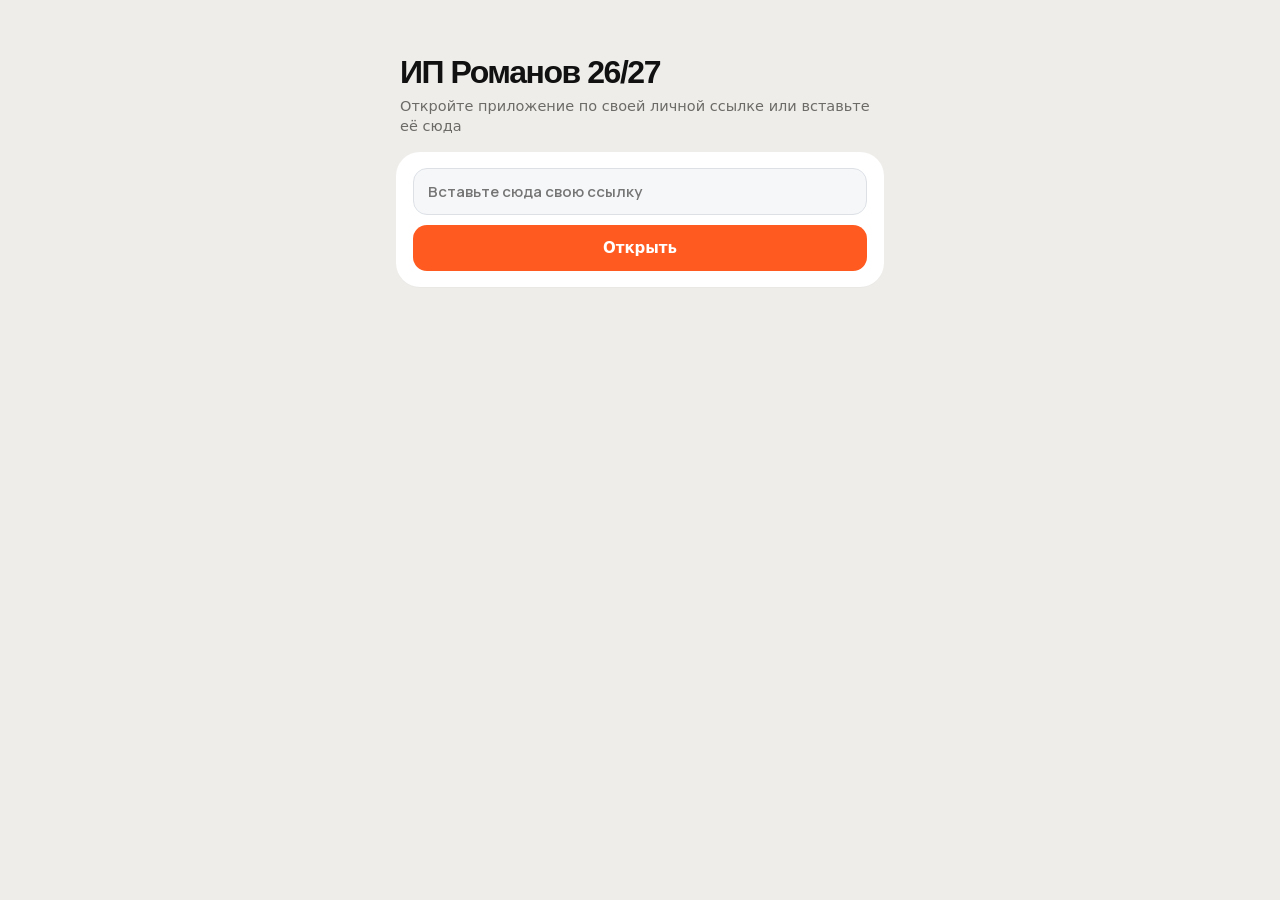
<file: romanov/index.html>
<!doctype html><html lang="ru"><head><meta charset="utf-8"><meta name="viewport" content="width=device-width,initial-scale=1,viewport-fit=cover"><title>ИП Романов 26/27</title>
<link rel="stylesheet" href="../fonts/fonts.css"><link rel="manifest" href="manifest.webmanifest"><link rel="apple-touch-icon" href="icon-180.png"><meta name="apple-mobile-web-app-capable" content="yes"><meta name="apple-mobile-web-app-title" content="Романов"><meta name="apple-mobile-web-app-status-bar-style" content="default"><meta name="theme-color" content="#ECEEF1"><meta name="robots" content="noindex,nofollow,noarchive">
<style>
:root{
  color-scheme:light;
  --ground:#EEEDEA;--ink:#111111;--muted:#6C6B67;--faint:#A6A5A0;--card:#FFFFFF;--sep:#EFEEEA;--soft:#F2F1EE;
  --accent:#FF5A1F;--accent-bg:#FFE7DB;
  --khl:#2B2D33;--khl-bg:#E6E5E1;--khl-bg2:#CFCEC8;--mhl:#1E8A58;--mhl-bg:#DDF1E5;--zhl:#B0508E;--zhl-bg:#F5E2EC;--vhl:#B8862B;--vhl-bg:#F6ECD2;--away:#9AA3B0;
  --club:#1E9E63;--crew:#3F86DD;--tax:#8A8F98;--me:#FF5A1F;--office:#C2589B;
  --good:#157A4C;--good-bg:#E1F4EA;--warn:#8F5400;--warn-bg:#FFEBD9;--accent-fill:var(--accent);--bad:#B3301D;--bad-bg:#FDE2DE;
  --spring:cubic-bezier(.3,1.35,.5,1);--num:Manrope,system-ui,sans-serif;--mono:'Martian Mono',ui-monospace,monospace;--r:24px;
}
*{box-sizing:border-box;-webkit-tap-highlight-color:transparent}
html,body{height:100%;margin:0;background:var(--ground);color:var(--ink);overflow:hidden;overscroll-behavior:none}
body{font:15px/1.38 Manrope,-apple-system,system-ui,sans-serif;font-weight:500;-webkit-font-smoothing:antialiased;font-variant-numeric:lining-nums}
button{font:inherit;color:inherit}
[hidden]{display:none!important}
#app{position:fixed;inset:0;margin:0 auto;max-width:520px;overflow:hidden}

html[data-rot] #app{inset:0 auto auto 0;margin:0;max-width:none;width:100vh;height:100vw;transform-origin:0 0}
html[data-rot="90"] #app{transform:rotate(-90deg) translateX(-100%)}
html[data-rot="270"] #app{transform:rotate(90deg) translateY(-100%)}
html[data-rot] .views{padding-top:24px}
input,select,textarea{font-size:max(16px,1em)}
.views{position:absolute;inset:0;overflow-y:auto;-webkit-overflow-scrolling:touch;overscroll-behavior:contain;scrollbar-width:none;padding:calc(env(safe-area-inset-top,0px) + 16px) 16px calc(env(safe-area-inset-bottom,0px) + 112px);background:var(--ground)}
.views::-webkit-scrollbar{display:none}
.views.in>*{animation:rise .5s var(--spring) both}
.views.in>*:nth-child(2){animation-delay:.03s}.views.in>*:nth-child(3){animation-delay:.06s}.views.in>*:nth-child(n+4){animation-delay:.09s}
@keyframes rise{from{opacity:0;transform:translateY(14px) scale(.985)}to{opacity:1;transform:none}}
@media (prefers-reduced-motion:reduce){.views.in>*{animation:none}.sheet{transition:none}}
.tabbar{position:absolute;left:14px;right:14px;bottom:max(14px,calc(env(safe-area-inset-bottom,0px) - 4px));z-index:6;display:flex;gap:2px;padding:6px;border-radius:36px;background:rgba(255,255,255,.75);-webkit-backdrop-filter:blur(20px) saturate(1.9);backdrop-filter:blur(20px) saturate(1.9);border:1px solid rgba(255,255,255,.9);box-shadow:0 12px 34px rgba(15,20,25,.14)}
.tab{flex:1;appearance:none;border:0;background:transparent;color:#5E6570;font:600 10.5px/1.1 Manrope,sans-serif;display:flex;flex-direction:column;align-items:center;gap:3px;padding:8px 2px 7px;border-radius:30px;cursor:pointer;transition:background .25s,color .25s}
.tab svg{width:23px;height:23px}
.tab[aria-selected="true"]{color:#fff;background:var(--accent);box-shadow:0 4px 12px rgba(255,90,31,.28)}
button:focus-visible{outline:2px solid var(--accent);outline-offset:2px}
.sheet{position:absolute;inset:0;z-index:8;overflow:hidden;background:var(--ground);transform:translateX(104%);visibility:hidden;transition:transform .5s var(--spring),visibility 0s linear .5s;box-shadow:-18px 0 40px rgba(0,0,0,.14)}
.sheet.open{transform:none;visibility:visible;transition:transform .5s var(--spring),visibility 0s}
.sheet .views{padding-bottom:calc(env(safe-area-inset-bottom,0px) + 40px)}
.back{position:sticky;top:0;z-index:3;appearance:none;background:var(--card);border:0;box-shadow:0 6px 18px rgba(15,20,25,.12);color:var(--accent);font:700 15px Manrope,sans-serif;padding:8px 16px 8px 11px;border-radius:999px;cursor:pointer;display:inline-flex;gap:6px;align-items:center;margin:0 0 12px}
.back svg{width:9px;height:15px}
.proto{margin:0 0 14px;padding:8px 12px;border-radius:14px;background:#E4E3DF;color:#5E5D59;font:600 12px/1.35 Manrope,sans-serif}
.lt{margin:6px 4px 16px}
.lt h1{font:800 32px/1.05 Manrope,sans-serif;letter-spacing:-.045em;margin:0;text-wrap:balance}
.lt p{margin:6px 0 0;color:var(--muted);font-size:14.5px}
.stack{display:flex;flex-direction:column;gap:10px}
.g{background:var(--card);border-radius:var(--r);box-shadow:0 1px 0 rgba(0,0,0,.02)}
.pad{padding:16px 17px}
.tile{appearance:none;border:0;display:block;width:100%;text-align:left;cursor:pointer;transition:transform .35s var(--spring)}
.tile:active,button.row:active,.day:active{transform:scale(.96);transition-duration:.12s}
.tile-h{display:flex;justify-content:space-between;align-items:center;gap:8px}
.sec{margin:24px 6px 0;font:800 19px/1.2 Manrope,sans-serif;letter-spacing:-.03em;display:flex;justify-content:space-between;align-items:baseline;gap:10px}
.sec small{font:600 13px Manrope,sans-serif;color:var(--muted)}
.lbl{font-size:13px;color:var(--muted);font-weight:600}.lbl.c{font-weight:700}
.num{font-family:var(--num);font-weight:800;font-variant-numeric:tabular-nums lining-nums;letter-spacing:-.045em;white-space:nowrap}
.mono{word-spacing:-.34em;font-family:var(--mono);font-weight:500;letter-spacing:-.06em;font-variant-numeric:tabular-nums}
.big{font-size:28px;line-height:1.1;margin-top:4px}
.sub{font-size:12.5px;color:var(--muted);margin-top:6px;font-weight:600}
.row{display:flex;align-items:center;gap:12px;padding:12px 16px;width:100%;appearance:none;border:0;background:transparent;text-align:left;min-height:56px}
button.row{cursor:pointer;transition:transform .35s var(--spring)}
.list .row+.row{border-top:1px solid var(--sep)}
.row .t{flex:1;min-width:0}
.row .t b{display:block;font-weight:700;font-size:15.5px;line-height:1.25;white-space:nowrap;overflow:hidden;text-overflow:ellipsis;letter-spacing:-.01em}
.sheet.open .row .t span{white-space:normal;display:-webkit-box;-webkit-line-clamp:2;-webkit-box-orient:vertical} 
.row .t span.w2{white-space:normal!important;display:-webkit-box!important;-webkit-line-clamp:2;-webkit-box-orient:vertical}
.row .t span{display:block;font-size:12.5px;color:var(--muted);margin-top:2px;line-height:1.3;white-space:nowrap;overflow:hidden;text-overflow:ellipsis}
.row .v{font-variant-numeric:tabular-nums;font-weight:800;font-size:15.5px;white-space:nowrap;text-align:right;letter-spacing:-.03em}
.row .v small{display:block;font-size:12px;color:var(--muted);font-weight:600;margin-top:3px;letter-spacing:0;white-space:normal}
.chev{color:var(--faint);width:7px;height:12px;flex:none}
.row.now{background:var(--accent-bg);box-shadow:inset 4px 0 0 var(--accent)}.row.now .dateb{background:var(--accent)}.row.now .dateb b,.row.now .dateb span{color:#fff}
html[data-vid="2"] .row.now{background:#1E2128}
html:is([data-vid="1"],[data-vid="2"]) .card .dbt{color:#fff!important}
html,body{overflow-x:clip}.views{overflow-x:hidden}.sheet:not(.open){visibility:hidden}.fio{font-size:16px;box-sizing:border-box;max-width:100%}.row>*{min-width:0}.grid2>:only-child{grid-column:1/-1}
html[data-vid="2"] .card .bar{background:rgba(0,0,0,.22)}html[data-vid="2"] .card .bar i:nth-child(1),html[data-vid="2"] .card .legend span:nth-child(1) i{background:#fff!important}html[data-vid="2"] .card .bar i:nth-child(2),html[data-vid="2"] .card .legend span:nth-child(2) i{background:rgba(255,255,255,.55)!important}html[data-vid="2"] .card .bar i:nth-child(3),html[data-vid="2"] .card .legend span:nth-child(3) i{background:#15171B!important}html[data-vid="2"] .card .legend{color:rgba(255,255,255,.92)}
html[data-vid="2"] .card+.tile[data-open*="form:new"]{background:var(--card)!important;color:var(--accent)!important;box-shadow:inset 0 0 0 1.5px var(--accent)}
html[data-vid="1"] .row.now{background:var(--card)}
.row .t .chip.good{color:var(--good)}.row .t span.chip{font-size:11.5px}.row .t span.chip.bad{color:var(--bad)}.row .t span.chip.warn{color:var(--warn)}.row .t span.chip.ak{color:var(--accent)}.row .t span.chip.good{color:var(--good)}.row .t span.chip.line{color:var(--ink)}.row .t span.chip.info{color:var(--muted)}[data-cashbox] .fio{height:52px;-webkit-appearance:none;appearance:none} 
.tile.now{background:linear-gradient(var(--accent),var(--accent)) left/4px 100% no-repeat,var(--card)}
.tile.docs{background:linear-gradient(var(--crew),var(--crew)) left/4px 100% no-repeat,var(--card)}
.av{width:38px;height:38px;border-radius:50%;flex:none;display:grid;place-items:center;color:#fff;font:800 14px Manrope,sans-serif}
.chip{display:inline-flex;align-items:center;font-size:11.5px;font-weight:700;padding:4px 10px;border-radius:999px;white-space:nowrap}
.chip.line{background:transparent;color:var(--ink);box-shadow:inset 0 0 0 1.5px var(--faint)}.chip.good{background:var(--good-bg);color:var(--good)}.chip.warn{background:var(--warn-bg);color:var(--warn)}.chip.info{background:var(--soft);color:var(--muted)}.chip.ak{background:var(--accent-bg);color:var(--accent)} .chip.bad{background:var(--bad-bg);color:var(--bad)}
.svd{display:flex;gap:8px;flex-wrap:wrap;margin-top:8px}.svd span{display:flex;flex-direction:column;align-items:center;gap:3px;font-size:10.5px;color:var(--muted);min-width:26px}.svd i{display:block;width:14px;height:14px;border-radius:50%}.svi{display:block;width:12px;height:12px;border-radius:50%;flex:none;margin-right:10px}.row .v.svn{font-size:12px;white-space:normal;text-align:right;max-width:46%} select.fio{appearance:none;-webkit-appearance:none;background-image:url("data:image/svg+xml,%3Csvg xmlns='http://www.w3.org/2000/svg' width='12' height='8' viewBox='0 0 12 8'%3E%3Cpath d='M1 1l5 5 5-5' fill='none' stroke='%23888' stroke-width='1.8' stroke-linecap='round'/%3E%3C/svg%3E");background-repeat:no-repeat;background-position:right 14px center;padding-right:36px}
.fio::placeholder{color:var(--muted)} label .lbl{margin-bottom:4px}
.chip.khl{background:var(--khl-bg);color:var(--khl)}.chip.mhl{background:var(--mhl-bg);color:var(--mhl)}.chip.zhl{background:var(--zhl-bg);color:var(--zhl)}
.dateb{width:46px;height:48px;border-radius:14px;background:var(--soft);display:flex;flex-direction:column;align-items:center;justify-content:center;flex:none}
.dateb b{font:500 16px/1 var(--mono);letter-spacing:-.06em}.dateb span{font-size:10.5px;color:var(--muted);margin-top:4px;font-weight:700}
.dateb.khl{background:var(--khl-bg)}.dateb.khl b{color:var(--khl)}.dateb.mhl{background:var(--mhl-bg)}.dateb.mhl b{color:var(--mhl)}
.card{border-radius:var(--r);padding:18px 18px 16px;color:var(--ink);background:var(--card);box-shadow:0 1px 0 rgba(0,0,0,.02);position:relative;overflow:hidden;border-top:5px solid var(--accent)}
.card .lbl{color:var(--muted)}.card .mono{font-size:32px;color:var(--ink);margin-top:6px;display:block}
.card .foot{display:flex;justify-content:space-between;gap:10px;margin-top:14px;font-size:12.5px;color:var(--muted);font-weight:600}.card .foot b{color:var(--ink)}
.bar{height:10px;border-radius:6px;background:var(--soft);overflow:hidden;display:flex;margin-top:10px}.bar i{display:block;height:100%}
.legend{display:flex;flex-wrap:wrap;gap:6px 14px;margin-top:10px;font-size:12.5px;font-weight:600;color:var(--muted)}.legend i{display:inline-block;width:9px;height:9px;border-radius:3px;margin-right:6px;vertical-align:1px}
.grid2{display:grid;grid-template-columns:1fr 1fr;gap:10px}.grid2 .num.big{font-size:clamp(17px,5.4vw,22px)}.grid2 .g{padding:14px 15px}
.kv{display:flex;justify-content:space-between;gap:10px;padding:9px 0;border-top:1px solid var(--sep);font-size:14px}.kv:first-child{border-top:0}
.kv b{font-weight:800;font-variant-numeric:tabular-nums;white-space:nowrap}.kv.me{color:var(--me)}.kv.of{color:var(--office)}
.row.of .t b{color:var(--office)}
.row.pr .t b{white-space:normal;overflow:visible}
.row.pr .t span{white-space:nowrap}
.note{margin:14px 6px 0;font-size:12.5px;color:var(--muted);line-height:1.45}.note b{color:var(--ink)}
.stripe{width:5px;align-self:stretch;border-radius:3px;flex:none}
#toast{position:fixed;left:50%;bottom:calc(env(safe-area-inset-bottom,0px) + 100px);transform:translateX(-50%) translateY(10px);background:var(--ink);color:#fff;font:700 13px Manrope,sans-serif;padding:9px 14px;border-radius:999px;opacity:0;transition:opacity .25s,transform .25s;z-index:20;pointer-events:none}
#toast.on{opacity:1;transform:translateX(-50%)}
.pre{margin:0;white-space:pre-wrap;word-break:break-word;font:500 13.5px/1.5 Manrope,sans-serif;color:var(--ink)}
.row .t b.hd{color:var(--muted);font-weight:600}
.acts{display:grid;grid-template-columns:1fr 1fr;gap:10px}.act{appearance:none;border:0;display:flex;flex-direction:column;align-items:flex-start;gap:4px;padding:14px 16px;text-align:left;cursor:pointer}.act b{font-weight:800;font-size:15px}.act span{font-size:12.5px;color:var(--muted)}

.fio{width:100%;min-width:0;font:600 16px Manrope,sans-serif;padding:8px 11px;border:1px solid #DDDBD5;border-radius:12px;background-color:#FAF9F7;color:var(--ink)}
.fio:focus{outline:2px solid var(--accent);border-color:transparent}
.chk{width:20px;height:20px;accent-color:var(--accent);flex:none}
label.row{cursor:pointer}

.mnav{display:flex;align-items:center;justify-content:space-between;gap:8px;margin:0 2px 10px}
.mnav b{font:800 20px Manrope,sans-serif;letter-spacing:-.03em}
.mnav button{appearance:none;border:0;background:var(--card);width:38px;height:38px;border-radius:50%;box-shadow:0 2px 8px rgba(0,0,0,.08);cursor:pointer;display:grid;place-items:center;color:var(--ink)}
.mnav button svg{width:9px;height:15px}
.cal{background:var(--card);border-radius:var(--r);padding:12px 10px 10px}
.wd{display:grid;grid-template-columns:repeat(7,1fr);gap:4px;margin-bottom:4px}.wd span{text-align:center;font-size:11px;font-weight:700;color:var(--faint);text-transform:uppercase;letter-spacing:.04em}
.days{display:grid;grid-template-columns:repeat(7,1fr);gap:4px}
.day{appearance:none;border:0;background:transparent;aspect-ratio:1/1.05;border-radius:14px;display:flex;flex-direction:column;align-items:center;justify-content:center;gap:3px;cursor:default;position:relative;transition:transform .35s var(--spring)}
.day b{font:700 14.5px Manrope,sans-serif;color:var(--ink)}
.day.off b{color:var(--faint);font-weight:600}
.day.has{cursor:pointer}
.day.khl{background:var(--khl-bg)}.day.khl b{color:var(--khl)}
.day.mhl{background:var(--mhl-bg)}.day.mhl b{color:var(--mhl)}
.day.zhl{background:var(--zhl-bg)}.day.zhl b{color:var(--zhl)}
.day.away{background:var(--card);box-shadow:inset 0 0 0 1.5px var(--khl-bg2)}.day.away b{color:var(--khl)}
.day.two{background:linear-gradient(135deg,var(--khl-bg) 50%,var(--mhl-bg) 50%)}.day.two b{color:var(--ink)}
.day.today{box-shadow:inset 0 0 0 2px var(--ink)}
.day.next{box-shadow:inset 0 0 0 2px var(--accent),0 4px 12px rgba(255,90,31,.25)}
.day.next b{color:var(--accent)}
.day.past.has{opacity:.72}
.day.ev:before{content:"";position:absolute;top:5px;right:5px;width:7px;height:7px;border-radius:50%;background:var(--accent)}
.day .d{display:flex;gap:2px}.day .d i{width:5px;height:5px;border-radius:50%;background:currentColor;opacity:.55}
.day.khl .d i{color:var(--khl)}.day.mhl .d i{color:var(--mhl)}.day.zhl .d i{color:var(--zhl)}.day.away .d i{color:var(--khl)}
.clegend{display:flex;flex-wrap:wrap;gap:6px 14px;margin:12px 6px 0;font-size:12.5px;font-weight:600;color:var(--muted)}.clegend i{display:inline-block;width:12px;height:12px;border-radius:4px;margin-right:6px;vertical-align:-1px;box-shadow:inset 0 0 0 1px rgba(0,0,0,.14)}

html[data-vid="1"]{--ground:#F3F3F1;--sep:#ECEBE7;--soft:#F0EFEC;--accent:#F04E1A;--accent-bg:#FDE9E1;--me:#F04E1A;--office:#7B6FA8;--crew:#3566B8;--club:#1F9460;--r:20px}
html[data-vid="2"]{color-scheme:dark;--vhl:#E0B45A;--vhl-bg:#3A3017;--ground:#0C0D10;--card:#16181D;--ink:#F3F2EE;--muted:#9C9B96;--faint:#5E5E5A;--sep:#24272E;--soft:#20232A;--accent:#FF6A2B;--accent-bg:#3A2115;--khl:#D9DADF;--khl-bg:#2A2D35;--khl-bg2:#474B57;--mhl:#52C792;--mhl-bg:#12301F;--zhl:#E391C4;--zhl-bg:#371F30;--away:#7C8594;--club:#52C792;--crew:#6FA2F0;--tax:#7E848E;--me:#FF6A2B;--office:#B4A6E8;--good:#5CCB93;--good-bg:#12301F;--warn:#E8B04A;--warn-bg:#3A2816;--accent-fill:#E0480F;--bad:#F2857A;--bad-bg:#3B1D19;--r:20px}
html[data-vid="1"] .g,html[data-vid="1"] .card,html[data-vid="1"] .cal{box-shadow:0 0 0 1px rgba(17,17,17,.045),0 1px 2px rgba(17,17,17,.04)}
html[data-vid="2"] .g,html[data-vid="2"] .card,html[data-vid="2"] .cal{box-shadow:0 0 0 1px rgba(255,255,255,.05)}
html[data-vid="1"] .mono,html[data-vid="2"] .mono{font-family:var(--num);font-weight:800;letter-spacing:-.045em;word-spacing:0}
html[data-vid="1"] .card,html[data-vid="2"] .card{border-top:0}
html[data-vid="1"] .tabbar,html[data-vid="2"] .tabbar{left:0;right:0;bottom:0;border-radius:0;gap:0;padding:6px 8px calc(env(safe-area-inset-bottom,0px) + 6px);background:var(--card);border:0;border-top:1px solid var(--sep);box-shadow:none;-webkit-backdrop-filter:none;backdrop-filter:none}
html[data-vid="1"] .tab,html[data-vid="2"] .tab{color:var(--muted);border-radius:14px}
html[data-vid="1"] .tab[aria-selected="true"],html[data-vid="2"] .tab[aria-selected="true"]{color:var(--accent);background:transparent;box-shadow:none}
html[data-vid="1"] .views,html[data-vid="2"] .views{padding-bottom:calc(env(safe-area-inset-bottom,0px) + 86px)}
html[data-vid="1"] .sheet .views,html[data-vid="2"] .sheet .views{padding-bottom:calc(env(safe-area-inset-bottom,0px) + 40px)}
html[data-vid="1"] .lt h1,html[data-vid="2"] .lt h1{font-size:28px}
html[data-vid="2"] .tabbar{background:#121418}
html[data-vid="2"] .day.away{background:transparent}
html[data-vid="2"] .fio{background-color:#1D2026;border-color:#30343C}
html[data-vid="2"] #toast{background:#F3F2EE;color:#111}
html[data-vid="2"] .sheet{box-shadow:-18px 0 40px rgba(0,0,0,.5)}
html[data-vid="2"] .back{box-shadow:0 0 0 1px rgba(255,255,255,.08),0 6px 18px rgba(0,0,0,.4)}
html[data-vid="2"] .mnav button{box-shadow:0 0 0 1px rgba(255,255,255,.08)}
html[data-vid="2"] .proto{background:#1D2026;color:var(--muted)}
.proto.pst,html[data-vid] .proto.pst{background:transparent;padding:0 4px;margin:-4px 0 14px;font-size:12px;color:var(--muted)}
.top{display:flex;justify-content:space-between;align-items:flex-end;gap:12px;margin:4px 4px 10px}
.top h1{font:800 30px/1.05 Manrope,sans-serif;letter-spacing:-.045em;margin:2px 0 0}
.eyebrow{font-size:12px;font-weight:700;color:var(--muted);letter-spacing:.02em}
.rbtn{appearance:none;border:0;width:40px;height:40px;border-radius:50%;background:var(--card);color:var(--ink);display:grid;place-items:center;cursor:pointer;box-shadow:0 0 0 1px rgba(128,128,128,.16);flex:none;font-weight:800}
.rbtn svg{width:19px;height:19px}
.hero{appearance:none;border:0;display:block;width:100%;text-align:left;cursor:pointer;border-radius:var(--r);padding:20px 20px 16px;background:#15171B;color:#fff;transition:transform .35s var(--spring)}
.hero:active{transform:scale(.97);transition-duration:.12s}
html[data-vid="2"] .hero{background:linear-gradient(145deg,#C2410C 0%,#9A2C08 100%)}
.hero .lbl{color:rgba(255,255,255,.68)}
.hero .hn{font:800 40px/1.05 var(--num);letter-spacing:-.05em;margin-top:8px;white-space:nowrap;font-variant-numeric:tabular-nums lining-nums}
.hero .hn small{font-size:22px;font-weight:700;opacity:.65}
.hero .hb{display:flex;align-items:flex-end;gap:6px;margin-top:16px}
.hero .hb div{flex:1;display:flex;flex-direction:column;justify-content:flex-end;gap:5px;min-width:0}
.hero .hb i{display:block;border-radius:5px 5px 2px 2px;background:#fff}
.hero .hb i.pl{background:rgba(255,255,255,.2)}
.hero .hb i.cu{background:var(--accent)}
html[data-vid="2"] .hero .hb i.cu{background:#15171B}
html[data-vid="2"] .hero .lbl,html[data-vid="2"] .hero .hf{color:rgba(255,255,255,.92)}html[data-vid="2"] .hero .hb span{color:rgba(255,255,255,.85)}
.hero .hb span{font-size:10px;font-weight:700;color:rgba(255,255,255,.62);text-align:center}
.hero .hf{margin-top:12px;font-size:12.5px;color:rgba(255,255,255,.72);font-weight:600}.hero .hf b{color:#fff}
html[data-vid="1"] .dateb b,html[data-vid="2"] .dateb b{font:800 16px/1 var(--num);letter-spacing:-.03em}
details.arch>summary::-webkit-details-marker{display:none}
.blur{filter:blur(11px);-webkit-user-select:none;user-select:none}
.hero .hn{display:flex;align-items:center;gap:12px}.hero .eye{display:grid;place-items:center;width:34px;height:34px;border-radius:50%;background:rgba(255,255,255,.12);flex:none}.hero .eye svg{width:18px;height:18px}
.vsw{display:flex;align-items:center;gap:6px;margin:22px 6px 0;font-size:12.5px;font-weight:700;color:var(--muted)}.vsw button{border:0;cursor:pointer}
.demo{margin:0 0 12px;padding:8px 12px;border-radius:12px;background:var(--accent-bg);color:var(--accent);font:700 12px/1.3 Manrope,sans-serif;text-align:center}

html:is([data-vid="1"],[data-vid="2"]) .back{display:flex;width:calc(100% + 32px);margin:0 -16px 12px;padding:calc(env(safe-area-inset-top,0px) + 13px) 16px 12px;border-radius:0;background:var(--ground);box-shadow:0 1px 0 var(--sep);color:var(--ink);font-size:15px}
html:is([data-vid="1"],[data-vid="2"]) #sheet-body{padding-top:0} 
html:is([data-vid="1"],[data-vid="2"]) .back svg{color:var(--accent)}
html:is([data-vid="1"],[data-vid="2"]) .sec{margin:26px 6px 0;font:700 12.5px/1.25 Manrope,sans-serif;letter-spacing:.07em;text-transform:uppercase;color:var(--muted)}
html:is([data-vid="1"],[data-vid="2"]) .sec small{font:600 12.5px Manrope,sans-serif;letter-spacing:0;text-transform:none}
html:is([data-vid="1"],[data-vid="2"]) .sec[style*="font-size:15px"]{text-transform:none;letter-spacing:-.01em;color:var(--ink);font-weight:800}
html:is([data-vid="1"],[data-vid="2"]) .card{background:#15171B;color:#fff;box-shadow:none;padding:20px 20px 18px}
html[data-vid="2"] .card{background:linear-gradient(145deg,#C2410C 0%,#9A2C08 100%)}
html:is([data-vid="1"],[data-vid="2"]) .card .lbl{color:rgba(255,255,255,.88)}
html:is([data-vid="1"],[data-vid="2"]) .card .mono{color:#fff;font-size:36px}
html:is([data-vid="1"],[data-vid="2"]) .card .foot,html:is([data-vid="1"],[data-vid="2"]) .card .sub{color:rgba(255,255,255,.88)}
html:is([data-vid="1"],[data-vid="2"]) .card .foot b{color:#fff}
html:is([data-vid="1"],[data-vid="2"]) .card .kv{border-top-color:rgba(255,255,255,.14);color:rgba(255,255,255,.88)}
html:is([data-vid="1"],[data-vid="2"]) .card .kv b{color:#fff}
html:is([data-vid="1"],[data-vid="2"]) .card .kv.me{background:rgba(255,255,255,.12);color:#fff}
html:is([data-vid="1"],[data-vid="2"]) .kv{padding:10px 0;font-size:14.5px}
html:is([data-vid="1"],[data-vid="2"]) .kv.me{margin:8px -9px -3px;padding:11px 9px;border-top:0;border-radius:12px;background:var(--accent-bg);font-weight:800}
html:is([data-vid="1"],[data-vid="2"]) .kv.me b{font-size:16px}
html:is([data-vid="1"],[data-vid="2"]) .kv.me+.sub,html:is([data-vid="1"],[data-vid="2"]) .kv.me+.kv{margin-top:12px}
html:is([data-vid="1"],[data-vid="2"]) .kv.me+.kv{border-top:0}
html:is([data-vid="1"],[data-vid="2"]) .bar{height:8px;border-radius:4px}
html:is([data-vid="1"],[data-vid="2"]) .stripe{width:9px;height:9px;border-radius:50%;align-self:center}
html:is([data-vid="1"],[data-vid="2"]) .row{min-height:60px;padding:13px 16px}
html:is([data-vid="1"],[data-vid="2"]) .chip{border-radius:8px;padding:4px 9px}
html:is([data-vid="1"],[data-vid="2"]) .av,html:is([data-vid="1"],[data-vid="2"]) .dateb{border-radius:13px}
html:is([data-vid="1"],[data-vid="2"]) .tile.now,html:is([data-vid="1"],[data-vid="2"]) .tile.docs{box-shadow:0 0 0 1px rgba(128,128,128,.12)}
html:is([data-vid="1"],[data-vid="2"]) .note{display:-webkit-box;-webkit-line-clamp:2;-webkit-box-orient:vertical;overflow:hidden;cursor:pointer}
html:is([data-vid="1"],[data-vid="2"]) .note.open{display:block}
html:is([data-vid="1"],[data-vid="2"]) .back+.lt{margin-top:22px}
html:is([data-vid="1"],[data-vid="2"]) .card .legend{color:rgba(255,255,255,.78)}
html:is([data-vid="1"],[data-vid="2"]) .card.tile{display:block}
.row .t b .chip{display:inline-flex;margin-top:0;overflow:visible;vertical-align:1px}
.row .t b .chip.bad{color:var(--bad)}.row .t b .chip.ak{color:var(--accent)}.row .t b .chip.warn{color:var(--warn)}.row .t b .chip.good{color:var(--good)}
.dt{font-style:normal;color:var(--bad)}
.tck{appearance:none;width:26px;height:26px;border-radius:50%;border:2px solid var(--faint);background:transparent;flex:none;cursor:pointer;padding:0}
.tck.on{background:var(--good);border-color:var(--good)}
.tdot{width:10px;height:10px;border-radius:50%;flex:none;margin:0 8px;background:var(--faint)}.tdot.bad{background:var(--bad)}.tdot.warn{background:var(--warn)}
.rico{width:38px;height:38px;border-radius:13px;display:grid;place-items:center;background:var(--soft);color:var(--ink);flex:none}.rico svg{width:19px;height:19px}
html:is([data-vid="1"],[data-vid="2"]) .g>.sub,html:is([data-vid="1"],[data-vid="2"]) .g.pad>.sub{display:-webkit-box;-webkit-line-clamp:2;-webkit-box-orient:vertical;overflow:hidden}
html:is([data-vid="1"],[data-vid="2"]) .g>.sub.open,html:is([data-vid="1"],[data-vid="2"]) .g.pad>.sub.open{display:block}
html:is([data-vid="1"],[data-vid="2"]) .proto:not(.pst){background:transparent;padding:0 4px;margin:0 0 6px;color:var(--muted)}
html:is([data-vid="1"],[data-vid="2"]) .proto:not(.pst) button{box-shadow:0 0 0 1px rgba(128,128,128,.2)}
html:is([data-vid="1"],[data-vid="2"]) .row .t b{white-space:normal}
.stat3{display:grid;grid-template-columns:repeat(3,1fr);gap:10px;margin-top:14px}.stat3 div{min-width:0}.stat3 span{display:block;font-size:11.5px;font-weight:700;color:var(--muted)}.stat3 b{display:block;font:800 15.5px/1.2 var(--num);letter-spacing:-.035em;margin-top:3px;white-space:nowrap;font-variant-numeric:tabular-nums}
.tico{width:34px;height:34px;border-radius:11px;display:grid;place-items:center;background:var(--soft);color:var(--ink);margin-bottom:10px}.tico svg{width:18px;height:18px}


button,.tab,.chip{touch-action:manipulation;-webkit-user-select:none;user-select:none;-webkit-touch-callout:none} a{touch-action:manipulation}
.now-list{overflow:hidden}.now-list .t>span:not(.chip){white-space:normal;overflow:visible;text-overflow:clip}.now-list .t .chip{display:inline-block;width:auto;max-width:max-content;align-self:flex-start;margin-top:6px;font-size:11.5px}.now-list .t .when{font-weight:800;color:var(--accent)}
.dateb.tk{background:var(--accent);color:#fff}.dateb.tk span{color:#fff;opacity:.85}
.clegend.nl i+i{margin-left:-3px}
.svl{display:flex;flex-wrap:wrap;gap:6px 14px}.svk{display:inline-flex;align-items:center;gap:6px;white-space:nowrap}.svk i{width:9px;height:9px;border-radius:50%;display:inline-block;flex:none}
#outq{position:fixed;left:50%;transform:translateX(-50%);bottom:calc(env(safe-area-inset-bottom,0px) + 84px);z-index:40;appearance:none;border:0;border-radius:999px;background:var(--ink);color:var(--ground);font:800 13px Manrope,sans-serif;padding:9px 16px;box-shadow:0 6px 18px rgba(0,0,0,.22);cursor:pointer;white-space:nowrap}
.sk{background:var(--soft);border-radius:14px;animation:skp 1.1s ease-in-out infinite alternate}@keyframes skp{from{opacity:.5}to{opacity:1}}@media (prefers-reduced-motion:reduce){.sk{animation:none}}
</style></head><body>
<div id="app">
  <div class="views in" id="v-home"></div>
  <div class="views" id="v-cal" hidden></div>
  <div class="views" id="v-contracts" hidden></div>
  <div class="views" id="v-people" hidden></div>
  <div class="views" id="v-money" hidden></div>
  <nav class="tabbar" role="tablist">
    <button class="tab" role="tab" data-tab="home" aria-selected="true"><svg viewBox="0 0 24 24" fill="none" stroke="currentColor" stroke-width="2" stroke-linecap="round" stroke-linejoin="round"><path d="M3 11l9-7 9 7v9a1 1 0 0 1-1 1h-5v-6H9v6H4a1 1 0 0 1-1-1z"/></svg><span>Главная</span></button>
    <button class="tab" role="tab" data-tab="cal" aria-selected="false"><svg viewBox="0 0 24 24" fill="none" stroke="currentColor" stroke-width="2" stroke-linecap="round" stroke-linejoin="round"><rect x="3" y="5" width="18" height="16" rx="3"/><path d="M3 10h18M8 3v4M16 3v4"/></svg><span>Календарь</span></button>
    <button class="tab" role="tab" data-tab="contracts" aria-selected="false"><svg viewBox="0 0 24 24" fill="none" stroke="currentColor" stroke-width="2" stroke-linecap="round" stroke-linejoin="round"><path d="M6 3h9l4 4v14H6z"/><path d="M14 3v5h5M9 13h6M9 17h6"/></svg><span>Договоры</span></button>
    <button class="tab" role="tab" data-tab="people" aria-selected="false"><svg viewBox="0 0 24 24" fill="none" stroke="currentColor" stroke-width="2" stroke-linecap="round" stroke-linejoin="round"><circle cx="9" cy="8" r="3.5"/><path d="M2.5 20a6.5 6.5 0 0 1 13 0M16 4a3.5 3.5 0 0 1 0 7M21.5 20a6.5 6.5 0 0 0-5-6.3"/></svg><span>Люди</span></button>
    <button class="tab" role="tab" data-tab="money" aria-selected="false"><svg viewBox="0 0 24 24" fill="none" stroke="currentColor" stroke-width="2" stroke-linecap="round" stroke-linejoin="round"><rect x="3" y="6" width="18" height="13" rx="3"/><circle cx="12" cy="12.5" r="3"/><path d="M3 10h2M19 10h2"/></svg><span>Деньги</span></button>
  </nav>
  <section class="sheet" id="sheet"><div class="views" id="sheet-body"></div></section>
</div>
<script>
const PLAIN = null;
const DATA_URL = "https://script.google.com/macros/s/AKfycbxCbvLT3P1cEXYuEv2BH8S8xkbIUhY2CsCmjCh339Y8W1yte-hQJCC90o1vMMJbBAKM/exec";
const BASE = "rom";
const BUILD = "20261118-1240";
const SW = true;
function boot(DATA){
const TODAY = (()=>{ const s=DATA.today; if(s){ const [y,m,d]=s.split('-').map(Number); return new Date(y,m-1,d); } const n=new Date(); return new Date(n.getFullYear(),n.getMonth(),n.getDate()); })(); const VAT=0.05, USN=0.06;

const LS = DATA.demo ? (window.__demoLS||(window.__demoLS=(()=>{ const m={}; return {getItem:k=>(k in m)?m[k]:null,setItem:(k,v)=>{m[k]=String(v);},removeItem:k=>{delete m[k];}}; })())) : window.localStorage;
const PARAMS=DATA.params||{}; const DEMO=!!DATA.demo;
const parNum=k=>{ const v=PARAMS[k]; if(v===''||v==null) return 0; return typeof v==='number'?v:(parseFloat(String(v).replace(/\s/g,'').replace(',','.'))||0); }; const parObj=k=>{ try{ const o=JSON.parse(String(PARAMS[k]||'{}')); return o&&typeof o==='object'?o:{}; }catch(e){ return {}; } };
const OFFICE_EXP=parNum('Офис: расход в месяц'); const PARTNER=(String(PARAMS['Остаток делится']||'').split('/')[1]||'').replace(/\d+\s*%/,'').trim()||'\u0000';  if(DEMO) document.title=PARAMS['Название приложения']||'Показ';
const APPNAME=PARAMS['Название приложения']||'Трактор 26/27', OWNER_LBL=PARAMS['Владелец']||'ИП Мельников';

const scrub=h=>DEMO?String(h).replace(/Трактор ТВ/g,'Клубное ТВ').replace(/«?Челмет»?/g,'вторая команда').replace(/Белые Медведицы/g,'Метеор-Леди').replace(/Белые [Мм]едведи/g,'Метеор-Юниор').replace(/ХК «Трактор»/g,'ХК «Метеор»').replace(/Трактор/g,'Метеор').replace(/ИП Мельников[а-я]*/g,'ИП Орлов').replace(/Мельников[а-я]*/g,'Владелец').replace(/ИП Романов[а-я]*/g,'второе ИП').replace(/Романов[а-я]*/g,'второе ИП'):h;
const ROLE = DATA.role||'admin';

let PREVIEW=''; try{ const q=new URLSearchParams(location.search).get('as'); if(ROLE==='admin'){ if(q){ PREVIEW=q; LS.setItem('trr.as',q); } else PREVIEW=LS.getItem('trr.as')||''; } }catch(e){}
const WHO = DATA.who || PREVIEW || '';
const PERSON = (ROLE==='person' || !!PREVIEW) && !!WHO;

const OFFW = PERSON ? 'Удержано из выплаты' : 'Зачтено в долг';

const MONEY = (ROLE==='admin'||ROLE==='office') && !PREVIEW;

function sysVid(){ try{ return matchMedia('(prefers-color-scheme: dark)').matches?'2':'1'; }catch(e){ return '1'; } }
let VID='1'; try{ const qv=new URLSearchParams(location.search).get('vid'); if(/^[12]$/.test(qv||'')) LS.setItem('trr.vid',qv); VID=LS.getItem('trr.vid')==='2'?'2':LS.getItem('trr.vid')==='1'?'1':sysVid(); if(qv==='0') VID='0'; }catch(e){}  
let HIDE=true; try{ HIDE=LS.getItem('trr.hide')!=='0'; }catch(e){}
function applyVid(){ document.documentElement.dataset.vid=VID; const mt=document.querySelector('meta[name="theme-color"]'); if(mt) mt.content=VID==='2'?'#0C0D10':VID==='1'?'#F3F3F1':'#ECEEF1'; }
applyVid();

const rateMineC=(k,w)=>{ k=String(k||''); w=String(w||''); if(!w) return false; if(k===w) return true; const f=w.split(/\s+/)[0]; return f.length>2&&new RegExp('(^|[\\s(,/])'+f+'([\\s),/]|$)').test(k); };
const rateExpiredRule=rule=>{ const m=/^до (\d{4}-\d\d-\d\d)/.exec(String(rule||'')); return !!m&&m[1]<String(DATA.today||new Date().toISOString().slice(0,10)); };
const rateExpired=r=>rateExpiredRule(r.rule);
const MY_DIRS = new Set(PERSON ? DATA.rates.filter(r=>rateMineC(r[3],WHO)).map(r=>r[0]) : []);

const MY_UNTIL={}; if(PERSON) DATA.rates.filter(r=>rateMineC(r[3],WHO)).forEach(r=>{ const m=/^до (\d{4}-\d\d-\d\d)/.exec(String(r[4]||'')); const u=m?m[1]:'9999-12-31'; if(!MY_UNTIL[r[0]]||u>MY_UNTIL[r[0]]) MY_UNTIL[r[0]]=u; });
const myDirAt=(d,date)=>MY_DIRS.has(d)&&String(date||'').slice(0,10)<=(MY_UNTIL[d]||'9999-12-31');

const TAB_DIRS = new Set(PERSON ? DATA.rates.filter(r=>r[3]===WHO && /продюсер/i.test(r[1]) && DATA.dirs.some(d=>d[0]===r[0]&&d[6])).map(r=>r[0]).concat(DATA.tabelDirs||[], String(((DATA.people||[]).find(p=>p[0]===WHO)||[])[5]||'').split(/[;,\s]+/)).filter(c=>c&&DATA.dirs.some(d=>d[0]===c)) : []);

const MY_TAB=String(((DATA.people||[]).find(p=>p[0]===WHO)||[])[5]||'');

const TTV_READ = PERSON && /ОТЧ[ЁЕ]Т_ТТВ/i.test(MY_TAB);

const PAY_READ = PERSON && /ЗАРПЛАТЫ/i.test(MY_TAB);

const DOC_READ = PERSON && /ДОКУМЕНТЫ/i.test(MY_TAB);
const TAB_OPS = PERSON && (!!DATA.tabelOps || /ОПЕРАТОРЫ/i.test(MY_TAB));
const OPS_DELEG = !!DATA.opsOwner || (DATA.people||[]).some(p=>/ОПЕРАТОРЫ/i.test(String(p[5]||'')));
const isOpRow=r=>/^Оператор(?! системы)/.test(r.pos); 
function canFill(r,dir){ if(!PERSON) return true; if(isOpRow(r)) return TAB_OPS||(TAB_DIRS.has(dir)&&!OPS_DELEG); return TAB_DIRS.has(dir); }
function tabHas(dir,g){ if(!PERSON) return true; if(TAB_DIRS.has(dir)) return true; return TAB_OPS&&RATES.some(r=>r.dir===dir&&isOpRow(r)&&!isFixed(r)); }
const TAB_ANY = !PERSON || TAB_DIRS.size>0 || TAB_OPS;

function partOk(e,dir,ops){ if(!e||!e.confirmed) return false; const dOk=e.ops?(e.dirs||[]).indexOf(dir)>=0:(!(e.dirs&&e.dirs.length)||e.dirs.indexOf(dir)>=0); if(!ops) return dOk; return e.ops?e.ops.indexOf(dir)>=0:dOk; }
function dirPart(d){ return !PERSON||TAB_DIRS.has(d); }
function opsPart(d,g){ return tabelRows(d,g).some(isOpRow)&&(!PERSON||TAB_OPS||(TAB_DIRS.has(d)&&!OPS_DELEG)); }
function myDirOk(e,d,g){ const rows=tabelRows(d,g).filter(r=>canFill(r,d)); if(!rows.length) return true; return (!dirPart(d)||!rows.some(r=>!isOpRow(r))||partOk(e,d,false))&&(!opsPart(d,g)||partOk(e,d,true)); }
function myPartOk(e,g){ const ds=g.dirs.filter(d=>DIRS[d]&&tabHas(d,g)&&tabelRows(d,g).some(r=>canFill(r,d))); return ds.length>0&&ds.every(d=>myDirOk(e,d,g)); }
if(PERSON){ const STAFF=new Set((DATA.people||[]).map(p=>p[0])); const okWho=PAY_READ?(n=>STAFF.has(n)):(n=>n===WHO); if(PAY_READ) DATA.rates=DATA.rates.filter(r=>!/^(Фонд|Мельников$)/.test(String(r[3]||'')));
  DATA.acc=(DATA.acc||[]).filter(a=>okWho(a[2])); DATA.pay=(DATA.pay||[]).filter(p=>okWho(p[6])); DATA.debts=(DATA.debts||[]).filter(d=>okWho(d[2])&&d[3]==='зачёт').map(d=>[d[0],d[1],d[2],d[3],d[4],'',(/из выплаты за\s+[А-Яа-яЁё]+\s+\d{4}/.exec(String(d[6]||''))||[''])[0],'','',d[9]||'']); DATA.roles=(DATA.roles||[]).filter(r=>r[0]===WHO); if(!TTV_READ&&!PAY_READ) DATA.ttv=(DATA.ttv||[]).filter(r=>r[7]===WHO); DATA.acts=[]; DATA.closed=[]; if(!DOC_READ){ DATA.arh=(DATA.arh||[]).filter(r=>famEq(r[4],WHO)||(famEq(r[3],WHO)&&!/хк|трактор/i.test(String(r[3]||'')))); }  DATA.tasks=(DATA.tasks||[]).filter(t=>t[2]===WHO); DATA.adchat=(DATA.adchat||[]).map(a=>[a[0],a[1],'','',a[4],a[5],a[6]]); 
  
  TAB_DIRS.forEach(d=>MY_DIRS.add(d)); if(TAB_OPS) DATA.rates.filter(r=>/^Оператор(?! системы)/.test(r[1])&&!/техника|аренда/.test(r[4]||'')).forEach(r=>MY_DIRS.add(r[0]));
  
  DATA.calAll=DATA.cal;
  
  if(!PAY_READ) DATA.cal=DATA.cal.filter(c=>c[5].split(';').some(d=>myDirAt(d,c[0]))).map(c=>{ const x=c.slice(); x[5]=c[5].split(';').filter(d=>myDirAt(d,c[0])).join(';'); return x; }); }
const DIRS = Object.fromEntries(DATA.dirs.map(d=>[d[0],{code:d[0],contract:d[1],name:d[2],unit:d[3],price:d[4],plan:d[5],league:d[6],where:d[7],rule:d[8]}]));
const CONTRACTS = DATA.contracts.map(c=>({code:c[0],num:c[1],date:c[2],subject:c[3],status:c[4],limit:c[5],days:c[6]}));
const RATES = DATA.rates.map(r=>({dir:r[0],pos:r[1],rate:r[2],who:r[3],rule:r[4]}));

const calRow=c=>({date:new Date(c[0]),iso:c[0],league:c[1],team:c[2],opp:c[3],home:c[4]==='дома',title:c[4]==='дома'?c[2]+'\u00a0— '+c[3]:c[3]+'\u00a0— '+c[2],dirs:c[5].split(';'),note:c[6],played:c[7]==='сыгран'});
const CAL = DATA.cal.map(calRow);

const CAL_FULL = (PERSON&&DATA.calAll) ? DATA.calAll.map(c=>CAL.find(g=>g.iso===c[0]&&g.league===c[1])||Object.assign(calRow(c),{other:true})).sort((a,b)=>a.date-b.date) : CAL;

let CAL_ALL = (PERSON&&!PAY_READ) ? CAL_FULL.filter(g=>g.home) : CAL_FULL;
if(PAY_READ) CAL.forEach(g=>{ if(!g.dirs.some(d=>MY_DIRS.has(d))) g.other=true; });
const PEOPLE = DATA.people.map(p=>({name:p[0],st:p[1],form:p[2],note:p[3],card:p[4]||0,off:p[6]||0})); 
const DEBTS = (DATA.debts||[]).map(d=>({date:d[0],project:d[1]||'Трактор',who:d[2],op:d[3],sum:d[4]||0,form:d[5]||'',note:d[6]||'',by:d[7]||'',when:d[8]||'',month:d[9]||''})); // month — за какой месяц зачёт (дата — день операции)
const ROLES=(DATA.roles||[]).map(r=>({who:r[0],ord:r[1]||0,sec:r[2]||'',title:r[3]||'',text:String(r[4]||'')}));
function roleText(t){ const h=s=>String(s).replace(/[&<>"]/g,c=>({'&':'&amp;','<':'&lt;','>':'&gt;','"':'&quot;'}[c])); const out=[]; let ul=[]; const flush=()=>{ if(ul.length){ out.push('<ul style="margin:6px 0 8px;padding-left:18px">'+ul.map(x=>'<li style="margin:4px 0">'+h(x)+'</li>').join('')+'</ul>'); ul=[]; } };
  t.split(/\n/).forEach(line=>{ line=line.trim(); if(!line) return; if(/^[•\-–]\s*/.test(line)) ul.push(line.replace(/^[•\-–]\s*/,'')); else { flush(); out.push('<p style="margin:6px 0">'+h(line)+'</p>'); } }); flush(); return out.join(''); }
function roleBlocks(name){ const rs=ROLES.filter(r=>r.who===name).sort((a,b)=>a.ord-b.ord); if(!rs.length) return ''; const h=s=>String(s).replace(/[&<>"]/g,c=>({'&':'&amp;','<':'&lt;','>':'&gt;','"':'&quot;'}[c])); const secs=[...new Set(rs.map(r=>r.sec))];
  return secs.map(sec=>`<div class="sec">${h(sec)}</div>`+rs.filter(r=>r.sec===sec).map(r=>`<details class="g" style="margin-top:8px"><summary style="padding:13px 16px;font-weight:800;cursor:pointer;list-style:none;display:flex;justify-content:space-between;gap:10px"><span>${h(r.title)}</span><span style="color:var(--muted)">›</span></summary><div style="padding:0 16px 14px;font-size:13.5px;line-height:1.45">${roleText(r.text)}</div></details>`).join('')).join(''); }
const ADCHAT = (DATA.adchat||[]).map(a=>({date:a[0],time:a[1],who:a[2],text:a[3],match:a[4],adv:a[5]==='да',checked:a[6]||''}));
function adChatFor(g){ const k=g.iso+'|'+g.league; return ADCHAT.filter(a=>a.match===k); }
function adChatFlag(g){ return adChatFor(g).some(a=>a.adv&&/^да/i.test(a.checked)); }

function adPaid(g,dir,pos){ if(!g) return true; return g.played?adChatFlag(g):false; }
const DEBT_SIGN={'долг':1,'аванс':1,'зачёт':-1,'возврат':-1,'отработал':-1};
const m2k=s=>{ const m=/^(\d{4})-(\d\d)/.exec(String(s||'')); return m?`${m[1]}-${+m[2]-1}`:''; };
const ACC=(DATA.acc||[]).map(a=>({k:m2k(a[0]),dir:a[1],who:a[2],basis:a[3],sum:a[4]||0,form:a[5],status:a[6],note:a[7],src:a[8]||''}));

function nomFee(x){ if(x.kind!=='out'||!x.who) return 0; const m=String(x.note||'').match(/(\d[\d\s]*(?:,\d{1,2})?)\s*\+\s*комисси/i); if(!m) return 0; const base=+m[1].replace(/\s/g,'').replace(',','.'); const f=Math.round((x.sum-base)*100)/100; return f>0&&f<=Math.max(x.sum*0.02,150)?f:0; }
const PAY=(DATA.pay||[]).map(p=>({date:p[0],iso:p[0],kind:/приход/.test(p[1])?'in':/^расход/.test(p[1])?'out':/налич/.test(p[1])?'cash':'other',inc:/приход/.test(p[1]),top:/пополн/.test(p[1]),who:p[6]||'',party:p[2],sum:p[3]||0,purpose:p[4],dir:p[5],k:m2k(p[7])||m2k(p[0]),note:p[8],src:p[9]||''})).flatMap(x=>{ const f=nomFee(x); if(!f) return [x]; return [Object.assign({},x,{sum:Math.round((x.sum-f)*100)/100}),Object.assign({},x,{who:'',party:'Комиссия за перевод',sum:f,dir:'ИП',purpose:x.who})]; });
function accOf(name,k){ return ACC.filter(a=>a.who===name&&(!k||a.k===k)); }
function paidOf(name,k){ return PAY.filter(p=>p.kind==='out'&&p.who===name&&(!k||p.k===k)); }

function noteMonth(note){ const m=String(note||'').match(new RegExp('за\\s+('+MONTHS_F.join('|')+')\\s+(20\\d\\d)','i')); if(!m) return ''; const i=MONTHS_F.findIndex(x=>x.toLowerCase()===m[1].toLowerCase()); return i<0?'':m[2]+'-'+i; }
function debtMonth(d){ return d.month?m2k(d.month):(noteMonth(d.note)||m2k(d.date)); }
function offOf(name,k){ return DEBTS.filter(d=>d.who===name&&d.op==='зачёт'&&(!k||debtMonth(d)===k)); }
function personTotals(name,k){ const gs=k?CAL.filter(g=>mkey(g.date)===k):CAL; const a=personGames(name,gs.filter(g=>g.played)); const extra=accOf(name,k).reduce((s,x)=>s+x.sum,0)+ttvPay(name,k)+quizPay(name,k); const paid=paidOf(name,k).reduce((s,x)=>s+x.sum,0); const card=paidOf(name,k).filter(x=>x.dir==='ШТАТ').reduce((s,x)=>s+x.sum,0); const off=offOf(name,k).reduce((s,x)=>s+x.sum,0); const due0=a.s+extra-paid-off; return {match:a.s,n:a.n,extra,total:a.s+extra,paid,card,off,due:Math.abs(due0)<1?0:due0}; }
const DIRN={TTV:'Трактор ТВ',SERIAL:'Сериал',GRAPH:'Графика',OFFICE:'Фонд «Офис»','ШТАТ':'Штат и налоги','ИП':'Прочие выплаты ИП','НАЛОГИ':'Налоги ИП','ЛИЧНОЕ':'Личное','НАЛ':'Наличные','СВОИ':'Свои деньги на счёт','ДРУГОЕ':'Не по клубу'}; const dirName=c=>String(c||'').split(/\s*;\s*/).filter(Boolean).map(x=>DIRS[x]?DIRS[x].name:(DIRN[x]||x)).join(', '); 


const accNote=a=>{ let b=pub(a.basis||''); const i=b.indexOf(':'); if(i>0&&b.length-i>3) b=b.slice(i+1); b=b.split(/\s[(—−=]/)[0]; return b.trim(); };
const accTitle=a=>/^квиз/i.test(a.basis||'')?'Квиз на домашних матчах':(PERSON&&a.dir==='OFFICE')?'Зарплата':dirName(a.dir);
function extraParts(name,k,extra){ const m={}; accOf(name,k).forEach(a=>{ const n=accTitle(a)||'прочее'; m[n]=(m[n]||0)+(a.sum||0); }); const tv=ttvPay(name,k); if(tv) m['Трактор ТВ, монтаж']=(m['Трактор ТВ, монтаж']||0)+tv; const qz=quizPay(name,k); if(qz) m['Квиз на домашних матчах']=(m['Квиз на домашних матчах']||0)+qz; const ks=Object.keys(m); if(!extra&&!ks.length) return ''; if(!ks.length||ks.length>4) return ' · не по матчам <b>'+fmtS(extra)+'</b>'; return ks.map(n=>' · '+n+' <b>'+fmtS(m[n])+'</b>').join(''); }
function debtRows(name){ return DEBTS.filter(d=>d.who===name); }
function debtBalance(name){ return debtRows(name).reduce((s,d)=>s+(DEBT_SIGN[d.op]||0)*d.sum,0); }
function debtPeople(project){ const m={}; DEBTS.forEach(d=>{ if(project&&(d.project==='Трактор')!==(project==='Трактор')) return; m[d.who]=(m[d.who]||0)+(DEBT_SIGN[d.op]||0)*d.sum; }); return Object.entries(m).map(([who,bal])=>({who,bal})).sort((a,b)=>b.bal-a.bal); }
function debtTotal(project){ return debtPeople(project).reduce((s,x)=>s+(x.bal>0?x.bal:0),0); }
function pushDebt(row){ return postW({action:'debt',row}); }
const EVENTS = (DATA.events||[]).map(e=>({date:new Date(e[0]),iso:e[0],title:e[1],kind:e[2],dir:e[3],sum:e[4]||0,note:e[5]||''}));


function todo(){ if(window.BASE==='rom') return []; return played.filter(g=>g.dirs.some(d=>DIRS[d]&&tabHas(d,g)&&tabelRows(d,g).some(r=>canFill(r,d)))&&!myPartOk(TAB[tabKey(g)],g)); }
const MONTHS_G=['января','февраля','марта','апреля','мая','июня','июля','августа','сентября','октября','ноября','декабря'];

function payWin(k){ if(!/^\d{4}-\d{1,2}$/.test(String(k))) return {open:true,running:false,text:''}; const [y,m]=k.split('-').map(Number);  const n=new Date(y,m+1,1); const start=new Date(n.getFullYear(),n.getMonth(),12); return {open:TODAY>=start, running:TODAY<n, text:`12–17 ${MONTHS_G[n.getMonth()]}`}; }
const MONTHS_F=['Январь','Февраль','Март','Апрель','Май','Июнь','Июль','Август','Сентябрь','Октябрь','Ноябрь','Декабрь'], MONTHS=['янв','фев','мар','апр','май','июн','июл','авг','сен','окт','ноя','дек'], WD=['вс','пн','вт','ср','чт','пт','сб'];
const fmtS=n=>Math.round(n).toLocaleString('ru-RU').replace(/[\s\u202f]/g,'\u00a0'), fmt=n=>fmtS(n)+'\u00a0₽';
const genRu=()=>{ const m=String(DATA.generated||'').match(/^(\d{4})-(\d\d)-(\d\d)[ T](\d\d:\d\d)/); return m?`${m[3]}.${m[2]} ${m[4]}`:String(DATA.generated||''); };
const dmy=d=>`${String(d.getDate()).padStart(2,'0')}.${String(d.getMonth()+1).padStart(2,'0')}.${d.getFullYear()}`;
const mkey=d=>`${d.getFullYear()}-${d.getMonth()}`; const mname=k=>{const [y,m]=k.split('-');return `${MONTHS_F[+m]} ${y}`;};
const $=s=>document.querySelector(s);
const esc=v=>String(v==null?'':v).replace(/&/g,'&amp;').replace(/"/g,'&quot;').replace(/</g,'&lt;').replace(/>/g,'&gt;');

if(window.__off) window.__off.forEach(f=>{ try{ f(); }catch(e){} });
window.__off=[];
function on(target,type,fn,opts){ if(!target) return; target.addEventListener(type,fn,opts); window.__off.push(()=>target.removeEventListener(type,fn,opts)); }
(function(){ function rot(){ const h=document.documentElement; const phone=matchMedia('(hover:none) and (pointer:coarse)').matches; const land=innerWidth>innerHeight&&innerHeight<=520;
    if(!phone||!land){ if(h.dataset.rot!==undefined) delete h.dataset.rot; return; } let a=(screen.orientation&&screen.orientation.angle); if(typeof a!=='number') a=(window.orientation===-90)?270:90; h.dataset.rot=(a===270||a===-90)?'270':'90'; }
  addEventListener('resize',rot); addEventListener('orientationchange',()=>setTimeout(rot,80)); if(screen.orientation) screen.orientation.addEventListener('change',rot); rot(); })(); const chev='<svg class="chev" viewBox="0 0 7 12" fill="none" stroke="currentColor" stroke-width="1.8" stroke-linecap="round"><path d="M1 1l5 5-5 5"/></svg>';
const LG={'КХЛ':'khl','МХЛ':'mhl','ЖХЛ':'zhl','ВХЛ':'vhl'};

const FORMS={'ссылка':['ссылка','ссылки','ссылок'],'единица':['единица','единицы','единиц'],'штука':['штука','штуки','штук'],'сюжет':['сюжет','сюжета','сюжетов'],'начисление':['начисление','начисления','начислений'],'жёлтый':['жёлтый','жёлтых','жёлтых'],'красный':['красный','красных','красных'],'строка':['строка','строки','строк'],'макет':['макет','макета','макетов'],'документ':['документ','документа','документов'],'запись':['запись','записи','записей'],'задача':['задача','задачи','задач'],'договор':['договор','договора','договоров'],'матч':['матч','матча','матчей'],'игра':['игра','игры','игр'],'единица':['единица','единицы','единиц'],'профайл':['профайл','профайла','профайлов'],'мероприятие':['мероприятие','мероприятия','мероприятий'],'серия':['серия','серии','серий'],'месяц':['месяц','месяца','месяцев'],'человек':['человек','человека','человек'],'день':['день','дня','дней'],'фамилия':['фамилия','фамилии','фамилий'],'приложение':['приложение','приложения','приложений']};
function form(n,word){ const f=FORMS[word]||[word,word,word]; n=Math.abs(Math.round(n)); const t=n%100, o=n%10; return (t>=11&&t<=14)?f[2]:o===1?f[0]:(o>=2&&o<=4)?f[1]:f[2]; }
function plu(n,word){ return n+' '+form(n,word); }

const firstKhl = CAL.find(g=>g.home&&g.league==='КХЛ');
let TAB={}; function loadTab(){ TAB={}; (DATA.tabel||[]).forEach(r=>{ try{ TAB[r.key]=JSON.parse(r.json||'{}'); }catch(e){} }); let loc={}; try{ loc=JSON.parse(LS.getItem('trr.tabel2')||'{}'); }catch(e){} Object.keys(loc).forEach(k=>{ if(!TAB[k]||!TAB[k].confirmed||(loc[k]&&loc[k].pending)) TAB[k]=loc[k]; else if(loc[k]){ TAB[k].names=Object.assign({},loc[k].names||{},TAB[k].names||{}); TAB[k].adv=Object.assign({},loc[k].adv||{},TAB[k].adv||{}); } }); } loadTab();
function saveTab(){ try{ LS.setItem('trr.tabel2',JSON.stringify(TAB)); }catch(e){} }

function pushTab(key,left,rid){ if(DATA.demo) return Promise.resolve(true); if(!window.DATA_URL||!window.KEY) return Promise.resolve(false); left=left==null?2:left; rid=rid||newRid();  return sendW({k:window.KEY,base:window.BASE||'',rid,action:'tabel',key,entry:Object.assign({},TAB[key],{pending:undefined})}).then(r=>r==='ok').then(ok=>(ok||left<=0)?ok:new Promise(res=>setTimeout(res,2000)).then(()=>pushTab(key,left-1,rid))); }
function tabKey(g){ return g.iso+'|'+g.league; }
function resolveName(s){ s=(s||'').trim(); if(!s) return ''; const sur=s.split(/\s+/)[0].toLowerCase(); const p=PEOPLE.find(p=>p.name.split(/\s+/)[0].toLowerCase()===sur); return p?p.name:s; }

function notYet(r,g){ const m=/^с (\d{4}-\d\d-\d\d)/.exec(r.rule||''); return !!(m&&g&&g.iso<m[1]); }
function tooLate(r,g){ const m=/^до (\d{4}-\d\d-\d\d)/.exec(r.rule||''); return !!(m&&g&&g.iso>m[1]); } 
function crew(dir,g){ let rows=RATES.filter(r=>r.dir===dir && !(r.rule.startsWith('приостановлено') && g!==firstKhl) && !notYet(r,g) && !tooLate(r,g)).filter(r=>!/смен\S* рекламы/.test(r.rule)||adPaid(g,dir,r.pos)); const e=g&&TAB[tabKey(g)];
  
  if(!e||!e.confirmed) return rows; const dOk=partOk(e,dir,false), oOk=partOk(e,dir,true); if(!dOk&&!oOk) return rows;
  if(e.otv && dir==='TR_MHL' && dOk) return [];
  return rows.map(r=>{ if(!(isOpRow(r)?oOk:dOk)) return r; const n=(e.names||{})[dir+'|'+r.pos]; if(!n) return r; const who=resolveName(n); return Object.assign({},r,{who,rate:(who!==r.who&&cashPerson(who,dir)&&!/наличные/.test(r.rule))?Math.round(r.rate/1.07):r.rate}); }); }


let TTV=(DATA.ttv||[]).map(r=>({date:String(r[0]||'').slice(0,10),title:r[1]||'',place:r[2]||'',link:r[3]||'',note:r[4]||'',units:(r[6]===''||r[6]==null)?null:+r[6],mont:r[7]||'',by:r[8]||'',id:r[9]||''}));
function ttvK(x){ return m2k(x.date); }
function ttvQ(){ try{ return JSON.parse(LS.getItem('trr.ttvq')||'[]'); }catch(e){ return []; } }
function ttvQsave(q){ try{ LS.setItem('trr.ttvq',JSON.stringify(q)); }catch(e){} }
function ttvApply(op,row){ const i=TTV.findIndex(x=>x.id===row.id); if(op==='delete'){ if(i>=0) TTV.splice(i,1); return; } const base=i>=0?TTV[i]:{date:'',title:'',place:'',link:'',note:'',units:null,mont:'',by:'',id:row.id}; const x=Object.assign({},base,row); if(i>=0) TTV[i]=x; else TTV.push(x); }
ttvQ().forEach(q=>ttvApply(q.op,q.row)); 
function ttvPush(op,row){ ttvApply(op,row); const q=ttvQ(); q.push({op,row}); ttvQsave(q); ttvFlush(); }
function ttvFlush(){ if(window.__ttvBusy||!window.DATA_URL||!window.KEY) return; const q=ttvQ(); if(!q.length) return; window.__ttvBusy=true; const it=q[0];
  fetch(window.DATA_URL,{method:'POST',headers:{'Content-Type':'text/plain'},body:JSON.stringify({k:window.KEY,base:window.BASE||'',action:'ttv',op:it.op,row:it.row})}).then(r=>r.json()).then(j=>{ window.__ttvBusy=false; if(j&&(j.ok||j.error==='locked'||j.error==='bad id'||j.error==='no title'||j.error==='403')){ const q2=ttvQ(); q2.shift(); ttvQsave(q2); if(!j.ok) toast(j.error==='locked'?'Правка отклонена: сюжет уже оценён':'Запись не принята базой'); else if(!q2.length) toast('Записано в базу'); ttvFlush(); } }).catch(()=>{ window.__ttvBusy=false; }); }
window.__ttvFlush=ttvFlush; setTimeout(ttvFlush,6000); clearInterval(window.__ttvT); window.__ttvT=setInterval(ttvFlush,60000);
const fmt2=n=>Number(n||0).toLocaleString('ru-RU',{minimumFractionDigits:2,maximumFractionDigits:2}).replace(/[\s\u202f]/g,'\u00a0')+'\u00a0₽'; 

function hasReport(name){ return RATES.some(r=>(r.dir==='TTV'||r.dir==='SERIAL')&&r.who===name&&!/за домашний матч/.test(r.rule||'')); } 
function ttvIsWork(x){ return x.units==null&&!!x.mont&&!ttvRate(x.mont); }
function ttvWaiting(list){ return (list||TTV).filter(x=>x.units==null&&!ttvIsWork(x)).length; }
function ttvText(name,k){ const l=TTV.filter(x=>x.mont===name&&ttvK(x)===k).sort((a,b)=>a.date.localeCompare(b.date)); return ['Отчёт Трактор ТВ: '+name+', '+mname(k).toLowerCase()].concat(l.map(x=>x.date.slice(8,10)+'.'+x.date.slice(5,7)+' — '+x.title+(x.link?' — '+x.link:'')+(x.note?' ('+x.note+')':'')),['','Всего записей: '+l.length]).join('\n'); }
function ttvRate(name){ const r=RATES.find(x=>x.dir==='TTV'&&x.who===name&&/^за единицу/.test(x.rule)); return r?r.rate:0; }
function ttvOf(name,k){ return TTV.filter(x=>x.mont===name&&(!k||ttvK(x)===k)); }


function quizRate(name){ const r=RATES.find(x=>x.dir==='TTV'&&x.who===name&&/^(с \d{4}-\d\d-\d\d;\s*)?за домашний матч/.test(x.rule||'')); return r||null; }
function quizPay(name,k){ const r=quizRate(name); if(!r) return 0; if(!k) return monthKeys.reduce((s,kk)=>s+quizPay(name,kk),0); if(accOf(name,k).some(a=>a.dir==='TTV')) return 0; return CAL.filter(g=>mkey(g.date)===k&&g.played&&g.home&&g.league==='КХЛ'&&g.team==='Трактор'&&!notYet(r,g)&&!tooLate(r,g)).length*r.rate; }
function ttvPay(name,k){ const rate=ttvRate(name); return rate?ttvOf(name,k).filter(x=>!accOf(name,ttvK(x)).some(a=>a.dir==='TTV')).reduce((s,x)=>s+(x.units||0),0)*rate:0; }
let ttvMonth='';
function ttvView(){ const me=PERSON?WHO:''; const cur=mkey(TODAY); const all=me?TTV.filter(x=>x.mont===me):TTV; const ord=(a,b)=>{const [ay,am]=a.split('-').map(Number),[by,bm]=b.split('-').map(Number);return ay-by||am-bm;};
  const months=[...new Set(all.map(ttvK).concat([cur]).concat(me?accOf(me).filter(a=>a.dir==='TTV').map(a=>a.k):[]))].filter(Boolean).sort(ord); if(!months.includes(ttvMonth)) ttvMonth=cur; const k=ttvMonth;
  const list=all.filter(x=>ttvK(x)===k).sort((a,b)=>b.date.localeCompare(a.date)||a.title.localeCompare(b.title,'ru')); const U=list.reduce((s,x)=>s+(x.units||0),0), wait=ttvWaiting(list); const sal=!!me&&!ttvRate(me);
  const up=PERSON&&!PAY_READ?unpaidK(WHO):''; const chips=`<div style="display:flex;gap:6px;overflow-x:auto;padding:2px 0 10px;-webkit-overflow-scrolling:touch">${months.map(m=>`<button class="${monChip(m,k,up)}" data-ttvm="${m}">${mname(m).split(' ')[0]}${m===up?' · не выплачен':''}</button>`).join('')}</div>`;
  let head='';
  if(sal){ head=`<div class="card" style="border-top-color:var(--accent)"><div class="lbl">Сделано за ${mname(k).toLowerCase()}</div><span class="mono">${list.length}</span><div class="foot"><span>${plu(list.length,'запись')}</span><span>дней с записями: <b>${new Set(list.map(x=>x.date)).size}</b></span></div></div>`; }
  else if(me){ const rate=ttvRate(me); head=`<div class="card" style="border-top-color:var(--accent)"><div class="lbl">Ставка за одну единицу</div><span class="mono">${fmtR(rate)}</span><div class="foot"><span>сюжетов за ${mname(k).toLowerCase()}: <b>${list.length}</b></span><span>${wait?`<b style="color:var(--warn)">на оценке: ${wait}</b>`:''}</span></div></div>`; }
  else { const price=DIRS.TTV?DIRS.TTV.price:0; const byM={}, byS={}; list.forEach(x=>{ if(!x.mont) return; if(ttvRate(x.mont)) byM[x.mont]=(byM[x.mont]||0)+(x.units||0); else byS[x.mont]=(byS[x.mont]||0)+1; });
    head=`<div class="card" style="border-top-color:var(--accent)"><div class="lbl">Единиц за ${mname(k).toLowerCase()}</div><span class="mono">${U}</span><div class="foot"><span>клубу <b>${fmtS(U*price*(1+VAT))}</b> ₽ с НДС · строк ${list.length}</span><span>${wait?`<b style="color:var(--warn)">ждут оценки: ${wait}</b>`:''}</span></div></div>${Object.keys(byM).length?`<div class="g pad">${Object.entries(byM).map(([n,u])=>`<div class="kv"><span>${esc(n)}: монтаж ${plu(u,'единица')} × ${fmt2(ttvRate(n))}</span><b>${fmt(u*ttvRate(n))}</b></div>`).join('')}</div>`:''}${Object.keys(byS).length?`<div class="g list">${Object.entries(byS).map(([n,c])=>`<button class="row" data-copy="${esc(ttvText(n,k))}"><div class="t"><b>${esc(n)}</b><span>отчёт о работе · нажмите, чтобы скопировать</span></div><div class="v">${c}<small>${form(c,'запись')}</small></div></button>`).join('')}</div>`:''}`; }
  if(me&&!sal){ const ac=accOf(me,k).filter(a=>a.dir==='TTV'); if(ac.length) head+=`<div class="g pad">${ac.map(a=>`<div class="kv"><span>${pub(a.basis)}<br><small style="color:var(--muted)">начислено за месяц</small></span><b>${fmt(a.sum)}</b></div>`).join('')}</div>`; }
  const host=u=>{ try{ return new URL(u).hostname.replace(/^www\./,''); }catch(e){ return 'ссылка'; } }; const WDN=['вс','пн','вт','ср','чт','пт','сб'];
  const days=[...new Set(list.map(x=>x.date))];
  const body=days.map(d=>{ const dt=new Date(d+'T00:00:00'); const items=list.filter(x=>x.date===d); return `<div class="sec" style="margin-top:14px;font-size:15px">${WDN[dt.getDay()]}, ${d.slice(8,10)}.${d.slice(5,7)}<small>${sal?plu(items.length,'запись'):me?plu(items.length,'сюжет'):plu(items.reduce((s,x)=>s+(x.units||0),0),'единица')}</small></div><div class="g list" style="margin-top:8px">${items.map(x=>`<button class="row" data-open="ttvform:${x.id}"><div class="t"><b style="white-space:normal;line-height:1.25">${esc(x.title)}</b><span>${[x.link?host(x.link):'без ссылки',me?'':(x.mont?x.mont.split(' ')[0]:'без монтажа'),x.note].filter(Boolean).map(esc).join(' · ')}</span></div><div class="v">${sal?'':x.units==null?(ttvIsWork(x)?'<span class="chip info">работа</span>':`<span class="chip warn">${me?'на оценке':'ждёт'}</span>`):(me?'<span class="chip good">принят</span>':plu(x.units,'единица'))}</div>${chev}</button>`).join('')}</div>`; }).join('');
  return `<div class="lt"><h1>Отчёт Трактор ТВ</h1><p>${sal?'моя часть: что сделано по дням':me?'моя часть: монтаж по дням, название и ссылка':'сюжеты по дням · единицы ставите вы'}</p></div>${chips}<div class="stack">${head}
  <button class="tile" data-open="ttvform:new" style="background:var(--accent-fill);color:#fff;font-weight:800;padding:14px;border-radius:16px;text-align:center">${sal?'Добавить запись':me?'Добавить сюжет':'Добавить строку'}</button>${me&&list.length?`<button class="g tile" data-copy="${esc(ttvText(me,k))}" style="display:flex;gap:12px;align-items:center;padding:14px 16px"><span class="stripe" style="background:var(--crew)"></span><div style="flex:1"><b style="display:block;font-weight:800">Скопировать отчёт за месяц</b><span style="font-size:12.5px;color:var(--muted)">текстом: дата, что сделано, ссылка</span></div></button>`:''}</div>
  ${body||'<div class="note">За этот месяц записей пока нет.</div>'}
  <div class="note">${sal?'Записывайте всё, что сделано за день: съёмки, выезды, монтаж, эфиры. Это ваша часть общего отчёта Трактор ТВ: он собирается сам из записей всех троих и идёт в документы клубу. Суммы здесь не показываются.':me?'Единицы за сюжет ставит Мельников; до оценки запись можно править.':'Нажмите строку — проставить единицы, указать, кто монтировал, или «без монтажа» (только съёмка). Строки без монтажа идут в отчёт клубу, но не в оплату монтажёру.'}</div>`; }

function ttvRows(k){ return TTV.filter(x=>ttvK(x)===k).sort((a,b)=>a.date.localeCompare(b.date)||a.mont.localeCompare(b.mont,'ru')||a.title.localeCompare(b.title,'ru')); }
function ttvTextAll(k){ const l=ttvRows(k); return ['Отчёт Трактор ТВ, '+mname(k).toLowerCase()].concat(l.map(x=>x.date.slice(8,10)+'.'+x.date.slice(5,7)+' — '+x.title+(x.mont?' — '+x.mont:'')+(x.units!=null?' — '+plu(x.units,'единица'):'')+(x.link?' — '+x.link:'')+(x.note?' ('+x.note+')':'')),['','Всего записей: '+l.length]).join('\n'); }
function ttvReadView(){ const cur=mkey(TODAY); const ord=(a,b)=>{const [ay,am]=a.split('-').map(Number),[by,bm]=b.split('-').map(Number);return ay-by||am-bm;};
  const months=[...new Set(TTV.map(ttvK).concat([cur]))].filter(Boolean).sort(ord); if(!months.includes(ttvMonth)) ttvMonth=cur; const k=ttvMonth; const list=ttvRows(k).reverse();
  const by={}; list.forEach(x=>{ const n=x.mont?x.mont.split(' ')[0]:'кто — не указано'; by[n]=(by[n]||0)+1; }); const U=list.reduce((s,x)=>s+(x.units||0),0);
  const host=u=>{ try{ return new URL(u).hostname.replace(/^www\./,''); }catch(e){ return 'ссылка'; } }; const WDN=['вс','пн','вт','ср','чт','пт','сб'];
  const up=PERSON&&!PAY_READ?unpaidK(WHO):''; const chips=`<div style="display:flex;gap:6px;overflow-x:auto;padding:2px 0 10px;-webkit-overflow-scrolling:touch">${months.map(m=>`<button class="${monChip(m,k,up)}" data-ttvm="${m}">${mname(m).split(' ')[0]}${m===up?' · не выплачен':''}</button>`).join('')}</div>`;
  const days=[...new Set(list.map(x=>x.date))];
  const body=days.map(d=>{ const dt=new Date(d+'T00:00:00'); const items=list.filter(x=>x.date===d); return `<div class="sec" style="margin-top:14px;font-size:15px">${WDN[dt.getDay()]}, ${d.slice(8,10)}.${d.slice(5,7)}<small>${plu(items.length,'запись')}</small></div><div class="g list" style="margin-top:8px">${items.map(x=>`<div class="row"><div class="t"><b style="white-space:normal;line-height:1.25">${esc(x.title)}</b><span>${[x.mont?x.mont.split(' ')[0]:'',x.note].filter(Boolean).map(esc).join(' · ')}${x.link?`${x.mont||x.note?' · ':''}<a href="${esc(x.link)}" target="_blank" rel="noopener" style="color:var(--accent);font-weight:700;text-decoration:none">${esc(host(x.link))}</a>`:''}</span></div><div class="v">${x.units!=null?plu(x.units,'единица'):''}</div></div>`).join('')}</div>`; }).join('');
  const tile=(attr,color,a,b)=>`<button class="g tile" ${attr} style="display:flex;gap:12px;align-items:center;padding:14px 16px"><span class="stripe" style="background:${color}"></span><div style="flex:1"><b style="display:block;font-weight:800">${a}</b><span style="font-size:12.5px;color:var(--muted)">${b}</span></div></button>`;
  return `<div class="proto" style="display:flex;justify-content:space-between;align-items:center;gap:8px"><span>${DATA.generated?'данные от '+genRu():'сегодня '+dmy(TODAY)}</span><button id="refresh" style="appearance:none;border:0;background:var(--card);color:var(--accent);font:700 12px Manrope,sans-serif;padding:5px 10px;border-radius:999px;cursor:pointer;white-space:nowrap">Обновить</button></div>
  <div class="lt"><h1>Отчёт Трактор ТВ</h1><p>что сделано по дням · все записи</p></div>${chips}<div class="stack"><div class="card" style="border-top-color:var(--accent)"><div class="lbl">Записей за ${mname(k).toLowerCase()}</div><span class="mono">${list.length}</span><div class="foot"><span>${Object.entries(by).map(([n,c])=>esc(n)+' <b>'+c+'</b>').join(' · ')||'пока пусто'}</span><span>${U?'единиц: <b>'+U+'</b>':''}</span></div></div>
  ${list.length?tile(`data-ttvfile="${k}"`,'var(--accent)','Скачать отчёт за месяц','таблица: дата, что сделано, кто, ссылка, единицы')+tile(`data-copy="${esc(ttvTextAll(k))}"`,'var(--crew)','Скопировать текстом','тот же список одним сообщением'):''}</div>
  ${body||'<div class="note">За этот месяц записей пока нет.</div>'}
  <div class="note">Записи вносят Махиня, Михайлов и Архипов — каждый свою работу. Здесь они собраны вместе и обновляются сами; единицы появляются после оценки.</div>`; }

function xlsxBlob(sheetName,rows,widths){ const E=s=>String(s==null?'':s).replace(/[\u0000-\u0008\u000b\u000c\u000e-\u001f]/g,'').replace(/&/g,'&amp;').replace(/</g,'&lt;').replace(/>/g,'&gt;').replace(/"/g,'&quot;');
  const col=i=>{ let s=''; i++; while(i>0){ const m=(i-1)%26; s=String.fromCharCode(65+m)+s; i=(i-m-1)/26; } return s; };
  const sheet='<?xml version="1.0" encoding="UTF-8" standalone="yes"?><worksheet xmlns="http://schemas.openxmlformats.org/spreadsheetml/2006/main"><sheetViews><sheetView workbookViewId="0"><pane ySplit="1" topLeftCell="A2" activePane="bottomLeft" state="frozen"/></sheetView></sheetViews><cols>'+widths.map((w,i)=>`<col min="${i+1}" max="${i+1}" width="${w}" customWidth="1"/>`).join('')+'</cols><sheetData>'+rows.map((r,ri)=>`<row r="${ri+1}">`+r.map((v,ci)=>{ const ref=col(ci)+(ri+1); const st=ri===0?1:2; return (typeof v==='number')?`<c r="${ref}" s="${st}"><v>${v}</v></c>`:`<c r="${ref}" s="${st}" t="inlineStr"><is><t xml:space="preserve">${E(v)}</t></is></c>`; }).join('')+'</row>').join('')+'</sheetData></worksheet>';
  const files=[['[Content_Types].xml','<?xml version="1.0" encoding="UTF-8" standalone="yes"?><Types xmlns="http://schemas.openxmlformats.org/package/2006/content-types"><Default Extension="rels" ContentType="application/vnd.openxmlformats-package.relationships+xml"/><Default Extension="xml" ContentType="application/xml"/><Override PartName="/xl/workbook.xml" ContentType="application/vnd.openxmlformats-officedocument.spreadsheetml.sheet.main+xml"/><Override PartName="/xl/worksheets/sheet1.xml" ContentType="application/vnd.openxmlformats-officedocument.spreadsheetml.worksheet+xml"/><Override PartName="/xl/styles.xml" ContentType="application/vnd.openxmlformats-officedocument.spreadsheetml.styles+xml"/></Types>'],
    ['_rels/.rels','<?xml version="1.0" encoding="UTF-8" standalone="yes"?><Relationships xmlns="http://schemas.openxmlformats.org/package/2006/relationships"><Relationship Id="rId1" Type="http://schemas.openxmlformats.org/officeDocument/2006/relationships/officeDocument" Target="xl/workbook.xml"/></Relationships>'],
    ['xl/workbook.xml','<?xml version="1.0" encoding="UTF-8" standalone="yes"?><workbook xmlns="http://schemas.openxmlformats.org/spreadsheetml/2006/main" xmlns:r="http://schemas.openxmlformats.org/officeDocument/2006/relationships"><sheets><sheet name="'+E(sheetName).slice(0,31)+'" sheetId="1" r:id="rId1"/></sheets></workbook>'],
    ['xl/_rels/workbook.xml.rels','<?xml version="1.0" encoding="UTF-8" standalone="yes"?><Relationships xmlns="http://schemas.openxmlformats.org/package/2006/relationships"><Relationship Id="rId1" Type="http://schemas.openxmlformats.org/officeDocument/2006/relationships/worksheet" Target="worksheets/sheet1.xml"/><Relationship Id="rId2" Type="http://schemas.openxmlformats.org/officeDocument/2006/relationships/styles" Target="styles.xml"/></Relationships>'],
    ['xl/styles.xml','<?xml version="1.0" encoding="UTF-8" standalone="yes"?><styleSheet xmlns="http://schemas.openxmlformats.org/spreadsheetml/2006/main"><fonts count="2"><font><sz val="11"/><name val="Calibri"/></font><font><b/><sz val="11"/><name val="Calibri"/></font></fonts><fills count="2"><fill><patternFill patternType="none"/></fill><fill><patternFill patternType="gray125"/></fill></fills><borders count="1"><border><left/><right/><top/><bottom/><diagonal/></border></borders><cellStyleXfs count="1"><xf numFmtId="0" fontId="0" fillId="0" borderId="0"/></cellStyleXfs><cellXfs count="3"><xf numFmtId="0" fontId="0" fillId="0" borderId="0" xfId="0"/><xf numFmtId="0" fontId="1" fillId="0" borderId="0" xfId="0" applyFont="1"/><xf numFmtId="0" fontId="0" fillId="0" borderId="0" xfId="0" applyAlignment="1"><alignment vertical="top" wrapText="1"/></xf></cellXfs><cellStyles count="1"><cellStyle name="Normal" xfId="0" builtinId="0"/></cellStyles></styleSheet>'],
    ['xl/worksheets/sheet1.xml',sheet]];
  const T=[]; for(let n=0;n<256;n++){ let c=n; for(let j=0;j<8;j++) c=(c&1)?(0xEDB88320^(c>>>1)):(c>>>1); T[n]=c>>>0; } const crc=b=>{ let c=0xFFFFFFFF; for(let i=0;i<b.length;i++) c=T[(c^b[i])&255]^(c>>>8); return (c^0xFFFFFFFF)>>>0; };
  const enc=new TextEncoder(); const parts=[], central=[]; let off=0; const u16=n=>[n&255,(n>>>8)&255], u32=n=>[n&255,(n>>>8)&255,(n>>>16)&255,(n>>>24)&255];
  files.forEach(([name,text])=>{ const nb=enc.encode(name), db=enc.encode(text), c=crc(db); const head=[].concat(u32(0x04034b50),u16(20),u16(0x0800),u16(0),u16(0),u16(0x21),u32(c),u32(db.length),u32(db.length),u16(nb.length),u16(0));
    parts.push(new Uint8Array(head),nb,db); central.push([].concat(u32(0x02014b50),u16(20),u16(20),u16(0x0800),u16(0),u16(0),u16(0x21),u32(c),u32(db.length),u32(db.length),u16(nb.length),u16(0),u16(0),u16(0),u16(0),u32(0),u32(off)),nb); off+=head.length+nb.length+db.length; });
  let csize=0; const cparts=[]; for(let i=0;i<central.length;i+=2){ const h=new Uint8Array(central[i]); cparts.push(h,central[i+1]); csize+=h.length+central[i+1].length; }
  const end=new Uint8Array([].concat(u32(0x06054b50),u16(0),u16(0),u16(files.length),u16(files.length),u32(csize),u32(off),u16(0)));
  return new Blob(parts.concat(cparts,[end]),{type:'application/vnd.openxmlformats-officedocument.spreadsheetml.sheet'}); }
function saveFile(blob,name){ const done=()=>toast('Файл готов: '+name); try{ const f=new File([blob],name,{type:blob.type}); if(window.matchMedia&&matchMedia('(pointer:coarse)').matches&&navigator.canShare&&navigator.canShare({files:[f]})){ navigator.share({files:[f],title:name}).catch(()=>{}); return; } }catch(e){}
  const a=document.createElement('a'); a.href=URL.createObjectURL(blob); a.download=name; a.style.display='none'; document.body.appendChild(a); a.click(); setTimeout(()=>{ URL.revokeObjectURL(a.href); a.remove(); },4000); done(); }
function ttvFile(k){ const l=ttvRows(k); const rows=[['Дата','Что сделано','Кто сделал','Ссылка','Примечание','Единиц']].concat(l.map(x=>[x.date.slice(8,10)+'.'+x.date.slice(5,7)+'.'+x.date.slice(0,4),x.title,x.mont,x.link,x.note,x.units==null?'':x.units]));
  const [y,m]=k.split('-').map(Number); const ym=y+'-'+String(m+1).padStart(2,'0'); saveFile(xlsxBlob(mname(k),rows,[12,60,22,44,30,9]),'Отчёт_Трактор_ТВ_'+ym+'.xlsx'); }
on(document,'click',e=>{ const b=e.target.closest('[data-ttvfile]'); if(b){ try{ ttvFile(b.dataset.ttvfile); }catch(err){ toast('Не удалось собрать файл'); } } });
function ttvFormSheet(id){ const x=id==='new'?null:TTV.find(t=>t.id===id); if(id!=='new'&&!x) return '<div class="lt"><h1>Запись не найдена</h1><p>список обновился</p></div>'; const boss=!PERSON&&(ROLE==='admin'||ROLE==='office'); const locked=!boss&&x&&x.units!=null; const dis=locked?'disabled':'';
  const today=`${TODAY.getFullYear()}-${String(TODAY.getMonth()+1).padStart(2,'0')}-${String(TODAY.getDate()).padStart(2,'0')}`; const monts=['',...new Set(RATES.filter(r=>r.dir==='TTV'&&/^за единицу/.test(r.rule)&&r.who!=='Фонд «Офис»').map(r=>r.who).concat(RATES.filter(r=>(r.dir==='TTV'||r.dir==='SERIAL')&&r.who!=='Фонд «Офис»'&&PEOPLE.some(p=>p.name===r.who)).map(r=>r.who)).concat(x&&x.mont?[x.mont]:[]))]; const curM=x?x.mont:(monts[1]||''); const sal=PERSON&&!ttvRate(WHO);
  return `<div class="lt"><h1>${sal?(x?'Запись':'Новая запись'):(x?'Сюжет':'Новый сюжет')}</h1><p>${locked?'запись принята и оценена — правка закрыта':sal?'что сделано; ссылка, если есть':'название и ссылка на готовый материал'}</p></div>
  <div class="g pad" style="display:grid;gap:10px">
    <label><div class="lbl">Дата</div><input class="fio" id="tv-date" type="date" value="${x?x.date:today}" ${dis}></label>
    <label><div class="lbl">${sal?'Что сделано':'Название сюжета'}</div><textarea class="fio" id="tv-title" rows="3" placeholder="${sal?'съёмка, выезд, монтаж, эфир…':'как называется сюжет'}" ${dis}>${esc(x?x.title:'')}</textarea></label>
    <label><div class="lbl">${sal?'Ссылка, если есть':'Ссылка на готовый материал'}</div><input class="fio" id="tv-link" inputmode="url" autocapitalize="off" placeholder="вставьте ссылку" value="${esc(x?x.link:'')}" ${dis}></label>
    <label><div class="lbl">Примечание</div><input class="fio" id="tv-note" placeholder="необязательно" value="${esc(x?x.note:'')}" ${dis}></label>
    ${boss?`<label><div class="lbl">Кто сделал</div><select class="fio" id="tv-mont">${monts.map(m=>`<option value="${esc(m)}" ${curM===m?'selected':''}>${m?esc(m):'без монтажа (только съёмка и т. п.)'}</option>`).join('')}</select></label>
    <label><div class="lbl">Единиц (ставит Мельников)</div><select class="fio" id="tv-units">${['',0,1,2,3,4,5,6,7,8].map(u=>`<option value="${u}" ${String(x&&x.units!=null?x.units:'')===String(u)?'selected':''}>${u===''?'ещё не оценено':u}</option>`).join('')}</select></label>`:''}
    ${x&&x.link?`<a href="${esc(x.link)}" target="_blank" rel="noopener" class="chip info" style="justify-self:start;text-decoration:none;padding:8px 12px">открыть материал</a>`:''}
    ${locked?'':`<button id="tv-save" data-id="${x?x.id:''}" class="tile" style="background:var(--accent-fill);color:#fff;font-weight:800;padding:13px;border-radius:14px;text-align:center">Сохранить</button>`}
    ${x&&!locked?`<button id="tv-del" data-id="${x.id}" class="tile" style="background:var(--card);color:var(--bad);font-weight:700;padding:11px;border-radius:14px;text-align:center;border:1.5px solid var(--bad)">Удалить запись</button>`:''}
  </div>`; }
function ttvRedraw(){ const v=$('#v-report'); if(v&&!v.hidden) v.innerHTML=scrub(VIEWS.report?VIEWS.report():ttvView()); const top=STACK[STACK.length-1]; if(top&&top.split(':')[0]==='ttv') renderSheet(top); }
on(document,'click',e=>{ const m=e.target.closest('[data-ttvm]'); if(m){ ttvMonth=m.dataset.ttvm; ttvRedraw(); return; }
  const sv=e.target.closest('#tv-save'); if(sv){ const v=id=>($('#'+id)||{}).value||''; const title=v('tv-title').trim(); if(!title){ alert('Впишите, что сделано'); return; } const boss=!PERSON&&(ROLE==='admin'||ROLE==='office'); const isNew=!sv.dataset.id; const id=sv.dataset.id||(Math.random().toString(36).slice(2,10)+'00000000').slice(0,8);
    const row={id,date:v('tv-date'),title,link:v('tv-link').trim(),note:v('tv-note').trim()}; if(boss){ row.mont=v('tv-mont'); const u=v('tv-units'); row.units=u===''?null:+u; } else if(isNew){ row.mont=WHO; } if(isNew) row.by=PERSON?WHO:ROLE;
    ttvMonth=m2k(row.date)||ttvMonth; ttvPush('save',row); toast('Сохранено. Отправляю в базу…'); goBack(); ttvRedraw(); return; }
  const dl=e.target.closest('#tv-del'); if(dl){ if(!confirm('Удалить запись из отчёта?')) return; ttvPush('delete',{id:dl.dataset.id}); goBack(); ttvRedraw(); } });

let RAB=(DATA.rab||[]).map(r=>({date:String(r[0]||'').slice(0,10),who:r[2]||'',kind:r[3]||'',club:r[4]||'',what:r[5]||'',size:r[6]||'',qty:r[7]===''||r[7]==null?1:+r[7],price:r[8]===''||r[8]==null?null:+r[8],game:r[10]||'',note:r[11]||'',status:r[12]||'',id:r[15]||'',link:r[16]||''}));
const GRAF_CLUBS=['Трактор','Белые Медведи','Челмет','Белые Медведицы'];
const GRAF_START='2026-10'; 
const GRAF_UP=parNum('Графика: наценка клубу')||1, GRAF_SET_CLUB=parNum('Графика: набор клубу'), GRAF_QUIZ=parNum('Графика: квиз клубу'), GRAF_SET_PAY=Object.assign(parObj('Графика: набор дизайнеру'),DATA.who&&parNum('Графика: набор мне')?{[DATA.who]:parNum('Графика: набор мне')}:{});  const x138=()=>String(GRAF_UP).replace('.',','); 
const grafClub=x=>GRAF_QUIZ&&x.what&&/квиз|икар/i.test(x.what)?GRAF_QUIZ:null; 
function rabQ(){ try{ return JSON.parse(LS.getItem('trr.rabq')||'[]'); }catch(e){ return []; } }
function rabQsave(q){ try{ LS.setItem('trr.rabq',JSON.stringify(q)); }catch(e){} }
function rabApply(op,row){ const i=RAB.findIndex(x=>x.id===row.id); if(op==='delete'){ if(i>=0) RAB.splice(i,1); return; } const base=i>=0?RAB[i]:{date:'',who:'',kind:'',club:'',what:'',size:'',qty:1,price:null,game:'',note:'',status:'',link:'',id:row.id}; RAB[i>=0?i:RAB.length]=Object.assign({},base,row); }
rabQ().forEach(q=>rabApply(q.op,q.row));
function rabPush(op,row){ rabApply(op,row); const q=rabQ(); q.push({op,row,rid:(Math.random().toString(36).slice(2)+'000000').slice(0,10)}); rabQsave(q); rabFlush(); }
function rabFlush(){ if(window.__rabBusy||!window.DATA_URL||!window.KEY) return; const q=rabQ(); if(!q.length) return; window.__rabBusy=true; const it=q[0];
  fetch(window.DATA_URL,{method:'POST',headers:{'Content-Type':'text/plain'},body:JSON.stringify({k:window.KEY,base:window.BASE||'',action:'rab',op:it.op,row:it.row,rid:it.rid})}).then(r=>r.json()).then(j=>{ window.__rabBusy=false; if(j&&j.error==='busy') return; if(j&&(j.ok||/^(locked|bad id|bad kind|no title|no who|no link|403)$/.test(j.error))){ const q2=rabQ(); q2.shift(); rabQsave(q2); if(!j.ok) toast(j.error==='locked'?'Правка отклонена: строка уже принята':'Запись не принята базой'); else if(!q2.length) toast('Записано в базу'); rabFlush(); } }).catch(()=>{ window.__rabBusy=false; }); }
window.__rabFlush=rabFlush; setTimeout(rabFlush,6500); clearInterval(window.__rabT); window.__rabT=setInterval(rabFlush,60000);
function hasGraf(name){ return RATES.some(r=>r.dir==='GRAPH'&&r.who===name)||ACC.some(a=>a.dir==='GRAPH'&&a.who===name)||RAB.some(x=>x.kind==='графика'&&x.who===name); }
function adRate(name,dir){ const r=RATES.find(x=>x.dir===dir&&x.who===name&&/реклам/i.test(x.pos)); return r?r.rate:0; }
function hasAds(name){ return ['MK_KHL','MK_MHL','MK_ZHL'].some(d=>adRate(name,d)>0); }
function cabSecs(){ const s=[]; if(TTV_READ) s.push(['ttv','Трактор ТВ']); else if(hasReport(WHO)) s.push(['ttv','Трактор ТВ']); if(hasAds(WHO)) s.push(['work','Работа']); if(hasGraf(WHO)) s.push(['graf','Графика']); return s; }
let cabTab=(()=>{ try{ return LS.getItem('trr.cab')||''; }catch(e){ return ''; } })();
function cabView(){ const S=cabSecs(); if(!S.some(x=>x[0]===cabTab)) cabTab=S.length?S[0][0]:''; const bar=S.length>1?`<div class="seg" style="display:flex;gap:6px;margin:0 0 12px;background:var(--card);padding:4px;border-radius:14px">${S.map(([k,t])=>`<button data-cab="${k}" style="flex:1;appearance:none;border:0;padding:10px 6px;border-radius:11px;font:800 13.5px Manrope,sans-serif;cursor:pointer;${k===cabTab?'background:var(--accent-fill);color:#fff':'background:transparent;color:var(--muted)'}">${t}</button>`).join('')}</div>`:'';
  const body=cabTab==='graf'?grafView(WHO):cabTab==='work'?workView(WHO):(TTV_READ?ttvReadView():ttvView()+linksBlock(WHO,ttvMonth)) ;
  return bar?body.replace(/^(<div class="lt">[\s\S]*?<\/div>)/,'$1'+bar):body; }
function cabMonths(list){ const cur=mkey(TODAY); const ord=(a,b)=>{const [ay,am]=a.split('-').map(Number),[by,bm]=b.split('-').map(Number);return ay-by||am-bm;}; const ms=[...new Set(list.concat([cur]))].filter(Boolean).sort(ord); if(!ms.includes(ttvMonth)) ttvMonth=cur; return ms; }
const cabChips=ms=>{ const up=PERSON?unpaidK(WHO):''; return `<div style="display:flex;gap:6px;overflow-x:auto;padding:2px 0 10px;-webkit-overflow-scrolling:touch">${ms.map(m=>`<button class="${monChip(m,ttvMonth,up)}" data-ttvm="${m}">${mname(m).split(' ')[0]}${m===up?' · не выплачен':''}</button>`).join('')}</div>`; };

const AD_DIRS=['MK_KHL','MK_MHL','MK_ZHL'];

const RAW_DIRS={}; (DATA.cal||[]).concat(DATA.calAll||[]).forEach(c=>{ const key=c[0]+'|'+c[1]; RAW_DIRS[key]=[...new Set((RAW_DIRS[key]||[]).concat(String(c[5]||'').split(';').filter(Boolean)))]; });
const gDirs=g=>RAW_DIRS[g.iso+'|'+g.league]||g.dirs;
function adGames(k){ return CAL_ALL.filter(g=>mkey(g.date)===k&&g.home&&g.date<=TODAY&&gDirs(g).some(d=>AD_DIRS.includes(d))).sort((a,b)=>a.date-b.date); }
function adDir(g){ return AD_DIRS.find(d=>gDirs(g).includes(d)); }
function adMarks(name,k){ return RAB.filter(x=>x.kind==='реклама'&&x.who===name&&m2k(x.date)===k); }
function adAcc(name,k){ return accOf(name,k).filter(a=>AD_DIRS.includes(a.dir)&&/реклам/i.test(a.basis)); }
function workBody(name,k){ const gs=CAL.filter(g=>mkey(g.date)===k&&g.played); const per=[]; gs.forEach(g=>{ const rs=[]; g.dirs.forEach(dir=>crew(dir,g).forEach(r=>{ if(r.who===name) rs.push({dir,r}); })); if(rs.length) per.push({g,rs,s:rs.reduce((x,y)=>x+y.r.rate,0)}); });
  const matchSum=per.reduce((s,x)=>s+x.s,0); const marks=adMarks(name,k); const acc=adAcc(name,k); const accSum=acc.reduce((s,a)=>s+a.sum,0);
  const pend=acc.length?0:marks.reduce((s,x)=>{ const g=CAL_FULL.find(c=>c.iso+'|'+c.league===x.game); return s+(g?adRate(name,adDir(g)):0); },0);
  const own=PERSON&&name===WHO; const ads=adGames(k);
  const dayB=g=>`<div class="dateb ${LG[g.league]}"><b>${String(g.date.getDate()).padStart(2,'0')}</b><span>${WD[g.date.getDay()]}</span></div>`;
  return `<div class="stack"><div class="card" style="border-top-color:var(--accent)"><div class="lbl">Работа за ${mname(k).toLowerCase()}</div><span class="mono">${fmtS(matchSum+accSum)} ₽</span><div class="foot"><span>${[matchSum?'по матчам <b>'+fmtS(matchSum)+'</b>':'',accSum?'реклама <b>'+fmtS(accSum)+'</b>':''].filter(Boolean).join(' · ')}</span><span>${pend?`<b>на проверке ${fmt2(pend)}</b>`:''}</span></div></div></div>
  <div class="sec">Матчи по табелю<small>${per.length?plu(per.length,'матч'):'нет'}</small></div><div class="g list" style="margin-top:10px">${per.map(x=>`<div class="row">${dayB(x.g)}<div class="t"><b>${x.g.title}</b><span>${x.rs.map(y=>y.r.pos+' · '+DIRS[y.dir].name).join(' · ')}</span></div><div class="v">${fmtS(x.s)}</div></div>`).join('')||`<div class="row"><div class="t"><span>в табеле сыгранных матчей этого месяца ${own?'вас':'его'} нет</span></div></div>`}</div>
  <div class="sec">Реклама на медиакубе<small>${acc.length?'начислено':marks.length?plu(marks.length,'матч')+' отмечено':'отметьте смены'}</small></div>
  ${acc.length?`<div class="g pad">${acc.map(a=>`<div class="kv"><span>${pub(a.basis)}</span><b>${fmt(a.sum)}</b></div>`).join('')}</div>`:''}
  ${acc.length&&!marks.length?'':`<div class="g list" style="margin-top:10px">${ads.filter(g=>!acc.length||marks.some(x=>x.game===g.iso+'|'+g.league)).map(g=>{ const key=g.iso+'|'+g.league; const m=marks.find(x=>x.game===key); const r=adRate(name,adDir(g)); return `<button class="row" ${own&&!acc.length?`data-admark="${key}"`:'disabled'} style="text-align:left">${dayB(g)}<div class="t"><b>${g.title}</b><span>${m?'смена была':'не отмечено'} · ${fmt2(r)}</span></div><div class="v">${m?'<span class="chip good">✓ была</span>':'<span class="chip info">—</span>'}</div></button>`; }).join('')||'<div class="row"><div class="t"><span>сыгранных домашних матчей с медиакубом пока нет</span></div></div>'}</div>`}
  <div class="note">${own?(acc.length?'Реклама за месяц начислена.':'Нажмите матч со сменой рекламы. Деньги — после подтверждения Мельниковым.'):'Отметки ставит сам человек; начисление за месяц ставит Мельников.'}</div>`; }
function workView(name){ const ms=cabMonths(CAL.filter(g=>g.played).map(g=>mkey(g.date)).concat(RAB.filter(x=>x.who===name).map(x=>m2k(x.date)))); return `<div class="lt"><h1>${PERSON&&name===WHO?'Отчёт':'Работа · '+esc(name.split(' ')[0])}</h1><p>матчи по табелю и реклама на медиакубе</p></div>${cabChips(ms)}${workBody(name,ttvMonth)}${linksBlock(name,ttvMonth)}`; }




const ruleTxt=x=>{ let t=String(x||'').replace(/^(с|до) \d{4}-\d\d-\d\d;?\s*/,''); if(PERSON){ t=t.replace(/\s*\([^()]*(Мельников|было|решени|сверено)[^()]*\)/gi,'').replace(/\s*[—–-]\s*решение[^;]*/gi,'').replace(/[,;]?\s*[^,;]*\d\s*%[^,;]*/g,'').replace(/;\s*было[^;]*/gi,''); } return t.replace(/\s*[;,]\s*$/,'').trim(); };

const payLabel=(due,card,k,w)=>{ const cash=due-card; const mon=MONTHS_G[(Number(String(k).split('-')[1])+1)%12]; const cw='11\u2060–\u206014\u00a0'+mon; const nw=w.open?'пора\u00a0выплачивать':'выплата\u00a0'+String(w.text||'').replace('–','\u2060–\u2060').replace(' ','\u00a0'); if(card>=1&&cash<1) return 'на\u00a0карту\u00a0— '+cw; if(card>=1) return 'наличные\u00a0'+fmtS(cash)+'\u00a0— '+nw+'\u00a0· карта\u00a0'+fmtS(card)+'\u00a0— '+cw; return nw; }; 
const fmtR=n=>Number(n)%1?fmt2(n).replace(/\u00a0₽$/,''):fmtS(n);
const posName=x=>String(x||'').replace(/:\s*контроль\s*\(50\s*%\)/i,'').replace(/\s*\(50\s*%\)/,'');

function unpaidK(name){ return monthKeys.find(k=>cmpK(k,CURK)<0&&personTotals(name,k).due>=1)||''; }
const monChip=(m,k,up)=>`chip ${m===k?'ak':'info'}" style="border:0;cursor:pointer;white-space:nowrap${m===up&&m!==k?';box-shadow:inset 0 0 0 1px var(--warn)':''}`;
function grafRates(name){ const rs=RATES.filter(r=>r.who===name&&r.dir!=='GRAPH'&&!/^приостановлено/.test(r.rule||'')&&!rateExpired(r)).map(r=>({nm:posName(r.pos),rate:r.rate})).concat([{nm:'Набор макетов к игре',rate:GRAF_SET_PAY[name]}]);
  return rs.map(x=>`<div class="row"><span class="stripe" style="background:var(--accent)"></span><div class="t"><b>${esc(x.nm)}</b></div><div class="v" style="font-weight:800;color:var(--accent)">${fmt2(x.rate)}<small style="font-weight:400">за игру</small></div></div>`).join(''); }
function grafRows(name,k){ return RAB.filter(x=>x.kind==='графика'&&(!name||x.who===name)&&(!k||m2k(x.date)===k)).sort((a,b)=>GRAF_CLUBS.indexOf(a.club)-GRAF_CLUBS.indexOf(b.club)||a.date.localeCompare(b.date)); }
function khlHome(k){ return CAL_ALL.filter(g=>mkey(g.date)===k&&g.home&&g.league==='КХЛ'); }
function grafView(name){ const ms=grafMs(RAB.filter(x=>(x.kind==='графика'||x.kind==='ссылка')&&x.who===name).map(x=>m2k(x.date)));  if(!ms.includes(ttvMonth)) ttvMonth=ms[ms.length-1]; const k=ttvMonth; const L=grafRows(name,k); const S=L.reduce((s,x)=>s+(x.price||0)*x.qty,0); const own=PERSON&&name===WHO;
  const setPay=GRAF_SET_PAY[name]; const sets=setPay?khlHome(k):[]; const setsPlayed=sets.filter(g=>g.played);
  const clubs=[...new Set(GRAF_CLUBS.concat(L.map(x=>x.club)))].filter(c=>L.some(x=>x.club===c));
  return `<div class="lt"><h1>Графика</h1><p>${own?'мои макеты за месяц':esc(name)+' · макеты за месяц'}</p></div>${cabChips(ms)}<div class="stack">
  ${own?'':`<div class="card" style="border-top-color:var(--accent)"><div class="lbl">Макетов за ${mname(k).toLowerCase()}</div><span class="mono">${L.reduce((s,x)=>s+x.qty,0)}</span><div class="foot"><span>по ${own?'моим':'его'} ценам <b>${fmtS(S)} ₽</b></span><span>${L.filter(x=>!/^принят/.test(x.status)).length?'<b>на проверке: '+L.filter(x=>!/^принят/.test(x.status)).length+'</b>':''}</span></div></div>`}
  ${setPay&&!own?`<div class="g pad"><div class="kv"><span>Набор макетов к игре · домашние КХЛ<br><small style="color:var(--muted)">${sets.length?(setsPlayed.length?'сыграно: '+setsPlayed.map(g=>dmy(g.date).slice(0,5)).join(', '):'сыгранных пока нет')+(sets.length>setsPlayed.length?' · впереди '+(sets.length-setsPlayed.length):'')+' · в выплату — после начисления Мельниковым':'домашних игр КХЛ в месяце нет'}</small></span><b>${setsPlayed.length} × ${fmt2(setPay)}</b></div></div>`:''}
  ${own||!PERSON?`<button class="tile" data-open="grafform:new${own?'':'|'+esc(name)}" style="background:var(--accent-fill);color:#fff;font-weight:800;padding:14px;border-radius:16px;text-align:center">Добавить макет</button>`:''}</div>
  ${clubs.map(c=>{ const it=L.filter(x=>x.club===c); return `<div class="sec" style="margin-top:14px;font-size:15px">${esc(c||'клуб не указан')}<small>${fmtS(it.reduce((s,x)=>s+(x.price||0)*x.qty,0))} ₽</small></div><div class="g list" style="margin-top:8px">${it.map(x=>`<button class="row" data-open="grafform:${x.id}"><div class="t"><b style="white-space:normal;line-height:1.25">${esc(x.what)}</b><span>${[plu(x.qty,'штука')+' × '+(x.price==null?'цена ?':fmtS(x.price)),x.size].filter(Boolean).map(esc).join(' · ')}</span></div><div class="v">${x.price==null?'?':fmtS(x.price*x.qty)}<small>${/^принят/.test(x.status)?'принято':'на проверке'}</small></div>${chev}</button>`).join('')}</div>`; }).join('')||'<div class="note">За этот месяц макетов пока нет.</div>'}
  ${!PERSON?`<button class="g tile" data-open="graf:${k}" style="display:flex;gap:12px;align-items:center;padding:14px 16px;margin-top:12px"><span class="stripe" style="background:var(--accent)"></span><div style="flex:1"><b style="display:block;font-weight:800">Графика за месяц — спецификация клубу</b><span style="font-size:12.5px;color:var(--muted)">все дизайнеры${GRAF_UP>1?' · × '+x138():''} · набор к игре</span></div>${chev}</button>`:''}
  ${own?'':'<div class="note">Нажмите строку, чтобы поставить «принято».</div>'}
  ${linksBlock(name,k)}`; }
function grafFormSheet(id){ const [rid,forWho]=String(id).split('|'); const x=rid==='new'?null:RAB.find(t=>t.id===rid); if(rid!=='new'&&!x) return '<div class="lt"><h1>Строка не найдена</h1><p>список обновился</p></div>';
  const boss=MONEY&&ROLE==='admin'; const locked=!boss&&x&&/^принят/.test(x.status); const dis=locked?'disabled':''; const who=x?x.who:(forWho||WHO);
  const today=`${TODAY.getFullYear()}-${String(TODAY.getMonth()+1).padStart(2,'0')}-${String(TODAY.getDate()).padStart(2,'0')}`; const club=x?x.club:(LS.getItem('trr.grafClub')||GRAF_CLUBS[0]);
  return `<div class="lt"><h1>${x?'Макет':'Новый макет'}</h1><p>${locked?'строка принята — правка закрыта':esc(who)+(x&&x.status?' · '+esc(x.status):'')}</p></div>
  <div class="g pad" style="display:grid;gap:10px${locked?';opacity:.55;filter:grayscale(1);pointer-events:none':''}">
    <label><div class="lbl">Клуб</div><select class="fio" id="gf-club" ${dis}>${[...new Set(GRAF_CLUBS.concat(x&&x.club?[x.club]:[]))].map(c=>`<option ${c===club?'selected':''}>${esc(c)}</option>`).join('')}</select></label>
    <label><div class="lbl">Макет</div><textarea class="fio" id="gf-what" rows="2" placeholder="что за макет: афиша, заставка, противостояние…" ${dis}>${esc(x?x.what:'')}</textarea></label>
    <label><div class="lbl">Размер</div><input class="fio" id="gf-size" placeholder="1920×1080" value="${esc(x?x.size:'')}" ${dis}></label>
    <label><div class="lbl">Дата</div><input class="fio" id="gf-date" type="date" value="${x?x.date:today}" ${dis}></label>
    <div style="display:grid;grid-template-columns:1fr 1fr;gap:10px"><label><div class="lbl">Сколько штук</div><input class="fio" id="gf-qty" type="number" inputmode="numeric" min="1" step="1" value="${x?x.qty:1}" ${dis}></label><label><div class="lbl">Цена за 1, ₽</div><input class="fio" id="gf-price" type="number" inputmode="decimal" min="0" step="1" placeholder="ваша цена" value="${x&&x.price!=null?x.price:''}" ${dis}></label></div>
    <label><div class="lbl">Примечание</div><input class="fio" id="gf-note" placeholder="необязательно: матч, игрок" value="${esc(x?x.note:'')}" ${dis}></label>
    ${boss?`<label><div class="lbl">Проверка (ставит Мельников)</div><select class="fio" id="gf-status">${['','принято'].map(s=>`<option value="${s}" ${(x?x.status:'')===s?'selected':''}>${s||'на проверке'}</option>`).join('')}</select></label>`:''}
    ${locked?'':`<button id="gf-save" data-id="${x?x.id:''}" data-who="${esc(who)}" class="tile" style="background:var(--accent-fill);color:#fff;font-weight:800;padding:13px;border-radius:14px;text-align:center">Сохранить</button>`}
    ${x&&!locked?`<button id="gf-del" data-id="${x.id}" class="tile" style="background:var(--card);color:var(--bad);font-weight:700;padding:11px;border-radius:14px;text-align:center;border:1.5px solid var(--bad)">Удалить строку</button>`:''}
  </div>`; }

const grafMs=list=>{ const ord=(a,b)=>{const [ay,am]=a.split('-').map(Number),[by,bm]=b.split('-').map(Number);return ay-by||am-bm;}; return cabMonths(list).filter(m=>ord(m,GRAF_START)>=0); };
function grafOwnerSheet(k){ const ms=grafMs(RAB.filter(x=>x.kind==='графика').map(x=>m2k(x.date))); if(!ms.includes(ttvMonth)) ttvMonth=ms[ms.length-1]; if(k) ttvMonth=k; k=ttvMonth; const L0=grafRows('',k); const L=L0.filter(x=>/^принят/.test(x.status)); const W=L0.filter(x=>!/^принят/.test(x.status)); const sets=khlHome(k).filter(g=>g.played); 
  const cl=x=>{ const f=grafClub(x); return Math.round((f!=null?f:(x.price||0)*GRAF_UP)*x.qty*100)/100; };
  const by={}; GRAF_CLUBS.forEach(c=>by[c]=0); L.forEach(x=>{ by[x.club]=(by[x.club]||0)+cl(x); }); by['Трактор']+=sets.length*GRAF_SET_CLUB;
  const tot=Object.values(by).reduce((s,v)=>s+v,0); const who=[...new Set(L0.map(x=>x.who))];
  return `<div class="lt"><h1>Графика за месяц</h1><p>спецификация клубу из строк дизайнеров</p></div>${cabChips(ms).replace(/data-ttvm=/g,'data-grafm=')}<div class="stack">
  <div class="card" style="border-top-color:var(--accent)"><div class="lbl">Клубу за ${mname(k).toLowerCase()}, без НДС</div><span class="mono">${fmtS(tot)} ₽</span><div class="foot"><span>с НДС <b>${fmtS(tot*(1+VAT))}</b></span><span>${W.length?'<b>на проверке: '+W.length+'</b>':''}</span></div></div>
  <div class="g pad">${W.length?`<div class="kv" style="font-size:13px"><span>На проверке, в спецификацию не вошло · ${plu(W.length,'строка')}</span><b>${fmt(W.reduce((s,x)=>s+cl(x),0))}</b></div>`:''}${Object.entries(by).filter(([c,v])=>v).map(([c,v])=>`<div class="kv"><span>${esc(c)}${c==='Трактор'&&sets.length?`<br><small style="color:var(--muted)">в т. ч. набор к игре ${sets.length} × ${fmtS(GRAF_SET_CLUB)} (${sets.map(g=>dmy(g.date).slice(0,5)).join(', ')})</small>`:''}</span><b>${fmt(v)}</b></div>`).join('')||'<div class="kv"><span>строк нет</span><b>0</b></div>'}</div></div>
  ${who.map(n=>{ const it=L0.filter(x=>x.who===n); return `<div class="sec" style="margin-top:14px;font-size:15px">${esc(n)}</div><div style="font-size:12.5px;color:var(--muted);margin-top:2px">его цены ${fmtS(it.reduce((s,x)=>s+(x.price||0)*x.qty,0))} → клубу ${fmtS(it.reduce((s,x)=>s+cl(x),0))}</div><div class="g list" style="margin-top:8px">${it.map(x=>`<button class="row" data-open="grafform:${x.id}"><div class="t"><b style="white-space:normal;line-height:1.25">${esc(x.what)}</b><span>${[plu(x.qty,'штука')+' × '+(x.price==null?'?':fmtS(x.price)),grafClub(x)!=null?'квиз: '+fmtS(GRAF_QUIZ):'',x.club].filter(Boolean).map(esc).join(' · ')}</span></div><div class="v">${fmtS(cl(x))}<small>${/^принят/.test(x.status)?'принято':'на проверке'}</small></div>${chev}</button>`).join('')}</div>`; }).join('')}
  ${GRAPH_PEOPLE().map(n=>`<button class="g tile" data-open="grafp:${esc(n)}" style="display:flex;gap:12px;align-items:center;padding:14px 16px;margin-top:10px"><span class="stripe" style="background:var(--crew)"></span><div style="flex:1"><b style="display:block;font-weight:800">${esc(n)}</b><span style="font-size:12.5px;color:var(--muted)">его экран «Графика» · добавить строку за него</span></div>${chev}</button>`).join('')}
  <div class="note">${GRAF_UP>1?`Клубу: цена × ${x138()}, квиз — ${fmtS(GRAF_QUIZ)}, набор — ${fmtS(GRAF_SET_CLUB)} за игру. `:''}До ноября 2026 — по таблицам дизайнеров.</div>`; }
function GRAPH_PEOPLE(){ return [...new Set(RATES.filter(r=>r.dir==='GRAPH').map(r=>r.who).concat(ACC.filter(a=>a.dir==='GRAPH').map(a=>a.who)).concat(RAB.filter(x=>x.kind==='графика').map(x=>x.who)))].filter(n=>PEOPLE.some(p=>p.name===n)); }

const linkMan=n=>/^(Архипов|Некраш|Шебельбайн)/.test(String(n||''));
const lHost=u=>{ try{ return new URL(u).hostname.replace(/^www\./,''); }catch(e){ return 'ссылка'; } };
const isoD=d=>`${d.getFullYear()}-${String(d.getMonth()+1).padStart(2,'0')}-${String(d.getDate()).padStart(2,'0')}`;
function linkRows(name,k){ return RAB.filter(x=>x.kind==='ссылка'&&x.who===name&&x.link&&(!k||m2k(x.date)===k)).sort((a,b)=>a.date.localeCompare(b.date)); }
function linksBlock(name,k){ if(!linkMan(name)) return ''; const L=linkRows(name,k); const own=PERSON&&name===WHO; const edit=own||!PERSON;
  return `<div class="sec" id="links" style="margin-top:16px">Ссылки на работы${L.length?`<small>${plu(L.length,'ссылка')}</small>`:''}</div>
  ${L.length?`<div class="g list" style="margin-top:8px">${L.map(x=>`<button class="row" data-open="linkform:${x.id}"><div class="t"><b style="white-space:normal;line-height:1.25">${esc(x.what||'Ссылка без подписи')}</b><span>${esc(x.date.slice(8,10)+'.'+x.date.slice(5,7))}</span></div>${chev}</button>`).join('')}</div>`:`<div class="note">${own?'Сюда прикрепляйте ссылки на готовые работы месяца: папку, видео, макеты.':'За этот месяц ссылок нет.'}</div>`}
  ${edit?`<button class="tile" data-open="linkform:new${own?'':'|'+esc(name)}" style="background:var(--card);color:var(--accent);font-weight:800;padding:14px;border-radius:16px;text-align:center;border:1.5px solid var(--accent-fill);margin-top:10px;width:100%">Добавить ссылку</button>`:''}`; }
function linkFormSheet(id){ const [rid,forWho]=String(id).split('|'); const x=rid==='new'?null:RAB.find(t=>t.id===rid); if(rid!=='new'&&!x) return '<div class="lt"><h1>Ссылка не найдена</h1><p>список обновился</p></div>';
  const who=x?x.who:(forWho||WHO); const today=isoD(TODAY); const [y,m]=String(ttvMonth||'').split('-').map(Number); const def=x?x.date:(!ttvMonth||ttvMonth===m2k(today)?today:isoD(new Date(y,m+1,0)));
  const hint=/^Архипов/.test(who)?'например: ролик «Раздевалка победителей» 08.11':'например: макеты к игре 12.11';
  return `<div class="lt"><h1>${x?'Ссылка':'Новая ссылка'}</h1><p>${esc(who)}</p></div>
  <div class="g pad" style="display:grid;gap:10px">
    ${x&&x.link?`<a href="${esc(x.link)}" target="_blank" rel="noopener" class="tile" style="display:block;background:var(--card);color:var(--accent);font-weight:800;padding:13px;border-radius:14px;text-align:center;border:1.5px solid var(--accent-fill);text-decoration:none">Открыть ссылку</a>`:''}
    <label><div class="lbl">Что это</div><textarea class="fio" id="lk-what" rows="2" placeholder="${hint}">${esc(x?x.what:'')}</textarea></label>
    <label><div class="lbl">Ссылка</div><input class="fio" id="lk-url" type="url" inputmode="url" autocapitalize="off" autocorrect="off" spellcheck="false" placeholder="вставьте ссылку" value="${esc(x?x.link:'')}"></label>
    <label><div class="lbl">Дата</div><input class="fio" id="lk-date" type="date" value="${def}"></label>
    <button id="lk-save" data-id="${x?x.id:''}" data-who="${esc(who)}" class="tile" style="background:var(--accent-fill);color:#fff;font-weight:800;padding:13px;border-radius:14px;text-align:center">Сохранить</button>
    ${x?`<button id="lk-del" data-id="${x.id}" class="tile" style="background:var(--card);color:var(--bad);font-weight:700;padding:11px;border-radius:14px;text-align:center;border:1.5px solid var(--bad)">Удалить ссылку</button>`:''}
  </div>`; }
function rabRedraw(){ const v=$('#v-report'); if(v&&!v.hidden&&VIEWS.report) v.innerHTML=scrub(VIEWS.report()); const top=STACK[STACK.length-1]; if(top&&/^(graf|grafp|work)$/.test(top.split(':')[0])) renderSheet(top); }
on(document,'click',e=>{ const c=e.target.closest('[data-cab]'); if(c){ cabTab=c.dataset.cab; try{ LS.setItem('trr.cab',cabTab); }catch(err){} rabRedraw(); return; }
  const gm=e.target.closest('[data-grafm]'); if(gm){ ttvMonth=gm.dataset.grafm; renderSheet(STACK[STACK.length-1]); return; }
  const am=e.target.closest('[data-admark]'); if(am){ const key=am.dataset.admark; const k=ttvMonth; const m=adMarks(WHO,k).find(x=>x.game===key); if(m){ if(/^принят/.test(m.status)){ toast('Отметка уже принята'); return; } rabPush('delete',{id:m.id}); toast('Отметка снята'); } else { const id=(Math.random().toString(36).slice(2,10)+'00000000').slice(0,8); rabPush('save',{id,kind:'реклама',who:WHO,date:key.slice(0,10),game:key,what:'смена рекламы на медиакубе'}); toast('Отмечено. Отправляю в базу…'); } rabRedraw(); return; }
  const ls=e.target.closest('#lk-save'); if(ls){ const v=id=>($('#'+id)||{}).value||''; let url=v('lk-url').trim(); if(url&&!/^https?:\/\//i.test(url)) url='https://'+url; if(!/^https?:\/\/[^\s.]+\.[^\s]+$/i.test(url)){ toast('Вставьте ссылку'); return; }
    const id=ls.dataset.id||(Math.random().toString(36).slice(2,10)+'00000000').slice(0,8); const row={id,kind:'ссылка',who:ls.dataset.who||WHO,date:v('lk-date')||isoD(TODAY),what:v('lk-what').trim(),link:url}; ttvMonth=m2k(row.date)||ttvMonth; rabPush('save',row); toast('Сохранено. Отправляю в базу…'); goBack(); rabRedraw(); return; }
  const ld=e.target.closest('#lk-del'); if(ld){ if(!confirm('Удалить ссылку?')) return; rabPush('delete',{id:ld.dataset.id}); goBack(); rabRedraw(); return; }
  const sv=e.target.closest('#gf-save'); if(sv){ const v=id=>($('#'+id)||{}).value||''; const what=v('gf-what').trim(); if(!what){ toast('Впишите, что за макет'); return; } const price=v('gf-price').trim(); const qty=Math.max(1,Math.round(+v('gf-qty')||1));
    const id=sv.dataset.id||(Math.random().toString(36).slice(2,10)+'00000000').slice(0,8); const row={id,kind:'графика',who:sv.dataset.who||WHO,date:v('gf-date'),club:v('gf-club'),what,size:v('gf-size').trim(),qty,price:price===''?null:Math.max(0,+price.replace(',','.')||0),note:v('gf-note').trim()};
    if($('#gf-status')) row.status=v('gf-status'); try{ LS.setItem('trr.grafClub',row.club); }catch(err){} ttvMonth=m2k(row.date)||ttvMonth; rabPush('save',row); toast('Сохранено. Отправляю в базу…'); goBack(); rabRedraw(); return; }
  const dl=e.target.closest('#gf-del'); if(dl){ if(!confirm('Удалить строку?')) return; rabPush('delete',{id:dl.dataset.id}); goBack(); rabRedraw(); } });

function paySplit(name,k){ const p=PEOPLE.find(x=>x.name===name)||{}; const staff=/штат/.test(p.st||''); let cash=0,bank=0;
  played.filter(g=>mkey(g.date)===k).forEach(g=>g.dirs.forEach(dir=>crew(dir,g).forEach(r=>{ if(r.who!==name) return; if(/наличные/.test(r.rule)||cashPerson(name,dir)) cash+=r.rate; else bank+=r.rate; })));
  accOf(name,k).forEach(a=>{ if(/налич/.test(a.form||'')) cash+=a.sum; else bank+=a.sum; }); { const tp=ttvPay(name,k); if(tp){ if(cashPerson(name,'TTV')) cash+=tp; else bank+=tp; } const qz=quizPay(name,k); if(qz) cash+=qz; }
  const pays=paidOf(name,k); const paidCard=pays.filter(x=>x.dir==='ШТАТ').reduce((s,x)=>s+x.sum,0); const paidCash=pays.filter(x=>x.dir!=='ШТАТ'&&/наличн/i.test((x.purpose||'')+(x.note||''))).reduce((s,x)=>s+x.sum,0); const paidBank=pays.reduce((s,x)=>s+x.sum,0)-paidCard-paidCash; const off=offOf(name,k).reduce((s,x)=>s+x.sum,0);
  if(staff){ const total=cash+bank; const cardNeed=Math.min(p.card||paidCard,total); return {cash:Math.max(0,total-cardNeed-paidCash-paidBank-off), card:Math.max(0,cardNeed-paidCard), bank:0}; }
  let b=bank-paidBank-off, c=cash-paidCash; if(b<0){ c+=b; b=0; } return {cash:Math.max(0,c), card:0, bank:Math.max(0,b)}; }

const SENS=/НДС|УСН|офис|Некраш|приход|доход Мельников|Мельникову|клуб|остатк|базы|маржа|зачёт/i;
function pubText(s){ s=String(s||''); if(!SENS.test(s)) return s; const i=s.indexOf(':'); const head=i>0?s.slice(0,i).trim():''; const tail=i>0?s.slice(i+1):s;
  const keep=tail.split(/→|;| — /).map(x=>x.trim()).filter(x=>x&&/\d/.test(x)&&!SENS.test(x)).join('; '); if(head&&!SENS.test(head)) return head+(keep?': '+keep:''); return keep||'по договорённости'; }
const pub=s=>PERSON?pubText(s).replace(/(\d{4})-(\d\d)-(\d\d)/g,'$3.$2.$1').replace(/(\d) %/g,'$1\u00a0%'):String(s==null?'':s);
function cashPerson(name,dir){ const p=PEOPLE.find(x=>x.name===name); return !!(p&&/наличн/.test(p.form||'')&&(/штат/.test(p.st||'')||/^TR_/.test(dir))); }
const NOT_PERSON=new Set(['Мельников','Фонд «Офис»','ХК «Трактор»','']);
function extraPeople(){ const s=new Set(); Object.values(TAB).forEach(e=>{ if(!e.confirmed) return; Object.values(e.names||{}).forEach(n=>{ const r=resolveName(n); if(r && !PEOPLE.some(p=>p.name===r)) s.add(r); }); }); const out=[...s].map(n=>({name:n,st:'по табелю',form:'уточнить',note:'внесён из табеля',extra:true}));
  const s2=new Set(); ACC.forEach(a=>{ if(!NOT_PERSON.has(a.who)&&!PEOPLE.some(p=>p.name===a.who)&&!s.has(a.who)) s2.add(a.who); }); PAY.forEach(x=>{ if(x.kind==='out'&&x.who&&!NOT_PERSON.has(x.who)&&!PEOPLE.some(p=>p.name===x.who)&&!s.has(x.who)) s2.add(x.who); });
  return out.concat([...s2].map(n=>({name:n,st:'по начислениям',form:'',note:'',extra:true}))); }
function allPeople(){ return PEOPLE.concat(extraPeople()); }
function payOf(dir,g){ return crew(dir,g).reduce((s,r)=>s+r.rate,0); }
function econ(dir,g){ const d=DIRS[dir]; const pay=payOf(dir,g); const office=crew(dir,g).filter(r=>r.who==='Фонд «Офис»').reduce((s,r)=>s+r.rate,0);
  return {club:d.price*(1+VAT), vat:d.price*VAT, usn:d.price*USN, pay, office, me:d.price - d.price*USN - pay}; }
function myRate(g){ let s=0; g.dirs.forEach(dir=>crew(dir,g).forEach(r=>{ if(r.who===WHO) s+=r.rate; })); return s; }
function gameEcon(g){ const t={club:0,vat:0,usn:0,pay:0,office:0,me:0}; g.dirs.forEach(dir=>{const e=econ(dir,g); for(const k in t) t[k]+=e[k];}); return t; }
function sum(games){ const t={club:0,vat:0,usn:0,pay:0,office:0,me:0,n:0}; games.forEach(g=>{const e=gameEcon(g); for(const k in e) t[k]+=e[k]; t.n++;}); return t; }
const played=CAL.filter(g=>g.played); const monthKeys=[...new Set(CAL.map(g=>mkey(g.date)).concat((DATA.acc||[]).map(a=>m2k(a[0])),(DATA.pay||[]).map(p=>m2k(p[7])||m2k(p[0])),(DATA.ttv||[]).map(r=>m2k(r[0]))).filter(Boolean))].filter(k=>{  const st=m2k(DATA.start||'2026-08')||'2026-7'; const [y,m]=k.split('-').map(Number),[sy,sm]=st.split('-').map(Number); return y>sy||(y===sy&&m>=sm); }).sort((a,b)=>{const [ay,am]=a.split('-').map(Number),[by,bm]=b.split('-').map(Number);return ay-by||am-bm;});

function personGames(name, games){ let n=0,s=0; games.forEach(g=>{ let x=0; g.dirs.forEach(dir=>crew(dir,g).forEach(r=>{ if(r.who===name) x+=r.rate; })); if(x){n++;s+=x;} }); return {n,s}; }
const PAL=['#2E63E8','#1E9E63','#D9761A','#6A55E8','#C2589B','#0FA3B1','#8A8F98','#B8860B','#3F86DD','#E0662F','#1B2B4B','#7A6BE8','#19A3B8','#A64A12','#157A4C','#B3301D','#5E6570','#8B4FC9','#D39A10'];
const pcolor=i=>PAL[i%PAL.length];

const PROJ_GROUP={SERIAL:'TTV'};

const MATCH_DIRS=new Set(['MK_KHL','MK_MHL','MK_ZHL','TR_MHL','TR_ZHL','PRESS','SCREEN','COACH'].concat(Object.keys(DIRS).filter(d=>/^(игра|матч)$/.test(String(DIRS[d].unit||'').trim())))); 
const SKIP_DIRS=new Set(['OFFICE','ШТАТ','ИП','ЛИЧНОЕ','НАЛ','СВОИ','?','']);
function nonMatchDirs(){ return Object.keys(DIRS).filter(c=>!MATCH_DIRS.has(c)&&DIRS[c].plan>0); } 
function nonMatchPlan(){ return nonMatchDirs().reduce((s,c)=>s+DIRS[c].price*(1+VAT)*DIRS[c].plan,0); }
function projName(d){ return d==='TTV'?'Трактор ТВ и сериал':d==='ДРУГОЕ'?'Разовое (не по договорам)':d==='PROF'?'Профайлы (ИП Романов)':dirName(d); }
function meMonth(k){
  const gs=played.filter(g=>mkey(g.date)===k); const m=sum(gs); const rows=[];
  
  const md={}; gs.forEach(g=>g.dirs.forEach(dir=>{ const e=econ(dir,g); const x=md[dir]||(md[dir]={club:0,tax:0,pay:0,me:0,n:0}); x.club+=e.club; x.tax+=e.vat+e.usn; x.pay+=e.pay; x.me+=e.me; x.n++; }));
  
  const exMe=d=>ACC.filter(a=>a.k===k&&a.who==='Мельников'&&(PROJ_GROUP[a.dir]||a.dir)===d).reduce((s,a)=>s+a.sum,0);
  ACC.filter(a=>a.k===k&&a.who==='Мельников'&&MATCH_DIRS.has(PROJ_GROUP[a.dir]||a.dir)).forEach(a=>{ const d=PROJ_GROUP[a.dir]||a.dir; if(!md[d]) md[d]={club:0,tax:0,pay:0,me:0,n:0}; });
  const R=Math.round; Object.keys(md).map(d=>{ const exX=exMe(d); const target=R(md[d].club-md[d].pay-md[d].tax+exX); const ex=R(exX); const inc=R(md[d].club), tax=R(md[d].tax); let pay=R(md[d].pay); pay-=target-(inc-pay-tax+ex);  return {dir:d,name:dirName(d),games:md[d].n,income:inc,people:pay,tax:tax,me:target,extra:ex,kind:'matches'}; }).filter(r=>r.income||r.people||r.me).sort((a,b)=>b.me-a.me).forEach(r=>rows.push(r));
  const dirs=new Set(); ACC.filter(a=>a.k===k).forEach(a=>dirs.add(PROJ_GROUP[a.dir]||a.dir)); PAY.filter(p=>p.inc&&p.k===k).forEach(p=>dirs.add(PROJ_GROUP[p.dir]||p.dir)); ACTS.filter(a=>a.k===k).forEach(a=>a.dirs.forEach(x=>dirs.add(PROJ_GROUP[x]||x)));
  [...dirs].filter(d=>!SKIP_DIRS.has(d)&&!MATCH_DIRS.has(d)).forEach(d=>{ const acc=ACC.filter(a=>a.k===k&&(PROJ_GROUP[a.dir]||a.dir)===d); const paid=PAY.filter(p=>p.inc&&p.k===k&&(PROJ_GROUP[p.dir]||p.dir)===d).reduce((s,p)=>s+p.sum,0);
    
    
    const billed=ACTS.filter(a=>a.k===k&&a.dirs.some(x=>(PROJ_GROUP[x]||x)===d)).reduce((s,a)=>{ const mix=a.dirs.map(x=>PROJ_GROUP[x]||x).filter(x=>MATCH_DIRS.has(x)); const part=mix.length?Math.max(0,a.sum-mix.reduce((t,x)=>t+(md[x]?md[x].club:0),0)):a.sum; return s+part; },0); const byAct=!paid&&billed>0; const inc=paid||billed; const prelim=acc.some(a=>/предварит/.test(a.status||''));
    const explicit=acc.filter(a=>a.who==='Мельников').reduce((s,a)=>s+a.sum,0); const people=acc.filter(a=>a.who!=='Мельников').reduce((s,a)=>s+a.sum,0);
    let me=null, tax=0, note='', info=false; if(explicit){ me=explicit; info=true; note=acc.find(a=>a.who==='Мельников').note||''; } else if(inc>0&&d==='GRAPH'&&!people){ note='счёт выставлен; выплаты дизайнерам ещё не разнесены'; } else if(inc>0){ const bez=inc/1.05; tax=(inc-bez)+bez*USN; me=inc-tax-people; note=[byAct?'по счёту, клуб ещё не оплатил':'',!people?'выплаты людям ещё не разнесены':prelim?'выплаты людям предварительные':'',window.BASE==='rom'?'фонд «Офис» и часть партнёра не разнесены — весь остаток пока здесь':''].filter(Boolean).join('; '); } else note='счёт ещё не выставлен';
    rows.push({dir:d,name:projName(d),income:inc,people,tax,me,note,info,byAct,kind:'other'}); });
  const costs=PAY.filter(p=>p.kind==='out'&&p.k===k&&!p.who&&(p.dir==='ШТАТ'||p.dir==='ИП')).reduce((s,p)=>s+p.sum,0);
  rows.forEach(r=>{ if(r.me!=null) r.me=Math.round(r.me); });  const earned=rows.reduce((s,r)=>s+(r.me||0),0); const tx=TAXM[k]||{one:0,off:0}; const cst=Math.round(costs), one=Math.round(tx.one), off=Math.round(tx.off);  return {rows,costs:cst,earned,one,off,net:earned-cst-one+off};
}

function accShort(a,tail){ const b=String(a.basis||''); let t=(tail?b.slice(b.indexOf(':')+1):b.split(/[:(]/)[0]).replace(/\s*ХК «Трактор»/,'').replace(/\s*с партнёром «[^»]*»/,'').replace(/\.2026\b/g,'').replace(/[,;.]\s*$/,'').trim(); if(!t) t=b.trim(); const dates=(t.match(/\d\d\.\d\d/g)||[]).length; if(t.length>34){ const c=t.slice(0,34).lastIndexOf(','); const w=t.slice(0,33).lastIndexOf(' '); t=c>12?t.slice(0,c):t.slice(0,w>14?w:32).trim()+'…'; const left=(t.match(/\d\d\.\d\d/g)||[]).length; if(dates>left&&left) t+=' и ещё '+(dates-left); } return t||'начисление'; }
function accTitles(list,dirTitle){ const first=list.map(a=>accShort(a)); const key=i=>list[i].who+'|'+first[i]; return list.map((a,i)=>{ const dup=first.map((x,j)=>key(j)).filter(x=>x===key(i)).length>1||first[i]===dirTitle; return dup&&String(a.basis||'').includes(':')?accShort(a,true):first[i]; }); } 
function partnerDir(k,dir){ const grp=d=>PROJ_GROUP[d]||d; const gs=played.filter(g=>mkey(g.date)===k&&g.dirs.includes(dir)); return Math.round(gs.reduce((t,g)=>t+crew(dir,g).filter(r=>r.who===PARTNER).reduce((x,r)=>x+r.rate,0),0)+ACC.filter(a=>a.k===k&&grp(a.dir)===dir&&a.who===PARTNER).reduce((t,a)=>t+a.sum,0)); }
function accSub(a){ if(/зач[её]т/i.test(a.form||'')) return 'зачёт — деньги давал я'; if(/50 %|половина|пополам/i.test(a.basis+' '+(a.src||''))) return 'половина остатка'; if(/предварит/.test(a.status||'')) return 'предварительно'; return a.form||''; }
function roundRows(vals,total){ const r=vals.map(v=>Math.floor(v)); if(!r.length) return r; let d=Math.round(total)-r.reduce((t,v)=>t+v,0); const ord=vals.map((v,i)=>({i,f:v-Math.floor(v)})).sort((a,b)=>b.f-a.f); let n=0; while(d>0&&n<r.length*3){ r[ord[n%r.length].i]+=1; d--; n++; } n=0; while(d<0&&n<r.length*3){ r[ord[r.length-1-(n%r.length)].i]-=1; d++; n++; } return r; } 
function signedS(n){ return n<0?'−\u00a0'+fmtS(-n):fmtS(n); }
function meDirSheet(id){ const i=id.indexOf(':'); const k=id.slice(0,i), dir=id.slice(i+1); const R=Math.round; const grp=d=>PROJ_GROUP[d]||d; const dirTitle=MATCH_DIRS.has(dir)?dirName(dir):projName(dir);
  const gs=played.filter(g=>mkey(g.date)===k&&g.dirs.includes(dir)); const mr=meMonth(k).rows.find(r=>r.dir===dir); const otherRow=mr&&mr.kind==='other'&&!mr.info?mr:null;
  const byMatch=(mr&&mr.kind==='matches')?mr.income-mr.people-mr.tax:R(gs.reduce((t,g)=>t+econ(dir,g).me,0));  const mRows=roundRows(gs.map(g=>econ(dir,g).me),byMatch);
  const acc=ACC.filter(a=>a.k===k&&grp(a.dir)===dir); const mine=acc.filter(a=>a.who==='Мельников'); const extra=(mr&&mr.kind==='matches')?(mr.extra||0):R(mine.reduce((t,a)=>t+a.sum,0)); const eRows=roundRows(mine.map(a=>a.sum),extra); 
  const offsets=R(mine.filter(a=>/зач[её]т/i.test(a.form||'')).reduce((t,a)=>t+a.sum,0)); const offNames=mine.filter(a=>/зач[её]т/i.test(a.form||'')).map(accShort).join(', ');
  const partnerR=window.BASE==='rom'?partnerDir(k,dir):0;
  const others=acc.filter(a=>a.who!=='Мельников'&&a.who!==PARTNER&&!(/^Округлени/i.test(a.basis||'')&&Math.abs(a.sum)<10)); const othersSum=R(others.reduce((t,a)=>t+a.sum,0)); const oRows=roundRows(others.map(a=>a.sum),othersSum);
  const noMe=!!(mr&&mr.me==null); const total=otherRow?R(otherRow.me||0):(mr&&mr.kind==='matches')?R(mr.me):byMatch+extra; const diff=total-partnerR;
  const why=diff>0?(Math.abs(diff-offsets)<=1&&offsets?'зачёты':'допы и зачёты только мне'):'';
  return `<div class="lt"><h1>${MATCH_DIRS.has(dir)?dirName(dir):projName(dir)}</h1><p>${mname(k)} · что мне и за что</p></div><div class="stack">
  <div class="card" style="border-top-color:var(--me)"><div class="lbl">Мне за месяц по этому направлению</div><span class="mono">${noMe?'—':fmtS(total)+' ₽'}</span>${otherRow?'':`<div class="foot">${gs.length?`<span>по матчам <b>${fmtS(byMatch)}</b></span><span>допы и зачёты мне <b>${signedS(extra)}</b></span>`:`<span>людям и офису <b>${fmtS(othersSum)}</b></span><span>мне по начислению <b>${signedS(extra)}</b></span>`}</div>`}</div>
  ${noMe&&mr.note?`<div class="note">${mr.note}</div>`:''}${otherRow?`<div class="g pad"><div class="kv"><span>${otherRow.byAct?'Выставлено клубу':'Пришло от клуба'}</span><b>+ ${fmt(otherRow.income)}</b></div><div class="kv"><span>НДС и УСН</span><b>− ${fmt(R(otherRow.tax))}</b></div><div class="kv"><span>Людям и офису</span><b>− ${fmt(R(otherRow.people))}</b></div><div class="kv me"><span>Мне</span><b>= ${fmt(total)}</b></div>${otherRow.note?`<div class="sub">${otherRow.note}</div>`:''}</div>`:''}
  ${gs.length?`<div class="sec">По матчам<small>${plu(gs.length,'матч')}</small></div><div class="g list" style="margin-top:10px">${gs.map((g,n)=>`<button class="row" data-open="game:${g.iso}:${g.league}"><div class="dateb ${LG[g.league]||''}"><b>${String(g.date.getDate()).padStart(2,'0')}</b><span>${WD[g.date.getDay()]}</span></div><div class="t"><b>${g.title}</b><span>клубу ${fmtS(R(econ(dir,g).club))}</span></div><div class="v" style="color:var(--me)">${fmtS(mRows[n])}</div>${chev}</button>`).join('')}<div class="row" style="background:var(--soft)"><div class="t"><b>Итого по матчам</b><span>остаток после людей, офиса и налогов</span></div><div class="v">${fmtS(byMatch)}</div></div></div>`:''}
  ${!gs.length&&!otherRow&&mr&&mr.info?(()=>{  const own=ACTS.filter(a=>a.k===k&&a.dirs.some(x=>grp(x)===dir)); const mixed=own.some(a=>a.dirs.map(grp).some(x=>x!==dir)); const inc=mixed?0:(mr.income||0); const bez=inc/1.05; let tax=inc?R((inc-bez)+bez*USN):0; const rest=inc?inc-tax-othersSum-partnerR:0; const ok=inc&&Math.abs(rest-total)<=1; if(ok) tax+=rest-total; 
    return `<div class="g pad">${ok?`<div class="kv"><span>${mr.byAct?'Выставлено':'Пришло'}</span><b>+ ${fmt(inc)}</b></div><div class="kv"><span>НДС и УСН</span><b>− ${fmt(tax)}</b></div>`:''}<div class="kv"><span>Людям и офису</span><b>${ok?'− ':''}${fmt(othersSum)}</b></div>${partnerR?`<div class="kv"><span>${esc(PARTNER)}</span><b>${ok?'− ':''}${fmt(partnerR)}</b></div>`:''}<div class="kv me"><span>Мне по начислению</span><b>${ok?'= ':''}${fmt(total)}</b></div>${ok?'':`<div class="sub">${mixed?'клубу выставлено одним счётом вместе с матчами; ':''}сумма клубу и налоги — в основании начисления</div>`}</div>`; })():''}
  ${mine.length?`<div class="sec">${gs.length?'Допы и зачёты мне':'Мне по начислению'}<small>из «Начислений»</small></div><div class="g list" style="margin-top:10px">${(()=>{ const tt=accTitles(mine,dirTitle); return mine.map((a,n)=>`<div class="row"><div class="t"><b>${tt[n]}</b><span>${accNote(a)}</span></div><div class="v" style="color:${eRows[n]<0?'var(--muted)':'var(--me)'}">${signedS(eRows[n])}</div></div>`).join(''); })()}<div class="row" style="background:var(--soft)"><div class="t"><b>${gs.length?'Итого допы и зачёты':'Итого мне по начислению'}</b></div><div class="v">${signedS(extra)}</div></div></div>`:''}
  ${window.BASE==='rom'?`<div class="g list"><div class="row"><div class="t"><b>${esc(PARTNER)} по этому направлению</b><span>${diff>0?'меньше на '+fmtS(diff)+' — '+why:diff<0?'больше на '+fmtS(-diff):'столько же'}</span></div><div class="v">${fmtS(partnerR)}</div></div></div>`:''}
  ${others.length?`<div class="sec">Людям и офису<small>не по матчам</small></div><div class="g list" style="margin-top:10px">${(()=>{ const tt=accTitles(others,dirTitle); return others.map((a,n)=>`<div class="row"><div class="t"><b>${a.who}</b><span>${tt[n]}</span></div><div class="v">${signedS(oRows[n])}</div></div>`).join(''); })()}<div class="row" style="background:var(--soft)"><div class="t"><b>Итого людям и офису</b></div><div class="v">${fmtS(othersSum)}</div></div></div>`:''}
  </div>`; }

function meSheet(){ const ms=monthKeys.map(k=>({k,m:meMonth(k)})).filter(x=>x.m.rows.length||x.m.costs); const S=f=>ms.reduce((s,x)=>s+x.m[f],0); const tot=S('earned'), netAll=S('net'), costAll=S('costs'), oneAll=S('one'), offAll=S('off'); const plan=sum(CAL).me;
  return `<div class="lt"><h1>Мои деньги</h1><p>после людей, налогов и расходов</p></div><div class="stack">
  <div class="card" style="border-top-color:var(--me)"><div class="lbl">Чисто мне ${startWord()}</div><span class="mono">${fmtS(netAll)} ₽</span>
    <div class="kv" style="margin-top:12px"><span>Заработал по проектам</span><b>+ ${fmt(tot)}</b></div>${costAll?`<div class="kv"><span>Расходы ИП</span><b>− ${fmt(costAll)}</b></div>`:''}${oneAll?`<div class="kv"><span>Взнос 1 % с дохода, резерв</span><b>− ${fmt(oneAll)}</b></div>`:''}${offAll?`<div class="kv"><span>Взносы уменьшают УСН</span><b>+ ${fmt(offAll)}</b></div>`:''}</div>
  </div>
  <div class="sec">По месяцам<small>нажмите месяц</small></div><div class="g list" style="margin-top:10px">${ms.slice().reverse().map(({k,m})=>`<button class="row" data-open="mem:${k}" style="min-height:76px"><div class="t"><b style="font-size:19px;letter-spacing:-.03em">${MONTHS_F[+k.split('-')[1]]}</b><span>${k.split('-')[0]} · по проектам ${fmtS(m.earned)}</span></div><div class="v" style="font-size:20px;color:var(--me)">${fmtS(m.net)}<small>чисто</small></div>${chev}</button>`).join('')}</div>
  <div class="note">План по матчам на сезон: ${fmtS(plan)}. По матчам считается по сыгранным и ставкам; по остальным проектам — приход минус НДС, УСН, люди и офис.${window.BASE==='rom'?'':' Профайлы №19 лежат на счету ИП Романова.'}</div>`; }
function meMonthSheet(k){ const m=meMonth(k); const sg=n=>(n<0?'− ':'+ ')+fmt(Math.abs(n));
  return `<div class="lt"><h1>${mname(k)}</h1><p>мои деньги за месяц: что за что</p></div><div class="stack">
  <div class="card" style="border-top-color:var(--me)"><div class="lbl">Чисто мне за месяц</div><span class="mono">${fmtS(m.net)} ₽</span><div class="foot"><span>по проектам <b>${fmtS(m.earned)}</b></span><span>вычеты и взносы <b>${signed(m.net-m.earned)}</b></span></div></div>
  ${window.BASE==='rom'?(()=>{ const R=Math.round; const gs=played.filter(g=>mkey(g.date)===k); const dirsK=new Set([...gs.flatMap(g=>g.dirs),...ACC.filter(a=>a.k===k&&a.who===PARTNER).map(a=>PROJ_GROUP[a.dir]||a.dir)]); const pm=[...dirsK].reduce((t,d)=>t+partnerDir(k,d),0); const off=R(ACC.filter(a=>a.k===k&&a.who==='Мельников'&&/зач[её]т/i.test(a.form||'')).reduce((t,a)=>t+a.sum,0)); const d=R(m.earned)-pm; return `<div class="g pad"><div class="kv"><span>${esc(PARTNER)} за месяц</span><b>${fmtS(pm)}</b></div><div class="kv"><span>Разница</span><b>${d>=0?'+ ':'− '}${fmt(Math.abs(d))}</b></div><div class="sub">${off?'зачёты '+fmtS(off)+' — деньги давал я'+(Math.abs(d-off)>1?' · ставки партнёра '+(d-off>0?'+\u00a0':'−\u00a0')+fmtS(Math.abs(d-off)):''):d>0?'допы только мне':'поровну'}</div></div>`; })():''}
  <div class="g pad"><div class="lbl c">По проектам</div>
    ${m.rows.map(r=>`<button class="kv" data-open="memd:${k}:${r.dir}" style="width:100%;text-align:left;background:none;border:0;border-top:1px solid var(--sep);font:inherit;color:inherit;cursor:pointer;padding:9px 0"><span>${r.name}${r.games?' · '+plu(r.games,'матч'):''}${r.kind==='other'&&r.info?`<br><small style="color:var(--muted)">по начислениям · людям ${fmtS(r.people)}</small>`:r.income&&r.kind==='other'?`<br><small style="color:var(--muted)">${r.byAct?'выставлено':'пришло'} ${fmtS(r.income)} · людям ${fmtS(r.people)}${r.tax?' · налоги '+fmtS(r.tax):''}</small>`:r.kind==='matches'?`<br><small style="color:var(--muted)">клубу ${fmtS(r.income)} · людям ${fmtS(r.people)} · налоги ${fmtS(r.tax)}${r.extra?' · допы мне '+fmtS(r.extra):''}</small>`:''}${r.note&&!r.info?`<br><small style="color:var(--warn)">${r.note}</small>`:''}</span><b>${r.me==null?'—':sg(r.me)}</b>${chev}</button>`).join('')}
    <div class="kv" style="border-top:2px solid var(--ink)"><span><b style="font-weight:800">Итого по проектам</b></span><b>= ${fmt(m.earned)}</b></div></div>
  <div class="g pad"><div class="lbl c">Вычеты и взносы</div>
    ${m.costs?`<div class="kv"><span>Расходы ИП<br><small style="color:var(--muted)">налоги штата, бухгалтер, прочее</small></span><b>− ${fmt(m.costs)}</b></div>`:''}
    ${m.one>1?`<div class="kv"><span>Взнос 1 % с дохода<br><small style="color:var(--muted)">резерв, срок 1 июля</small></span><b>− ${fmt(m.one)}</b></div>`:''}${m.off>1?`<div class="kv"><span>Взносы уменьшают УСН<br><small style="color:var(--muted)">возврат в мою долю</small></span><b>+ ${fmt(m.off)}</b></div>`:''}
    <div class="kv me"><span>Чисто за месяц</span><b>= ${fmt(m.net)}</b></div></div>
  <button class="g tile" data-open="month:${k}" style="display:flex;gap:12px;align-items:center;padding:14px 16px"><span class="stripe" style="background:var(--club)"></span><div style="flex:1"><b style="display:block;font-weight:800">Весь месяц</b><span style="font-size:12.5px;color:var(--muted)">акты, люди, матчи</span></div>${chev}</button>
  </div>`; }
function home(){ if(VID!=='0') return homeNew();
  const s=sum(played), all=sum(CAL), cur=mkey(TODAY), m=sum(CAL.filter(g=>mkey(g.date)===cur)), mp=sum(played.filter(g=>mkey(g.date)===cur));
  const next=CAL.find(g=>!g.played); const office=OFFICE_EXP;
  return `<div class="proto" style="display:flex;justify-content:space-between;align-items:center;gap:8px"><span>${DATA.generated?'данные от '+genRu():'план по календарю и ставкам'} · сегодня ${dmy(TODAY)}</span><button id="refresh" style="appearance:none;border:0;background:var(--card);color:var(--accent);font:700 12px Manrope,sans-serif;padding:5px 10px;border-radius:999px;cursor:pointer;white-space:nowrap">Обновить</button></div>
  <div class="lt"><h1>ИП Романов 26/27</h1><p>ИП Мельников · договоров: ${CONTRACTS.length} · по матчам</p></div>
  <div class="stack">
    <button class="card tile" data-open="me" style="text-align:left;width:100%"><div class="lbl">Заработано по матчам с начала сезона · ${s.n} из ${CAL.length}</div><span class="mono">${fmtS(s.club)} ₽</span>
      <div class="foot"><span>Мне со всех проектов <b>${fmtS(monthKeys.reduce((x,k)=>x+meMonth(k).earned,0))} ₽</b> · нажмите</span><span>${Math.round(all.club?s.club/all.club*100:0)} % сезона</span></div></button>
    <button class="g pad tile" data-open="month:${cur}"><div class="tile-h"><div class="lbl c">${mname(cur)}</div><span class="chip ak">${mp.n} из ${m.n} матчей</span></div>
      <div class="num big">${fmtS(m.club)} ₽</div><div class="sub">к выставлению клубу за месяц по матчам, с НДС</div>
      <div class="bar"><i style="width:${m.pay/(m.club||1)*100}%;background:var(--crew)"></i><i style="width:${(m.vat+m.usn)/(m.club||1)*100}%;background:var(--tax)"></i><i style="width:${m.me/(m.club||1)*100}%;background:var(--me)"></i></div>
      <div class="legend"><span><i style="background:var(--crew)"></i>людям ${fmtS(m.pay)}</span><span><i style="background:var(--tax)"></i>налоги ${fmtS(m.vat+m.usn)}</span><span><i style="background:var(--me)"></i>мне ${fmtS(m.me)}</span></div></button>
    <div class="grid2">
      <button class="g tile now" data-open="${next?`game:${next.iso}:${next.league}`:''}"><div class="lbl" style="color:var(--accent)">Следующий матч</div><div class="num big" style="font-size:22px">${next?dmy(next.date).slice(0,5):'—'}</div><div class="sub">${next?next.title+' · '+(next.home?'дома':'выезд'):''}</div></button>
      <button class="g tile" data-open="office"><div class="lbl">Фонд «Офис»</div><div class="num big" style="font-size:22px">${signed(officeNow().bal)} ₽</div><div class="sub">остаток на сегодня · собрано ${fmtS(officeNow().inc)}</div></button>
    </div>
    <button class="g pad tile" data-tab="money"><div class="tile-h"><div class="lbl c">План на сезон по матчам</div><span class="chip info">${CAL.length} матчей</span></div>
      <div class="kv"><span>Клуб заплатит, с НДС</span><b>${fmt(all.club)}</b></div><div class="kv"><span>Людям и за технику</span><b>${fmt(all.pay-all.office)}</b></div><div class="kv of"><span>В фонд «Офис»</span><b>${fmt(all.office)}</b></div><div class="kv"><span>НДС и УСН</span><b>${fmt(all.vat+all.usn)}</b></div><div class="kv me"><span>Остаётся мне</span><b>${fmt(all.me)}</b></div></button>
    ${(()=>{const n=todo().length; return n?`<button class="g tile" data-open="tabel" style="display:flex;gap:12px;align-items:center;padding:14px 16px"><span class="stripe" style="background:var(--warn)"></span><div style="flex:1"><b style="display:block;font-weight:800">Табель ждёт подтверждения</b><span style="font-size:12.5px;color:var(--muted)">${plu(n,'матч')} ${n===1?'сыгран':'сыграно'} без подтверждённого состава</span></div>${chev}</button>`:'';})()}
    ${debtTile()}
    <div class="grid2">
      ${nonMatchDirs().length?`<button class="g tile" data-open="other"><div class="lbl">Не по матчам</div><div class="num big" style="font-size:22px">${fmtS(nonMatchPlan())} ₽</div><div class="sub">${nonMatchDirs().map(c=>DIRS[c].name).join(', ').slice(0,40)} · план</div></button>`:''}
      ${(ROLE==='admin'||ROLE==='office')?`<button class="g tile" data-open="ttv:"><div class="lbl" style="color:var(--accent)">Трактор ТВ</div><div class="num big" style="font-size:22px">${(()=>{ const k=mkey(TODAY); const l=TTV.filter(x=>ttvK(x)===k); return plu(l.reduce((s,x)=>s+(x.units||0),0),'единица'); })()}</div><div class="sub">отчёт по дням${ttvWaiting()?' · ждут оценки: '+ttvWaiting():''}</div></button>`:''}
      <button class="g tile docs" data-open="docs"><div class="lbl" style="color:var(--crew)">Документы</div><div class="num big" style="font-size:22px">${[...new Set(docsAll().map(d=>d.doc))].length||'—'}</div><div class="sub">реквизиты, ИП, личные, люди</div></button>
    </div>
  </div>
  ${vidSwitch()}
  <div class="note">Матчи до сегодняшнего дня считаются сыгранными по календарю; табель ещё не подтверждён. Плей-офф, ЖХЛ (нет календаря) и матчи МХЛ на ОТВ не учтены.</div>`;
}
let calMonth = window.__calMonth || new Date(TODAY.getFullYear(), TODAY.getMonth(), 1); 
function calView(){
  const y=calMonth.getFullYear(), mo=calMonth.getMonth(); const first=new Date(y,mo,1); const start=(first.getDay()+6)%7; const dim=new Date(y,mo+1,0).getDate();
  const nextG=CAL_ALL.find(g=>!g.played); const byDay={}; CAL_ALL.forEach(g=>{ if(g.date.getFullYear()===y&&g.date.getMonth()===mo){ (byDay[g.date.getDate()]=byDay[g.date.getDate()]||[]).push(g);} });
  const evDay={}; EVENTS.forEach(e=>{ if(e.date.getFullYear()===y&&e.date.getMonth()===mo){ (evDay[e.date.getDate()]=evDay[e.date.getDate()]||[]).push(e);} });
  let cells='';
  for(let i=0;i<start;i++) cells+='<div class="day off"></div>';
  for(let d=1; d<=dim; d++){ const gs=byDay[d]||[]; const dt=new Date(y,mo,d); let cls='day'; if(gs.length){ cls+=' has';
      const leagues=[...new Set(gs.map(g=>g.league))]; const home=gs.some(g=>g.home);
      if(leagues.length>1) cls+=' two'; else if(!home) cls+=' away'; else cls+=' '+LG[leagues[0]]; if(dt<TODAY) cls+=' past'; }
    if(dt.getTime()===TODAY.getTime()) cls+=' today'; if(evDay[d]) cls+=' ev'; if(gs.some(g=>g===nextG)) cls+=' next';
    const isoD=`${y}-${String(mo+1).padStart(2,'0')}-${String(d).padStart(2,'0')}`; cells+=`<button class="${cls}" ${gs.length?`data-open="day:${isoD}"`:''}><b>${d}</b>${gs.length?'<span class="d">'+gs.map(()=>'<i></i>').join('')+'</span>':''}</button>`; }
  const ms={n:CAL_ALL.filter(g=>mkey(g.date)===`${y}-${mo}`).length}; if(MONEY) Object.assign(ms,sum(CAL.filter(g=>mkey(g.date)===`${y}-${mo}`)));
  
  const gRow=g=>`<button class="row${g===nextG?' now':''}" data-open="game:${g.iso}:${g.league}"><div class="dateb ${LG[g.league]}"><b>${String(g.date.getDate()).padStart(2,'0')}</b><span>${WD[g.date.getDay()]}</span></div><div class="t"><b>${g.title}</b><span>${g.league} · ${g.home?'дома':'выезд'}${g.played?' · сыгран':''}</span></div><div class="v">${PERSON?(g.other?'':(myRate(g)?fmtS(myRate(g)):'—')):MONEY?fmtS(gameEcon(g).club):''}</div>${chev}</button>`;
  const mAll=CAL_ALL.filter(g=>g.date.getFullYear()===y&&g.date.getMonth()===mo); const isPast=g=>g.played||g.date<TODAY; const list=mAll.filter(g=>!isPast(g)).map(gRow).join(''); const pastL=mAll.filter(isPast);
  const myMonth=PERSON?CAL.filter(g=>g.date.getFullYear()===y&&g.date.getMonth()===mo).reduce((s,g)=>s+myRate(g),0):0;
  return `<div class="lt"><h1>Календарь</h1><p>дни закрашены цветом лиги · нажмите день</p></div>
  <div class="mnav"><button data-cal="-1" aria-label="Предыдущий месяц"><svg viewBox="0 0 9 15" fill="none" stroke="currentColor" stroke-width="2" stroke-linecap="round"><path d="M7.5 1.5l-6 6 6 6"/></svg></button><b>${MONTHS_F[mo]} ${y}</b><button data-cal="1" aria-label="Следующий месяц"><svg viewBox="0 0 9 15" fill="none" stroke="currentColor" stroke-width="2" stroke-linecap="round"><path d="M1.5 1.5l6 6-6 6"/></svg></button></div>
  <div class="cal"><div class="wd">${['пн','вт','ср','чт','пт','сб','вс'].map(w=>`<span>${w}</span>`).join('')}</div><div class="days">${cells}</div></div>
  <div class="clegend nl"><span>${[['КХЛ','khl'],['МХЛ','mhl'],['ЖХЛ','zhl']].filter(x=>CAL_ALL.some(g=>g.league===x[0])).map(x=>`<i style="background:var(--${x[1]}-bg)"></i>`).join('')}${[['КХЛ','khl'],['МХЛ','mhl'],['ЖХЛ','zhl']].filter(x=>CAL_ALL.some(g=>g.league===x[0])).map(x=>x[0]).join(' · ')} дома</span>${CAL_ALL.some(g=>!g.home)?`<span><i style="box-shadow:inset 0 0 0 1.5px var(--khl-bg2);background:var(--card)"></i>выезд — рамка</span>`:''}<span><i style="box-shadow:inset 0 0 0 2px var(--accent);background:var(--card)"></i>следующий матч</span><span><i style="background:var(--accent);border-radius:50%;width:8px;height:8px"></i>событие</span></div>
  <div class="sec">Матчи месяца<small>${ms.n}${PERSON?(myMonth?(CAL_ALL!==CAL_FULL&&CAL.some(g=>!g.home&&g.date.getFullYear()===y&&g.date.getMonth()===mo)?' дома · план за месяц ':' · план ')+fmtS(myMonth):''):MONEY?' · клубу '+fmtS(ms.club)+' · мне '+fmtS(ms.me):''}</small></div><div class="g list" style="margin-top:10px">${list||`<div class="row"><div class="t"><span>${pastL.length?'все матчи месяца сыграны':'матчей нет'}</span></div></div>`}</div>
  ${pastL.length?`<details class="g arch" style="margin-top:12px"><summary style="padding:13px 16px;font-weight:800;cursor:pointer;list-style:none;display:flex;justify-content:space-between"><span>Прошедшие матчи</span><span style="color:var(--muted);font-weight:400">${pastL.length} ›</span></summary><div class="list">${pastL.map(gRow).join('')}</div></details>`:''}
  ${(()=>{const ev=EVENTS.filter(e=>e.date.getFullYear()===y&&e.date.getMonth()===mo); return ev.length?`<div class="sec">События<small>${ev.length}</small></div><div class="g list" style="margin-top:10px">${ev.map(e=>`<div class="row"><div class="dateb" style="background:var(--warn-bg)"><b style="color:var(--me)">${String(e.date.getDate()).padStart(2,'0')}</b><span>${WD[e.date.getDay()]}</span></div><div class="t"><b>${e.title}</b><span>${e.kind}${e.note?' · '+e.note:''}</span></div><div class="v">${e.sum&&!PERSON?fmtS(e.sum):''}</div></div>`).join('')}</div>`:'';})()}
  <div class="note">${!MONEY?'Дополнительные события отмечены оранжевой точкой.':'Дополнительные события сезона заносятся на лист «События» базы и появляются здесь оранжевой точкой. ЖХЛ появится, когда будет календарь ЖХЛ (в папках его пока нет: есть КХЛ, МХЛ и «Челмет»).'}</div>`;
}

const SV=DATA.svetofor||[]; const SVC={green:'var(--good)',yellow:'var(--warn)',red:'var(--bad)',cur:'var(--muted)',none:'var(--sep)'};
function svOf(code){ return SV.find(c=>c.code===code)||null; }
function svDots(code){ const c=svOf(code); if(!c||!c.months.length) return ''; return `<div class="svd">${c.months.map(r=>`<span><i style="${r.st==='none'?'background:transparent;box-shadow:inset 0 0 0 1.5px var(--muted)':'background:'+(SVC[r.st]||'var(--sep)')}"></i>${MONTHS[+r.m.slice(5,7)-1]}</span>`).join('')}</div>`; }
function svSum(list){ return (list||SV).reduce((s,c)=>({red:s.red+c.red,yel:s.yel+c.yellow}),{red:0,yel:0}); }
function svMoney(x){ x=Number(x)||0; const k=Math.round(Math.abs(x)*100)%100; return fmtS(Math.floor(x))+(k?','+String(k).padStart(2,'0'):''); } 
const SV_NOTE='зелёный — подписано · жёлтый — ждёт · красный — просрочено · серый — месяц идёт · бледный — работ не было';
function svRow(r){ const docs=[r.schet?'счёт №'+r.schet:'',r.upd?'УПД №'+r.upd+(r.sign==='обе'?' ✓':r.sign==='часть'?' · часть подписана':' · подпись наша'):'',r.spec?'прил. №'+r.spec:''].filter(Boolean).join(' · ');
  return `<div class="row"><span class="svi" style="background:${SVC[r.st]||'var(--line)'}"></span><div class="t"><b>${MONTHS_F[+r.m.slice(5,7)-1]}</b><span style="white-space:normal;line-height:1.3">${docs||'документов нет'} · <i style="font-style:normal;color:${SVC[r.st]||'var(--muted)'}">${r.note}</i></span></div>${r.sum?`<div class="v">${svMoney(r.sum)}</div>`:''}</div>`; }
function svBlock(code){ const c=svOf(code); if(!c) return ''; const rows=c.months.slice().reverse().filter(r=>r.st!=='none'); if(!rows.length) return '';
  return `<div class="sec">Документы по месяцам<small>${c.red?plu(c.red,'красный'):''}${c.yellow?(c.red?' · ':'')+plu(c.yellow,'жёлтый'):''}${!c.red&&!c.yellow?'всё в порядке':''}</small></div><div class="g list" style="margin-top:10px">${rows.map(svRow).join('')}</div>`; }
function svSheet(){ const s=svSum(); return `<div class="lt"><h1>Документы по договорам</h1><p>${s.red?plu(s.red,'красный')+' · ':''}${s.yel?plu(s.yel,'жёлтый')+' · ':''}закрытые месяцы: что подписано, что ждёт</p></div>
  ${SV.filter(c=>c.months.some(r=>r.st!=='none')).map(c=>`<div class="sec" style="margin-top:14px;display:block"><span style="white-space:nowrap">${c.num}</span><small style="display:block;margin-top:2px;font-weight:400;text-transform:none;letter-spacing:0;white-space:normal;line-height:1.3">${c.subject}</small></div><div class="g list" style="margin-top:8px">${c.months.slice().reverse().filter(r=>r.st!=='none').map(svRow).join('')}</div>`).join('')||'<div class="g pad"><div class="sub">данных по договорам пока нет</div></div>'}
  <div class="note" style="white-space:normal;line-height:1.35;display:block;overflow:visible">${svLegend()}</div>`; }
function svHomeTile(){ if(DATA.svetoforError) return `<button class="g tile" data-open="svet" style="display:flex;gap:12px;align-items:center;padding:14px 16px"><span class="stripe" style="background:var(--muted)"></span><div style="flex:1"><b style="display:block;font-weight:800">Документы по договорам</b><span style="font-size:12.5px;color:var(--muted)">нет данных: ошибка расчёта</span></div>${chev}</button>`; if(!SV.length) return ''; const s=svSum(); return `<button class="g tile" data-open="svet" style="display:flex;gap:12px;align-items:center;padding:14px 16px"><span class="stripe" style="background:${s.red?'var(--bad)':s.yel?'var(--warn)':'var(--good)'}"></span><div style="flex:1"><b style="display:block;font-weight:800">Документы по договорам</b><span style="font-size:12.5px;color:var(--muted)">${s.red?plu(s.red,'месяц')+' просрочено':s.yel?plu(s.yel,'месяц')+' ждёт подписи или срока':'закрытые месяцы подписаны'}</span></div>${chev}</button>`; }
function contracts(){
  return `<div class="lt"><h1>Договоры</h1><p>${plu(CONTRACTS.length,'договор')} · ХК «Трактор» и другие заказчики</p></div><div class="stack">${svHomeTile()}${svAttention()}${SV.length?`<div class="note" style="margin-top:-4px;white-space:normal;line-height:1.35;display:block;overflow:visible">${svLegend()}</div>`:''}<div class="card"><div class="lbl">План сезона по всем договорам, с НДС</div><span class="mono">${fmtS(Object.values(DIRS).reduce((x,d)=>x+d.price*(1+VAT)*d.plan,0))} ₽</span><div class="foot"><span>подписано <b>${CONTRACTS.filter(c=>/^подписан/.test(c.status)).length} из ${CONTRACTS.length}</b></span></div></div>${CONTRACTS.map(c=>{
    const dirs=Object.values(DIRS).filter(d=>d.contract===c.code); const season=dirs.reduce((s,d)=>s+d.price*(1+VAT)*d.plan,0);
    return `<button class="g pad tile" data-open="contract:${c.code}"><div class="tile-h"><div class="lbl c">${c.num} · ${c.date.split('-').reverse().join('.')}</div><span class="chip ${c.status==='подписан'?'good':'warn'}">${c.status}</span></div>
    <div style="font-weight:800;font-size:16px;margin-top:6px;letter-spacing:-.02em">${c.subject}</div><div class="num big" style="font-size:22px">${fmtS(season)} ₽</div><div class="sub">план сезона с НДС${c.limit?' · лимит '+fmtS(c.limit):''}</div>${svDots(c.code)}</button>`; }).join('')}</div>`;
}
function shareBar(e){ const t=e.club||1; return `<div class="bar" style="margin:12px 0 4px"><i style="width:${(e.pay-e.office)/t*100}%;background:var(--crew)"></i><i style="width:${e.office/t*100}%;background:var(--office)"></i><i style="width:${(e.vat+e.usn)/t*100}%;background:var(--tax)"></i><i style="width:${Math.max(0,e.me)/t*100}%;background:var(--me)"></i></div>`; }

function pubShort(s){ s=String(s||''); return s.length>70?s.slice(0,68)+'…':s; }
function oneOff(d){ return Object.values(DIRS).filter(x=>x.contract===d.contract).length===1&&!CAL_FULL.some(x=>x.dirs.includes(d.code))&&!RATES.some(r=>r.dir===d.code)&&ACC.some(a=>a.dir===d.code); }

function oneOffFact(c){ const acts=ACTS.filter(a=>a.contract===c.code); if(acts.length) return {club:acts.reduce((x,a)=>x+a.sum,0),paid:acts.reduce((x,a)=>x+a.paid,0),known:true}; const sv=svOf(c.code); const club=sv?sv.months.reduce((x,r)=>x+(Number(r.sum)||0),0):0; return {club,paid:0,known:false}; }
function oneOffSub(c,d){ const f=oneOffFact(c); return 'разовый договор'+(d.plan?' · '+plu(d.plan,d.unit):'')+(f.known&&f.club?' · '+(f.paid>=f.club-1?'оплачено':'оплачено '+fmtS(f.paid)):''); }
function oneOffBlock(c,d){ const acc=ACC.filter(a=>a.dir===d.code); const club=oneOffFact(c).club||d.price*(1+VAT)*d.plan;
  const office=acc.filter(a=>/^Фонд/.test(a.who)).reduce((x,a)=>x+a.sum,0), me=acc.filter(a=>a.who==='Мельников').reduce((x,a)=>x+a.sum,0), crewS=acc.filter(a=>!/^(Мельников$|Фонд)/.test(a.who)).reduce((x,a)=>x+a.sum,0);
  const net=club/(1+VAT), tax0=net*VAT+net*USN, R=Math.round, tax1=R(club)-R(crewS)-R(office)-R(me), tax=Math.abs(tax1-tax0)<=2?tax1:tax0;  const e={club,pay:crewS+office,office,vat:net*VAT,usn:net*USN,me};
  return `<div class="g pad"><div class="tile-h"><div style="font-weight:800;font-size:16px">${d.name}</div>${d.league?`<span class="chip ${LG[d.league]||'info'}">${d.league}</span>`:'<span class="chip info">'+d.unit+'</span>'}</div>
    ${shareBar(e)}<div class="kv" style="border-top:0"><span>Заказчику, с НДС</span><b>${fmt(club)}</b></div><div class="kv"><span>Людям и техника</span><b>− ${fmt(crewS)}</b></div><div class="kv of"><span>В фонд «Офис»</span><b>− ${fmt(office)}</b></div><div class="kv"><span>НДС и УСН</span><b>− ${fmt(tax)}</b></div><div class="kv me"><span>Мне</span><b>= ${fmt(me)}</b></div>
    <div class="sub">${oneOffSub(c,d)}</div></div>`; }

function dirCard(c,d){
    const gl=CAL.filter(x=>x.dirs.includes(d.code)); if(oneOff(d)) return oneOffBlock(c,d); const g=gl.find(x=>!x.played)||gl[gl.length-1]||null; const e=econ(d.code,g);  const pl=CAL.filter(x=>x.played&&x.dirs.includes(d.code)).length;
    
    const sal=d.league?[]:RATES.filter(r=>r.dir===d.code&&/оклад/.test(r.rule||'')); const salSum=sal.reduce((x,r)=>x+r.rate,0); if(salSum){ e.pay-=salSum; e.me+=salSum; }
    const UA={'единица':'единицу','серия':'серию','игра':'игру'}; const ua=UA[d.unit]||d.unit; const need=salSum&&e.me>0?Math.ceil(salSum/e.me):0;
    
    const OFFM=+PARAMS['Межсезонье, месяцев']||4; const offP=sal.map(r=>PEOPLE.find(p=>p.name===r.who)).filter(p=>p&&p.off); const offYear=offP.reduce((x,p)=>x+p.off,0)*OFFM; const need2=offYear&&e.me>0?Math.ceil((salSum+offYear/(12-OFFM))/e.me):0;
    return `<div class="g pad"><div class="tile-h"><div style="font-weight:800;font-size:16px">${d.name}</div>${d.league?`<span class="chip ${LG[d.league]||'info'}">${d.league}</span>`:'<span class="chip info">'+d.unit+'</span>'}</div>
    ${shareBar(e)}<div class="kv" style="border-top:0"><span>Клубу за ${ua}, с НДС</span><b>${fmt(e.club)}</b></div><div class="kv"><span>Людям и техника${salSum?' за '+ua:''}</span><b>− ${fmt(e.pay-e.office)}</b></div><div class="kv of"><span>В фонд «Офис»</span><b>− ${fmt(e.office)}</b></div><div class="kv"><span>НДС и УСН</span><b>− ${fmt(e.vat+e.usn)}</b></div><div class="kv me"><span>${salSum?'Мне с одной '+(d.unit==='единица'?'единицы':d.unit)+', до окладов':'Мне'}</span><b>= ${fmt(e.me)}</b></div>
    ${salSum?`<div class="kv"><span>Оклады в месяц: ${sal.map(r=>r.who.split(' ')[0]).join(', ')}</span><b>− ${fmt(salSum)}</b></div>${offYear?`<div class="kv"><span>Межсезонье: ${offP.map(p=>p.name.split(' ')[0]+' '+fmtS(p.off)).join(', ')} × ${OFFM} мес.</span><b>− ${fmt(offYear)}</b></div>`:''}<div class="sub">оклады не зависят от числа единиц${need?': окупаются с '+need+'-й единицы в месяц'+(need2?', с учётом межсезонья с '+need2+'-й':'')+'; дальше с каждой мне '+fmtS(e.me):''}</div>`:''}
    <div class="sub">план ${plu(d.plan,d.unit)}${d.league?' · сыграно '+pl+' · за сезон мне '+fmtS(CAL.filter(x=>x.dirs.includes(d.code)).reduce((x,gm)=>x+econ(d.code,gm).me,0)):''}</div></div>`; }
function contractSheet(code){
  const c=CONTRACTS.find(x=>x.code===code); const dirs=Object.values(DIRS).filter(d=>d.contract===code);
  return `<div class="lt"><h1>${c.num}</h1><p>${c.subject}</p></div><div class="stack"><div class="card"><div class="lbl">${dirs.length===1&&oneOff(dirs[0])?'По договору, с НДС':'План сезона по договору, с НДС'}</div><span class="mono">${(()=>{ const v=dirs.length===1&&oneOff(dirs[0])?oneOffFact(c).club:dirs.reduce((x,d)=>x+d.price*(1+VAT)*d.plan,0); return v?fmtS(v)+' ₽':'—'; })()}</span><div class="foot"><span>${c.status}${c.limit?' · лимит <b>'+fmtS(c.limit)+'</b>':''}</span><span>оплата ${c.days} дн. после акта</span></div></div>${svBlock(code)}${dirs.map(d=>dirCard(c,d)).join('')}</div>
  <div class="sec">Состав и ставки</div>${dirs.map(d=>`<div class="sec" style="margin-top:14px;font-size:15px">${d.name}</div><div class="g list" style="margin-top:8px">${!RATES.some(r=>r.dir===d.code)?ACC.filter(a=>a.dir===d.code&&!/^(Мельников$|Фонд)/.test(a.who)).map(a=>`<div class="row"><div class="t"><b>${esc(a.who)}</b><span>${esc(pubShort(String(a.basis||'').split(':')[0]))}</span></div><div class="v">${fmtS(a.sum)}</div></div>`).join(''):''}${RATES.filter(r=>r.dir===d.code).map(r=>`<div class="row"><div class="t"><b>${posName(r.pos)}</b><span>${esc(r.who)}${ruleTxt(r.rule)&&r.rule!=='каждая игра'?' · '+ruleTxt(r.rule):''}</span></div><div class="v">${r.rate?fmtS(r.rate):'%'}</div></div>`).join('')}</div>`).join('')}`;
}
let peopleMonth=(()=>{ try{ return LS.getItem('trr.peopleMonth')||''; }catch(e){ return ''; } })();
function peopleSeason(){ const PL=allPeople(); return `<div class="g list">${PL.map((p,i)=>{ const a=personGames(p.name,played); const plan=personGames(p.name,CAL); const t=personTotals(p.name); const debt=debtBalance(p.name);
    return `<button class="row pr" data-open="person:${i}"><div class="av" style="background:${pcolor(i)}">${initials(p.name)}</div><div class="t"><b>${p.name}</b><span>${String(p.st||'').replace(/\s*\(.*\)/,'').replace(/ ИП Мельникова/,'')}${debt>0?' · <i style="font-style:normal;color:var(--bad)">долг '+fmtS(debt)+'</i>':''}</span></div><div class="v">${t.total?fmtS(t.total):'—'}<small>${a.n?plu(a.n,'матч'):plan.n?'план '+plan.n:'не по матчам'}</small></div>${chev}</button>`; }).join('')}</div>`; }
function people(){
  const PL=allPeople(); const cur=mkey(TODAY); const avail=monthKeys.filter(k=>PL.some(p=>{ const t=personTotals(p.name,k); return t.total||t.paid; }));
  if(peopleMonth!=='season'&&!avail.includes(peopleMonth)) peopleMonth=avail.includes(cur)?cur:(avail[avail.length-1]||'season');
  const chips=`<div style="display:flex;gap:6px;overflow-x:auto;padding:2px 0 10px;-webkit-overflow-scrolling:touch">${(()=>{ const up=avail.filter(m=>cmpK(m,CURK)<0).reverse().find(m=>payRows(m).some(x=>x.t&&x.t.due>=1))||''; return avail.map(k=>`<button class="${monChip(k,peopleMonth,up)}" data-pmonth="${k}">${mname(k).split(' ')[0]}${k===up?' · не выплачен':''}</button>`).join(''); })()}<button class="chip ${peopleMonth==='season'?'ak':'info'}" data-pmonth="season" style="border:0;cursor:pointer">Весь сезон</button></div>`;
  if(peopleMonth==='season') return `<div class="lt"><h1>Люди</h1><p>${plu(PL.length,'человек')} · весь сезон</p></div>${chips}${peopleSeason()}`;
  
  const k=peopleMonth; const V=vedOf(k); const rows=V.rows.slice().sort((a,b)=>b.t.total-a.t.total); const T=V.T; const left=T.bank+T.card+T.cash; const w=payWin(k);
  const office=ACC.filter(a=>a.k===k&&a.who==='Фонд «Офис»').reduce((s,a)=>s+a.sum,0)+sum(played.filter(g=>mkey(g.date)===k)).office; const me=meMonth(k);
  const st=t=>t.due>=1?(Math.round(t.due)===Math.round(t.total)?(w.open?'выдать':'к выплате'):'осталось '+fmtS(t.due)):t.due<=-1?(PERSON&&!PAY_READ?'выплачено':'переплата '+fmtS(-t.due)):'выплачено';
  return `<div class="lt"><h1>Люди</h1><p>${mname(k)} · ${plu(rows.length,'человек')}</p></div>${chips}<div class="stack">
  <button class="card tile" data-open="ved:${k}" style="text-align:left;width:100%"><div class="lbl">${left>=1?(w.open?'Осталось выплатить':'К выплате '+w.text):'Всё выплачено'}${CLOSED[k]?' · месяц закрыт':''}</div><span class="mono">${fmtS(left)} ₽</span>
    ${left>=1?`<div class="bar"><i style="width:${T.bank/left*100}%;background:var(--crew)"></i><i style="width:${T.card/left*100}%;background:var(--club)"></i><i style="width:${T.cash/left*100}%;background:var(--me)"></i></div><div class="legend"><span><i style="background:var(--crew)"></i>безналом ${fmtS(T.bank)}</span><span><i style="background:var(--club)"></i>на карту ${fmtS(T.card)}</span><span><i style="background:var(--me)"></i>наличными ${fmtS(T.cash)}</span></div>`:''}
    <div class="foot"><span>начислено <b>${fmtS(T.total)}</b> · выплачено <b>${fmtS(T.paid)}</b>${T.off?' · зачёт <b>'+fmtS(T.off)+'</b>':''}</span><span>ведомость ›</span></div></button>
  <div class="g list">${rows.map(({p,i,t})=>{ const debt=debtBalance(p.name); return `<button class="row pr" data-open="pm:${i}:${k}"><div class="av" style="background:${pcolor(i)}">${esc(initials(p.name))}</div><div class="t"><b>${esc(p.name)}</b><span class="w2">${t.n?plu(t.n,'матч'):'не по матчам'}${debt>0?' · <i style="font-style:normal;color:var(--bad)">долг '+fmtS(debt)+'</i>':''}</span></div><div class="v">${fmtS(t.total)}<small>${st(t)}</small></div>${chev}</button>`; }).join('')}
    <div class="row" style="background:var(--accent);color:#fff"><div class="t"><b style="color:#fff">Итого выплат людям</b><span style="color:rgba(255,255,255,.88)">${plu(rows.length,'человек')}${left>=1?' · к выплате '+fmtS(left):' · всё выплачено'}</span></div><div class="v" style="color:#fff;font-size:18px">${fmtS(T.total)}</div></div></div>
  <div class="g list">${office?`<button class="row of" data-open="office"><div class="t"><b>Фонд «Офис»</b><span>отчисления за месяц</span></div><div class="v" style="color:var(--office)">${fmtS(office)}</div>${chev}</button>`:''}
    <button class="row" data-open="me"><div class="t"><b>Мне</b><span>${window.BASE==='rom'&&PARTNER.length>1?'вторая часть — '+esc(PARTNER):'после людей, налогов и расходов'}</span></div><div class="v" style="color:var(--me)">${fmtS(me.net)}<small>чисто</small></div>${chev}</button></div>
  </div>
  ${(()=>{ const rest=PL.map((p,i)=>({p,i})).filter(x=>!rows.some(r=>r.p.name===x.p.name)); return rest.length?`<div class="sec">Без начислений за месяц<small>${rest.length}</small></div><div class="g list" style="margin-top:10px">${rest.map(({p,i})=>`<button class="row pr" data-open="person:${i}"><div class="av" style="background:${pcolor(i)}">${initials(p.name)}</div><div class="t"><b>${p.name}</b><span>${String(p.st||'').replace(/\s*\(.*\)/,'').replace(/ ИП Мельникова/,'')}</span></div>${chev}</button>`).join('')}</div>`:''; })()}
  <div class="note">Чтобы увидеть приложение глазами человека, откройте его и нажмите «Показать, как видит».</div>`;
}
function personSheet(i){ if(!allPeople()[i]) return '<div class="lt"><h1>Человек не найден</h1><p>список обновился</p></div>';
  const p=allPeople()[i]; const a=personGames(p.name,played); const plan=personGames(p.name,CAL);
  return `<div class="lt"><h1>${p.name}</h1><p>${[String(p.st||'').split(/[(,;]/)[0].trim(),(p.card&&/на карту/.test(p.form||'')?'на карту '+fmtS(p.card)+' в месяц':String(p.form||'').split(/[,;:(]/)[0].replace(/≈\s*/,'').replace(/(\d) (\d{3})/g,'$1\u00a0$2').trim())].filter(x=>x&&x!=='—').join(' · ')}</p></div><div class="stack">${(()=>{const t=(()=>{ const s=personTotals(p.name); const r={total:0,paid:0,due:0,off:0}; monthKeys.forEach(k=>{ const m=personTotals(p.name,k); r.total+=Math.round(m.total||0); r.paid+=Math.round(m.paid||0); r.due+=Math.round(m.due||0); r.off+=Math.round(m.off||0); }); return Object.assign({},s,r); })();  return `<div class="card" style="border-top-color:${pcolor(i)}"><div class="lbl">Заработано с начала сезона</div><span class="mono">${fmtS(t.total)} ₽</span><div class="foot"><span>${[a.n?`за матчи <b>${fmtS(a.s)}</b> (${plu(a.n,'матч')})`:'',t.extra?`за остальную работу <b>${fmtS(t.extra)}</b>`:''].filter(Boolean).join(' · ')}</span><span>${debtBalance(p.name)>0&&!PERSON?`<b class="dbt" style="color:var(--bad);white-space:nowrap">долг ${fmtS(debtBalance(p.name))}&nbsp;₽</b>`:''}</span></div></div>
  <div class="g pad"><div class="kv"><span>Из этого уже выплачено</span><b>${t.paid?'− '+fmt(t.paid):fmt(0)}</b></div>${t.off?`<div class="kv"><span>${PERSON?'Удержано из выплаты':'Зачтено в счёт долга'}</span><b>− ${fmt(t.off)}</b></div>`:''}<div class="kv me"><span>${t.due>=0?'Осталось выплатить':(PERSON&&!PAY_READ?'Выплачено':'Переплата')}</span><b>${fmt(PERSON&&!PAY_READ&&t.due<0?0:Math.abs(t.due))}</b></div>${monthKeys.map(k=>({k,d:personTotals(p.name,k).due})).filter(x=>Math.abs(x.d)>=1).map(x=>{ const w=payWin(x.k); const cardP=x.d>0?Math.min(paySplit(p.name,x.k).card,x.d):0; return `<div class="kv" style="font-size:13px"><span style="color:var(--muted)">${x.d>0?'за '+mname(x.k).toLowerCase()+' · '+(w.running?'месяц ещё идёт, ':'')+payLabel(x.d,cardP,x.k,w):(PERSON&&!PAY_READ?'выплачено за ':'переплата за ')+mname(x.k).toLowerCase()}</span><b>${x.d>0?'':'− '}${fmt(Math.abs(x.d))}</b></div>`; }).join('')}${plan.s>a.s?`<div class="kv" style="color:var(--muted)"><span>Впереди по календарю, если отыграть все матчи</span><b>+ ${fmt(monthKeys.reduce((s,k2)=>{ const gs=CAL.filter(g=>mkey(g.date)===k2); return s+Math.max(0,Math.round(personGames(p.name,gs).s)-Math.round(personGames(p.name,gs.filter(g=>g.played)).s)); },0))}</b></div>`:''}</div>`;})()}</div>
  ${PERSON?'':debtSection(p.name)}
  ${(!PERSON&&ROLE==='admin'&&PEOPLE.some(x=>x.name===p.name))?`<button class="tile" data-preview="${p.name}" style="margin-top:4px;background:var(--card);color:var(--accent);font-weight:800;padding:12px;border-radius:14px;text-align:center;border:1.5px solid var(--accent)">Показать, как видит ${p.name.split(' ')[0]}</button>`:''}
  ${(()=>{ const html=GRAF_SET_PAY[p.name]?grafRates(p.name):RATES.filter(r=>(r.who===p.name||(PERSON&&!PAY_READ&&p.name===WHO&&rateMineC(r.who,WHO)))&&!rateExpired(r)&&!(PERSON&&r.dir==='SERIAL') ) .map(r=>{ const d=DIRS[r.dir]||{name:(DIRN[r.dir]||r.dir),unit:'игра'};  const col=d.league?`var(--${LG[d.league]})`:'var(--accent)'; const per=/^оклад/.test(r.rule)?'в месяц':/^(с \d{4}-\d\d-\d\d;\s*)?за домашний матч/.test(r.rule)?'за матч':({'игра':'за игру','матч':'за матч','единица':'за единицу','серия':'за серию','месяц':'в месяц'}[d.unit]||'за '+d.unit); const rate0=(PERSON&&cashPerson(p.name,r.dir)&&r.who!==p.name&&!/наличн/.test(r.rule||''))?Math.round(r.rate/1.07):r.rate;  return `<div class="row"><span class="stripe" style="background:${col}"></span><div class="t"><b>${posName(r.pos)}</b><span>${/за домашний матч/.test(r.rule||'')?'домашние матчи КХЛ':d.name}${!PERSON&&ruleTxt(r.rule)&&r.rule!=='каждая игра'&&!/за домашний матч/.test(r.rule||'')?' · '+pub(ruleTxt(r.rule)):''}</span></div><div class="v" style="font-weight:800;color:${col}">${rate0?fmtS(rate0):'%'}<small style="font-weight:400">${per}</small></div></div>`; }).join(''); return html?`<div class="sec">Ставки<small>за что и сколько</small></div><div class="g list" style="margin-top:10px">${html}</div>`:''; })()}
  ${roleBlocks(p.name)}
  <div class="sec">По месяцам<small>нажмите месяц</small></div><div class="g list" style="margin-top:10px">${monthKeys.map(k=>{ const gs=CAL.filter(g=>mkey(g.date)===k); const pm=personGames(p.name,gs), pp=personGames(p.name,gs.filter(g=>g.played)); const t=personTotals(p.name,k); const qc2=t.due>0?Math.min(paySplit(p.name,k).card,t.due):0; return (pm.n||t.extra||t.paid)?`<button class="row pr" data-open="pm:${i}:${k}"><div class="t"><b>${mname(k)}</b><span class="w2" style="-webkit-line-clamp:4">${pm.n?(cmpK(k,CURK)===0?'сыграно '+pp.n+' из '+plu(pm.n,'матч')+' · по\u00a0матчам '+fmtS(pp.s)+' из '+fmtS(pm.s):plu(pm.n,'матч')+(cmpK(k,CURK)>0&&!(t.paid&&t.due===0)?' · план '+fmtS(pm.s):'')):'не по матчам'}${t.paid?' · выплачено '+fmtS(t.paid):''}${t.due>0&&cmpK(k,CURK)!==0?'\u00a0· '+payLabel(t.due,qc2,k,payWin(k)):''}</span></div><div class="v">${cmpK(k,CURK)>0&&!t.total&&!t.paid?fmtS(pm.s)+'<small>впереди</small>':fmtS(t.total)+'<small>'+(t.due>0?'к выплате '+fmtS(t.due):t.due<0?(PERSON&&!PAY_READ?'выплачено':'переплата '+fmtS(-t.due)):'закрыто')+'</small>'}</div>${chev}</button>`:''; }).join('')}</div>
  ${personArchive(p.name)}${personRekvSec(p.name)}`;
}

function famOf(s){ return String(s||'').replace(/^ип\s+/i,'').trim().split(/\s+/)[0].toLowerCase().replace(/ё/g,'е'); }
function famEq(a,b){ const x=famOf(a); return x.length>2&&x===famOf(b); }
function personDocs(name){ return ARH.filter(d=>famEq(d.who,name)||(famEq(d.party,name)&&!/хк|трактор/i.test(String(d.party||'')))); }
const REKV_ORDER=['статус','инн','огрнип','дата регистрации ип','паспорт','дата рождения','адрес','юридический адрес','снилс','банк','счёт','счет','расчётный счёт','расчетный счет','бик','корр. счёт','корр. счет','телефон','e-mail','почта'];
function personRekv(name){ const w=String(name).toLowerCase().replace(/ё/g,'е').split(/\s+/); const ord=f=>{ const i=REKV_ORDER.indexOf(String(f).toLowerCase().trim()); return i<0?99:i; }; return docsAll().filter(d=>{ if(d.sec!=='Люди') return false; const x=d.doc.toLowerCase().replace(/ё/g,'е').replace(/^ип\s+/,'').split(/\s+/); return x[0]===w[0]&&(!w[1]||!x[1]||x[1]===w[1]); }).map(d=>/^бик$/i.test(d.field)&&/^\d{8}$/.test(d.value.trim())?Object.assign({},d,{value:'0'+d.value.trim()}):d).sort((a,b)=>ord(a.field)-ord(b.field)); }
const DOG_KIND=/^(договор|допсоглашение)/i;
function arhRowP(d){ const dr=s=>s?s.split('-').reverse().join('.'):''; const st=arhState(d); const chip=st==='ok'?'<span class="chip good">обе подписи</span>':st==='wait'?`<span class="chip warn">${d.sign==='одна'?'одна подпись':'без подписей'}</span>`:st==='check'?'<span class="chip info">проверить</span>':''; const kind=d.kind.charAt(0).toUpperCase()+d.kind.slice(1);
  const inner=`<div class="t"><b style="white-space:normal;line-height:1.25">${esc(kind)}${d.num?' № '+esc(d.num):''}</b><span>${[dr(d.date),d.sum?fmtS(d.sum)+' ₽':'',''].filter(Boolean).map(esc).join(' · ')}</span></div><div class="v">${chip}</div>`;
  return d.link?`<a class="row" href="${esc(d.link)}" target="_blank" rel="noopener" style="text-decoration:none;color:inherit">${inner}${chev}</a>`:`<div class="row">${inner}</div>`; }
function personArchive(name){ const p=allPeople().find(x=>x.name===name)||{}; const docs=personDocs(name); const dogs=docs.filter(d=>DOG_KIND.test(d.kind)).sort((a,b)=>b.date.localeCompare(a.date)); const rest=docs.filter(d=>!DOG_KIND.test(d.kind));
  const selfEmp=/самозанят/i.test(p.st||''); const office=/офис/i.test((p.st||'')+' '+(p.note||'')); const noDoc=/штат|трудов|партн/i.test(p.st||'')||(/наличн/i.test(String(p.form||''))&&!/безнал|чек/i.test(String(p.form||'')));
  const mk=d=>{ if(m2k(d.month)) return m2k(d.month); if(/^чек/i.test(d.kind)){ const pp=PAY.find(x=>x.kind==='out'&&x.who===name&&String(x.date).slice(0,10)===String(d.date).slice(0,10)); if(pp&&pp.k) return pp.k; } return m2k(d.date); };  const months=new Set(rest.map(mk).filter(Boolean)); if(!noDoc) monthKeys.forEach(k=>{ if(cmpK(k,CURK)<0&&personTotals(name,k).total>0) months.add(k); }); const ks=[...months].sort(cmpK).reverse();
  const hint=k=>{ if(noDoc||cmpK(k,CURK)>=0) return ''; const t=personTotals(name,k); if(!(t.total>0)) return ''; const ds=rest.filter(d=>mk(d)===k); const out=[]; if(!office&&!ds.some(d=>/^(акт|упд)/i.test(d.kind))) out.push('<span class="chip warn">акта нет</span>'); if(selfEmp&&t.paid>0&&!ds.some(d=>/^чек/i.test(d.kind))) out.push('<span class="chip warn">чека нет</span>'); return out.join(' '); };
  if(!docs.length&&!ks.length) return `<div class="sec">Архив<small>документы по месяцам</small></div><div class="note">Документов в архиве пока нет. Присланные в бот договор, акт или чек появятся здесь.</div>`;
  return `<div class="sec">Архив<small>документы по месяцам</small></div>${dogs.length?`<div class="g list" style="margin-top:10px"><div class="row" style="background:var(--soft)"><div class="t"><b>Договоры и соглашения</b><span>${plu(dogs.length,'документ')}</span></div></div>${dogs.map(arhRowP).join('')}</div>`:''}
  ${ks.map(k=>{ const ds=rest.filter(d=>mk(d)===k).sort((a,b)=>a.date.localeCompare(b.date)||String(a.kind).localeCompare(String(b.kind),'ru')); const h=hint(k); return `<div class="g list" style="margin-top:10px"><div class="row" style="background:var(--soft)"><div class="t"><b>${mname(k)}</b><span>${ds.length?plu(ds.length,'документ'):'документов нет'}</span></div><div class="v">${h}</div></div>${ds.map(arhRowP).join('')}</div>`; }).join('')}
  <div class="note">Документ, присланный в бот архива, появляется здесь сам.</div>`; }
function personRekvSec(name){ const rows=personRekv(name); if(!rows.length){ if(PERSON&&!DOC_READ) return ''; const dog=personDocs(name).some(d=>DOG_KIND.test(d.kind)); return `<div class="sec">Реквизиты</div><div class="note">${dog?'В закрытой таблице реквизитов нет: бот возьмёт их из договора при первом акте.':'Реквизитов и договора в архиве пока нет.'}</div>`; }
  return `<div class="sec">Реквизиты<small>нажмите — скопируется</small></div><div class="g list" style="margin-top:10px">${rows.map(r=>`<button class="row" data-copy="${esc(r.value)}"><div class="t"><span style="margin-top:0">${esc(r.field)}</span><b style="white-space:normal;font-weight:700">${esc(r.value.trim())||'<span style="color:var(--warn)">не заполнено</span>'}</b></div></button>`).join('')}</div>`; }
function personArchiveSheet(i){ const p=allPeople()[i]; if(!p) return '<div class="lt"><h1>Человек не найден</h1><p>список обновился</p></div>'; return `<div class="lt"><h1>${p.name}</h1><p>архив и реквизиты</p></div>${personArchive(p.name)}${personRekvSec(p.name)}`; }


function personMonthChips(i,k){ const p=allPeople()[i]; const up=unpaidK(p.name); const ks=monthKeys.filter(k2=>{ const pm=personGames(p.name,CAL.filter(g=>mkey(g.date)===k2)); const t=personTotals(p.name,k2); return k2===k||t.total||t.paid||(pm.n&&cmpK(k2,CURK)<=0); });
  return `<div style="display:flex;gap:6px;overflow-x:auto;padding:2px 0 10px;-webkit-overflow-scrolling:touch">${ks.map(k2=>{ const t=personTotals(p.name,k2); return `<button class="${monChip(k2,k,up)}" data-open="pm:${i}:${k2}">${mname(k2).split(' ')[0]}${k2===up?' · не выплачен':''}</button>`; }).join('')}<button class="chip info" data-open="person:${i}" style="border:0;cursor:pointer;white-space:nowrap">Весь сезон</button></div>`; }
function personMonthSheet(i,k){ if(!allPeople()[i]) return '<div class="lt"><h1>Человек не найден</h1><p>список обновился</p></div>';
  const p=allPeople()[i]; const gs=CAL.filter(g=>mkey(g.date)===k); let tot=0, totPlan=0; const work={}; const perGame=[];
  gs.forEach(g=>{ const rs=[]; g.dirs.forEach(dir=>crew(dir,g).forEach(r=>{ if(r.who===p.name) rs.push({dir,r}); })); if(!rs.length) return; const s=rs.reduce((x,y)=>x+y.r.rate,0); totPlan+=s; if(g.played){ tot+=s; rs.forEach(x=>{ const key=x.dir+'|'+posName(x.r.pos); work[key]=work[key]||{dir:x.dir,pos:x.r.pos,rate:x.r.rate,n:0,sum:0,mix:false,sub:/подмена по табелю/.test(x.r.rule||'')}; if(work[key].rate!==x.r.rate) work[key].mix=true; work[key].n++; work[key].sum+=x.r.rate; }); } perGame.push({g,s}); });
  return `<div class="lt"><h1>${p.name}</h1><p>${mname(k)} · ${p.card&&/на карту/.test(p.form||'')?'на карту '+fmtS(p.card)+' в месяц':String(p.form||'').split(/[,;:(]/)[0].replace(/≈\s*/,'').replace(/(\d) (\d{3})/g,'$1\u00a0$2').trim()}</p></div>${personMonthChips(i,k)}
  ${(()=>{ const t=personTotals(p.name,k); const acc=accOf(p.name,k), pays=paidOf(p.name,k), offs=offOf(p.name,k); const bal=debtBalance(p.name); const offCan=(bal>0&&t.due>0&&!PERSON)?Math.min(bal,Math.max(0,t.due-Math.min(paySplit(p.name,k).card,t.due))):0;  const qc=t.due>0?Math.min(paySplit(p.name,k).card,t.due):0;
    return `<div class="stack"><div class="card" style="border-top-color:${pcolor(i)}"><div class="lbl">Начислено за ${mname(k).toLowerCase()}</div><span class="mono">${fmtS(t.total)} ₽</span><div class="foot"><span>${[t.match?'по матчам <b>'+fmtS(t.match)+'</b>':'',extraParts(p.name,k,t.extra).replace(/^\s*·\s*/,''),(totPlan&&Math.round(totPlan)!==Math.round(t.match))?'план по матчам '+fmtS(totPlan):''].filter(Boolean).join(' · ')}</span><span>${bal>0?`<b class="dbt" style="color:var(--bad);white-space:nowrap">долг ${fmtS(bal)}&nbsp;₽</b>`:''}</span></div></div>
    <div class="g pad" style="background:linear-gradient(${t.due>0||(!t.due&&payWin(k).running)?'var(--accent)':t.due<0?'var(--bad)':'var(--good)'},${t.due>0||(!t.due&&payWin(k).running)?'var(--accent)':t.due<0?'var(--bad)':'var(--good)'}) left/5px 100% no-repeat,var(--card)">
      ${(()=>{ const grp={}; const add=(ip,f)=>{ grp[ip]=grp[ip]||{sum:0,forms:new Set(),n:0,match:0}; f(grp[ip]); };
        const OWN=window.BASE?'ИП Романов':'ИП Мельников'; if(t.match) add(OWN,g=>{ g.sum+=t.match; g.match=t.n; }); { const qz=quizPay(p.name,k); if(qz) add(OWN,g=>{ g.sum+=qz; g.n++; g.forms.add('наличные'); }); }
        acc.forEach(a=>add(window.BASE?OWN:(/Романов/.test(a.basis+' '+a.note)?'ИП Романов':'ИП Мельников'),g=>{ g.sum+=a.sum; g.n++; if(a.form) g.forms.add(a.form); }));
        const payer=a=>window.BASE?OWN:(/Романов/.test(a.basis+' '+a.note)?'ИП Романов':'ИП Мельников'); 
        return ['ИП Мельников','ИП Романов'].filter(ip=>grp[ip]).map(ip=>{ const g=grp[ip]; const items=acc.filter(a=>payer(a)===ip);
          const rows=(ip===OWN&&t.match?[`<div class="kv" style="font-size:13px"><span>По матчам · ${plu(t.n,'матч')} по ставкам</span><b>${fmt(t.match)}</b></div>`]:[]).concat(ip===OWN&&quizPay(p.name,k)?[`<div class="kv" style="font-size:13px"><span>Квиз на домашних матчах</span><b>${fmt(quizPay(p.name,k))}</b></div>`]:[]).concat(items.map(a=>`<div class="kv" style="font-size:13px"><span>${pub(a.basis)}${a.status&&a.status!=='утверждено'?' <span class="chip warn" style="margin-left:4px">'+a.status+'</span>':''}</span><b>${a.sum?fmt(a.sum):'?'}</b></div>`));
          return `<div class="kv"><span>К выплате · <b>${ip}</b><br><small style="color:var(--muted)">${[g.match?'по матчам '+g.match:'',g.n?plu(g.n,'начисление'):'',[...g.forms].join(', ')].filter(Boolean).join(' · ')}</small></span><b>${fmt(g.sum)}</b></div>${rows.length?`<details style="margin:-4px 0 8px 12px;border-left:2px solid var(--sep)"><summary style="font-size:12.5px;color:var(--muted);cursor:pointer;list-style:none;padding-left:10px">из чего сложилось · ${ip} ›</summary><div style="padding-left:10px">${rows.join('')}</div></details>`:''}`; }).join(''); })()}
      ${pays.map(x=>`<div class="kv"><span>${x.dir==='ШТАТ'?'На карту, зарплата':'Выплачено'} · ${x.date?x.date.split('-').reverse().join('.'):''}${x.note&&/наличн/i.test(x.purpose+x.note)&&x.dir!=='ШТАТ'?' · наличные':''}</span><b>− ${fmt(x.sum)}</b></div>`).join('')}
      ${offs.map(x=>`<div class="kv"><span>${OFFW} · ${x.date?x.date.split('-').reverse().join('.'):''}</span><b style="color:var(--bad)">− ${fmt(x.sum)}</b></div>`).join('')}
      ${qc>=1?`<div class="kv"><span>${t.card>=1?'На карту, вторая часть зарплаты':'На карту, зарплата'} за ${mname(k).toLowerCase()}<br><small style="color:var(--muted);font-weight:400">зарплата на карту ${fmtS(p.card)}${t.card>=1?' − уже пришло '+fmtS(t.card):''} · придёт 11–14 ${MONTHS_G[(Number(k.split('-')[1])+1)%12]}</small></span><b>− ${fmt(qc)}</b></div>`:''}
      <div class="kv me"><span>${t.due>0?(payWin(k).open?'К выплате на руки':'К выплате '+payWin(k).text)+(qc>=1?' · наличными':''):t.due<0?(PERSON&&!PAY_READ?'Выплачено':'Переплата'):payWin(k).running?'К выплате '+payWin(k).text+'<br><small style="color:var(--muted);font-weight:400">месяц ещё идёт, сумма растёт</small>':'Закрыто'}${t.due>0&&!payWin(k).open?`<br><small style="color:var(--muted);font-weight:400">${payWin(k).running?'месяц ещё идёт, сумма растёт':'ждёт дня выплаты'}</small>`:''}</span><b>${fmt(Math.abs(t.due)-qc)}</b></div>
      ${offCan?`<button class="tile" data-debt-off="${p.name}" data-sum="${Math.round(offCan)}" data-month="${mname(k)}" data-mk="${k}" style="margin-top:10px;background:var(--bad);color:#fff;font-weight:800;padding:12px;border-radius:14px;text-align:center">Зачесть ${fmtS(offCan)} ₽ в счёт долга</button>`:''}
      ${payBlock(p.name,k)}
    </div></div>`; })()}
  ${(!PERSON&&ROLE==='admin'&&PEOPLE.some(x=>x.name===p.name))?`<button class="tile" data-preview="${p.name}" style="margin-top:10px;width:100%;background:var(--card);color:var(--accent);font-weight:800;padding:12px;border-radius:14px;text-align:center;border:1.5px solid var(--accent)">Показать, как видит ${p.name.split(' ')[0]}</button>`:''}
  ${perGame.length?(PERSON?`<details class="g" style="margin-top:12px"><summary style="padding:13px 16px;font-weight:800;cursor:pointer;list-style:none;display:flex;justify-content:space-between"><span>Выплата за каждую игру</span><span style="color:var(--muted);font-weight:400">${plu(perGame.length,'матч')} ›</span></summary>`:'<div class="sec">Выплата за каждую игру</div>'):''}<div class="${PERSON?'list':'g list'}" style="margin-top:${PERSON?0:10}px">${perGame.map(x=>`<button class="row" data-open="game:${x.g.iso}:${x.g.league}"><div class="dateb ${LG[x.g.league]}"><b>${String(x.g.date.getDate()).padStart(2,'0')}</b><span>${WD[x.g.date.getDay()]}</span></div><div class="t"><b>${x.g.title}</b><span>${x.g.league} · ${x.g.home?'дома':'выезд'} · ${x.g.played?'сыгран':'впереди'}</span></div><div class="v" style="${x.g.played?'':'color:var(--faint)'}">${fmtS(x.s)}</div>${chev}</button>`).join('')}</div>
  ${PERSON&&perGame.length?'</details>':''}
  ${perGame.length||accOf(p.name,k).length?`<div class="sec">Работа за месяц</div><div class="g list" style="margin-top:10px">${Object.values(work).map(w=>`<div class="row"><div class="t"><b>${posName(w.pos)}</b><span>${DIRS[w.dir].name} · ${w.mix?plu(w.n,'игра'):w.n+' × '+fmtR(w.rate)}${w.sub?' · подмена':''}</span></div><div class="v">${fmtS(w.sum)}</div></div>`).concat(quizPay(p.name,k)?[`<div class="row"><div class="t"><b>Квиз на домашних матчах</b><span>домашние матчи КХЛ · ${quizPay(p.name,k)/quizRate(p.name).rate} × ${fmtS(quizRate(p.name).rate)}</span></div><div class="v">${fmtS(quizPay(p.name,k))}</div></div>`]:[]).concat(accOf(p.name,k).map(a=>`<div class="row"><div class="t"><b>${accTitle(a)}</b><span>${/^квиз/i.test(a.basis||'')?(m=>m?'домашние матчи КХЛ · '+m[1]+' × '+m[2].trim():'домашние матчи КХЛ')(/(\d+)\s*×\s*([\d\s\u00a0]+)/.exec(a.basis||'')):accNote(a)}${a.status&&a.status!=='утверждено'?' · '+a.status:''}</span></div><div class="v">${a.sum?fmtS(a.sum):'?'}</div></div>`)).join('')||'<div class="row"><div class="t"><span>сыгранных матчей ещё нет</span></div></div>'}</div>`:''}
  ${ttvOf(p.name,k).length&&ttvRate(p.name)>0?`<button class="g tile" ${PERSON&&p.name!==WHO?'disabled':`data-open="ttv:${k}"`} style="display:flex;gap:12px;align-items:center;padding:14px 16px;margin-top:12px"><span class="stripe" style="background:var(--accent)"></span><div style="flex:1"><b style="display:block;font-weight:800">Трактор ТВ, монтаж</b><span style="font-size:12.5px;color:var(--muted)">сюжетов ${ttvOf(p.name,k).length}${PERSON?' · ставка за единицу '+fmt2(ttvRate(p.name)):' · единиц '+ttvOf(p.name,k).reduce((s,x)=>s+(x.units||0),0)+' × '+fmt2(ttvRate(p.name))}</span></div><b>${fmt(ttvPay(p.name,k))}</b>${chev}</button>`:''}
  ${!PERSON&&hasGraf(p.name)?`<button class="g tile" data-open="grafp:${esc(p.name)}" style="display:flex;gap:12px;align-items:center;padding:14px 16px;margin-top:12px"><span class="stripe" style="background:var(--crew)"></span><div style="flex:1"><b style="display:block;font-weight:800">Графика, макеты</b><span style="font-size:12.5px;color:var(--muted)">${(()=>{ const L=grafRows(p.name,k); return L.length?plu(L.length,'строка')+' за месяц · по его ценам '+fmtS(L.reduce((s,x)=>s+(x.price||0)*x.qty,0)):'за месяц строк нет'; })()}</span></div>${chev}</button>`:''}
  ${!PERSON&&hasAds(p.name)?`<button class="g tile" data-open="work:${esc(p.name)}" style="display:flex;gap:12px;align-items:center;padding:14px 16px;margin-top:12px"><span class="stripe" style="background:var(--crew)"></span><div style="flex:1"><b style="display:block;font-weight:800">Работа: матчи и реклама на кубе</b><span style="font-size:12.5px;color:var(--muted)">${adAcc(p.name,k).length?'реклама начислена':adMarks(p.name,k).length?'отмечено смен рекламы: '+adMarks(p.name,k).length+' — внести начисление':'отметок рекламы нет'}</span></div>${chev}</button>`:''}
  ${roleBlocks(p.name)}`;
}
function money(){
  const all=sum(CAL);
  return `<div class="lt"><h1>Деньги</h1><p>${window.BASE==='rom'?'ИП Романов · ':''}по матчам · план и факт по месяцам</p></div><div class="stack">
  <div class="card"><div class="lbl">Клуб заплатит за сезон по матчам, с НДС</div><span class="mono">${fmtS(all.club)} ₽</span><div class="foot"><span>уже сыграно на <b>${fmtS(sum(played).club)}</b></span><span>${plu(CAL.length,'матч')}</span></div></div>
  <div class="g pad"><div class="lbl c">Как делится</div>
    <div class="bar"><i style="width:${(all.pay-all.office)/all.club*100}%;background:var(--crew)"></i><i style="width:${all.office/all.club*100}%;background:var(--office)"></i><i style="width:${(all.vat+all.usn)/all.club*100}%;background:var(--tax)"></i><i style="width:${all.me/all.club*100}%;background:var(--me)"></i></div>
    <div class="kv" style="margin-top:8px;border-top:0"><span>Людям и за технику</span><b>− ${fmt(all.pay-all.office)}</b></div><div class="kv of"><span>В фонд «Офис»</span><b>− ${fmt(all.office)}</b></div><div class="kv"><span>НДС к уплате</span><b>− ${fmt(all.vat)}</b></div><div class="kv"><span>УСН 6 %</span><b>− ${fmt(all.usn)}</b></div><div class="kv me"><span>Остаётся мне</span><b>= ${fmt(all.me)}</b></div></div>
  <button class="g tile" data-open="me" style="display:flex;gap:12px;align-items:center;padding:14px 16px"><span class="stripe" style="background:var(--me)"></span><div style="flex:1"><b style="display:block;font-weight:800">Мои деньги</b><span style="font-size:12.5px;color:var(--muted)">по месяцам и проектам · факт</span></div>${chev}</button>
  <div class="g list"><button class="row" data-open="chain"><span class="stripe" style="background:var(--club)"></span><div class="t"><b>Деньги заказчиков</b><span class="w2">начислено · выставлено · оплачено</span></div><div class="v">${fmtS(chainOf(monthKeys.filter(k=>cmpK(k,CURK)<=0)).debt)}<small>долг</small></div>${chev}</button>
    <button class="row" data-open="tax"><span class="stripe" style="background:var(--tax)"></span><div class="t"><b>Налоги и взносы</b><span>календарь платежей и резерв</span></div><div class="v">${fmtS(deadlines().filter(e=>e.tax&&e.d>=TODAY&&e.d<=new Date(TODAY.getFullYear(),11,31)).reduce((x,e)=>x+e.sum,0))}<small>до конца года</small></div>${chev}</button>
    <button class="row" data-open="src"><span class="stripe" style="background:var(--bad)"></span><div class="t"><b>Сверка учёта</b><span class="w2">с документом и без</span></div><div class="v">${fmtS(PAY.filter(p=>(monthKeys.includes(p.k)||monthKeys.includes(dk(p)))&&!SRC_DOC.test(p.src||'')).reduce((x,p)=>x+p.sum,0))}<small>без документа</small></div>${chev}</button>
    ${ROLE==='admin'?`<button class="row" data-open="cash"><span class="stripe" style="background:var(--me)"></span><div class="t"><b>Касса наличных</b><span>снято, выдано людям, осталось</span></div><div class="v">${fmtS(cashOf().left)}<small>осталось</small></div>${chev}</button>`:''}</div>
  ${(()=>{  const nm=nonMatchDirs(); return nm.length?`<div class="g pad"><div class="lbl c">Не по матчам · план сезона</div>${nm.map(c=>{const d=DIRS[c]; return `<div class="kv"><span>${d.name} · ${plu(d.plan,d.unit)}</span><b>${fmt(d.price*(1+VAT)*d.plan)}</b></div>`;}).join('')}<div class="sub">выплаты по ним считаются отдельно: оклады, за серию, по приложениям</div></div>`:''; })()}
  </div>
  <div class="sec">По месяцам<small>клубу · людям · мне</small></div><div class="g list" style="margin-top:10px">${monthKeys.map(k=>{ const gs=CAL.filter(g=>mkey(g.date)===k), m=sum(gs), mp=sum(gs.filter(g=>g.played)); const cur=k===mkey(TODAY); const inc=PAY.filter(p=>p.inc&&p.k===k).reduce((s,p)=>s+p.sum,0), outs=PAY.filter(p=>p.kind==='out'&&p.k===k).reduce((s,p)=>s+p.sum,0); return `<button class="row${cur?' now':''}" data-open="month:${k}"><div class="t"><b>${mname(k)}</b><span>${m.n?plu(m.n,'матч')+' · мне по матчам '+fmtS(m.me):'не по матчам'}</span></div><div class="v">${fmtS(m.club+inc)}<small>${cur?'идёт':m.n?(mp.n===m.n?'сыграно':mp.n?mp.n+' из '+m.n:'план'):'факт'}</small></div>${chev}</button>`; }).join('')}</div>`;
}
function monthSheet(k){
  const gs=CAL.filter(g=>mkey(g.date)===k), m=sum(gs), mp=sum(gs.filter(g=>g.played));
  const byDir={}; gs.forEach(g=>g.dirs.forEach(d=>{ byDir[d]=byDir[d]||{n:0,np:0,club:0,clubp:0,pay:0,me:0}; const e=econ(d,g); byDir[d].n++; byDir[d].club+=e.club; byDir[d].pay+=e.pay; byDir[d].me+=e.me; if(g.played){byDir[d].np++; byDir[d].clubp+=e.club;} }));
  let secN=0; const sn=()=>(++secN)+'. '; 
  return `<div class="lt"><h1>${mname(k)}</h1><p>${plu(m.n,'матч')} · ${mp.n} сыграно</p></div>
  ${gs.length?`<div class="sec" style="margin-top:6px">${sn()}Акты клубу<small>за что выставляем</small></div>
  <div class="card" style="margin-top:10px;border-top-color:var(--club)"><div class="lbl">Итого клубу за месяц по матчам, с НДС</div><span class="mono">${fmtS(m.club)} ₽</span><div class="foot"><span>по сыгранным пока <b>${fmtS(mp.club)} ₽</b></span><span>${plu(m.n,'матч')}</span></div></div>
  <div class="g list" style="margin-top:10px">${Object.entries(byDir).map(([d,v])=>`<div class="row"><span class="stripe" style="background:${DIRS[d].league?`var(--${LG[DIRS[d].league]})`:'var(--faint)'}"></span><div class="t"><b>${DIRS[d].name}</b><span>${plu(v.n,DIRS[d].unit)} × ${fmtS(DIRS[d].price*(1+VAT))} · сыграно ${v.np}</span></div><div class="v">${fmtS(v.club)}<small>${Math.round(v.clubp)===Math.round(v.club)?'сыграно':'по факту '+fmtS(v.clubp)}</small></div></div>`).join('')}</div>
  <div class="sec">${sn()}Людям и за технику<small>нажмите человека</small></div><div class="g list" style="margin-top:10px">${allPeople().map((p,i)=>{const a=personGames(p.name,gs.filter(g=>g.played)), pl=personGames(p.name,gs); return pl.n?`<button class="row pr" data-open="pm:${i}:${k}"><div class="av" style="background:${pcolor(i)}">${p.name.split(' ').map(s=>(s.replace(/[^А-Яа-яЁёA-Za-z]/g,'')[0]||'')).slice(0,2).join('')}</div><div class="t"><b>${p.name}</b><span>${plu(pl.n,'матч')}${debtTag(p.name)}</span></div><div class="v">${fmtS(a.s)}<small>${(typeof k==='string'&&cmpK(k,CURK)<0)?(personTotals(p.name,k).due<1?'закрыто':'к выплате '+fmtS(personTotals(p.name,k).due)):'план '+fmtS(pl.s)}</small></div>${chev}</button>`:'';}).join('')}<div class="row"><div class="t"><b>Меняющиеся позиции без фамилии</b><span>кто вышел — подтверждается в табеле</span></div><div class="v">${fmtS(gs.reduce((s,g)=>s+g.dirs.reduce((x,d)=>x+crew(d,g).filter(r=>!allPeople().some(p=>p.name===r.who)&&r.who!=='Фонд «Офис»').reduce((y,r)=>y+r.rate,0),0),0))}</div></div><div class="row of"><div class="t"><b>В фонд «Офис»</b><span>с каждого матча</span></div><div class="v" style="color:var(--office)">${fmtS(m.office)}</div></div><div class="row" style="background:var(--soft)"><div class="t"><b>Итого людям и в фонд</b><span>по сыгранным ${fmtS(mp.pay)}</span></div><div class="v">${fmtS(m.pay)}</div></div>${(()=>{ const off=allPeople().reduce((s,p)=>{ const b=debtBalance(p.name); if(!(b>0)) return s; const sp=paySplit(p.name,k); return s+Math.min(b,Math.max(0,sp.cash||0)); },0);  return off?`<button class="row" data-open="debts"><span class="stripe" style="background:var(--bad)"></span><div class="t"><b>Можно зачесть в счёт долгов</b><span>из начисленного по сыгранным этого месяца</span></div><div class="v" style="color:var(--bad)">− ${fmtS(off)}</div>${chev}</button>`:''; })()}</div>
  `:''}<div class="sec">${sn()}Весь месяц</div>${(()=>{  const acts=ACTS.filter(a=>a.k===k); const bm=acts.filter(actIsMatch).reduce((x,a)=>x+a.sum,0), bo=acts.filter(a=>!actIsMatch(a)).reduce((x,a)=>x+a.sum,0); const clubAll=Math.max(m.club,bm)+bo; const paidAll=acts.reduce((x,a)=>x+a.paid,0); const ppl=allPeople().reduce((x,p)=>x+personTotals(p.name,k).total,0); const pplPaid=allPeople().reduce((x,p)=>x+Math.round(personTotals(p.name,k).paid),0); const vat=clubAll*5/105, usn=(clubAll-vat)*0.06; const ipOut=PAY.filter(p=>p.kind==='out'&&p.k===k&&!p.who&&(p.dir==='ИП'||p.dir==='НАЛОГИ')); const contrib=ipOut.filter(p=>isContrib(p)).reduce((x,p)=>x+p.sum,0); const taxPaid=ipOut.filter(p=>isBudget(p)&&!isContrib(p)).reduce((x,p)=>x+p.sum,0); const costs=ipOut.filter(p=>p.dir==='ИП'&&!isBudget(p)).reduce((x,p)=>x+p.sum,0); const ded=Math.min(contrib,usn/2);  const R=Math.round; const vatR=R(vat), usnR=R(usn-ded), conR=R(contrib), taxes=vatR+usnR+conR, pplR=R(ppl), costsR=R(costs), clubR=R(clubAll); const me=clubR-pplR-taxes-costsR; return `<div class="g pad" style="margin-top:10px"><div class="kv"><span>Оплатят нам<br><small style="color:var(--muted);font-weight:400">${paidAll>=clubAll-1?'оплачено':paidAll?'оплачено '+fmtS(paidAll)+' · ждём '+fmtS(clubAll-paidAll):'ждём оплаты'}</small></span><b>${fmt(clubR)}</b></div><div class="kv"><span>Платим людям<br><small style="color:var(--muted);font-weight:400">${pplPaid?'выплачено '+fmtS(pplPaid)+' · к выплате '+fmtS(Math.max(0,pplR-pplPaid)):'к выплате '+payWin(k).text}</small></span><b>− ${fmt(pplR)}</b></div><div class="kv"><span>Налоги ИП<br><small style="color:var(--muted);font-weight:400">НДС ${fmtS(vatR)} · УСН ${fmtS(usnR)}${conR?' · взносы '+fmtS(conR):''}${taxPaid?' · уплачено в бюджет '+fmtS(taxPaid):''}</small></span><b>− ${fmt(taxes)}</b></div>${costsR?`<div class="kv"><span>Затраты ИП<br><small style="color:var(--muted);font-weight:400">связь, банк, прочее</small></span><b>− ${fmt(costsR)}</b></div>`:''}${MONEY?`<div class="kv me"><span>Остаётся мне<br><small style="color:var(--muted);font-weight:400">без налогов за штат (по 1С) и аренды</small></span><b>${fmt(me)}</b></div>`:''}</div>${conR?`<div class="note">УСН — за вычетом взносов за себя (не больше половины). Уплаченное в бюджет в итог второй раз не входит.</div>`:''}`; })()}
  ${(()=>{ const inc=PAY.filter(p=>p.inc&&p.k===k), acc=ACC.filter(a=>a.k===k), outs=PAY.filter(p=>p.kind==='out'&&p.k===k), cash=PAY.filter(p=>p.kind==='cash'&&p.k===k).reduce((s,p)=>s+p.sum,0); if(!inc.length&&!acc.length&&!outs.length) return '';
    const byDir={}; acc.forEach(a=>{ (byDir[a.dir]=byDir[a.dir]||[]).push(a); });
    return `<div class="sec">${sn()}Не по матчам<small>приходы, начисления, выплаты</small></div>
    ${inc.length?`<div class="g list" style="margin-top:10px">${inc.map(p=>`<div class="row"><span class="stripe" style="background:var(--club)"></span><div class="t"><b>${p.party} · ${dirName(p.dir)}</b><span>${p.purpose}${p.note?' · '+p.note:''}</span></div><div class="v" style="color:var(--club)">+ ${fmtS(p.sum)}</div></div>`).join('')}</div>`:''}
    ${Object.entries(byDir).map(([d,l0])=>{ const list=l0.filter(a=>!(a.sum&&Math.round(a.sum)===0)); if(!list.length) return ''; return `<div class="sec" style="margin-top:14px;font-size:15px">${dirName(d)}<small>${fmtS(list.reduce((s,a)=>s+a.sum,0))}</small></div><div class="g list" style="margin-top:8px">${list.map(a=>{ const i=allPeople().findIndex(p=>p.name===a.who); return `<${i>=0?'button':'div'} class="row" ${i>=0?`data-open="pm:${i}:${k}"`:''}><div class="t"><b>${a.who}${a.status&&a.status!=='утверждено'?' <span class="chip warn" style="margin-left:6px">'+a.status+'</span>':''}</b><span>${accNote(a)}</span></div><div class="v">${a.sum?fmtS(a.sum):'?'}${a.form?'<small>'+a.form+'</small>':''}</div>${i>=0?chev:''}</${i>=0?'button':'div'}>`; }).join('')}</div>`; }).join('')}
    ${outs.length?`<div class="sec" style="margin-top:14px;font-size:15px">Выплачено и потрачено за месяц<small>${fmtS(outs.reduce((s,p)=>s+p.sum,0))}${cash?' · в наличные '+fmtS(cash):''}</small></div><div class="g list" style="margin-top:8px">${outs.map(p=>`<div class="row"><div class="t"><b>${p.who||p.party}${p.dir==='?'?' <span class="chip warn" style="margin-left:6px">разобрать</span>':''}</b><span>${p.purpose.slice(0,90)} · ${p.date?p.date.split('-').reverse().join('.'):''}</span></div><div class="v">− ${fmtS(p.sum)}${p.dir&&p.dir!=='?'?'<small style="max-width:150px;margin-left:auto;white-space:nowrap;overflow:hidden;text-overflow:ellipsis">'+outLabel(p)+'</small>':''}</div></div>`).join('')}</div>`:''}`; })()}
  ${gs.length?`<div class="sec">${sn()}Матчи</div>`:''}<div class="g list" style="margin-top:10px">${gs.map(g=>`<button class="row${g===CAL.find(x=>!x.played)?' now':''}" data-open="game:${g.iso}:${g.league}"><div class="dateb ${LG[g.league]}"><b>${String(g.date.getDate()).padStart(2,'0')}</b><span>${WD[g.date.getDay()]}</span></div><div class="t"><b>${g.title}</b><span>${g.league} · ${g.home?'дома':'выезд'}</span></div><div class="v">${MONEY?fmtS(gameEcon(g).club):PERSON?fmtS(myRate(g)):''}</div>${chev}</button>`).join('')}</div>
  <button class="g tile" data-open="tabel" style="display:flex;gap:12px;align-items:center;padding:14px 16px;margin-top:10px"><span class="stripe" style="background:var(--warn)"></span><div style="flex:1"><b style="display:block;font-weight:800">Табель месяца</b><span style="font-size:12.5px;color:var(--muted)">кто вышел на каждый матч, реклама, ОТВ</span></div>${chev}</button>
  ${(ROLE==='admin'||ROLE==='office')?`<button class="g tile" data-open="ttv:" style="display:flex;gap:12px;align-items:center;padding:14px 16px;margin-top:10px"><span class="stripe" style="background:var(--accent)"></span><div style="flex:1"><b style="display:block;font-weight:800">Отчёт Трактор ТВ</b><span style="font-size:12.5px;color:var(--muted)">сюжеты по дням, единицы${ttvWaiting()?' · ждут оценки: '+ttvWaiting():''}</span></div>${chev}</button>`:''}`;
}

function otherGameSheet(g){ return `<div class="lt"><h1>${g.title}</h1><p>${dmy(g.date)} · ${g.league} · ${g.home?'дома':'выезд'} · ${g.played?'сыгран':'впереди'}</p></div><div class="note">В этом матче у вас нет позиции.</div>`; }
function daySheet(iso){ const gs=CAL_ALL.filter(g=>g.iso===iso); if(gs.length===1) return MONEY?gameSheet(gs[0]):(PERSON?(gs[0].other?otherGameSheet(gs[0]):personGameSheet(gs[0])):plainGameSheet(gs[0])); const d=gs[0].date;
  return `<div class="lt"><h1>${dmy(d)}</h1><p>${plu(gs.length,'матч')} в один день</p></div><div class="g list">${gs.map(g=>`<button class="row" data-open="game:${g.iso}:${g.league}"><div class="dateb ${LG[g.league]}"><b>${g.league}</b></div><div class="t"><b>${g.title}</b><span>${g.league} · ${g.home?'дома':'выезд'}</span></div><div class="v">${PERSON?(g.other?'':fmtS(myRate(g))):MONEY?fmtS(gameEcon(g).club):''}</div>${chev}</button>`).join('')}</div>`; }

function plainGameSheet(g){ const parts=g.dirs.filter(d=>DIRS[d]&&DIRS[d].league).map(d=>({d,rows:crew(d,g).filter(r=>r.who!=='Фонд «Офис»'&&!isFixed(r))})).filter(x=>x.rows.length);
  return `<div class="lt"><h1>${g.title}</h1><p>${dmy(g.date)} · ${g.league} · ${g.home?'дома':'выезд'} · ${g.played?'сыгран':'впереди'}</p></div>
  ${parts.length?`<button class="tile" data-open="tm:${g.iso}:${g.league}" style="background:var(--accent-fill);color:#fff;font-weight:800;padding:13px;border-radius:14px;text-align:center;width:100%">Табель матча</button>`:'<div class="note">Табель по этому матчу продюсер не ведёт: позиции идут сами.</div>'}
  ${parts.map(x=>`<div class="sec">${DIRS[x.d].name}</div><div class="g list" style="margin-top:10px">${x.rows.map(r=>`<div class="row"><div class="t"><b>${esc(r.pos)}</b><span>${esc(r.who)}</span></div></div>`).join('')}</div>`).join('')}`; }
function gameSheet(g){ const e=gameEcon(g);
  return `<div class="lt"><h1>${g.title}</h1><p>${dmy(g.date)} · ${g.league} · ${g.home?'дома':'выезд'} · ${g.played?'сыгран':'впереди'}</p></div>
  <div class="stack"><div class="card"><div class="lbl">Клубу за матч, с НДС</div><span class="mono">${fmtS(e.club)} ₽</span><div class="foot"><span>${g.dirs.map(d=>DIRS[d].name).join(' · ')}</span></div></div><div class="g pad">${shareBar(e)}<div class="kv" style="border-top:0"><span>Людям и техника</span><b>− ${fmt(e.pay-e.office)}</b></div><div class="kv of"><span>В фонд «Офис»</span><b>− ${fmt(e.office)}</b></div><div class="kv"><span>НДС и УСН</span><b>− ${fmt(e.vat+e.usn)}</b></div><div class="kv me"><span>Мне</span><b>= ${fmt(e.me)}</b></div></div>
  ${g.note?`<div class="g pad" style="display:flex;gap:12px;align-items:center"><span class="stripe" style="background:var(--warn)"></span><div style="font-size:13.5px">${g.note}</div></div>`:''}</div>
  ${g.dirs.map(d=>{const ed=econ(d,g); return `<div class="sec">${DIRS[d].name}<small><button data-open="tm:${g.iso}:${g.league}" style="appearance:none;border:0;background:none;color:var(--accent);font:700 13px Manrope,sans-serif;cursor:pointer">табель</button> · клубу ${fmtS(ed.club)}</small></div><div class="g list" style="margin-top:10px">${crew(d,g).map(r=>`<div class="row"><div class="t"><b>${posName(r.pos)}</b><span>${esc(r.who)}${ruleTxt(r.rule)&&r.rule!=='каждая игра'?' · '+ruleTxt(r.rule):''}</span></div><div class="v">${fmtS(r.rate)}</div></div>`).join('')}</div>`;}).join('')}`;
}


function isFixed(r){ return /Футерман|Шебельбайн/.test(r.who)||/^Михайлов(\s|$)/.test(r.who)||/техника|аренда|независимо|смен\S* рекламы/.test(r.rule); }
function isRot(r){ return /по табелю|меняется|чередуются/.test(r.rule+' '+r.who); }
function tabelRows(dir,g){ return RATES.filter(r=>r.dir===dir&&r.who!=='Фонд «Офис»'&&!(r.rule.startsWith('приостановлено')&&g!==firstKhl)&&!notYet(r,g)&&!tooLate(r,g)&&!isFixed(r)); }
function tabelDefault(r){ return isRot(r)?'':r.who; }
function tabelFilled(dir,g){ const e=TAB[tabKey(g)]||{}; const need=tabelRows(dir,g).filter(r=>canFill(r,dir)); const val=r=>{ const id=dir+'|'+r.pos; const n=(e.names||{}); return (id in n)?String(n[id]||'').trim():tabelDefault(r); }; return {rows:need.length, need:need.length, done:need.filter(r=>val(r)).length, missing:need.filter(r=>!val(r)).map(r=>tabelLabel(r).title), confirmed:myDirOk(e,dir,g)&&!!e.confirmed}; }

function tabelLabel(r){ let m=r.pos.match(/^Оператор (\d)\s*(?:\((.*)\))?/); if(m) return {title:'Камера '+m[1], sub:(m[2]||{'1':'','2':'','3':'','4':'Романов, наличные','5':'трансляция + микс-зона'}[m[1]]||'')}; if(/микс-зон/i.test(r.pos)) return {title:'Микс-зона', sub:'доплата оператору одной из камер; обычно Абрамов, если он на выезде — Махиня'}; return {title:posName(r.pos), sub:''}; }
function tabelHint(r){ if(/микс-зон/i.test(r.pos)) return 'Абрамов или Махиня'; if(/чередуются/.test(r.rule)) return r.who.replace(/\s*\/\s*/g,' или '); if(isRot(r)){ const m=r.who.match(/\((.*)\)/); return m?m[1].replace(/,\s*/g,' / '):'фамилия'; } return r.who; }
function todoSheet(){
  const bar=ROLE==='producer'?`<div class="proto" style="display:flex;justify-content:space-between;align-items:center;gap:8px"><span>${DATA.generated?freshText()+' · ':''}${dmy(TODAY).slice(0,5)}</span><button id="refresh" style="appearance:none;border:0;background:var(--card);color:var(--accent);font:700 12px Manrope,sans-serif;padding:5px 10px;border-radius:999px;cursor:pointer;white-space:nowrap">Обновить</button></div>`:'';
  const dirs=Object.values(DIRS).filter(d=>d.league&&tabHas(d.code)&&RATES.some(r=>r.dir===d.code&&r.who!=='Фонд «Офис»'&&!isFixed(r)&&canFill(r,d.code)));
  return `${bar}<div class="lt"><h1>Табель</h1><p>проект → дата матча → кто работал</p></div><div class="g list">${dirs.map(d=>{ const gs=CAL.filter(g=>g.dirs.includes(d.code)); const pl=gs.filter(g=>g.played); const wait=pl.filter(g=>tabelRows(d.code,g).some(r=>canFill(r,d.code))&&!tabelFilled(d.code,g).confirmed).length;
    return `<button class="row" data-open="tp:${d.code}"><span class="stripe" style="background:var(--${LG[d.league]})"></span><div class="t"><b>${d.name}</b><span>${pl.length} сыграно из ${gs.length}${wait?` · ${wait} без подтверждения`:''}</span></div>${wait?`<span class="chip warn">${wait}</span>`:'<span class="chip good">ок</span>'}${chev}</button>`; }).join('')}</div>
  <div class="note">Черновик табеля хранится на этом телефоне до отправки в базу.</div>`;
}
function tabelProject(code){ const d=DIRS[code]; const gs=CAL.filter(g=>g.dirs.includes(code));
  const months=[...new Set(gs.map(g=>mkey(g.date)))];
  return `<div class="lt"><h1>${d.name}</h1><p>выберите дату матча</p></div>${months.map(k=>`<div class="sec">${mname(k)}</div><div class="g list" style="margin-top:10px">${gs.filter(g=>mkey(g.date)===k).map(g=>{ const f=tabelFilled(code,g); return `<button class="row" data-open="tm:${g.iso}:${g.league}"><div class="dateb ${LG[g.league]}"><b>${String(g.date.getDate()).padStart(2,'0')}</b><span>${WD[g.date.getDay()]}</span></div><div class="t"><b>${g.title}</b><span>${g.home?'дома':'выезд'} · ${g.played?'сыгран':'впереди'}${f.need?' · '+f.done+' из '+f.need+' фамилий':''}</span></div>${g.played?(f.confirmed?'<span class="chip good">подтверждён</span>':'<span class="chip warn">ждёт</span>'):''}${chev}</button>`; }).join('')}</div>`).join('')}`;
}
function tabelMatch(iso,lg){ const g=CAL.find(x=>x.iso===iso&&x.league===lg); const e=TAB[tabKey(g)]||{names:{},adv:{},otv:false,confirmed:false}; const names=e.names||{}, adv=e.adv||{}; const okPart=myPartOk(e,g);
  const chat=adChatFor(g); const checked=chat.some(a=>/^да/i.test(a.checked)); const chatAdv=checked&&chat.some(a=>a.adv&&/^да/i.test(a.checked)); const advOn=id=>(id in adv)?adv[id]:chatAdv;
  const chatBlock=chat.length?`<div class="g pad" style="margin-bottom:10px;display:flex;gap:12px;align-items:flex-start"><span class="stripe" style="background:${chatAdv?'var(--accent)':checked?'var(--good)':'var(--muted)'}"></span><div style="flex:1;font-size:13px"><b>Чат по рекламе: ${chatAdv?'реклама менялась':checked?'без смены рекламы':'ещё не разобран'}</b><div style="color:var(--muted);margin-top:4px">${chat.filter(a=>a.text).map(a=>`${a.date.slice(8,10)}.${a.date.slice(5,7)} ${a.time} ${a.who.split(' ')[0]}: ${a.text.slice(0,90)}${a.text.length>90?'…':''}`).join('<br>')}</div></div></div>`:'';
  
  const inp=(id,val,ph)=>`<input class="fio" list="tab-people" autocomplete="off" data-tabel="1" data-id="${id}" value="${esc((names[id]??val)||'')}" placeholder="${ph}" ${okPart?'readonly data-locked="1"':''}>`;
  return `<div class="lt"><h1>${g.title}</h1><p>${dmy(g.date)} · ${g.league} · ${g.home?'дома':'выезд'} · ${g.played?'сыгран':'впереди'}</p></div>
  ${okPart?`<div class="g pad" style="display:flex;gap:12px;align-items:center;margin-bottom:10px"><span class="stripe" style="background:var(--good)"></span><div style="flex:1;font-size:13.5px"><b>Состав подтверждён.</b> Чтобы поправить, нажмите на фамилию.</div></div>`:''}
  ${PERSON?'':chatBlock}
  ${(g.dirs.includes('TR_MHL')&&dirPart('TR_MHL'))?`<div class="g" style="margin-bottom:10px"><label class="row"><div class="t"><b>Матч ушёл на ОТВ</b><span>трансляция не производится, акт по ней не выставляем</span></div><input type="checkbox" class="chk" data-tabel="1" data-id="otv" ${e.otv?'checked':''} ${okPart?'disabled':''}></label></div>`:''}
  ${g.dirs.filter(d=>DIRS[d]&&tabHas(d,g)&&tabelRows(d,g).some(r=>canFill(r,d))).map(d=>{ const all=tabelRows(d,g).filter(r=>canFill(r,d)); const hid=tabelRows(d,g).filter(r=>!canFill(r,d)); const f=tabelFilled(d,g);
    const rowHtml=r=>{ const rot=isRot(r); const ad=/смен\S* рекламы/.test(r.rule); const id=`${d}|${r.pos}`; const L=tabelLabel(r); const cur=(id in names)?String(names[id]||'').trim():tabelDefault(r);
      return `<div class="row" style="flex-wrap:wrap;${cur?'':'background:var(--warn-bg)'}"><div class="t" style="flex:1 1 130px"><b>${L.title}</b><span>${[L.sub, (MONEY||r.who===WHO)?fmtS(r.rate)+' ₽':''].filter(Boolean).join(' · ')}</span></div><div style="flex:1 1 160px;display:flex;gap:8px;align-items:center">${inp(id, tabelDefault(r), tabelHint(r))}${ad?`<span class="chip ${chatAdv?'good':'info'}" style="white-space:nowrap" title="оплата за рекламу — по чату">${chatAdv?'смена была':checked?'без смены':g.played?'чат не разобран':'по чату после матча'}</span>`:''}</div></div>`; };
    const isOp=r=>/^Оператор|микс-зон/i.test(r.pos); const ops=all.filter(isOp).sort((a,b)=>tabelLabel(a).title.localeCompare(tabelLabel(b).title,'ru')); const rest=all.filter(r=>!isOp(r));
    return `<div class="sec" style="margin-top:14px">${DIRS[d].name}<small>${f.done} из ${f.need} заполнено</small></div><div class="g list" style="margin-top:8px">${rest.map(rowHtml).join('')}</div>
    ${ops.length?`<div class="sec" style="margin-top:12px">Операторы<small>по камерам</small></div><div class="g list" style="margin-top:8px">${ops.map(rowHtml).join('')}</div>`:''}${hid.length?`<div class="note">${hid.some(isOpRow)?'Операторов в этом матче вписывает старший оператор':'Остальные позиции вписывает ответственный за направление'}${(()=>{ const got=hid.map(r=>{ const v=(names[d+'|'+r.pos]||'').trim(); return v?tabelLabel(r).title+' — '+esc(v):''; }).filter(Boolean); return got.length?': '+got.join(', '):' (ещё не вписано)'; })()}.</div>`:''}`; }).join('')}
  <datalist id="tab-people">${allPeople().map(p=>`<option value="${esc(p.name)}">`).join('')}</datalist>
  ${okPart?`<button id="tab-edit" class="tile" style="margin-top:14px;width:100%;background:var(--card);color:var(--accent);font-weight:800;padding:14px;border-radius:16px;text-align:center;border:1.5px solid var(--accent)">Изменить состав</button>`:''}
  ${okPart?'':`<button id="tab-confirm" class="tile" style="margin-top:14px;background:var(--accent-fill);color:#fff;font-weight:800;padding:14px;border-radius:16px;text-align:center">Подтвердить состав</button>`}
  <div class="note">Фамилию можно заменить: нажмите на неё и впишите другую, она найдётся в списке людей. Пустые клетки — меняющиеся позиции. После «Подтвердить» начисления считаются по этому составу, поправить можно кнопкой «изменить». Кто идёт на каждый матч и монтаж рекламы, здесь не спрашивается — это считается само. Черновик и подтверждение хранятся на этом телефоне, позже — в базе.</div>`;
}
function debtTile(){ const t=debtTotal('Трактор'), o=debtTotal('другое'); const n=debtPeople().filter(x=>x.bal>0).length; if(!DEBTS.length) return `<button class="g tile" data-open="debts" style="display:flex;gap:12px;align-items:center;padding:14px 16px"><span class="stripe" style="background:var(--faint)"></span><div style="flex:1"><b style="display:block;font-weight:800">Долги и авансы</b><span style="font-size:12.5px;color:var(--muted)">пока пусто · нажмите, чтобы записать</span></div>${chev}</button>`;
  return `<button class="g pad tile" data-open="debts" style="border-left:5px solid ${t+o>0?'var(--bad)':'var(--faint)'}"><div class="tile-h"><div class="lbl c" style="color:${t+o>0?'var(--bad)':'var(--muted)'}">Долги и авансы · мне должны</div><span class="chip ${n?'bad':'info'}">${n} чел.</span></div><div class="num big">${fmtS(t+o)} ₽</div><div class="sub">по «Трактору» ${fmtS(t)} · не по проекту ${fmtS(o)} · вычитаем из выплат</div></button>`; }

function debtHome(){ const L=debtPeople().filter(x=>x.bal>0); const pr=w=>(DEBTS.find(d=>d.who===w)||{}).project==='Трактор'; const t=debtTotal('Трактор'), o=debtTotal('другое');
  return `<div class="g list"><button class="row" data-open="debts"><div class="t"><b>Мне должны</b><span>${L.length?'Трактор '+fmtS(t)+' · другое '+fmtS(o):'долгов нет · нажмите, чтобы записать'}</span></div><div class="v" style="color:${t+o>0?'var(--bad)':'var(--muted)'}">${fmtS(t+o)}</div>${chev}</button>
  ${L.map(x=>{ const i=allPeople().findIndex(p=>p.name===x.who); return `<button class="row" data-open="debt:${x.who}"><div class="av" style="background:${i>=0?pcolor(i):'var(--tax)'}">${x.who.split(' ').map(s=>(s.replace(/[^А-Яа-яЁёA-Za-z]/g,'')[0]||'')).slice(0,2).join('')}</div><div class="t"><b>${x.who}</b><span>${pr(x.who)?'по «Трактору»':'не по проекту'}</span></div><div class="v">${fmtS(x.bal)}</div>${chev}</button>`; }).join('')}</div>`; }
function debtSection(name){ const rows=debtRows(name); const bal=debtBalance(name);
  return `<div class="sec">Долги и авансы<small>${rows.length?(bal>0?'остаток '+fmtS(bal):'закрыто'):'нет'} · <button data-open="debtform:${name}" style="appearance:none;border:0;background:none;color:var(--accent);font:700 13px Manrope,sans-serif;cursor:pointer;padding:0">записать</button></small></div>${rows.length?`<div class="g list" style="margin-top:10px">${debtList(rows)}</div>`:''}`; }
function debtList(rows){ return rows.slice().sort((a,b)=>(b.date>a.date)-(b.date<a.date)).map(d=>{ const minus=DEBT_SIGN[d.op]<0; return `<div class="row"><div class="dateb" style="background:${minus?'var(--good-bg)':'var(--bad-bg)'}"><b style="color:${minus?'var(--good)':'var(--bad)'}">${d.date?d.date.slice(8,10):''}</b><span>${d.date?MONTHS[+d.date.slice(5,7)-1]:''}</span></div><div class="t"><b>${d.op}${d.form?' · '+d.form:''}</b><span>${d.note||''}${d.project&&d.project!=='Трактор'?' · '+d.project:''}</span></div><div class="v" style="color:${minus?'var(--good)':'var(--bad)'}">${minus?'− ':'+ '}${fmtS(d.sum)}</div></div>`; }).join(''); }
function debtsSheet(){ const T=debtPeople('Трактор'), O=debtPeople('другое'); const grp=(title,list,hint)=>list.length?`<div class="sec">${title}<small>${fmtS(list.reduce((s,x)=>s+(x.bal>0?x.bal:0),0))} ₽</small></div><div class="g list" style="margin-top:10px">${list.map(x=>{ const i=allPeople().findIndex(p=>p.name===x.who); return `<button class="row" data-open="debt:${x.who}"><div class="av" style="background:${i>=0?pcolor(i):'var(--tax)'}">${x.who.split(' ').map(s=>(s.replace(/[^А-Яа-яЁёA-Za-z]/g,'')[0]||'')).slice(0,2).join('')}</div><div class="t"><b>${x.who}</b><span>${plu(debtRows(x.who).length,'запись')}${x.bal<=0?' · закрыто':''}</span></div><div class="v" style="color:${x.bal>0?'var(--bad)':'var(--good)'}">${fmtS(x.bal)}</div>${chev}</button>`; }).join('')}</div>`:'';
  return `<div class="lt"><h1>Долги и авансы</h1><p>кто и сколько мне должен · вычитаем из выплат</p></div>
  <div class="stack"><div class="card" style="border-top-color:var(--bad)"><div class="lbl">Мне должны всего</div><span class="mono">${fmtS(debtTotal())} ₽</span><div class="foot"><span>по «Трактору» <b>${fmtS(debtTotal('Трактор'))} ₽</b></span><span>не по проекту <b>${fmtS(debtTotal('другое'))} ₽</b></span></div></div>
  <button class="tile" data-open="debtform:" style="background:var(--accent-fill);color:#fff;font-weight:800;padding:13px;border-radius:16px;text-align:center">Записать долг, аванс или зачёт</button></div>
  ${grp('По «Трактору»',T)}${grp('Не по проекту',O)}
  <div class="note">Долг и аванс увеличивают остаток; зачёт из выплаты, возврат деньгами и «отработал» (работа не по выплатам, например монтаж на заказ) — уменьшают. Из выплаты за месяц вычитается только зачёт. Записи хранятся в базе на листе «Долги». В месяце человека кнопка «Зачесть» списывает долг из начисленного.</div>`; }
function debtPersonSheet(name){ const rows=debtRows(name); const bal=debtBalance(name); const i=allPeople().findIndex(p=>p.name===name);
  return `<div class="lt"><h1>${name}</h1><p>${rows[0]&&rows[0].project!=='Трактор'?'не по проекту':'по «Трактору»'} · ${plu(rows.length,'запись')}</p></div>
  <div class="stack"><div class="card" style="border-top-color:${bal>0?'var(--bad)':'var(--good)'}"><div class="lbl">${bal>0?'Остаток долга':'Долг закрыт'}</div><span class="mono">${fmtS(bal)} ₽</span><div class="foot"><span>выдано <b>${fmtS(rows.filter(d=>DEBT_SIGN[d.op]>0).reduce((s,d)=>s+d.sum,0))} ₽</b></span><span>зачтено и возвращено <b>${fmtS(rows.filter(d=>DEBT_SIGN[d.op]<0).reduce((s,d)=>s+d.sum,0))} ₽</b></span></div></div>
  <div class="grid2"><button class="tile g pad" data-open="debtform:${name}|зачёт" style="text-align:center;font-weight:800;color:var(--good)">Зачесть из выплаты</button><button class="tile g pad" data-open="debtform:${name}|долг" style="text-align:center;font-weight:800;color:var(--bad)">Добавить долг</button></div>
  ${i>=0?`<button class="g tile" data-open="person:${i}" style="display:flex;gap:12px;align-items:center;padding:14px 16px"><div class="av" style="background:${pcolor(i)}">${name.split(' ').map(s=>(s.replace(/[^А-Яа-яЁёA-Za-z]/g,'')[0]||'')).slice(0,2).join('')}</div><div style="flex:1"><b style="display:block;font-weight:800">Карточка человека</b><span style="font-size:12.5px;color:var(--muted)">начисления по матчам, ставки, месяцы</span></div>${chev}</button>`:''}</div>
  <div class="sec">Движения</div><div class="g list" style="margin-top:10px">${debtList(rows)||'<div class="row"><div class="t"><span>записей нет</span></div></div>'}</div>`; }
function debtFormSheet(id){ const [who,op0]=id.split('|'); const names=[...new Set(allPeople().map(p=>p.name).concat(DEBTS.map(d=>d.who)))]; const isCrew=PEOPLE.some(p=>p.name===who); const prev=(debtRows(who).slice().sort((a,b)=>String(a.date).localeCompare(String(b.date))).pop()||{});
  const sel=(id,opts,cur)=>`<select class="fio" id="${id}">${opts.map(o=>`<option ${o===cur?'selected':''}>${o}</option>`).join('')}</select>`;
  return `<div class="lt"><h1>Записать</h1><p>долг, аванс, зачёт из выплаты, возврат или «отработал»</p></div>
  <div class="g pad" style="display:grid;gap:10px">
    <label><div class="lbl">Кто</div><input class="fio" id="df-who" list="df-names" value="${esc(who||'')}" placeholder="фамилия или название"><datalist id="df-names">${names.map(n=>`<option value="${n}">`).join('')}</datalist></label>
    <label><div class="lbl">Операция</div>${sel('df-op',['долг','аванс','зачёт','возврат','отработал'],op0||'долг')}</label>
    <label><div class="lbl">Сумма, ₽</div><input class="fio" id="df-sum" inputmode="numeric" placeholder="0"></label>
    <div class="grid2"><label><div class="lbl">Проект</div>${sel('df-project',['Трактор','другое'],prev?prev.project:(isCrew||!who?'Трактор':'другое'))}</label><label><div class="lbl">Форма</div>${sel('df-form',['','наличные','безнал'],'')}</label></div>
    <label><div class="lbl">Дата</div><input class="fio" id="df-date" type="date" value="${DATA.today||''}"></label>
    <label><div class="lbl">За что</div><input class="fio" id="df-note" placeholder="например: аванс за сентябрь, билет, зачёт из выплаты за сентябрь"></label>
    <button id="df-save" class="tile" style="background:var(--accent-fill);color:#fff;font-weight:800;padding:13px;border-radius:14px;text-align:center">Сохранить в базу</button>
  </div><div class="note">Зачёт — когда вычли из выплаты, возврат — когда человек вернул деньгами. Запись сразу уходит в лист «Долги» базы.</div>`; }
function otherGeneric(){ return `<div class="lt"><h1>Не по матчам</h1><p>план сезона по направлениям</p></div><div class="stack">${nonMatchDirs().map(c=>{ const d=DIRS[c]; return `<div class="g pad"><div class="tile-h"><div style="font-weight:800;font-size:16px">${d.name}</div><span class="chip info">${d.unit}</span></div><div class="kv"><span>Заказчику за единицу, с НДС</span><b>${fmt(d.price*(1+VAT))}</b></div><div class="kv"><span>План сезона: ${plu(d.plan,d.unit)}</span><b>${fmt(d.price*(1+VAT)*d.plan)}</b></div></div>`; }).join('')||'<div class="note">Направлений не по матчам в этой базе нет.</div>'}</div>`; }
function otherSheet(){ if(DEMO) return otherDemo(); if(!DIRS.TTV||!DIRS.SERIAL||!DIRS.GRAPH) return otherGeneric(); const T=DIRS.TTV,S=DIRS.SERIAL,G=DIRS.GRAPH; const GR=parObj('Графика: расклад'); const gr=(x)=>{const a=x/(1+VAT),b=a*(1-(+GR.usn||0)),of=b*(+GR.of||0),c=b-of,sh=c*(+GR.sh||0),comp=sh*(+GR.comp||0);return {of,sh:sh+comp,ip:c-sh-comp};}; const g=gr(G.price*(1+VAT));
  return `<div class="lt"><h1>Не по матчам</h1><p>считаются по единицам, сериям и приложениям</p></div><div class="stack">
  ${[T,S].map(d=>dirCard(CONTRACTS.find(x=>x.code===d.contract)||{},d)).join('')}<div class="note" style="white-space:normal;line-height:1.35;display:block;overflow:visible">Трактор ТВ и сериал: суммы людям на каждый месяц называет Мельников, факт по месяцам — в «Деньгах».</div>
  <div class="g pad"><div class="tile-h"><div style="font-weight:800;font-size:16px">Графика</div><span class="chip info">по приложениям</span></div><div class="kv"><span>Средний месяц 25-26, с НДС</span><b>${fmt(G.price*(1+VAT))}</b></div>${GR.sh?`<div class="kv"><span>${esc(PARAMS['Графика: подпись']||'Дизайнеру')}</span><b>${fmt(g.sh)}</b></div><div class="kv of"><span>В фонд «Офис» ${Math.round((+GR.of||0)*100)} %</span><b>${fmt(g.of)}</b></div><div class="kv me"><span>Мне</span><b>${fmt(g.ip)}</b></div><div class="sub">${esc(PARAMS['Графика: правило']||'')}</div>`:''}</div>
  ${nonMatchDirs().filter(c=>!['TTV','SERIAL','GRAPH'].includes(c)).map(c=>{ const d=DIRS[c]; return `<div class="g pad"><div class="tile-h"><div style="font-weight:800;font-size:16px">${d.name}</div><span class="chip info">${d.unit}</span></div><div class="kv"><span>Заказчику за единицу, с НДС</span><b>${fmt(d.price*(1+VAT))}</b></div><div class="kv"><span>План сезона: ${plu(d.plan,d.unit)}</span><b>${fmt(d.price*(1+VAT)*d.plan)}</b></div></div>`; }).join('')}
  </div><div class="note">Профайлы «Уральское дерби» — договор ИП Мельникова с ООО «Би Эн Пи»; профайлы игроков (№19) идут через ИП Романова.</div>`; }
function docsAll(){ return (DATA.docs||[]).map(d=>({sec:d.sec||'',doc:d.doc||'',field:d.field||'',value:String(d.value==null?'':d.value),note:d.note||''})); }
const SECC={'Реквизиты':'var(--crew)','ИП':'var(--mhl)','Личные':'var(--bad)','Люди':'var(--office)','Договоры сезона':'var(--khl)'};
function docsSheet(){ const all=docsAll(); if(!all.length) return `<div class="lt"><h1>Документы</h1><p>таблица «Документы ИП Мельников»</p></div><div class="g pad" style="display:flex;gap:12px;align-items:center"><span class="stripe" style="background:var(--warn)"></span><div style="font-size:13.5px">Данные ещё не загружены или недоступны этой роли.</div></div>`;
  const secs=[...new Set(all.map(d=>d.sec))];
  return `<div class="lt"><h1>Документы</h1><p>нажмите раздел · поле копируется нажатием</p></div><div class="g list">${secs.map(s=>{ const docs=[...new Set(all.filter(d=>d.sec===s).map(d=>d.doc))]; return `<button class="row" data-open="docsec:${s}"><span class="stripe" style="background:${SECC[s]||'var(--faint)'}"></span><div class="t"><b>${s}</b><span>${docs.length} ${docs.length===1?'документ':docs.length<5?'документа':'документов'}${s==='Личные'?' · только владелец':''}</span></div>${chev}</button>`; }).join('')}</div>
  <div class="note">Источник — закрытая таблица «Документы ИП Мельников». Новая строка в таблице появляется здесь без выкладки.</div>`; }
function docSecSheet(sec){ const all=docsAll().filter(d=>d.sec===sec); const docs=[...new Set(all.map(d=>d.doc))];
  return `<div class="lt"><h1>${sec}</h1><p>${docs.length} документов</p></div><div class="g list">${docs.map(d=>{ const rows=all.filter(x=>x.doc===d); const empty=rows.filter(x=>!x.value.trim()).length; return `<button class="row" data-open="doc:${sec}|${d}"><span class="stripe" style="background:${SECC[sec]||'var(--faint)'}"></span><div class="t"><b>${d}</b><span>${rows.length} полей${empty?' · '+empty+' не заполнено':''}</span></div>${empty===rows.length?'<span class="chip warn">пусто</span>':''}${chev}</button>`; }).join('')}</div>`; }
const HEAD_FIELDS=['Полное наименование','ИНН','ОГРНИП','Юридический адрес','Фактический адрес','Телефон','E-mail'];
function docRows(sec,doc){ const all=docsAll(); let rows=all.filter(x=>x.sec===sec&&x.doc===doc); if(sec==='Реквизиты'&&doc!=='ИП Мельников'){ const head=all.filter(x=>x.sec==='Реквизиты'&&x.doc==='ИП Мельников'&&HEAD_FIELDS.includes(x.field)); rows=head.map(x=>Object.assign({},x,{head:true})).concat(rows); } return rows; }
function docText(sec,doc){ const rows=docRows(sec,doc).filter(r=>r.value.trim()); const title=(sec==='Реквизиты'&&doc!=='ИП Мельников')?'Реквизиты ИП Мельников · '+doc:doc; return title+'\n'+rows.map(r=>r.field+': '+r.value).join('\n'); }
function docSheet(id){ const [sec,doc]=id.split('|'); const rows=docRows(sec,doc);
  return `<div class="lt"><h1>${doc}</h1><p>${sec} · нажмите поле, чтобы скопировать</p></div>
  <div class="acts" style="margin:0 0 12px"><button class="g act" id="doc-copy" data-sec="${sec}" data-doc="${doc}"><b>Скопировать всё</b><span>в буфер обмена</span></button><button class="g act" id="doc-share" data-sec="${sec}" data-doc="${doc}"><b>Отправить</b><span>через меню телефона</span></button></div>
  <div class="g list">${rows.map(r=>`<button class="row" data-copy="${esc(r.value)}"><div class="t"><span style="margin-top:0">${r.field}</span><b style="white-space:normal;font-weight:700">${r.value.trim()||'<span style="color:var(--warn)">не заполнено</span>'}</b>${r.note?`<span>${r.note}</span>`:''}</div></button>`).join('')}</div>
  <div class="sec">Так это уйдёт при отправке</div><div class="g pad" style="margin-top:10px"><pre class="pre">${docText(sec,doc)}</pre></div>
  <div class="note">${sec==='Личные'?'Личные данные видит только владелец.':'Изменить — в таблице «Документы ИП Мельников».'}</div>`; }

function officeOther(k){ return ACC.filter(a=>a.k===k&&a.who==='Фонд «Офис»').reduce((s,a)=>s+a.sum,0); }
function officeCost(k){ const c=ACC.filter(a=>a.k===k&&a.dir==='OFFICE').reduce((s,a)=>s+a.sum,0); return c||OFFICE_EXP; }
function officeSheet(){ const on=officeNow(); const inc=monthKeys.map(k=>{ const mt=sum(CAL.filter(g=>mkey(g.date)===k)).office, mp=sum(CAL.filter(g=>mkey(g.date)===k&&g.played)).office, ot=officeOther(k); return {k,v:mt+ot,p:mp+ot,ot,exp:officeCost(k)}; }); const exp=OFFICE_EXP; let bal=0;
  return `<div class="lt"><h1>Фонд «Офис»</h1><p>приход с матчей · расход ${fmtS(exp)} в месяц</p></div><div class="stack"><div class="card"><div class="lbl">Остаток фонда на сегодня</div><span class="mono">${signed(on.bal)} ₽</span><div class="foot"><span>собрано ${startWord()} <b>${fmtS(on.inc)}</b></span><span>расход <b>${fmtS(on.exp)}</b></span></div></div><div class="note" style="margin:0 6px">Недостающее покрывается другими доходами владельца: офис заложен и в другом его бизнесе, данные объединим позже.</div>${DEMO?'':`<div class="g pad">${String(PARAMS['Офис: состав']||'').split(/\s*;\s*/).filter(Boolean).map(x=>{ const i=x.lastIndexOf('='); return `<div class="kv"><span>${esc(x.slice(0,i))}</span><b>${esc(x.slice(i+1))}</b></div>`; }).join('')}<div class="kv of"><span>Итого в месяц, круглый год</span><b>${fmt(exp)}</b></div><div class="sub">${esc(PARAMS['Офис: пояснение']||'')}</div></div>`}</div>
  <div class="sec">По месяцам<small>приход с матчей · баланс</small></div><div class="g list" style="margin-top:10px">${inc.map(x=>{ bal+=x.v-x.exp; return `<div class="row"><div class="t"><b>${mname(x.k)}</b><span>приход ${fmtS(x.v)} · расход ${fmtS(x.exp)}</span></div><div class="v" style="color:${bal<0?'var(--bad)':'var(--good)'}">${bal<0?'−':''}${fmtS(Math.abs(bal))}<small>накопительно</small></div></div>`; }).join('')}</div>
  <div class="note">Без графики, Трактор ТВ и сериала: они добавят в фонд ≈ 320 тыс. за сезон. Полная картина в Контракты/_Фонд_Офис.md.</div>`; }

const cmpK=(a,b)=>{ const [ay,am]=a.split('-').map(Number),[by,bm]=b.split('-').map(Number); return ay-by||am-bm; };
const CURK=mkey(TODAY);
const dm=d=>String(d.getDate()).padStart(2,'0')+'.'+String(d.getMonth()+1).padStart(2,'0');

const workDay=(y,m,d)=>{ const x=new Date(y,m,d); const w=x.getDay(); if(w===6) x.setDate(x.getDate()+2); else if(w===0) x.setDate(x.getDate()+1); return x; };
const ACT_DAY=+PARAMS['Акты клубу до числа']||10;
const initials=n=>String(n).split(' ').map(s=>(s.replace(/[^А-Яа-яЁёA-Za-z]/g,'')[0]||'')).slice(0,2).join('');
const startWord=()=>{ const k=monthKeys[0]; return k?'с '+MONTHS_G[+k.split('-')[1]]:'с начала учёта'; };


const ACTS=(DATA.acts||[]).map(a=>({date:a[0],num:a[1],kind:a[2],party:a[3],contract:a[4],dirs:String(a[5]||'').split(/[;,\s]+/).filter(Boolean),k:m2k(a[6])||m2k(a[0]),sum:a[7]||0,paidDate:a[8]||'',paid:a[9]||0,note:a[10]||''})).filter(a=>monthKeys.includes(a.k));
const actIsMatch=a=>a.dirs.some(d=>MATCH_DIRS.has(d));
function chainOf(ks){ ks=ks||monthKeys; let acc=0,billed=0,paid=0; const per=ks.map(k=>{ const m=sum(played.filter(g=>mkey(g.date)===k)).club; const acts=ACTS.filter(a=>a.k===k); const bm=acts.filter(actIsMatch).reduce((s,a)=>s+a.sum,0), bo=acts.filter(a=>!actIsMatch(a)).reduce((s,a)=>s+a.sum,0); const a=Math.max(m,bm)+bo, b=bm+bo, p=acts.reduce((s,x)=>s+x.paid,0); acc+=a; billed+=b; paid+=p; return {k,acc:a,billed:b,paid:p,unbilled:a-b,waiting:b-p}; }); return {acc,billed,paid,unbilled:acc-billed,waiting:billed-paid,debt:acc-paid,per}; }

function actsMissing(){ const out=[]; monthKeys.filter(k=>cmpK(k,CURK)<0).forEach(k=>{ ['TTV','GRAPH'].forEach(d=>{ if(DIRS[d]&&!ACTS.some(a=>a.k===k&&a.dirs.includes(d))) out.push({k,d}); }); }); return out; }
function segBar(ch){ const t=ch.acc||1; return `<div class="bar"><i style="width:${ch.paid/t*100}%;background:var(--club)"></i><i style="width:${ch.waiting/t*100}%;background:var(--crew)"></i><i style="width:${ch.unbilled/t*100}%;background:var(--faint)"></i></div>`; }
function chainSheet(){ const ks=monthKeys.filter(k=>cmpK(k,CURK)<=0); const ch=chainOf(ks); const miss=actsMissing(); const pdK=mkey(new Date(TODAY.getFullYear(),TODAY.getMonth()-1,1));
  return `<div class="lt"><h1>Деньги заказчиков</h1><p>${startWord()}</p></div><div class="stack">
  <div class="card"><div class="lbl">Долг заказчиков</div><span class="mono">${fmtS(ch.debt)} ₽</span><div class="foot"><span>не выставлено <b>${fmtS(ch.unbilled)}</b></span><span>ждём оплату <b>${fmtS(ch.waiting)}</b></span></div></div>
  <div class="g pad">${segBar(ch)}<div class="legend"><span><i style="background:var(--club)"></i>оплачено</span><span><i style="background:var(--crew)"></i>выставлено, ждём</span><span><i style="background:var(--faint)"></i>не выставлено</span></div>
    <div class="kv" style="margin-top:8px"><span>Начислено по работе, с НДС</span><b>${fmt(ch.acc)}</b></div><div class="kv"><span>Выставлено счетами и актами</span><b>${fmt(ch.billed)}</b></div><div class="kv"><span>Оплачено</span><b>− ${fmt(ch.paid)}</b></div>
    <div class="kv me"><span>Долг заказчиков</span><b>= ${fmt(ch.debt)}</b></div></div>
  ${miss.length?`<div class="g pad"><div class="lbl c">Суммы ещё не сформированы</div>${miss.map(x=>`<div class="kv"><span>${dirName(x.d)} · ${mname(x.k).toLowerCase()}</span><b style="color:var(--muted);font-weight:600">акта нет</b></div>`).join('')}<div class="sub">в «начислено» не входят, пока нет отчёта и акта</div></div>`:''}
  </div>
  <div class="sec">По месяцам<small>начислено · долг</small></div><div class="g list" style="margin-top:10px">${ch.per.slice().reverse().map(x=>`<button class="row" data-open="month:${x.k}"><div class="t"><b>${mname(x.k)}</b><span>${x.acc?`выставлено ${fmtS(x.billed)}`:'пока ничего не начислено'}${x.unbilled>1&&x.k===pdK?' · акты до '+String(ACT_DAY).padStart(2,'0')+'.'+String(TODAY.getMonth()+1).padStart(2,'0'):''}</span></div><div class="v">${fmtS(x.acc)}<small>${x.acc-x.paid>1?'долг '+fmtS(x.acc-x.paid):(x.acc?'оплачено':x.k===CURK?'идёт':'')}</small></div>${chev}</button>`).join('')}</div>
  <div class="sec">Счета и акты<small>${ACTS.length}</small></div><div class="g list" style="margin-top:10px">${ACTS.slice().sort((a,b)=>a.date<b.date?1:-1).map(a=>`<div class="row"><span class="stripe" style="background:${a.paid>=a.sum-1?'var(--club)':'var(--crew)'}"></span><div class="t"><b>№ ${esc(a.num)} от ${a.date.split('-').reverse().join('.')}</b><span>${esc(a.party)} · ${a.dirs.map(dirName).join(', ')}${a.note?' · '+esc(a.note):''}</span></div><div class="v">${fmtS(a.sum)}<small>${a.paid>=a.sum-1?'оплачен '+(a.paidDate?a.paidDate.split('-').reverse().slice(0,2).join('.'):''):(a.paid?'оплачено '+fmtS(a.paid):'ждём оплату')}</small></div></div>`).join('')||'<div class="row"><div class="t"><b class="hd">Актов пока нет</b></div></div>'}</div>
  <div class="note">Порядок месяца: акты за месяц выставляем до ${ACT_DAY}-го числа следующего, клуб платит 11–15-го, людям платим через 1–2 дня после его оплаты; сроки могут сдвигаться. Акт попадает сюда из листа «Акты» базы, оплата отмечается по выписке.</div>`; }



const PAYOUTS=(DATA.payouts||[]).map(r=>({k:m2k(r[0]),who:r[1],kind:r[2],sum:r[3]||0,st:String(r[4]||'').trim(),sent:r[5]||'',paid:r[6]||'',note:r[7]||''}));
const KLUB=new Set((DATA.klub||[]).map(m2k));
const PAY_BTN=!PREVIEW&&(ROLE==='admin'||PAY_READ);
const PAY_BUSY=/^(запрошено|в работе|проверить|ждёт оплаты клуба|отправлено)$/;

const HOLD=DATA.hold||{}; const holdFam=n=>String(n||'').replace(/^ИП\s+/i,'').trim().split(/\s+/)[0].toLowerCase().replace(/ё/g,'е');
function heldOf(name,k){ const h=HOLD[kIso(k)]||{}; const f=holdFam(name); for(const n in h){ if(holdFam(n)!==f) continue; const v=h[n]; return Array.isArray(v)?{sum:+v[0]||0,why:String(v[1]||'')}:{all:true,why:String(v||'')}; } return null; }

function payBank(name,k){ const q=paySplit(name,k), h=heldOf(name,k); if(h&&h.all) return 0; return Math.max(0,Math.round((q.bank-(h?h.sum:0))*100)/100); }
function kIso(k){ const [y,m]=k.split('-').map(Number); return y+'-'+String(m+1).padStart(2,'0'); }
function payoutOf(name,k){ const L=PAYOUTS.filter(x=>x.who===name&&x.k===k); return L.length?L[L.length-1]:null; }

function payLight(name,k){ const t=personTotals(name,k), po=payoutOf(name,k), due=Math.max(0,t.due);
  if(payWin(k).running) return {c:'info',t:'месяц идёт'};
  if(po&&po.st==='закрыто'&&due<1) return {c:'good',t:'оплачено, документы в архиве'};
  if(due<1) return po&&po.st==='оплачено'?{c:'ak',t:'оплачено, ждём документы'}:{c:'good',t:'выплачено'};
  if((po&&po.st==='придержано')||(H=>H&&H.all&&paySplit(name,k).bank>=1)(heldOf(name,k))) return {c:'bad',t:'придержано'};
  if(po&&po.st==='проверить') return {c:'bad',t:'проверяется'};
  if(po&&po.st==='нет реквизитов') return {c:'bad',t:'нет реквизитов'};
  if(po&&po.st==='ошибка') return {c:'bad',t:'не отправлено'};
  const av=po&&po.kind==='аванс'&&po.sum?'аванс '+fmtS(po.sum)+' · ':'';
  if(po&&(po.st==='запрошено'||po.st==='в работе')) return {c:'warn',t:av+'платёжка готовится'};
  if(po&&po.st==='отправлено') return {c:'warn',t:av+'платёжка отправлена'};
  if(payBank(name,k)<1&&!(heldOf(name,k)&&paySplit(name,k).bank>=1)){ const q=paySplit(name,k); return {c:'info',t:q.cash>=1?'наличными':'на карту'}; } 
  if((po&&po.st==='ждёт оплаты клуба')||!KLUB.has(k)) return {c:'info',t:'ждёт оплаты клуба'};
  return {c:'line',t:'можно платить'}; }
function payBlock(name,k){ if(!PAY_BTN) return ''; const t=personTotals(name,k); if(!(t.total||t.paid)) return ''; const q=paySplit(name,k), L=payLight(name,k), po=payoutOf(name,k); const busy=!!po&&PAY_BUSY.test(po.st); const open=KLUB.has(k)&&!payWin(k).running; const hd=heldOf(name,k); const bank=payBank(name,k); const can=open&&!busy&&bank>=1;
  const bs='margin-top:10px;width:100%;font-weight:800;padding:12px;border-radius:14px;text-align:center'; const at=`data-who="${esc(name)}" data-mk="${k}"`;
  let h=`<div class="kv" style="margin-top:10px"><span>Выплата</span><b><span class="chip ${L.c}">${L.t}</span></b></div>`;
  if(po&&po.note&&(busy||L.c==='bad'||L.c==='ak')) h+=`<div class="sub" style="white-space:normal;display:block">${esc(po.note)}</div>`;
  if(hd&&q.bank>=1&&!(po&&po.st==='придержано')) h+=`<div class="sub" style="white-space:normal;display:block">Придержано${hd.all?'':' '+fmtS(Math.min(hd.sum,q.bank))+' ₽'}: ${esc(hd.why)}</div>`;
  const again=!!po&&(po.st==='нет реквизитов'||po.st==='ошибка'); 
  if(can&&again) h+=`<button class="tile" data-pay="оплата" ${at} data-sum="${bank}" style="${bs};background:var(--card);color:var(--accent);border:1.5px solid var(--accent)">Отправить снова — ${fmtS(bank)} ₽</button><div class="sub" style="white-space:normal;display:block">${po.st==='нет реквизитов'?'нажмите, когда недостающее пришло в бот':'нажмите, чтобы отправить ещё раз'}</div>`;
  else if(can) h+=`<button class="tile" data-pay="оплата" ${at} data-sum="${bank}" style="${bs};background:var(--accent-fill);color:#fff">Оплатить безналом ${fmtS(bank)} ₽</button><button class="tile" data-pay="аванс" ${at} data-sum="${bank}" style="${bs};background:var(--soft);color:var(--ink);border:0">Аванс безналом — часть суммы</button><div class="sub" style="white-space:normal;display:block">платёжка и акт уйдут в бот в течение 10 минут</div>`;
  else if(q.bank>=1&&!busy&&!open&&!payWin(k).running) h+=`<div class="sub" style="white-space:normal;display:block">кнопка «Оплатить» появится, когда оплата клуба за ${mname(k).toLowerCase()} придёт в банк</div>`;
  if(ROLE==='admin'&&q.cash>=1&&!payWin(k).running&&!(hd&&hd.all)) h+=`<div data-cashbox style="margin-top:12px;display:grid;grid-template-columns:1fr 1fr;gap:8px"><label><div class="lbl">Наличными, ₽</div><input class="fio" inputmode="decimal" data-cash-sum value="${Number(q.cash).toLocaleString('ru-RU',{minimumFractionDigits:2,maximumFractionDigits:2})}"></label><label><div class="lbl">Когда выдал</div><input class="fio" type="date" data-cash-date value="${DATA.today||''}" max="${DATA.today||''}"></label><button class="tile" data-pay="выдал" ${at} style="grid-column:1/-1;font-weight:800;padding:12px;border-radius:14px;text-align:center;background:var(--accent-fill);color:#fff">Выдал наличными</button></div>`;
  return h; }
function payReady(k){ if(!PAY_BTN||!KLUB.has(k)||payWin(k).running) return []; return payRows(k).filter(x=>payLight(x.p.name,k).c==='line'&&payBank(x.p.name,k)>=1); }
function pushPay(row){ return postW({action:'pay',row}); }
on(document,'click',e=>{ const b=e.target.closest('[data-pay]'); if(b){ const kind=b.dataset.pay, who=b.dataset.who, mk=b.dataset.mk, mon=mname(mk).toLowerCase(); let sum=0, date='';
    if(kind==='оплата'){ if(!confirm(`Отправить платёжку и акт: ${who}, ${mon}, ${fmtS(+b.dataset.sum)} ₽ безналом?`)) return; }
    else if(kind==='аванс'){ const v=prompt(`Аванс безналом — ${who}, ${mon}. Сумма, ₽ (не больше ${fmtS(+b.dataset.sum)}):`,''); if(v==null) return; sum=Math.round((parseFloat(String(v).replace(/\s/g,'').replace(',','.'))||0)*100)/100; if(!(sum>0)||sum>+b.dataset.sum+0.005){ alert('Сумма аванса должна быть больше нуля и не больше остатка.'); return; } }
    else { const box=b.closest('[data-cashbox]'); sum=Math.round((parseFloat(String(box.querySelector('[data-cash-sum]').value).replace(/\s/g,'').replace(',','.'))||0)*100)/100; date=box.querySelector('[data-cash-date]').value||DATA.today||''; if(!(sum>0)){ alert('Впишите сумму.'); return; } if(DATA.today&&date>DATA.today){ alert('Дата выдачи не может быть позже сегодняшней.'); return; } if(!confirm(`Записать: выдал наличными ${who} ${fmtS(sum)} ₽, ${date.split('-').reverse().join('.')}, за ${mon}?`)) return; }
    const txt=b.textContent; b.disabled=true; b.textContent='Сохраняю…';
    pushPay({who,month:kIso(mk),kind,sum,date}).then(ok=>{ if(!ok){ b.disabled=false; b.textContent=txt; alert(kind==='выдал'?'Не удалось записать в базу. Проверьте связь и повторите.':'Не принято. Возможно, выплата этому человеку уже запущена или оплата клуба за месяц ещё не пришла. Обновите данные и проверьте.'); return; }
      if(kind==='выдал') PAY.push({date,iso:date,kind:'out',inc:false,top:false,who,party:who,sum,purpose:'выдано наличными',dir:'',k:mk,note:'наличные, выдал Мельников',src:'приложение'}); else PAYOUTS.push({k:mk,who,kind,sum,st:'запрошено',sent:'',paid:'',note:''});
      toast(kind==='выдал'?'Записано':'Принято — платёжка уйдёт в бот'); window.__rerender&&window.__rerender(); }); return; }
  const a=e.target.closest('[data-payall]'); if(a){ const k=a.dataset.payall; const L=payReady(k); if(!L.length) return; const S=L.reduce((s,x)=>s+payBank(x.p.name,k),0); if(!confirm(`Отправить платёжки и акты всем готовым за ${mname(k).toLowerCase()}: ${plu(L.length,'человек')}, ${fmtS(S)} ₽ безналом?`)) return; a.disabled=true; let okN=0;
    L.reduce((pr,x)=>pr.then(()=>pushPay({who:x.p.name,month:kIso(k),kind:'оплата',sum:0,date:''}).then(ok=>{ if(ok){ okN++; PAYOUTS.push({k,who:x.p.name,kind:'оплата',sum:0,st:'запрошено',sent:'',paid:'',note:''}); } })),Promise.resolve()).then(()=>{ toast(okN===L.length?'Принято — платёжки уйдут в бот':'Принято '+okN+' из '+L.length+' — у остальных выплата уже запущена'); window.__rerender&&window.__rerender(); }); } });
function vedOf(k){ const z=q=>({cash:q.cash<1?0:q.cash,card:q.card<1?0:q.card,bank:q.bank<1?0:q.bank});  const rows=allPeople().map((p,i)=>({p,i,t:personTotals(p.name,k),q:z(paySplit(p.name,k))})).filter(x=>x.t.total||x.t.paid); const T={total:0,paid:0,off:0,due:0,cash:0,card:0,bank:0}; rows.forEach(x=>{ T.total+=x.t.total; T.paid+=x.t.paid; T.off+=x.t.off; T.due+=Math.max(0,x.t.due); T.cash+=x.q.cash; T.card+=x.q.card; T.bank+=x.q.bank; }); return {rows,T}; }
const CLOSED=window.__closedLocal&&window.__closedGen===DATA.generated?window.__closedLocal:(()=>{ const o={}; (DATA.closed||[]).forEach(c=>{ const k=m2k(c[0]); if(!k) return; (o[k]=o[k]||{rows:[],when:c[7]||'',by:c[6]||''}).rows.push({who:c[1],total:c[2]||0,paid:c[3]||0,off:c[4]||0,due:c[5]||0}); }); return o; })();
window.__closedLocal=CLOSED; window.__closedGen=DATA.generated;
function closeDiff(k){ const c=CLOSED[k]; if(!c) return []; const live=vedOf(k).rows; const out=[]; c.rows.forEach(r=>{ const l=live.find(x=>x.p.name===r.who); const lt=l?l.t.total:0; if(Math.abs(lt-r.total)>=1) out.push({who:r.who,was:r.total,now:lt}); }); live.forEach(x=>{ if(x.t.total&&!c.rows.some(r=>r.who===x.p.name)) out.push({who:x.p.name,was:0,now:x.t.total}); }); return out; }
function pushClose(k,op){ const [y,m]=k.split('-').map(Number); const month=y+'-'+String(m+1).padStart(2,'0'); const rows=op==='open'?[]:vedOf(k).rows.map(x=>({who:x.p.name,total:x.t.total,paid:x.t.paid,off:x.t.off,due:x.t.due}));
  const done=()=>{ if(op==='open') delete CLOSED[k]; else CLOSED[k]={rows,when:(()=>{ const n=new Date(); return n.getFullYear()+'-'+String(n.getMonth()+1).padStart(2,'0')+'-'+String(n.getDate()).padStart(2,'0')+' '+String(n.getHours()).padStart(2,'0')+':'+String(n.getMinutes()).padStart(2,'0'); })(),by:ROLE}; return true; };
  if(DEMO) return Promise.resolve(done()); if(!window.DATA_URL||!window.KEY) return Promise.resolve(false);
  return postW({action:'close',month,op:op||'close',rows}).then(ok=>ok?done():false); }
function vedText(k){ const v=vedOf(k); const L=['Ведомость выплат за '+mname(k).toLowerCase()]; const grp=(title,key)=>{ const rs=v.rows.filter(x=>x.q[key]>0).sort((a,b)=>b.q[key]-a.q[key]); if(!rs.length) return; L.push('',title+': '+fmtS(v.T[key])); rs.forEach(x=>L.push(x.p.name+' — '+fmtS(x.q[key]))); }; grp('Безналом','bank'); grp('Штатным на карту','card'); grp('Наличными','cash'); L.push('','Всего к выплате: '+fmtS(v.T.bank+v.T.card+v.T.cash)); return L.join('\n').replace(/ /g,' '); }
function vedSheet(k){ const v=vedOf(k), w=payWin(k), c=CLOSED[k], diff=closeDiff(k); const prelim=ACC.filter(a=>a.k===k&&/предвар|предлож|ждёт|ждет/i.test(a.status||'')).length; const boss=ROLE==='admin'&&!PREVIEW;
  const hint={bank:x=>x.p.st||'безнал',card:x=>'зарплата по реестру',cash:x=>'наличными'+(x.t.paid?' · уже выплачено '+fmtS(x.t.paid):'')};
  const grp=(title,key)=>{ const rs=v.rows.filter(x=>x.q[key]>0).sort((a,b)=>b.q[key]-a.q[key]); return rs.length?`<div class="sec">${title}<small>${fmtS(v.T[key])}</small></div><div class="g list" style="margin-top:10px">${rs.map(x=>`<button class="row pr" data-open="pm:${x.i}:${k}"><div class="av" style="background:${pcolor(x.i)}">${initials(x.p.name)}</div><div class="t"><b>${x.p.name}</b><span>${hint[key](x)}</span>${key==='bank'&&PAY_BTN&&!payWin(k).running?(L=>`<span class="chip ${L.c}" style="display:inline-flex;margin-top:5px">${L.t}</span>`)(payLight(x.p.name,k)):''}</div><div class="v">${fmtS(x.q[key])}</div>${chev}</button>`).join('')}</div>`:''; };
  const left=v.T.bank+v.T.card+v.T.cash;
  return `<div class="lt"><h1>Ведомость</h1><p>${mname(k)} · ${left>0?(w.open?'идёт выплата':'к выплате '+w.text):'всё выплачено'}</p></div><div class="stack">
  <div class="card"><div class="lbl">${left>=1?'Осталось выплатить':'Всё выплачено'}</div><span class="mono">${fmtS(left)} ₽</span><div class="foot"><span>начислено <b>${fmtS(v.T.total)}</b> · выплачено <b>${fmtS(v.T.paid)}</b>${v.T.off?' · зачёт <b>'+fmtS(v.T.off)+'</b>':''}</span></div>
    <div class="bar"><i style="width:${left?v.T.bank/left*100:0}%;background:var(--crew)"></i><i style="width:${left?v.T.card/left*100:0}%;background:var(--club)"></i><i style="width:${left?v.T.cash/left*100:0}%;background:var(--me)"></i></div>
    <div class="legend"><span><i style="background:var(--crew)"></i>безналом ${fmtS(v.T.bank)}</span><span><i style="background:var(--club)"></i>на карту ${fmtS(v.T.card)}</span><span><i style="background:var(--me)"></i>наличными ${fmtS(v.T.cash)}</span></div></div>
  ${prelim?`<div class="g pad" style="display:flex;gap:12px;align-items:center"><span class="stripe" style="background:var(--warn)"></span><div style="flex:1"><b style="display:block;font-weight:800">Есть неутверждённые начисления: ${prelim}</b><span style="font-size:12.5px;color:var(--muted)">суммы за месяц могут измениться</span></div></div>`:''}
  ${(R=>R.length?`<button class="tile" data-payall="${k}" style="width:100%;font-weight:800;padding:14px;border-radius:16px;text-align:center;background:var(--accent-fill);color:#fff">Оплатить всех готовых · ${plu(R.length,'человек')} · ${fmtS(R.reduce((a,x)=>a+payBank(x.p.name,k),0))} ₽</button>`:'')(payReady(k))}
  ${left>0?`<button class="g tile" data-copy="${esc(vedText(k))}" style="display:flex;gap:12px;align-items:center;padding:14px 16px"><span class="stripe" style="background:var(--crew)"></span><div style="flex:1"><b style="display:block;font-weight:800">Скопировать ведомость</b><span style="font-size:12.5px;color:var(--muted)">текстом: кому сколько и каким способом</span></div></button>`:''}
  </div>${grp('Безналом','bank')}${grp('Штатным на карту','card')}${grp('Наличными','cash')}
  <div class="sec">Закрытие месяца</div>
  ${c?`<div class="g pad" style="margin-top:10px"><div class="tile-h"><div style="font-weight:800">Месяц закрыт</div><span class="chip good">${c.when?c.when.slice(8,10)+'.'+c.when.slice(5,7)+' '+c.when.slice(11,16):'закрыт'}</span></div>
    ${diff.length?`<div class="sub" style="color:var(--warn)">После закрытия расчёт изменился:</div>${diff.map(d=>`<div class="kv"><span>${d.who}</span><b>${fmtS(d.was)} → ${fmtS(d.now)}</b></div>`).join('')}`:'<div class="sub">Расчёт совпадает с закрытием: начисления людям не менялись.</div>'}
    ${boss?`<button class="tile" data-close-open="${k}" style="margin-top:12px;padding:11px;border-radius:14px;background:var(--soft);font-weight:800;text-align:center">${diff.length?'Закрыть заново с новыми цифрами':'Снять закрытие'}</button>`:''}</div>`
   :`<div class="g pad" style="margin-top:10px"><div class="sub" style="margin-top:0">Закрытие запоминает начисления людям за месяц. Если потом поменяется ставка или табель, приложение покажет, что и на сколько изменилось.</div>
    ${boss?(w.running?'<div class="sub">Месяц ещё идёт — закрыть можно после его окончания.</div>':`<button class="tile" data-close="${k}" style="margin-top:12px;padding:12px;border-radius:14px;background:var(--accent);color:#fff;font-weight:800;text-align:center">Закрыть ${mname(k).toLowerCase()}</button>`):''}</div>`}
  <div class="note">Безналом — самозанятым и ИП; штатным на карту — зарплата по реестру; наличными — остальное штатным и трансляции. Людям платим по мере прихода денег от клуба.</div>`; }
on(document,'click',e=>{ const b=e.target.closest('[data-close],[data-close-open]'); if(!b) return; const k=b.dataset.close||b.dataset.closeOpen; const reopen=!!b.dataset.closeOpen; const again=reopen&&closeDiff(k).length>0;
  if(!confirm(reopen?(again?'Закрыть '+mname(k)+' заново с текущими цифрами?':'Снять закрытие за '+mname(k)+'?'):'Закрыть '+mname(k)+'? Начисления людям за месяц будут запомнены.')) return;
  b.textContent='Записываю…'; pushClose(k,reopen&&!again?'open':'close').then(ok=>{ if(!ok){ alert('Не удалось записать в базу. Проверьте связь и повторите.'); } else toast(reopen&&!again?'Закрытие снято':'Месяц закрыт'); window.__rerender&&window.__rerender(); }); });


const dk=p=>m2k(p.date);
const isCashOut=p=>p.kind==='out'&&!!p.who&&/^наличн/i.test(p.note||'');
function cashOf(k){ const f=p=>(!k||dk(p)===k)&&monthKeys.includes(dk(p)); const s=l=>l.reduce((x,p)=>x+p.sum,0); const taken=s(PAY.filter(p=>p.kind==='cash'&&f(p))), back=s(PAY.filter(p=>p.top&&f(p))), given=s(PAY.filter(p=>isCashOut(p)&&f(p))), own=s(PAY.filter(p=>p.kind==='out'&&p.dir==='ЛИЧНОЕ'&&f(p))); return {taken,back,net:taken-back,given,left:taken-back-given,own}; }
function cashSheet(){ const T=cashOf(); const ks=monthKeys.filter(k=>{ const c=cashOf(k); return c.taken||c.back||c.given||c.own; }); const outs=PAY.filter(p=>isCashOut(p)&&monthKeys.includes(dk(p))).sort((a,b)=>a.date<b.date?1:-1);
  const pd=mkey(new Date(TODAY.getFullYear(),TODAY.getMonth()-1,1)); const need=monthKeys.includes(pd)?vedOf(pd).T.cash:0;
  return `<div class="lt"><h1>Касса наличных</h1><p>${startWord()}</p></div><div class="stack">
  <div class="card"><div class="lbl">Осталось у меня из снятого</div><span class="mono">${fmtS(T.left)} ₽</span><div class="foot"><span>считается личными расходами</span>${T.own?'<span>ещё со счёта <b>'+fmtS(T.own)+'</b></span>':''}</div></div>
  <div class="g pad"><div class="kv" style="border-top:0"><span>Снято со счёта себе</span><b>${fmt(T.taken)}</b></div><div class="kv"><span>Возвращено на счёт своей картой</span><b>− ${fmt(T.back)}</b></div><div class="kv"><span>Выдано людям наличными</span><b>− ${fmt(T.given)}</b></div><div class="kv me"><span>Осталось у меня</span><b>= ${fmt(T.left)}</b></div></div>
  ${need>0?`<button class="g tile" data-open="ved:${pd}" style="display:flex;gap:12px;align-items:center;padding:14px 16px"><span class="stripe" style="background:var(--me)"></span><div style="flex:1"><b style="display:block;font-weight:800">Нужно наличных на выплаты: ${fmtS(need)}</b><span style="font-size:12.5px;color:var(--muted)">за ${mname(pd).toLowerCase()} · открыть ведомость</span></div>${chev}</button>`:''}
  </div>
  <div class="sec">По месяцам<small>снято · выдано · осталось</small></div><div class="g list" style="margin-top:10px">${ks.slice().reverse().map(k=>{ const c=cashOf(k); return `<div class="row"><div class="t"><b>${mname(k)}</b><span>снято ${fmtS(c.taken-c.back)} · людям ${fmtS(c.given)}</span></div><div class="v">${c.left<0?'−':''}${fmtS(Math.abs(c.left))}<small>${c.left<0?'из прошлых снятий':'осталось'}</small></div></div>`; }).join('')||'<div class="row"><div class="t"><b class="hd">Движений наличных нет</b></div></div>'}</div>
  <div class="sec">Выдано людям наличными<small>${fmtS(T.given)}</small></div><div class="g list" style="margin-top:10px">${outs.map(p=>`<div class="row"><div class="t"><b>${p.who}</b><span>${p.date.split('-').reverse().join('.')} · за ${p.k?mname(p.k).toLowerCase():''} · ${dirName(p.dir)}</span></div><div class="v">${fmtS(p.sum)}</div></div>`).join('')||'<div class="row"><div class="t"><b class="hd">Пока не выдавалось</b></div></div>'}</div>
  <div class="note">Месяц здесь — по дню операции. «Снято» — переводы себе и банкомат, «возвращено» — пополнения счёта своей картой. Выдача людям записывается в базу в день выдачи с пометкой «наличные».</div>`; }


const FIX_YEAR=+PARAMS['Взнос ИП фиксированный за год']||57390, ONE_CAP=+PARAMS['Взнос 1 %: предел за год']||321818;
const payTxt=p=>(p.purpose||'')+' '+(p.note||'');
const isNdfl=p=>/НДФЛ/i.test(p.purpose||'');
const isContrib=p=>p.kind==='out'&&!p.who&&!isNdfl(p)&&/взнос|ОПС|страхов/i.test(payTxt(p));
const isFix=p=>isContrib(p)&&/фиксир/i.test(payTxt(p));
const isVatPay=p=>p.kind==='out'&&!p.who&&/плат[её]ж\s*\(\s*НДС|НДС за \d|НДС \d\s*кв/i.test(payTxt(p));
const isUsnPay=p=>p.kind==='out'&&!p.who&&!isContrib(p)&&/УСН|упрощ/i.test(payTxt(p));
const isBudget=p=>p.kind==='out'&&!p.who&&p.dir!=='ШТАТ'&&(/^(ФНС|СФР|УФК|Казначейство)/i.test(String(p.party||''))||isContrib(p)||isVatPay(p)||isUsnPay(p)||/единый налоговый|ЕНП/i.test(p.purpose||'')); 
const outLabel=p=>isBudget(p)?'Налоги ИП':(p.dir==='ИП'?'Затраты ИП':dirName(p.dir)); 
const TAXM=(()=>{ const o={}; let yr=null,Dc=0,Cc=0,offPrev=0,oneC=0; monthKeys.forEach(k=>{ const y=+k.split('-')[0]; if(y!==yr){ yr=y; Dc=0; Cc=0; offPrev=0; oneC=0; }
  const inc=PAY.filter(p=>p.inc&&p.dir!=='PROF'&&dk(p)===k).reduce((s,p)=>s+p.sum,0); const D=inc/(1+VAT); const usn=D*USN; const one=Math.max(0,Math.min(D*0.01,ONE_CAP-oneC)); oneC+=one;
  const contrib=PAY.filter(p=>isContrib(p)&&dk(p)===k).reduce((s,p)=>s+p.sum,0); const ndfl=PAY.filter(p=>p.kind==='out'&&!p.who&&isNdfl(p)&&dk(p)===k).reduce((s,p)=>s+p.sum,0); Dc+=D; Cc+=contrib+one; const offC=Math.min(Cc,Dc*USN/2); const off=offC-offPrev; offPrev=offC;
  o[k]={inc,D,usn,one,contrib,ndfl,off}; }); return o; })();
function taxQuarters(){ const qs={}; monthKeys.forEach(k=>{ const [y,m]=k.split('-').map(Number); const q=Math.floor(m/3); const id=y+'-'+q; (qs[id]=qs[id]||{id,y,q,ks:[]}).ks.push(k); });
  return Object.values(qs).map(Q=>{ const ch=chainOf(Q.ks); const vat=ch.acc*VAT/(1+VAT); const endM=Q.q*3+2; const S=f=>Q.ks.reduce((s,k)=>s+TAXM[k][f],0);
    return Object.assign(Q,{name:(Q.q+1)+' квартал '+Q.y,vat,parts:[1,2,3].map(i=>({d:workDay(Q.y,endM+i,28),sum:vat/3})),decl:workDay(Q.y,endM+1,25),usn:S('usn'),off:S('off'),one:S('one'),contrib:S('contrib'),inc:S('inc'),
      usnDue:Q.q<3?workDay(Q.y,endM+1,28):workDay(Q.y+1,3,28),usnName:Q.q<3?'Аванс УСН за '+['1 квартал','полугодие','9 месяцев'][Q.q]+' '+Q.y:'УСН за '+Q.y+' год',over:new Date(Q.y,endM+1,1)<=TODAY,partial:Q.ks.length<3&&Q.ks[0]===monthKeys[0]}); }); }
function deadlines(){ const ev=[]; const add=(d,title,sum,open,sub,tax)=>ev.push({d,title,sum:sum||0,open,sub:sub||'',tax:!!tax});
  const pd=new Date(TODAY.getFullYear(),TODAY.getMonth()-1,1), pk=mkey(pd), y=TODAY.getFullYear(), m=TODAY.getMonth();
  if(monthKeys.includes(pk)){ const ch=chainOf([pk]); const v=vedOf(pk).T; const mn=MONTHS_F[pd.getMonth()].toLowerCase(); const left=v.bank+v.card+v.cash;
    if(ch.unbilled>1) add(new Date(y,m,ACT_DAY),'Акты за '+mn,ch.unbilled,'chain','выставить до '+ACT_DAY+'-го числа');
    if(ch.acc-ch.paid>1) add(new Date(y,m,15),'Ждём оплату за '+mn,ch.acc-ch.paid,'chain','клуб платит 11–15-го');
    if(left>1) add(new Date(y,m,12),'Выплаты людям',left,'ved:'+pk,'за '+mn+' · выплата '+payWin(pk).text+' · по мере прихода денег'); }
  taxQuarters().forEach(Q=>{ if(Q.vat>1){ add(Q.decl,'Декларация по НДС',0,'tax','за '+Q.name+' · подаёт бухгалтер',true); Q.parts.forEach((p,i)=>add(p.d,'НДС, доля '+(i+1)+' из 3',p.sum,'tax','за '+Q.name+(Q.over?'':' · квартал идёт, сумма растёт'),true)); }
    if(Q.usn>1) add(Q.usnDue,Q.usnName,Math.max(0,Q.usn-Q.off),'tax',(Q.over?'':'квартал ещё идёт · ')+'с поступлений '+Q.name.replace(/ \d{4}$/,'а'),true); });
  [...new Set(monthKeys.map(k=>+k.split('-')[0]))].forEach((yy,i)=>{ const ks=monthKeys.filter(k=>+k.split('-')[0]===yy); const one=ks.reduce((s,k)=>s+TAXM[k].one,0); if(i===0){ const paid=PAY.filter(p=>isFix(p)&&+String(p.date).slice(0,4)===yy).reduce((s,p)=>s+p.sum,0); if(FIX_YEAR-paid>1) add(workDay(yy,11,28),'Фиксированные взносы ИП за '+yy,FIX_YEAR-paid,'tax','уплачено '+fmtS(paid)+' из '+fmtS(FIX_YEAR),true); }
    if(one>1) add(workDay(yy+1,6,1),'Взнос 1 % с дохода за '+yy,one,'tax','с поступлений без НДС',true); });
  return ev.sort((a,b)=>a.d-b.d); }
const dlRow=e=>`<button class="row" ${e.open?`data-open="${e.open}"`:''}><div class="dateb"><b>${String(e.d.getDate()).padStart(2,'0')}</b><span>${MONTHS[e.d.getMonth()]}</span></div><div class="t"><b style="white-space:normal">${e.title}</b>${e.sub?`<span>${e.sub}</span>`:''}</div><div class="v">${e.sum?fmtS(e.sum):''}</div>${e.open?chev:''}</button>`;
function taxSheet(){ const all=deadlines().filter(e=>e.tax); const up=all.filter(e=>e.d>=TODAY); const yEnd=new Date(TODAY.getFullYear(),11,31); const res=up.filter(e=>e.d<=yEnd).reduce((s,e)=>s+e.sum,0);
  const ks=monthKeys.filter(k=>cmpK(k,CURK)<=0); const S=f=>ks.reduce((s,k)=>s+TAXM[k][f],0); const ch=chainOf(ks); const usn=S('usn'), off=S('off'), one=S('one'), contrib=S('contrib'), inc=S('inc'), ndfl=S('ndfl');
  const vatPaid=PAY.filter(isVatPay).reduce((s,p)=>s+p.sum,0), usnPaid=PAY.filter(isUsnPay).reduce((s,p)=>s+p.sum,0);
  return `<div class="lt"><h1>Налоги и взносы</h1><p>УСН 6 % и НДС 5 % · расчёт по закону, сверять с бухгалтером</p></div><div class="stack">
  <div class="card"><div class="lbl">Отложить на налоги до конца ${TODAY.getFullYear()} года</div><span class="mono">${fmtS(res)} ₽</span><div class="foot"><span>ближайший платёж <b>${up.find(e=>e.sum>0)?dm(up.find(e=>e.sum>0).d):'—'}</b></span><span>${up.filter(e=>e.d<=yEnd&&e.sum>0).length} платежей</span></div></div>
  <div class="g pad"><div class="lbl c">Как считается · ${startWord()}</div>
    <div class="kv"><span>НДС 5 % в начисленном заказчикам</span><b>${fmt(ch.acc*VAT/(1+VAT))}</b></div>
    <div class="kv"><span>Поступило на счёт от заказчиков</span><b>${fmt(inc)}</b></div>
    <div class="kv"><span>УСН 6 % с поступлений без НДС</span><b>${fmt(usn)}</b></div>
    <div class="kv"><span>Взносы за штат и за себя уплачено</span><b>${fmt(contrib)}</b></div>
    <div class="kv"><span>Взнос 1 % с дохода, начислен</span><b>${fmt(one)}</b></div>
    <div class="kv"><span>УСН уменьшается на взносы</span><b>− ${fmt(off)}</b></div>
    <div class="kv me"><span>УСН к уплате</span><b>${fmt(usn-off)}</b></div>
    <div class="sub">НДФЛ за штат уплачен: ${fmtS(ndfl)}. Он УСН не уменьшает.${vatPaid||usnPaid?' Уплачено по выписке: НДС '+fmtS(vatPaid)+', УСН '+fmtS(usnPaid)+'.':' Платежей НДС и УСН в выписке за этот период нет.'}</div></div>
  </div>
  <div class="sec">Календарь платежей<small>${up.length}</small></div><div class="g list" style="margin-top:10px">${up.map(dlRow).join('')||'<div class="row"><div class="t"><b class="hd">Ближайших сроков нет</b></div></div>'}</div>
  <div class="sec">Правила</div><div class="g pad" style="margin-top:10px;font-size:13.5px;line-height:1.5">
    <p style="margin:0 0 8px"><b>Взнос 1 % платится и при НДС.</b> Считается с дохода без НДС свыше 300 000 за год, предел ${fmtS(ONE_CAP)}. Срок за ${TODAY.getFullYear()} год — 1 июля ${TODAY.getFullYear()+1}.</p>
    <p style="margin:0 0 8px"><b>Взносы уменьшают УСН.</b> И за себя, и за работников, но не больше половины налога. Поэтому на деле УСН и взносы вместе стоят около 6 % дохода, а не 6 % плюс взносы.</p>
    <p style="margin:0 0 8px"><b>НДС 5 %</b> считается по актам и авансам, платится за квартал тремя равными долями до 28-го числа. Входной НДС к вычету не берётся.</p>
    <p style="margin:0"><b>УСН</b> считается с денег, которые пришли на счёт, без НДС. Аванс до 28-го числа после квартала, за год до 28 апреля.</p></div>
  <div class="note">В учёте только месяцы ${startWord()}: первое полугодие и июль считает бухгалтер. Срок, выпавший на выходной, перенесён на ближайший рабочий день.</div>`; }


function officeNow(){ let inc=0,exp=0; monthKeys.filter(k=>cmpK(k,CURK)<0).forEach(k=>{ inc+=sum(played.filter(g=>mkey(g.date)===k)).office+officeOther(k); exp+=officeCost(k); }); return {inc,exp,bal:inc-exp}; }
const signed=n=>(n<0?'−':'')+fmtS(Math.abs(n));



const daysTo=d=>Math.round((new Date(d.getFullYear(),d.getMonth(),d.getDate())-new Date(TODAY.getFullYear(),TODAY.getMonth(),TODAY.getDate()))/86400000);
const whenRu=n=>n===0?'сегодня':n===1?'завтра':n<0?plu(-n,'день')+' назад':'через '+plu(n,'день');

function nowBlock(){ const next=CAL.find(g=>!g.played); const rows=[];
  if(next){ const n=daysTo(next.date); const e=TAB[tabKey(next)]; const ok=e&&e.confirmed; const work=(next.dirs||[]).some(d=>tabHas(d,next)); 
    rows.push(`<button class="row now" data-open="game:${next.iso}:${next.league}"><div class="dateb ${LG[next.league]||''}"><b>${String(next.date.getDate()).padStart(2,'0')}</b><span>${MONTHS[next.date.getMonth()]}</span></div><div class="t"><span class="when">${n===0?'Сегодня':whenRu(n)} · ${next.league} · ${next.home?'дома':'выезд'}</span><b style="white-space:normal">${next.title}</b>${work&&ok?'<span class="chip good">состав подтверждён</span>':work&&n===0?'<span class="chip info">состав — после игры, в табеле</span>':''}</div>${chev}</button>`); }
  const shown=[]; (ROLE==='admin'&&!PERSON?deadlines():[]).filter(e=>e.d>=TODAY).slice(0,2).forEach(e=>{  const n=daysTo(e.d); shown.push(String(e.title));
    rows.push(`<button class="row" ${e.open?`data-open="${e.open}"`:''}><div class="dateb"><b>${String(e.d.getDate()).padStart(2,'0')}</b><span>${MONTHS[e.d.getMonth()]}</span></div><div class="t"><b style="white-space:normal">${e.title}</b><span>${whenRu(n)}${e.sub?' · '+e.sub:''}</span></div>${e.sum?`<div class="v">${fmtS(e.sum)}</div>`:''}${chev}</button>`); });
  const TL=taskList(); const urg=TL.filter(t=>t.urg===1).length; const t1=TL.find(t=>!shown.some(x=>String(t.title).indexOf(x)>=0))||TL[0]; 
  if(TL.length) rows.push(`<button class="row" data-open="tasks"><div class="dateb tk"><b>${TL.length}</b><span>${form(TL.length,'задача')}</span></div><div class="t"><b>Задачи</b><span>${ROLE==='admin'&&!PERSON?(urg?'срочных: '+urg:'открыть список'):(urg?'срочных: '+urg:'открыть список')}</span></div>${chev}</button>`);
  return rows.length?`<div class="sec nowsec">Сейчас</div><div class="g list now-list">${rows.join('')}</div>`:''; }

function freshText(){ const m=/^(\d{4})-(\d\d)-(\d\d) (\d\d):(\d\d)/.exec(String(DATA.generated||'')); if(!m) return ''; const t=new Date(+m[1],+m[2]-1,+m[3],+m[4],+m[5]); const min=Math.max(0,Math.round((Date.now()-t)/60000));
  return min<1?'обновлено только что':min<60?'обновлено '+min+' мин назад':min<1440&&+m[3]===new Date().getDate()?'обновлено в '+m[4]+':'+m[5]:'данные от '+m[3]+'.'+m[2]+' '+m[4]+':'+m[5]; }

function svLegend(){ const d=(c,t)=>`<span class="svk"><i style="${c==='ring'?'background:transparent;box-shadow:inset 0 0 0 1.5px var(--muted)':'background:'+c}"></i>${t}</span>`; return `<span class="svl">${d('var(--good)','подписано')}${d('var(--warn)','ждёт')}${d('var(--bad)','просрочено')}${d('var(--muted)','месяц идёт')}${d('ring','работ не было')}</span>`; }
function svAttention(){ const L=[]; SV.forEach(c=>(c.months||[]).forEach(r=>{ if(r.st==='red'||r.st==='yellow') L.push({c,r}); })); if(!L.length) return '';
  L.sort((a,b)=>(a.r.st==='red'?0:1)-(b.r.st==='red'?0:1)); return `<div class="g list">${L.map(({c,r})=>`<button class="row" data-open="svet"><span class="svk"><i style="background:${r.st==='red'?'var(--bad)':'var(--warn)'}"></i></span><div class="t"><b style="white-space:normal">${c.num} · ${MONTHS_F[+r.m.slice(5,7)].toLowerCase()}</b><span>${r.note}</span></div>${chev}</button>`).join('')}</div>`; }

const newRid=()=>(Date.now().toString(36)+Math.random().toString(36).slice(2,9)).slice(0,16);
function outQ(){ try{ return JSON.parse(LS.getItem('trr.outq')||'[]'); }catch(e){ return []; } }
function outSave(q){ try{ LS.setItem('trr.outq',JSON.stringify(q)); }catch(e){} outPill(); }
function sendW(body){ return fetch(window.DATA_URL,{method:'POST',headers:{'Content-Type':'text/plain'},body:JSON.stringify(body)}).then(r=>r.json()).then(j=>j&&j.ok?'ok':(j&&j.error==='busy'?'retry':'fail')).catch(()=>'retry'); }
function postW(body){ if(DEMO) return Promise.resolve(true); if(!window.DATA_URL||!window.KEY) return Promise.resolve(false); body=Object.assign({k:window.KEY,base:window.BASE||'',rid:newRid()},body);
  const go=n=>sendW(body).then(r=>r==='retry'&&n>0?new Promise(res=>setTimeout(res,n===2?2000:5000)).then(()=>go(n-1)):r);
  return go(2).then(r=>{ if(r==='ok') return true; if(r==='fail') return false; const q=outQ(); q.push(body); outSave(q); toast('Нет связи с базой — запись сохранена на телефоне, отправлю сама'); return true; }); }
function outFlush(){ if(window.__outBusy||!window.DATA_URL) return; const q=outQ(); if(!q.length) return; window.__outBusy=true;
  sendW(q[0]).then(r=>{ window.__outBusy=false; if(r==='retry') return; const q2=outQ(); q2.shift(); outSave(q2); if(r==='fail') toast('Одна запись из очереди не принята базой'); else if(!q2.length){ toast('Записи из очереди внесены в базу'); window.__refresh&&window.__refresh(true); } outFlush(); }); }

function outCount(){ let n=outQ().length; try{ const t=JSON.parse(LS.getItem('trr.tabel2')||'{}'); n+=Object.keys(t).filter(k=>t[k]&&t[k].pending).length; }catch(e){} try{ n+=JSON.parse(LS.getItem('trr.ttvq')||'[]').length; }catch(e){} return n; }
function outPill(){ let p=document.getElementById('outq'); const n=DEMO?0:outCount(); if(!n){ if(p) p.remove(); return; } if(!p){ p=document.createElement('button'); p.id='outq'; p.type='button'; p.onclick=()=>{ outFlush(); window.__ttvFlush&&window.__ttvFlush(); toast('Отправляю…'); }; document.body.appendChild(p); }
  p.textContent=plu(n,'запись')+(n%10===1&&n%100!==11?' ждёт':' ждут')+' отправки · отправить'; }
function homeNew(){
  const ksPast=monthKeys.filter(k=>cmpK(k,CURK)<=0); const earned=ksPast.reduce((s,k)=>s+meMonth(k).earned,0), net=ksPast.reduce((s,k)=>s+meMonth(k).net,0);
  const bars=monthKeys.map(k=>{ const fact=cmpK(k,CURK)<0; const plan=sum(CAL.filter(g=>mkey(g.date)===k)).me; const v=fact?meMonth(k).net:Math.max(plan,k===CURK?meMonth(k).net:0); return {k,v:Math.max(0,v),fact,cur:k===CURK}; }); const mx=Math.max(1,...bars.map(b=>b.v));
  const ch=chainOf(ksPast); const pd=new Date(TODAY.getFullYear(),TODAY.getMonth()-1,1), pk=mkey(pd); const hasPk=monthKeys.includes(pk); const v=hasPk?vedOf(pk).T:null; const w=hasPk?payWin(pk):null; const left=v?v.bank+v.card+v.cash:0;
  const m=sum(CAL.filter(g=>mkey(g.date)===CURK)), mp=sum(played.filter(g=>mkey(g.date)===CURK)); const next=CAL.find(g=>!g.played);
  const dls=deadlines().filter(e=>e.d>=TODAY); const TL=taskList(); const on=officeNow(); const cs=cashOf(); const yEnd=new Date(TODAY.getFullYear(),11,31); const taxRes=dls.filter(e=>e.tax&&e.d<=yEnd).reduce((s,e)=>s+e.sum,0);
  const nTodo=todo().length; const IC={src:'<path d="M9 12l2 2 4-4"/><circle cx="12" cy="12" r="9"/>',tax:'<path d="M6 18L18 6"/><circle cx="7.5" cy="7.5" r="2.5"/><circle cx="16.5" cy="16.5" r="2.5"/>',cash:'<rect x="3" y="6" width="18" height="12" rx="3"/><circle cx="12" cy="12" r="2.6"/>',office:'<path d="M4 20V6l8-3v17M12 9l8 3v8M3 20h18M8 9v0M8 13v0"/>',debts:'<path d="M7 7h11l-3-3M17 17H6l3 3"/>',ttv:'<rect x="3" y="5" width="18" height="13" rx="3"/><path d="M10.5 9.5l4 2-4 2z"/>',other:'<path d="M12 3l9 5-9 5-9-5zM3 13l9 5 9-5"/>',docs:'<path d="M6 3h9l4 4v14H6z"/><path d="M14 3v5h5"/>'};
  const tile=(open,lbl,sub,val)=>`<button class="row" data-open="${open}"><div class="rico"><svg viewBox="0 0 24 24" fill="none" stroke="currentColor" stroke-width="2" stroke-linecap="round" stroke-linejoin="round">${IC[open.split(':')[0]]||''}</svg></div><div class="t"><b>${lbl}</b><span>${sub}</span></div><div class="v">${val}</div>${chev}</button>`;
  return `${DEMO?'<div class="demo">Показ на вымышленных данных · ничего не сохраняется</div>':''}
  <div class="top"><div>${contourTop()}<h1>${APPNAME}</h1></div>${DEMO?'':'<button id="refresh" class="rbtn" aria-label="Обновить"><svg viewBox="0 0 24 24" fill="none" stroke="currentColor" stroke-width="2.2" stroke-linecap="round" stroke-linejoin="round"><path d="M20 11a8 8 0 1 0-2.3 6.3"/><path d="M20 5v6h-6"/></svg></button>'}</div>
  <div class="proto pst"><span>${DATA.generated?freshText():'план по календарю и ставкам'} · сегодня ${dmy(TODAY)}</span></div>
  <div class="stack">${nowBlock()}
    <button class="hero" data-open="me"><div class="lbl">Мне ${startWord()} · после людей, налогов и расходов</div><div class="hn"><span class="${HIDE?'blur':''}" data-eye>${fmtS(net)} <small>₽</small></span><span class="eye" data-eye><svg viewBox="0 0 24 24" fill="none" stroke="currentColor" stroke-width="2" stroke-linecap="round" stroke-linejoin="round"><path d="M2 12s3.6-7 10-7 10 7 10 7-3.6 7-10 7S2 12 2 12z"/><circle cx="12" cy="12" r="3"/></svg></span></div>
      <div class="hb">${bars.map(b=>`<div><i class="${b.cur?'cu':b.fact?'':'pl'}" style="height:${Math.max(3,Math.round(b.v/mx*46))}px"></i><span>${MONTHS[+b.k.split('-')[1]]}</span></div>`).join('')}</div>
      <div class="hf"><span>начислено <b class="${HIDE?'blur':''}" data-eyeb>${fmtS(earned)}</b> · бледные столбцы — план по матчам</span></div></button>
    <div class="g list">${ksPast.slice().reverse().map(k=>{ const mm=meMonth(k); return `<button class="row${k===CURK?' now':''}" data-open="mem:${k}"><div class="t"><b>${MONTHS_F[+k.split('-')[1]]}</b><span>${k===CURK?'месяц идёт':'чисто мне за месяц'}</span></div><div class="v" style="color:var(--me)"><span class="${HIDE?'blur':''}" data-eyeb>${fmtS(mm.net)}</span></div>${chev}</button>`; }).join('')}</div>
    ${ROLE==='admin'&&!PERSON?debtHome():''}
    <button class="g pad tile" data-open="chain"><div class="tile-h"><div class="lbl c">Деньги заказчиков · ${startWord()}</div>${ch.debt>1?`<span class="chip warn">долг ${fmtS(ch.debt)}</span>`:'<span class="chip good">всё оплачено</span>'}</div>
      ${segBar(ch)}<div class="stat3"><div><span>Начислено</span><b>${fmtS(ch.acc)}</b></div><div><span>Выставлено</span><b>${fmtS(ch.billed)}</b></div><div><span>Оплачено</span><b>${fmtS(ch.paid)}</b></div></div></button>
    ${hasPk&&v.total?`<button class="g pad tile" data-open="ved:${pk}"><div class="tile-h"><div class="lbl c">Людям за ${MONTHS_F[pd.getMonth()].toLowerCase()}</div><span class="chip ${left>0?'ak':'good'}">${left>0?(w.open?'идёт выплата':w.text):'выплачено'}</span></div>
      <div class="num big">${fmtS(left)} ₽</div><div class="sub">осталось выплатить из ${fmtS(v.total)}${CLOSED[pk]?' · месяц закрыт':''}</div>
      ${left>0?`<div class="bar"><i style="width:${v.bank/left*100}%;background:var(--crew)"></i><i style="width:${v.card/left*100}%;background:var(--club)"></i><i style="width:${v.cash/left*100}%;background:var(--me)"></i></div><div class="legend"><span><i style="background:var(--crew)"></i>безналом ${fmtS(v.bank)}</span><span><i style="background:var(--club)"></i>на карту ${fmtS(v.card)}</span><span><i style="background:var(--me)"></i>наличными ${fmtS(v.cash)}</span></div>`:''}</button>`:''}
    ${nTodo?`<button class="g tile" data-open="tabel" style="display:flex;gap:12px;align-items:center;padding:14px 16px"><span class="stripe" style="background:var(--warn)"></span><div style="flex:1"><b style="display:block;font-weight:800">Табель ждёт подтверждения</b><span style="font-size:12.5px;color:var(--muted)">${plu(nTodo,'матч')} ${nTodo===1?'сыгран':'сыграно'} без подтверждённого состава</span></div>${chev}</button>`:''}
    ${svHomeTile()}
  </div>
  <div class="sec">Задачи<small>${TL.length?TL.filter(t=>t.urg===1).length+' срочных из '+TL.length:''}</small></div><div class="g list" style="margin-top:10px">
    ${TL.slice(0,5).map(taskRow).join('')}
    <button class="row" data-open="tasks" style="min-height:48px"><div class="t"><b style="color:var(--accent)">Все задачи</b></div><div class="v" style="color:var(--muted)">${TL.length}</div>${chev}</button></div>
  <div class="sec">${mname(CURK)}<small>${mp.n} из ${m.n} матчей</small></div>
  <button class="g pad tile" data-open="month:${CURK}" style="margin-top:10px"><div class="num big" style="margin-top:0">${fmtS(m.club)} ₽</div><div class="sub">к выставлению клубу за месяц по матчам, с НДС</div>
    <div class="bar"><i style="width:${m.pay/(m.club||1)*100}%;background:var(--crew)"></i><i style="width:${(m.vat+m.usn)/(m.club||1)*100}%;background:var(--tax)"></i><i style="width:${m.me/(m.club||1)*100}%;background:var(--me)"></i></div>
    <div class="legend"><span><i style="background:var(--crew)"></i>людям ${fmtS(m.pay)}</span><span><i style="background:var(--tax)"></i>налоги ${fmtS(m.vat+m.usn)}</span><span><i style="background:var(--me)"></i>мне ${fmtS(m.me)}</span></div></button>
  <div class="sec">Разделы</div><div class="g list" style="margin-top:10px">
    ${tile('tax','Налоги','отложить до конца года',fmtS(taxRes))}
    ${ROLE==='admin'?tile('cash','Касса наличных','осталось у меня',fmtS(cs.left)):''}
    ${tile('src','Сверка учёта','выплаты без документа',fmtS(PAY.filter(p=>(monthKeys.includes(p.k)||monthKeys.includes(dk(p)))&&!SRC_DOC.test(p.src||'')).reduce((x,p)=>x+p.sum,0)))}
    ${tile('office','Фонд «Офис»','остаток на сегодня',signed(on.bal))}
    ${ROLE==='admin'&&!PERSON?'':tile('debts','Долги и авансы',plu(debtPeople().filter(x=>x.bal>0).length,'человек'),fmtS(debtTotal()))}
    ${(ROLE==='admin'||ROLE==='office')?tile('ttv:','Трактор ТВ','отчёт по дням'+(ttvWaiting()?' · ждут оценки: '+ttvWaiting():''),(()=>{ const l=TTV.filter(x=>ttvK(x)===CURK); return plu(l.reduce((s,x)=>s+(x.units||0),0),'единица'); })()):''}
    ${nonMatchDirs().length?tile('other','Не по матчам','план сезона',fmtS(nonMatchPlan())):''}
    ${DEMO?'':tile('docs','Документы','реквизиты, ИП, люди',([...new Set(docsAll().map(d=>d.doc))].length||'—'))}
  </div>
  ${vidSwitch()}`;
}

function contourTop(){ if(DEMO||!window.KEY||!(ROLE==='admin'&&!PERSON||PERSON&&typeof DOC_READ!=='undefined'&&DOC_READ)) return  `<div class="eyebrow">${OWNER_LBL}</div>`; const rom=!!window.BASE; const href=(rom?'../':'romanov/')+'?k='+encodeURIComponent(window.KEY); const on='class="chip ak" style="border:0"', off='class="chip info" style="border:0;text-decoration:none"'; 
  return `<div class="eyebrow" style="display:flex;gap:6px;align-items:center;margin-bottom:8px">${rom?`<a href="${href}" ${off}>ИП Мельников</a><span ${on}>ИП Романов</span>`:`<span ${on}>ИП Мельников</span><a href="${href}" ${off}>ИП Романов</a>`}</div>`; }
function contourLink(){ if(DEMO||ROLE!=='admin'||PERSON||!window.KEY) return ''; const rom=!!window.BASE; const href=(rom?'../':'romanov/')+'?k='+encodeURIComponent(window.KEY); return `<div class="sec">Другое ИП</div><a class="g tile" href="${href}" style="display:flex;gap:12px;align-items:center;padding:14px 16px;text-decoration:none;color:inherit"><span class="stripe" style="background:var(--crew)"></span><div style="flex:1"><b style="display:block;font-weight:800">${rom?'ИП Мельников':'ИП Романов'}</b><span style="font-size:12.5px;color:var(--muted)">${rom?'Трактор 26/27: медиакуб, трансляции, Трактор ТВ':'шоу-программа на матчах, договор №13-2026'}</span></div>${chev}</a>`; }
on(document,'click',e=>{ const n=e.target.closest('.note,.g>.sub'); if(n) n.classList.toggle('open'); });

on(document,'click',e=>{ const b=e.target.closest('[data-eye]'); if(!b) return; e.stopPropagation(); e.preventDefault(); HIDE=!HIDE; try{ LS.setItem('trr.hide',HIDE?'1':'0'); }catch(err){} document.querySelectorAll('.hero [data-eye]:not(.eye),[data-eyeb]').forEach(x=>x.classList.toggle('blur',HIDE)); },true);

const TASKS=(DATA.tasks||[]).map(t=>({urg:+t[0]||3,title:String(t[1]||''),who:t[2]||'',due:String(t[3]||''),status:t[4]||'открыта',sec:t[5]||'',note:t[6]||'',created:t[7]||'',id:String(t[8]||''),answer:t[9]||''})).filter(t=>t.title);

function taskMarks(){ try{ const m=JSON.parse(LS.getItem('trr.tdone')||'{}'); const now=Date.now(); Object.keys(m).forEach(k=>{ if(now-m[k].t>9e5) delete m[k]; }); return m; }catch(e){ return {}; } }
(function(){ const m=taskMarks(); TASKS.forEach(t=>{ const x=m[t.id]; if(x){ t.status=x.s; if(x.a) t.answer=x.a; } }); })();

const QUIET=/^Мошарова/, QUIET_DAYS=7;
const taskAge=t=>{ const m=/^(\d{4})-(\d\d)-(\d\d)/.exec(String(t.created||'')); return m?Math.floor((TODAY-new Date(+m[1],+m[2]-1,+m[3]))/864e5):0; };
const taskQuiet=t=>!PERSON&&QUIET.test(t.who);
const URG={1:['Срочно','bad'],2:['На этой неделе','warn'],3:['Позже','']};
const taskDone=t=>/сделан|закрыт/i.test(t.status);
function taskList(){ const out=TASKS.filter(t=>!taskDone(t)&&!(taskQuiet(t)&&taskAge(t)<QUIET_DAYS)).map(t=>taskQuiet(t)?{urg:1,title:'Не закрыта '+plu(taskAge(t),'день')+': '+t.title,sub:t.who,id:t.id,due:null,manual:true}:{urg:t.urg,note:t.note,title:t.title,sub:[PERSON?'':(t.who==='Claude'?'помощник':t.who),t.due?'до '+t.due.slice(0,10).split('-').reverse().slice(0,2).join('.'):'',t.sec].filter(Boolean).join(' · '),id:t.id,due:t.due?new Date(t.due.slice(0,10)):null,manual:true});
  if(MONEY){ deadlines().filter(e=>e.d>=TODAY).forEach(e=>{ const days=Math.round((e.d-TODAY)/864e5); if(days>45) return; out.push({urg:days<=3?1:days<=10?2:3,title:e.title+(e.sum?' · '+fmtS(e.sum):''),sub:'до '+dm(e.d)+(e.sub?' · '+e.sub:''),open:e.open,due:e.d}); });
    const n=todo().length; if(n) out.push({urg:1,title:'Подтвердить табель: '+plu(n,'матч'),sub:(n===1?'сыгран':'сыграно')+' без подтверждённого состава',open:'tabel'}); }
  return out.sort((a,b)=>a.urg-b.urg||((a.due?a.due.getTime():9e15)-(b.due?b.due.getTime():9e15))); }
const SVC_RE=/сверено с|всё завёл|ссылк[аи] в кабинет|лист[аеу]?\s+«|«(Начисления|Платежи|Реестр_документов|Сбис_документы|Задачи|Ставки|Люди|Работы_месяца|Акты)»|в «(Начислениях|Платежах|Актах)»|Мельников(ым|а|у|ом)? \d\d\.\d\d\.\d{4}/i;
const pubTask=s=>{ const parts=[]; String(s||'').split(/\s*[;|]\s*/).forEach(part=>{ const sents=part.split(/\.\s+(?=[А-ЯЁ])/).map(t=>t.replace(/\bClaude\b/g,'помощник').replace(/\s*\((?:[^()]*\b(?:по|из|остаток|выделено из)\s+)?[tr]\d{7}[^()]*\)/gi,'').replace(/\s*(?:по|из|остаток|выделено из)\s+[tr]\d{7}[,:]?/gi,'').replace(/\b[tr]\d{7}\b[,:]?/g,'').replace(/\((диспетчер|помощник)\)/g,'').replace(/^\d\d\.\d\d\.\d{4}\s*:\s*/,'').replace(/\s+:/g,':').replace(/\(\s*\)/g,'').replace(/\s{2,}/g,' ').replace(/^[\s,:·—–-]+|[\s,:·—–-]+$/g,'')).filter(t=>t&&!SVC_RE.test(t)&&!/^\d\d\.\d\d\.\d{4}$/.test(t)&&!/^[А-ЯЁ][а-яё]+(\s+[А-ЯЁ][а-яё]+){1,2}$/.test(t)); if(sents.length) parts.push(sents.join('. ')); }); const r=parts.join('; ').replace(/(\d) (?=\d{3}(?!\d))/g,'$1\u00a0'); return r?r.charAt(0).toUpperCase()+r.slice(1):''; }; 
const pubTitle=s=>pubTask(s)||String(s||'').replace(/\bClaude\b/g,'помощник').replace(/\b[tr]\d{7}\b[,:]?/g,'').replace(/\s{2,}/g,' ').trim(); 
const taskRow=t=>t.open?`<button class="row" data-open="${t.open}"><span class="tdot ${URG[t.urg][1]}"></span><div class="t"><b>${t.title}</b>${t.sub?`<span>${t.sub}</span>`:''}</div>${chev}</button>`:PERSON?`<div class="row" style="flex-wrap:wrap;align-items:flex-start"><button class="tck" data-task="${t.id}" aria-label="Отметить сделанным"></button><div class="t"><b style="white-space:normal">${esc(pubTitle(t.title))}</b>${t.sub?`<span>${esc(pubTask(t.sub))}</span>`:''}</div><span class="tdot ${URG[t.urg][1]}" style="margin-right:0"></span>${(()=>{ const nt=pubTask(String(t.note||'').replace(/\s*\(?сверено\s+с\s[\s\S]*$/i,'')).trim(); return nt?`<div style="flex-basis:100%;font-size:13px;line-height:1.35;color:var(--muted);margin:6px 0 0 38px;white-space:normal">${esc(nt)}</div>`:''; })()}<input class="fio" data-ans="${t.id}" placeholder="ответ, если нужен" style="flex-basis:calc(100% - 38px);max-width:calc(100% - 38px);margin:8px 0 2px 38px"></div>`:`<div class="row"><button class="tck" data-task="${t.id}" aria-label="Отметить сделанным"></button><div class="t"><b>${esc(pubTitle(t.title))}</b>${t.sub?`<span>${esc(t.sub)}</span>`:''}</div><span class="tdot ${URG[t.urg][1]}" style="margin-right:0"></span></div>`;
function tasksSheet(){ const L=taskList(); const done=TASKS.filter(t=>taskDone(t)&&!taskQuiet(t)).slice(-8).reverse(); const quietN=TASKS.filter(t=>!taskDone(t)&&taskQuiet(t)).length; const boss=MONEY&&ROLE==='admin';
  return `<div class="lt"><h1>Задачи</h1><p>${PERSON?'что нужно сделать вам':'по срочности: свои, людей и сроки'}</p></div><div class="stack"><div class="card"><div class="lbl">Открытых задач</div><span class="mono">${L.length}</span><div class="foot"><span>срочных <b>${L.filter(t=>t.urg===1).length}</b></span><span>на неделе <b>${L.filter(t=>t.urg===2).length}</b></span></div></div></div>
  ${[1,2,3].map(u=>{ const l=L.filter(t=>t.urg===u); return l.length?`<div class="sec">${URG[u][0]}<small>${l.length}</small></div><div class="g list" style="margin-top:10px">${l.map(taskRow).join('')}</div>`:''; }).join('')||'<div class="note">Открытых задач нет.</div>'}
  ${done.length?`<div class="sec">Сделано<small>${done.length}</small></div><div class="g list" style="margin-top:10px">${done.map(t=>`<div class="row"><button class="tck on" data-task="${t.id}" data-undo="1" aria-label="Вернуть"></button><div class="t"><b style="color:var(--muted);text-decoration:line-through">${esc(t.title)}</b><span>${esc(t.who)}</span></div></div>`).join('')}</div>`:''}
  ${boss?`<div class="sec">Новая задача</div><div class="g pad" style="margin-top:10px"><input class="fio" id="tk-title" placeholder="что сделать"><div style="display:grid;grid-template-columns:1fr 1fr;gap:8px;margin-top:8px"><select class="fio" id="tk-urg"><option value="1">срочно</option><option value="2" selected>на этой неделе</option><option value="3">позже</option></select><select class="fio" id="tk-who"><option value="Мельников">мне</option>${PEOPLE.map(p=>`<option>${p.name}</option>`).join('')}<option>Бухгалтер</option><option value="Claude">помощник</option></select></div><input class="fio" id="tk-due" type="date" style="margin-top:8px"><button class="tile" id="tk-add" style="margin-top:10px;background:var(--accent-fill);color:#fff;font-weight:800;padding:13px;border-radius:14px;text-align:center">Добавить</button></div>`:''}
  <div class="note">${PERSON?'Кружок слева закрывает задачу. Если задача — вопрос, впишите ответ в поле под ней и нажмите кружок.':'Кружок слева отмечает задачу сделанной. Задачи со стрелкой приложение ставит само: сроки, акты, выплаты, табель.'+(quietN?' По документам у Мошаровой в работе '+plu(quietN,'задача')+': здесь появится только та, что не закрыта '+QUIET_DAYS+' дней.':'')}</div>`; }
function pushTask(body){ return postW(Object.assign({action:'task'},body)); }
on(document,'click',e=>{ const c=e.target.closest('[data-task]'); if(c){ const t=TASKS.find(x=>x.id===c.dataset.task); if(!t) return; const undo=!!c.dataset.undo; const ans=undo?'':String((document.querySelector('[data-ans="'+t.id+'"]')||{}).value||'').trim().slice(0,500); t.status=undo?'открыта':'сделана'; if(ans) t.answer=ans; try{ const m=taskMarks(); m[t.id]={t:Date.now(),s:t.status,a:ans}; LS.setItem('trr.tdone',JSON.stringify(m)); }catch(err){} toast(undo?'Возвращена':'Сделано'); window.__rerender&&window.__rerender(); pushTask(Object.assign({op:undo?'open':'done',id:t.id},ans?{answer:ans}:{})).then(ok=>{ if(!ok) toast('Не записалось в базу, повторите'); }); return; }
  const a=e.target.closest('#tk-add'); if(a){ const v=id=>($('#'+id)||{}).value||''; const title=v('tk-title').trim(); if(!title){ toast('Впишите задачу'); return; } const row={id:(Math.random().toString(36).slice(2,10)+'00000000').slice(0,8),urg:+v('tk-urg')||2,title,who:v('tk-who'),due:v('tk-due')}; TASKS.push({urg:row.urg,title,who:row.who,due:row.due,status:'открыта',sec:'',note:'',created:'',id:row.id}); toast('Добавлено'); window.__rerender&&window.__rerender(); pushTask({op:'add',row}).then(ok=>{ if(!ok) toast('Не записалось в базу, повторите'); }); } });

const SRC_DOC=/выписка|ведомость|платёжка/i;
const srcNeed=p=>/оценка/i.test(p.src)?'нужна зарплатная ведомость':/^наличн/i.test(p.note||'')?'нужна расписка или подпись в ведомости':(p.dir==='PROF'||/Романов/.test((p.purpose||'')+(p.note||'')))?'нужна платёжка ИП Романова':'нужен документ';
function srcSheet(){ const L=PAY.filter(p=>monthKeys.includes(p.k)||monthKeys.includes(dk(p))); const g={}; L.forEach(p=>{ const k=p.src||'не указан'; (g[k]=g[k]||{n:0,s:0}); g[k].n++; g[k].s+=p.sum; }); const no=L.filter(p=>!SRC_DOC.test(p.src||'')).sort((a,b)=>a.date<b.date?1:-1); const noSum=no.reduce((x,p)=>x+p.sum,0); const bank=g['выписка Точки']||{n:0,s:0};
  const ga={}; ACC.filter(a=>monthKeys.includes(a.k)).forEach(a=>{ const k=a.src||'не указан'; (ga[k]=ga[k]||{n:0,s:0}); ga[k].n++; ga[k].s+=a.sum; });
  return `<div class="lt"><h1>Сверка учёта</h1><p>откуда взята каждая цифра · ${startWord()}</p></div><div class="stack">
  <div class="card"><div class="lbl">Выплаты без документа</div><span class="mono">${fmtS(noSum)} ₽</span><div class="foot"><span>строк <b>${no.length}</b> из ${L.length}</span><span>по выписке банка <b>${bank.n}</b></span></div></div>
  <div class="g pad"><div class="lbl c">Платежи: источник</div>${Object.entries(g).sort((a,b)=>b[1].s-a[1].s).map(([k,v])=>`<div class="kv"><span>${k} · ${v.n}</span><b>${fmt(v.s)}</b></div>`).join('')}<div class="sub">выписка банка сходится с базой до копейки; остальное ждёт документов</div></div>
  </div>
  <div class="sec">Чем закрыть<small>${no.length}</small></div><div class="g list" style="margin-top:10px">${no.map(p=>`<div class="row"><span class="tdot ${/оценка/i.test(p.src)?'warn':'bad'}"></span><div class="t"><b>${p.who||p.party}</b><span>${p.date.split('-').reverse().join('.')} · ${p.src||'не указан'} · ${srcNeed(p)}</span></div><div class="v">${fmtS(p.sum)}</div></div>`).join('')||'<div class="row"><div class="t"><b class="hd">Всё подтверждено документами</b></div></div>'}</div>
  <div class="sec">Начисления: источник</div><div class="g pad" style="margin-top:10px">${Object.entries(ga).sort((a,b)=>b[1].s-a[1].s).map(([k,v])=>`<div class="kv"><span>${k} · ${v.n}</span><b>${fmt(v.s)}</b></div>`).join('')}<div class="sub">начисление — это сколько человеку положено; по матчам считается из ставок и подтверждённого табеля</div></div>
  <div class="note">Источник стоит в колонке «Источник» листов «Платежи» и «Начисления». Новая строка без документа сразу попадает сюда.</div>`; }
const debtTag=n=>{ const d=debtBalance(n); return d>0?' · <i class="dt">долг '+fmtS(d)+'</i>':''; };
function vidSwitch(){ let own=''; try{ own=LS.getItem('trr.vid')||''; }catch(e){} const cur=own||'auto'; return `<div class="vsw"><span>Вид</span>${[['auto','Как в телефоне'],['1','Светлый'],['2','Тёмный']].map(x=>`<button class="chip ${cur===x[0]?'ak':'info'}" data-vid="${x[0]}">${x[1]}</button>`).join('')}</div>`; }
function otherDemo(){ return `<div class="lt"><h1>Не по матчам</h1><p>считаются по единицам, сериям и приложениям</p></div><div class="stack">${['TTV','SERIAL','GRAPH'].filter(c=>DIRS[c]).map(c=>{ const d=DIRS[c]; return `<div class="g pad"><div class="tile-h"><div style="font-weight:800;font-size:16px">${d.name}</div><span class="chip info">${d.unit}</span></div><div class="kv"><span>Заказчику за единицу, с НДС</span><b>${fmt(d.price*(1+VAT))}</b></div><div class="kv"><span>План сезона: ${d.plan}</span><b>${fmt(d.price*(1+VAT)*d.plan)}</b></div></div>`; }).join('')}</div>`; }

on(document,'click',e=>{ const b=e.target.closest('button[data-vid]'); if(!b) return; if(b.dataset.vid==='auto'){ VID=sysVid(); try{ LS.removeItem('trr.vid'); }catch(err){} } else { VID=b.dataset.vid; try{ LS.setItem('trr.vid',VID); }catch(err){} } applyVid(); window.__rerender&&window.__rerender(); });
try{ if(!window.__vidMq){ window.__vidMq=true; matchMedia('(prefers-color-scheme: dark)').addEventListener('change',()=>{ let own=''; try{ own=LS.getItem('trr.vid')||''; }catch(e){} if(own||VID==='0') return; VID=sysVid(); applyVid(); window.__rerender&&window.__rerender(); }); } }catch(e){}



let payMonth='';
function payRows(k){ return vedOf(k).rows.filter(x=>!/^(Мельников$|Фонд)/.test(x.p.name)).sort((a,b)=>b.t.due-a.t.due||b.t.total-a.t.total||a.p.name.localeCompare(b.p.name,'ru')); } 
function payText(k){ const rs=payRows(k); const T=rs.reduce((s,x)=>({total:s.total+x.t.total,paid:s.paid+x.t.paid,due:s.due+Math.max(0,x.t.due)}),{total:0,paid:0,due:0}); return ['Зарплаты за '+mname(k).toLowerCase(),'начислено '+fmtS(T.total)+' · выплачено '+fmtS(T.paid)+' · к выплате '+fmtS(T.due),''].concat(rs.map(x=>x.p.name+' — начислено '+fmtS(x.t.total)+', выплачено '+fmtS(x.t.paid)+(x.t.off?', '+OFFW.toLowerCase()+' '+fmtS(x.t.off):'')+', '+(x.t.due>0?'к выплате '+fmtS(x.t.due):x.t.due<0?'переплата '+fmtS(-x.t.due):'закрыто'))).join('\n'); }
function payFile(k){ const rs=payRows(k); const r2=x=>Math.round(x*100)/100; const rows=[['Человек','Статус','Начислено','по матчам','не по матчам','Выплачено',OFFW,'К выплате']].concat(rs.map(x=>[x.p.name,x.p.st||'',r2(x.t.total),r2(x.t.match),r2(x.t.extra),r2(x.t.paid),r2(x.t.off),r2(x.t.due)]));
  const [y,m]=k.split('-').map(Number); saveFile(xlsxBlob(mname(k),rows,[28,18,13,13,14,13,15,13]),'Зарплаты_'+y+'-'+String(m+1).padStart(2,'0')+'.xlsx'); }
function payView(){ const cur=mkey(TODAY); const ord=(a,b)=>{const [ay,am]=a.split('-').map(Number),[by,bm]=b.split('-').map(Number);return ay-by||am-bm;};
  const months=monthKeys.filter(k=>{ const [y,m]=k.split('-').map(Number); return new Date(y,m,1)<=TODAY&&payRows(k).length; }).sort(ord); if(!months.includes(cur)) months.push(cur);
  if(!months.includes(payMonth)){ const done=months.filter(k=>k!==cur); payMonth=done.length?done[done.length-1]:cur; } const k=payMonth; const rs=payRows(k); const w=payWin(k);
  const T=rs.reduce((s,x)=>({total:s.total+x.t.total,paid:s.paid+x.t.paid,off:s.off+x.t.off,due:s.due+Math.max(0,x.t.due),over:s.over+Math.max(0,-x.t.due)}),{total:0,paid:0,off:0,due:0,over:0});
  const up=PERSON&&!PAY_READ?unpaidK(WHO):(months.filter(m=>cmpK(m,CURK)<0).reverse().find(m=>payRows(m).some(x=>x.t&&x.t.due>=1))||'');  const chips=`<div style="display:flex;gap:6px;overflow-x:auto;padding:2px 0 10px;-webkit-overflow-scrolling:touch">${months.map(m=>`<button class="${monChip(m,k,up)}" data-paym="${m}">${mname(m).split(' ')[0]}${m===up?' · не выплачен':''}</button>`).join('')}</div>`;
  const tile=(attr,color,a,b)=>`<button class="g tile" ${attr} style="display:flex;gap:12px;align-items:center;padding:14px 16px"><span class="stripe" style="background:${color}"></span><div style="flex:1"><b style="display:block;font-weight:800">${a}</b><span style="font-size:12.5px;color:var(--muted)">${b}</span></div></button>`;
  return `<div class="lt"><h1>Зарплаты</h1><p>${k===cur&&w.running?'месяц идёт · суммы растут':'сверка за месяц · '+plu(rs.length,'человек')}</p></div>${chips}
  <div class="stack"><div class="card" style="border-top-color:var(--accent)"><div class="lbl">Начислено за ${mname(k).toLowerCase()}</div><span class="mono">${fmtS(T.total)} ₽</span><div class="foot"><span>${plu(rs.length,'человек')}</span><span>${w.text?'выплата '+w.text:''}</span></div></div>
  <div class="g pad"><div class="kv"><span>Выплачено</span><b>${T.paid?'− '+fmt(T.paid):fmt(0)}</b></div>${T.off?`<div class="kv"><span>${OFFW}</span><b>− ${fmt(T.off)}</b></div>`:''}${T.over?`<div class="kv"><span>Переплата</span><b>${fmt(T.over)}</b></div>`:''}<div class="kv me"><span>${T.due>0?'Осталось выплатить':'Всё выплачено'}</span><b>${fmt(T.due)}</b></div></div>
  ${(R=>R.length?`<button class="tile" data-payall="${k}" style="width:100%;font-weight:800;padding:14px;border-radius:16px;text-align:center;background:var(--accent-fill);color:#fff">Оплатить всех готовых · ${plu(R.length,'человек')} · ${fmtS(R.reduce((a,x)=>a+payBank(x.p.name,k),0))} ₽</button>`:'')(payReady(k))}
  ${rs.length?tile(`data-payfile="${k}"`,'var(--accent)','Скачать таблицу за месяц','по людям: начислено, выплачено, остаток')+tile(`data-copy="${esc(payText(k))}"`,'var(--crew)','Скопировать текстом','тот же список одним сообщением'):''}</div>
  <div class="sec">Люди<small>${rs.length}</small></div><div class="g list" style="margin-top:10px">${rs.map(x=>`<button class="row" data-open="pm:${x.i}:${k}"><div class="t"><b>${esc(x.p.name)}</b><span>начислено ${fmtS(x.t.total)} · выплачено ${fmtS(x.t.paid)}</span>${PAY_BTN&&!payWin(k).running?(L=>`<span class="chip ${L.c}" style="display:inline-flex;margin-top:5px">${L.t}</span>`)(payLight(x.p.name,k)):''}</div><div class="v">${x.t.due>0?fmtS(x.t.due)+'<small>к выплате</small>':x.t.due<0?fmtS(-x.t.due)+'<small>переплата</small>':'<span class="chip good">закрыто</span>'}</div>${chev}</button>`).join('')||'<div class="row"><div class="t"><span>за этот месяц начислений нет</span></div></div>'}</div>
  <div class="note">Начисления по матчам считаются по подтверждённым составам (тренерская система — по календарю), остальное — по листу «Начисления». Нажмите человека — из чего сложилась сумма и какие выплаты отмечены.</div>`; }
on(document,'click',e=>{ const m=e.target.closest('[data-paym]'); if(m){ payMonth=m.dataset.paym; const v=$('#v-pay'); if(v&&!v.hidden) v.innerHTML=scrub(payView()); return; } const b=e.target.closest('[data-payfile]'); if(b){ try{ payFile(b.dataset.payfile); }catch(err){ toast('Не удалось собрать файл'); } } });

const ARH=(DATA.arh||[]).map(r=>({kind:r[0],num:r[1],date:String(r[2]||'').slice(0,10),party:r[3],who:r[4],month:r[5],contract:r[6],sign:String(r[7]||'').trim().toLowerCase(),link:r[8],season:r[9],sum:r[10]||0}));
const arhNeeds=d=>!/^(счёт|счет|плат|чек|отчёт|отчет|выписк)/i.test(d.kind); 
const arhState=d=>!arhNeeds(d)?'none':d.sign==='обе'?'ok':(d.sign==='нет'||d.sign==='одна')?'wait':'check';
function arhWait(){ return ARH.filter(d=>arhState(d)==='wait'||arhState(d)==='check').length; } 

function dogSheet(code){ const c=CONTRACTS.find(x=>x.code===code); if(!c) return '<div class="lt"><h1>Договор не найден</h1><p>список обновился</p></div>'; const dirs=Object.values(DIRS).filter(d=>d.contract===code); const scan=ARH.find(d=>d.kind==='договор'&&d.contract===c.code); const UA={'единица':'единицу','серия':'серию','игра':'игру'};
  return `<div class="lt"><h1>${esc(c.num)}</h1><p>${esc(c.subject)}</p></div><div class="stack"><div class="card"><div class="lbl">${dirs.length===1&&oneOff(dirs[0])?'По договору, с НДС':'План сезона по договору, с НДС'}</div><span class="mono">${(()=>{ const v=dirs.length===1&&oneOff(dirs[0])?oneOffFact(c).club:dirs.reduce((x,d)=>x+d.price*(1+VAT)*d.plan,0); return v?fmtS(v)+' ₽':'—'; })()}</span><div class="foot"><span>${esc(c.status)}${c.limit?' · лимит <b>'+fmtS(c.limit)+'</b>':''}</span><span>${c.days?'оплата '+c.days+' дн. после акта':''}</span></div></div>
  ${scan&&scan.link?`<a class="g tile" href="${esc(scan.link)}" target="_blank" rel="noopener" style="display:flex;gap:12px;align-items:center;padding:14px 16px;text-decoration:none;color:inherit"><span class="stripe" style="background:var(--good)"></span><div style="flex:1"><b style="display:block;font-weight:800">Скан договора</b><span style="font-size:12.5px;color:var(--muted)">подписи: ${esc(scan.sign||'не отмечены')}</span></div>${chev}</a>`:''}
  ${svBlock(code)}
  ${dirs.map(d=>{ const pl=CAL_FULL.filter(x=>x.played&&x.dirs.includes(d.code)).length; return `<div class="g pad"><div class="tile-h"><div style="font-weight:800;font-size:16px">${esc(d.name)}</div>${d.league?`<span class="chip ${LG[d.league]||'info'}">${d.league}</span>`:'<span class="chip info">'+esc(d.unit)+'</span>'}</div>${oneOff(d)?(oneOffFact(c).club?`<div class="kv" style="border-top:0"><span>Заказчику, с НДС</span><b>${fmt(oneOffFact(c).club)}</b></div>`:''):`<div class="kv" style="border-top:0"><span>Клубу за ${UA[d.unit]||d.unit}, с НДС</span><b>${fmt(d.price*(1+VAT))}</b></div>`}<div class="sub">${oneOff(d)?oneOffSub(c,d):'план '+plu(d.plan,d.unit)+(d.league?' · сыграно '+pl:'')}</div></div>`; }).join('')}</div>
  ${dirs.some(d=>RATES.some(r=>r.dir===d.code)||ACC.some(a=>a.dir===d.code&&!/^(Мельников$|Фонд)/.test(a.who)))?'<div class="sec">Состав и ставки людей</div>':''}${dirs.map(d=>{ const rs=RATES.some(r=>r.dir===d.code)?RATES.filter(r=>r.dir===d.code&&r.who&&!/^(Мельников$|Фонд)/.test(r.who)):ACC.filter(a=>a.dir===d.code&&!/^(Мельников$|Фонд)/.test(a.who)).map(a=>({pos:a.who,who:pubShort(String(a.basis||'').split(':')[0]),rate:a.sum})); return rs.length?`<div class="sec" style="margin-top:14px;font-size:15px">${esc(d.name)}</div><div class="g list" style="margin-top:8px">${rs.map(r=>`<div class="row"><div class="t"><b>${esc(r.pos)}</b><span style="white-space:normal">${esc(r.who)}</span></div><div class="v">${r.rate?fmtS(r.rate):''}</div></div>`).join('')}</div>`:''; }).join('')}`; }
function arhSheet(){ const dr=s=>s?s.split('-').reverse().join('.'):''; const by=s=>ARH.filter(d=>arhState(d)===s).sort((a,b)=>b.date.localeCompare(a.date)||String(a.num).localeCompare(String(b.num),'ru'));
  const row=d=>{ const st=arhState(d); const chip=st==='ok'?'<span class="chip good">обе</span>':st==='wait'?`<span class="chip warn">${d.sign==='одна'?'одна':'нет'}</span>`:st==='check'?'<span class="chip info">проверить</span>':''; const inner=`<div class="t"><b style="white-space:normal;line-height:1.25">${esc(d.kind.charAt(0).toUpperCase()+d.kind.slice(1))}${d.num?' № '+esc(d.num):''}</b><span>${[dr(d.date),d.party||d.who,d.contract&&d.kind!=='договор'?'договор '+d.contract:'',d.season&&d.season!=='26-27'?'сезон '+d.season:''].filter(Boolean).map(esc).join(' · ')}</span></div><div class="v">${chip}</div>`; return d.link?`<a class="row" href="${esc(d.link)}" target="_blank" rel="noopener" style="text-decoration:none;color:inherit">${inner}${chev}</a>`:`<div class="row">${inner}</div>`; };
  const wait=by('wait'), check=by('check'), ok=by('ok'), none=by('none');
  const priced=Object.values(DIRS).some(d=>d.price>0); const cons=CONTRACTS.map(c=>{ const scan=ARH.find(d=>d.kind==='договор'&&d.contract===c.code); const signed=/^подписан/.test(c.status); const tag=priced?`button class="row" data-open="contract:${c.code}"`:'div class="row"'; return `<${tag}><div class="t"><b style="white-space:normal;line-height:1.25">${esc(c.num)}</b><span style="white-space:normal">${esc(c.subject.split(/[:,(—]/)[0].trim())} · ${scan?(scan.sign==='обе'?'скан в архиве, обе подписи':'скан в архиве, подписи: '+(scan.sign||'не отмечены')):'скана в архиве нет'}</span></div><div class="v"><span class="chip ${signed&&scan&&scan.sign==='обе'?'good':'warn'}">${signed?(scan?'подписан':'нет скана'):'на подписи'}</span></div>${priced?chev+'</button>':'</div>'}`; }).join('');
  const sec=(title,list)=>list.length?`<div class="sec">${title}<small>${list.length}</small></div><div class="g list" style="margin-top:10px">${list.map(row).join('')}</div>`:'';
  const fold=(title,list)=>list.length?`<details class="g" style="margin-top:12px"><summary style="padding:13px 16px;font-weight:800;cursor:pointer;list-style:none;display:flex;justify-content:space-between"><span>${title}</span><span style="color:var(--muted);font-weight:400">${list.length} ›</span></summary><div class="list">${list.map(row).join('')}</div></details>`:'';
  return `<div class="lt"><h1>Документы</h1><p>подписи и договоры · по архиву</p></div>
  <div class="stack"><div class="card" style="border-top-color:${wait.length?'var(--warn)':'var(--good)'}"><div class="lbl">Ждут подписи</div><span class="mono">${wait.length}</span><div class="foot"><span>подписаны обеими <b>${ok.length}</b></span><span>${check.length?'проверить <b>'+check.length+'</b>':''}</span></div></div>${svHomeTile()}</div>
  ${CONTRACTS.length?`<div class="sec">Договоры сезона<small>${CONTRACTS.length}</small></div><div class="g list" style="margin-top:10px">${cons}</div>`:''}
  ${sec('Ждут подписи',wait)}${sec('Проверить подписи',check)}${fold('Подписаны обеими сторонами',ok)}${fold('Подпись не требуется',none)}
  <div class="note">Отметка о подписях ставится при разборе файла в архиве. Пришёл подписанный экземпляр — отправьте его в бот архива, прежний файл заменится.</div>`; }

const VIEWS = ROLE==='producer' ? {home:()=>todoSheet().replace('<div class="lt"><h1>Табель</h1>','<div class="lt"><h1>Табель матчей</h1>'), cal:calView} : PERSON ? {home:personHome,cal:calView,tabel:todoSheet,money:()=>myIdx()<0?'<div class="lt"><h1>Вас нет в списке людей</h1><p>сообщите Мельникову</p></div>':personSheet(myIdx())} : {home,cal:calView,contracts,people,money};

(()=>{ const nav=document.querySelector('.tabbar'); if(!nav) return; if(window.__tabs0==null) window.__tabs0=nav.innerHTML; else nav.innerHTML=window.__tabs0; const a=$('#v-tabel')||$('#v-pay'); if(a) a.id='v-people'; const b=$('#v-report'); if(b) b.id='v-contracts'; })();
if(ROLE==='producer'){ document.querySelectorAll('.tab').forEach(b=>{ if(!(b.dataset.tab in VIEWS)) b.remove(); else if(b.dataset.tab==='home') b.querySelector('span').textContent='Табель'; }); }
if(PERSON&&PAY_READ&&!TAB_ANY) VIEWS.pay=payView;
if(PERSON&&cabSecs().length) VIEWS.report=cabView; 
const REPORT_LBL=(()=>{ const S=PERSON?cabSecs():[]; return S.length===1&&S[0][0]==='graf'?'Графика':'Отчёт'; })();
if(PERSON){ const pv=$('#v-people'); if(pv) pv.id=VIEWS.pay?'v-pay':'v-tabel'; const cv=$('#v-contracts'); if(cv&&VIEWS.report) cv.id='v-report'; if(!TAB_ANY) delete VIEWS.tabel; document.querySelectorAll('.tab').forEach(b=>{ const t=b.dataset.tab;  if((t==='contracts'||t==='report')&&VIEWS.report){ b.dataset.tab='report'; b.querySelector('span').textContent=REPORT_LBL; } else if((t==='people'||t==='tabel'||t==='pay')&&VIEWS.pay){ b.dataset.tab='pay'; b.querySelector('span').textContent='Зарплаты'; } else if(t==='people'||t==='tabel'||t==='pay'){ if(TAB_ANY){ b.dataset.tab='tabel'; b.querySelector('span').textContent='Табель'; } else { b.remove(); delete VIEWS.tabel; const pv2=$('#v-tabel'); if(pv2) pv2.hidden=true; } } else if(t==='home') b.querySelector('span').textContent='Месяц'; else if(t==='money') b.querySelector('span').textContent='Деньги'; else if(!(t in VIEWS)) b.remove(); }); }
function myIdx(){ return allPeople().findIndex(p=>p.name===WHO); } 
function previewBar(){ return PREVIEW?`<div class="g pad" style="display:flex;gap:10px;align-items:center;margin-bottom:10px;border-left:5px solid var(--accent)"><div style="flex:1;font-size:13px"><b>Предпросмотр.</b> Так приложение видит ${WHO}. Данные только по этому человеку.</div><button data-preview="" class="chip info" style="border:0;cursor:pointer">выйти</button></div>`:''; }
let myMonth=(()=>{ try{ return LS.getItem('trr.myMonth')||''; }catch(e){ return ''; } })();
function personHome(){ const i=myIdx(); const cur=mkey(TODAY); const next=CAL_ALL.find(g=>!g.played); const wait=todo().filter(g=>g.dirs.some(d=>tabHas(d,g))).length;
  const avail=monthKeys.filter(k=>{ const [y,m]=k.split('-').map(Number); if(new Date(y,m,1)>TODAY) return false; const t=personTotals(WHO,k); return t.total||t.paid||CAL.some(g=>mkey(g.date)===k&&myRate(g)); }); if(!avail.includes(cur)) avail.push(cur); const up=unpaidK(WHO); if(window.__mmInit!==WHO){ window.__mmInit=WHO; if(up) myMonth=up; } if(!avail.includes(myMonth)) myMonth=up||cur; const k=myMonth;
  const body='<div style="margin-top:10px"></div>'+personMonthSheet(i,k).replace(/^<div class="lt">[\s\S]*?<\/div>\s*/,'').replace(/^<div style="display:flex;gap:6px;overflow-x:auto[\s\S]*?<\/div>\s*/,''); 
  return `<div class="proto" style="display:flex;justify-content:space-between;align-items:center;gap:8px"><span>${DATA.generated?freshText()+' · ':''}${dmy(TODAY).slice(0,5)}</span><button id="refresh" style="appearance:none;border:0;background:var(--card);color:var(--accent);font:700 12px Manrope,sans-serif;padding:5px 10px;border-radius:999px;cursor:pointer;white-space:nowrap">Обновить</button></div>
  ${previewBar()}<div class="lt">${DOC_READ?contourTop():''}<h1>${WHO}</h1><p>${k===cur&&payWin(k).running?'месяц идёт · выплата '+payWin(k).text:'выплата '+payWin(k).text}</p></div>
  <div style="display:flex;gap:6px;overflow-x:auto;padding:0 0 12px;-webkit-overflow-scrolling:touch">${avail.map(m=>`<button class="${monChip(m,k,up)}" data-mymonth="${m}">${mname(m).split(' ')[0]}${m===up?' · не выплачен':''}</button>`).join('')}</div>
  <div class="stack"><div class="grid2">
    <button class="g tile now" ${next?`data-gocal="${next.iso.slice(0,7)}"`:'disabled style="opacity:.6"'}><div class="lbl" style="color:var(--accent)">Следующий матч</div><div class="num big" style="font-size:22px">${next?dmy(next.date).slice(0,5):'—'}</div><div class="sub">${next?next.title+' · '+next.league+' · '+(next.home?'дома':'выезд'):'в календаре пусто'}</div></button>
    ${TAB_DIRS.size?`<button class="g tile" data-tab="tabel"><div class="lbl">Табель</div><div class="num big" style="font-size:22px">${wait||'✓'}</div><div class="sub">${wait?form(wait,'матч')+(wait===1?' ждёт':' ждут')+' состава':'все составы поданы'}</div></button>`:`${personTotals(WHO).total?`<button class="g tile" data-tab="money"><div class="lbl">За сезон</div><div class="num big" style="font-size:22px">${fmtS(personTotals(WHO).total)}</div><div class="sub">начислено всего</div></button>`:''}`}
  </div></div>
  ${DOC_READ?`<button class="g tile" data-open="arh:" style="display:flex;gap:12px;align-items:center;padding:14px 16px;margin-top:10px;width:100%"><span class="stripe" style="background:${arhWait()?'var(--warn)':'var(--good)'}"></span><div style="flex:1"><b style="display:block;font-weight:800">Документы</b><span style="font-size:12.5px;color:var(--muted)">${arhWait()?'ждут подписи: '+arhWait():'все подписаны'} · договоры и подписи</span></div>${chev}</button>`:''}
  ${(()=>{ const L=taskList(); return L.length?`<div class="sec">Мои задачи<small>${L.length}</small></div><div class="g list" style="margin:10px 0 10px">${L.map(taskRow).join('')}</div>`:''; })()}
  ${body}
  ${(i>=0&&(personDocs(WHO).length||personRekv(WHO).length))?`<button class="g tile" data-open="parh:${i}" style="display:flex;gap:12px;align-items:center;padding:14px 16px;margin:10px 0;width:100%"><span class="stripe" style="background:var(--crew)"></span><div style="flex:1"><b style="display:block;font-weight:800">${DOC_READ?'Мой архив и реквизиты':'Мои документы'}</b><span style="font-size:12.5px;color:var(--muted)">${[personDocs(WHO).length?plu(personDocs(WHO).length,'документ')+' в архиве':'',personRekv(WHO).length?'реквизиты':''].filter(Boolean).join(' · ')}</span></div>${chev}</button>`:''}
  ${vidSwitch()}
  <div class="note">${TAB_DIRS.size?'Табель: после матча впишите, кто работал, и нажмите «Подтвердить состав» — начисления пойдут по нему. ':''}Суммы к выплате считаются по подтверждённым составам и начислениям за месяц${MY_DIRS.has('COACH')?'; тренерская система — по календарю матчей':''}.</div>`; }
function personGameSheet(g){ const mine=[]; g.dirs.forEach(dir=>crew(dir,g).forEach(r=>{ if(r.who===WHO) mine.push({dir,r}); })); const s=mine.reduce((x,y)=>x+y.r.rate,0);
  return `<div class="lt"><h1>${g.title}</h1><p>${dmy(g.date)} · ${g.league} · ${g.home?'дома':'выезд'} · ${g.played?'сыгран':'впереди'}</p></div>
  <div class="stack"><div class="card"><div class="lbl">${g.played?'Начислено за матч':'Ставка за матч'}</div><span class="mono">${fmtS(s)} ₽</span><div class="foot"><span>${mine.map(x=>DIRS[x.dir].name+' · '+x.r.pos).join(' · ')||'моих позиций в этом матче нет'}</span></div></div>
  ${g.dirs.filter(d=>DIRS[d]&&tabHas(d,g)&&tabelRows(d,g).some(r=>canFill(r,d))).map(d=>{ const f=tabelFilled(d,g); return `<button class="g tile" data-open="tm:${g.iso}:${g.league}" style="display:flex;gap:12px;align-items:center;padding:14px 16px"><span class="stripe" style="background:${f.confirmed?'var(--good)':'var(--warn)'}"></span><div style="flex:1"><b style="display:block;font-weight:800">Табель · ${DIRS[d].name}</b><span style="font-size:12.5px;color:var(--muted)">${f.confirmed?'состав подтверждён':(f.need?f.done+' из '+f.need+' фамилий вписано':'открыть')}</span></div>${chev}</button>`; }).join('')}</div>`; }
on(document,'click',e=>{ const b=e.target.closest('[data-preview]'); if(!b) return; try{ if(b.dataset.preview) LS.setItem('trr.as',b.dataset.preview); else LS.removeItem('trr.as'); }catch(err){} const u=new URL(location.href); u.searchParams.delete('as'); location.replace(u.toString()); });
function show(tab){ if(!(tab in VIEWS)) tab='home'; document.querySelectorAll('.tab').forEach(b=>b.setAttribute('aria-selected',b.dataset.tab===tab)); chipsIntoView(); Object.keys(VIEWS).forEach(k=>{const v=$('#v-'+k); v.hidden=k!==tab; if(k===tab){ try{ v.innerHTML=scrub(VIEWS[k]()); }catch(err){ v.innerHTML='<div class="lt"><h1>Экран не открылся</h1><p>'+err.message+'</p></div><div class="note">Нажмите «Обновить» на главной или сообщите об ошибке.</div>'; } v.classList.remove('in'); void v.offsetWidth; v.classList.add('in'); v.scrollTop=0;}}); try{LS.setItem('trr.tab',tab);}catch(e){} }
const STACK = window.__STACK || (window.__STACK=[]); 
function chipsIntoView(){ try{ requestAnimationFrame(()=>document.querySelectorAll('[data-mymonth].ak,[data-open^="pm:"].ak,[data-ttvm].ak,[data-pmonth].ak,[data-paym].ak').forEach(e=>e.scrollIntoView({inline:'nearest',block:'nearest'}))); }catch(e){} } 
function openSheet(key,replace){ if(replace||STACK[STACK.length-1]===key) STACK[STACK.length-1]=key; else STACK.push(key); renderSheet(key); chipsIntoView(); }
function goBack(){ STACK.pop(); if(STACK.length) renderSheet(STACK[STACK.length-1]); else $('#sheet').classList.remove('open'); }
function renderSheet(key){ const [kind,...rest]=key.split(':'); const id=rest.join(':'); let body=''; try{
  
  if(!MONEY){ const own=parseInt(String(id).split(':')[0],10)===myIdx(); const ok=/^(game|day|todo|tabel|tm|tp)$/.test(kind)||(PERSON&&(/^(tasks|ttv|ttvform|grafform|linkform|me)$/.test(kind)||(/^(person|pm|parh)$/.test(kind)&&(PAY_READ||own))||(/^(contract|svet|arh|docs|docsec|doc)$/.test(kind)&&DOC_READ)));
    if(!ok) body='<div class="lt"><h1>Нет доступа</h1><p>этот экран открывается только владельцу</p></div>'; else if(kind==='me') body=myIdx()<0?'<div class="lt"><h1>Вас нет в списке людей</h1><p>сообщите Мельникову</p></div>':personSheet(myIdx()); }
  if(body){} else if(kind==='game'){ const [iso,lg]=id.split(':'); const g=CAL_FULL.find(g=>g.iso===iso&&g.league===lg); body=MONEY?gameSheet(g):(PERSON?(g.other?otherGameSheet(g):personGameSheet(g)):plainGameSheet(g)); } else if(kind==='day') body=daySheet(id); else if(kind==='person') body=personSheet(+id); else if(kind==='month') body=monthSheet(id); else if(kind==='contract') body=(PERSON?(DOC_READ?dogSheet(id):''):contractSheet(id)); else if(kind==='svet') body=svSheet(); else if(kind==='office') body=officeSheet(); else if(kind==='arh') body=arhSheet(); else if(kind==='parh') body=personArchiveSheet(+id); else if(kind==='todo'||kind==='tabel') body=todoSheet(); else if(kind==='tp') body=tabelProject(id); else if(kind==='tm'){ const [iso,lg]=id.split(':'); curTab=iso+'|'+lg; body=tabelMatch(iso,lg); } else if(kind==='pm'){ const [pi,mk]=id.split(':'); body=personMonthSheet(+pi,mk); } else if(kind==='other') body=otherSheet(); else if(kind==='me') body=meSheet(); else if(kind==='src'&&MONEY) body=srcSheet(); else if(kind==='tasks') body=tasksSheet(); else if(kind==='mem'&&MONEY) body=meMonthSheet(id); else if(kind==='memd'&&MONEY) body=meDirSheet(id); else if(kind==='debts') body=debtsSheet(); else if(kind==='debt') body=debtPersonSheet(id); else if(kind==='debtform') body=debtFormSheet(id); else if(kind==='docs') body=docsSheet(); else if(kind==='docsec') body=docSecSheet(id); else if(kind==='doc') body=docSheet(id); else if(kind==='ttv'){ if(id) ttvMonth=id; body=ttvView(); } else if(kind==='ttvform') body=ttvFormSheet(id); else if(kind==='grafform') body=grafFormSheet(id); else if(kind==='linkform') body=linkFormSheet(id); else if(kind==='graf'&&MONEY) body=grafOwnerSheet(id); else if(kind==='grafp'&&MONEY) body=grafView(id); else if(kind==='work'&&MONEY) body=workView(id); else if(kind==='chain'&&MONEY) body=chainSheet(); else if(kind==='tax'&&MONEY) body=taxSheet(); else if(kind==='cash'&&MONEY&&ROLE==='admin') body=cashSheet();  else if(kind==='ved'&&MONEY) body=vedSheet(id);
  }catch(err){ body='<div class="lt"><h1>Экран не открылся</h1><p>'+err.message+'</p></div><div class="note">Данные могли обновиться. Вернитесь назад и попробуйте снова.</div>'; }
  $('#sheet-body').innerHTML=`<button class="back" id="back"><svg viewBox="0 0 9 15" fill="none" stroke="currentColor" stroke-width="2" stroke-linecap="round"><path d="M7.5 1.5l-6 6 6 6"/></svg>Назад</button>`+scrub(body); $('#sheet').classList.add('open'); $('#sheet-body').scrollTop=0; if(kind==='tm') updateTabBtn(); }
on(document,'click',e=>{ if(e.target.closest('input,select,textarea')) return; const t=e.target.closest('[data-tab],[data-open],[data-cal],[data-pmonth],[data-gocal],[data-mymonth],#back'); if(!t) return; if(t.dataset.tab&&!(t.dataset.tab in VIEWS)) return;
  if(t.dataset.gocal){ const [y,m]=t.dataset.gocal.split('-').map(Number); calMonth=window.__calMonth=new Date(y,m-1,1); STACK.length=0; $('#sheet').classList.remove('open'); show('cal'); return; }
  if(t.dataset.mymonth){ myMonth=t.dataset.mymonth; try{LS.setItem('trr.myMonth',myMonth);}catch(e){} $('#v-home').innerHTML=scrub(personHome()); return; }
  if(t.id==='back'){goBack();return;} if(t.dataset.cal){ calMonth=window.__calMonth=new Date(calMonth.getFullYear(),calMonth.getMonth()+(+t.dataset.cal),1); $('#v-cal').innerHTML=scrub(calView()); return; }
  if(t.dataset.pmonth){ peopleMonth=t.dataset.pmonth; try{LS.setItem('trr.peopleMonth',peopleMonth);}catch(e){} $('#v-people').innerHTML=scrub(people()); return; } if(t.dataset.open){openSheet(t.dataset.open);return;} if(t.dataset.tab){STACK.length=0;$('#sheet').classList.remove('open');show(t.dataset.tab);} });
let curTab=null;
on(document,'click',e=>{ if(e.target.closest('#refresh')&&window.__refresh){ e.target.closest('#refresh').textContent='…'; window.__refresh(true); } });
function toast(msg){ let el=document.getElementById('toast'); if(!el){ el=document.createElement('div'); el.id='toast'; ($('#app')||document.body).appendChild(el); } el.textContent=msg; el.className='on'; clearTimeout(el._t); el._t=setTimeout(()=>{el.className='';},1400); }
on(document,'click',e=>{ const c=e.target.closest('[data-copy]'); if(c){ const v=c.dataset.copy; if(v){ (navigator.clipboard?navigator.clipboard.writeText(v):Promise.reject()).then(()=>toast('Скопировано')).catch(()=>toast('Не удалось скопировать')); } return; }
  const cp=e.target.closest('#doc-copy'); if(cp){ const txt=docText(cp.dataset.sec,cp.dataset.doc); (navigator.clipboard?navigator.clipboard.writeText(txt):Promise.reject()).then(()=>toast('Скопировано')).catch(()=>toast('Не удалось скопировать')); return; }
  const sh=e.target.closest('#doc-share'); if(sh){ const txt=docText(sh.dataset.sec,sh.dataset.doc); if(navigator.share) navigator.share({text:txt}).catch(()=>{}); else (navigator.clipboard?navigator.clipboard.writeText(txt):Promise.reject()).then(()=>toast('Скопировано, отправка недоступна')).catch(()=>{}); } });
on(document,'input',e=>{ const el=e.target; if(!el.dataset||!el.dataset.tabel||!curTab) return; const en=TAB[curTab]=TAB[curTab]||{names:{},adv:{},otv:false,confirmed:false}; en.names=en.names||{}; en.adv=en.adv||{};
  const id=el.dataset.id; if(id==='otv') en.otv=el.checked; else if(id.startsWith('adv:')) en.adv[id.slice(4)]=el.checked; else { en.names[id]=el.value; const row=el.closest('.row'); if(row) row.style.background=el.value.trim()?'':'var(--warn-bg)'; } saveTab(); updateTabBtn(); });
on(document,'click',e=>{ const i=e.target.closest('input.fio[data-locked]'); if(!i) return; const id=i.dataset.id; const b=$('#tab-edit'); if(!b) return; b.click(); const n=[...document.querySelectorAll('#sheet-body input.fio')].find(x=>x.dataset.id===id); if(n){ n.focus(); try{ n.setSelectionRange(n.value.length,n.value.length); }catch(err){} } });

function tabMissing(){ return [...document.querySelectorAll('#sheet-body input.fio')].filter(i=>!i.value.trim()).map(i=>{ const b=i.closest('.row')&&i.closest('.row').querySelector('.t b'); return b?b.textContent:i.dataset.id; }); }
function updateTabBtn(){ const b=$('#tab-confirm'); if(!b) return; const m=tabMissing(); b.disabled=m.length>0; b.style.opacity=m.length?'.55':'1'; b.textContent=m.length?`Не заполнено: ${m.slice(0,3).join(', ')}${m.length>3?' и ещё '+(m.length-3):''}`:'Подтвердить состав'; }
on(document,'click',e=>{ const b=e.target.closest('#tab-confirm,#tab-edit'); if(!b||!curTab) return; if(b.id==='tab-confirm'&&tabMissing().length){ alert('Сначала впишите фамилии во все позиции: '+tabMissing().join(', ')); return; } const en=TAB[curTab]=TAB[curTab]||{names:{},adv:{},otv:false,confirmed:false}; const yes=(b.id==='tab-confirm'); const g0=CAL.find(x=>tabKey(x)===curTab);
  
  if(en.ops==null){ if(en.confirmed){ if(!(en.dirs&&en.dirs.length)) en.dirs=g0.dirs.slice(); en.ops=en.dirs.slice(); } else { en.dirs=[]; en.ops=[]; } } en.dirs=en.dirs||[];
  const setIn=(arr,d,on)=>{ const i=arr.indexOf(d); if(on&&i<0) arr.push(d); if(!on&&i>=0) arr.splice(i,1); };
  [...new Set([...document.querySelectorAll('#sheet-body input.fio[data-id]')].map(i=>i.dataset.id.split('|')[0]))].forEach(d=>{ if(dirPart(d)&&tabelRows(d,g0).some(r=>canFill(r,d)&&!isOpRow(r))) setIn(en.dirs,d,yes); else if(dirPart(d)&&!tabelRows(d,g0).some(r=>!isOpRow(r))) setIn(en.dirs,d,yes); if(opsPart(d,g0)) setIn(en.ops,d,yes); });
  en.confirmed=(en.dirs.length+en.ops.length)>0; en.pending=true; saveTab(); const key=curTab; const [iso,lg]=key.split('|');
  
  openSheet('tm:'+iso+':'+lg,true); toast(yes?'Подтверждено. Отправляю в базу…':'Открыто для правки');
  pushTab(key).then(ok=>{ if(ok){ dropLocalTab(key); toast('Записано в базу'); } else if(window.DATA_URL) toast('База долго отвечает — сохранено на телефоне, отправлю ещё раз сам'); }); });
function dropLocalTab(key){ if(TAB[key]) delete TAB[key].pending; try{ const loc=JSON.parse(LS.getItem('trr.tabel2')||'{}'); delete loc[key]; LS.setItem('trr.tabel2',JSON.stringify(loc)); }catch(e){} }

function syncTabs(){ let loc={}; try{ loc=JSON.parse(LS.getItem('trr.tabel2')||'{}'); }catch(e){} return Object.keys(loc).filter(k=>loc[k]&&loc[k].pending).reduce((p,k)=>p.then(()=>{ TAB[k]=loc[k]; return pushTab(k,0).then(ok=>{ if(ok) dropLocalTab(k); }); }),Promise.resolve()); }
setTimeout(syncTabs,5000); clearInterval(window.__syncT); window.__syncT=setInterval(syncTabs,60000);
function saveDebt(row,btn){ if(btn){ btn.disabled=true; btn.textContent='Сохраняю…'; } return pushDebt(row).then(ok=>{ if(!ok){ if(btn){ btn.disabled=false; btn.textContent='Повторить'; } alert('Не удалось записать в базу. Проверьте связь и повторите.'); return false; } DEBTS.push({date:row.date,project:row.project,who:row.who,op:row.op,sum:row.sum,form:row.form,note:row.note,by:ROLE,when:'',month:row.month||''}); toast('Записано'); if(window.__refresh) setTimeout(()=>window.__refresh(),800); return true; }); }
on(document,'click',e=>{ const b=e.target.closest('#df-save'); if(b){ const v=id=>($('#'+id)||{}).value||''; const row={date:v('df-date'),project:v('df-project')||'Трактор',who:v('df-who').trim(),op:v('df-op'),sum:parseFloat(v('df-sum').replace(/\s/g,'').replace(',','.'))||0,form:v('df-form'),note:v('df-note').trim()};
    if(!row.who){ toast('Впишите, кто'); return; } if(!(row.sum>0)){ toast('Впишите сумму'); return; } row.who=PEOPLE.some(p=>p.name===row.who)?row.who:resolveName(row.who); saveDebt(row,b).then(ok=>{ if(ok){ STACK.pop(); openSheet('debt:'+row.who); } }); return; }
  const z=e.target.closest('[data-debt-off]'); if(z){ const who=z.dataset.debtOff, sum=+z.dataset.sum, month=z.dataset.month, mk=z.dataset.mk||'';
    const mkIso=mk?(()=>{const [y,m]=mk.split('-').map(Number); return y+'-'+String(m+1).padStart(2,'0');})():''; if(!confirm(`Зачесть ${fmtS(sum)} ₽ из выплаты ${who} за ${month}?`)) return; saveDebt({date:DATA.today||'',project:'Трактор',who,op:'зачёт',sum,form:'',note:'из выплаты за '+month,month:mkIso},z).then(ok=>{ if(ok) window.__rerender&&window.__rerender(); }); } });

let sx=0, sy=0; on($('#sheet'),'touchstart',e=>{ sx=e.target.closest('input,select,textarea,summary')?null:e.touches[0].clientX; sy=e.touches[0].clientY; },{passive:true}); on($('#sheet'),'touchend',e=>{ if(sx===null) return; let dx=e.changedTouches[0].clientX-sx, dy=e.changedTouches[0].clientY-sy; const r=document.documentElement.dataset.rot; if(r==='90'){ [dx,dy]=[-dy,dx]; } else if(r==='270'){ [dx,dy]=[dy,-dx]; } dy=Math.abs(dy); if(dx>100&&dy<70&&dx>dy*1.5) goBack(); },{passive:true});

window.__rerender=function(){ let tab='home'; try{ tab=LS.getItem('trr.tab')||'home'; }catch(e){} if(!(tab in VIEWS)){ const cur=document.querySelector('.tab[aria-selected="true"]'); tab=cur?cur.dataset.tab:'home'; }
  
  const drafts={}; document.querySelectorAll('[data-ans]').forEach(i=>{ if(i.value) drafts[i.dataset.ans]=i.value; }); const keep=()=>document.querySelectorAll('[data-ans]').forEach(i=>{ if(drafts[i.dataset.ans]&&!i.value) i.value=drafts[i.dataset.ans]; }); const stack=STACK.slice(); const sc=$('#sheet-body').scrollTop; show(VIEWS[tab]?tab:'home'); keep(); if(stack.length){ STACK.length=0; stack.forEach(k=>STACK.push(k)); renderSheet(stack[stack.length-1]); $('#sheet').classList.add('open'); $('#sheet-body').scrollTop=sc; keep(); } };

if(PERSON&&!PAY_READ){ try{ const myL=new Set(CAL_FULL.filter(g=>!g.other&&myRate(g)>0).map(g=>g.league)); if(myL.size) CAL_ALL=CAL_ALL.filter(g=>myL.has(g.league)); }catch(e){} }

window.__goHome=function(){ STACK.length=0; $('#sheet').classList.remove('open'); try{ calMonth=window.__calMonth=new Date(new Date().getFullYear(),new Date().getMonth(),1); }catch(e){} show('home'); };
if(!window.__homeOn){ window.__homeOn=true; let hidAt=0; const away=()=>{ hidAt=Date.now(); }; const back=()=>{ if(hidAt&&Date.now()-hidAt>=120000&&window.__goHome){ hidAt=0; window.__goHome(); } else hidAt=0; };
  document.addEventListener('visibilitychange',()=>{ if(document.hidden) away(); else back(); }); addEventListener('pagehide',away); addEventListener('pageshow',e=>{ if(e.persisted) back(); }); }
if(window.__booted){ window.__rerender(); } else { window.__booted=true; show('home'); }

setTimeout(outFlush,4000); clearInterval(window.__outT); window.__outT=setInterval(()=>{ outFlush(); outPill(); },60000); outPill();
if(!window.__outOn){ window.__outOn=true; addEventListener('online',()=>{ outFlush(); window.__ttvFlush&&window.__ttvFlush(); }); document.addEventListener('visibilitychange',()=>{ if(!document.hidden) outFlush(); }); }

try{ if(!DEMO&&navigator.setAppBadge){ const n=taskList().length; n?navigator.setAppBadge(n).catch(()=>{}):navigator.clearAppBadge().catch(()=>{}); } }catch(e){}
}

function gate(msg){ document.querySelectorAll('.tabbar').forEach(n=>n.style.display='none');  document.getElementById('v-home').innerHTML=`<div class="lt" style="margin-top:40px"><h1>ИП Романов 26/27</h1><p>${msg||'Откройте приложение по своей личной ссылке или вставьте её сюда'}</p></div>
  <div class="g pad"><input id="klink" inputmode="url" placeholder="Вставьте сюда свою ссылку" style="width:100%;font:600 15px Manrope,sans-serif;padding:12px 14px;border:1px solid #DDE1E6;border-radius:14px;background:#F6F7F9">
  <button id="kgo" class="tile" style="margin-top:10px;background:var(--accent);color:#fff;font-weight:800;padding:13px;border-radius:14px;text-align:center">Открыть</button></div>`;
  document.getElementById('kgo').onclick=()=>{ const v=document.getElementById('klink').value.trim(); let k=v; try{ k=new URL(v).searchParams.get('k')||v; }catch(e){} location.href=location.pathname+'?k='+encodeURIComponent(k); }; }
function toData(j){ const n=x=>(x===''||x==null)?0:(typeof x==='number'?x:parseFloat(String(x).replace(/\s/g,'').replace(',','.'))||0);
  const today=j.today||new Date().toISOString().slice(0,10);
  return {
    contracts:(j['Договоры']||[]).map(r=>[r['Код'],r['Номер'],r['Дата'],r['Предмет'],r['Статус'],n(r['Лимит с НДС']),n(r['Оплата, дней после акта']),r['Паспорт']||'']),
    dirs:(j['Направления']||[]).map(r=>[r['Код'],r['Договор'],r['Название'],r['Ед.'],n(r['Цена без НДС']),n(r['План кол-во']),r['Лига']||'',r['Где']||'',r['Правило количества']||'']),
    rates:(j['Ставки']||[]).map(r=>[r['Направление'],r['Позиция'],n(r['Ставка']),r['Кому'],r['Правило']||'каждая игра']),
    people:(j['Люди']||[]).map(r=>[r['Человек'],r['Статус']||'',r['Форма оплаты']||'',r['Примечание']||'',n(r['На карту в месяц']),r['Отвечает за табель']||'',n(r['Оклад в межсезонье'])]),
    cal:(j['Календарь']||[]).map(r=>[r['Дата'],r['Лига'],r['Команда'],r['Соперник'],r['Дома/выезд'],r['Направления'],r['Примечание']||'',(r['Дата']<today)?'сыгран':'впереди']),
    events:(j['События']||[]).map(r=>[r['Дата'],r['Название'],r['Тип']||'',r['Направление']||'',n(r['Сумма']),r['Примечание']||'']),
    tabel:(j['Табель_подтверждения']||[]).map(r=>({key:r['Ключ'],json:String(r['Состав (JSON)']||'').replace(/</g,'‹').replace(/>/g,'›')})),
    acc:(j['Начисления']||[]).map(r=>[r['Месяц']||'',r['Направление']||'',r['Человек']||'',r['Основание']||'',n(r['Сумма']),r['Форма']||'',r['Статус']||'',r['Примечание']||'',r['Источник']||'']),
    pay:(j['Платежи']||[]).map(r=>[r['Дата']||'',r['Тип (приход/расход)']||'',r['Контрагент']||'',n(r['Сумма']),r['Назначение']||'',r['Направление']||'',r['Человек']||'',r['Месяц начисления']||'',r['Примечание']||'',r['Источник']||'']),
    debts:(j['Долги']||[]).map(r=>[r['Дата']||'',r['Проект']||'Трактор',r['Человек']||'',r['Операция']||'',n(r['Сумма']),r['Форма']||'',r['Примечание']||'',r['Внёс']||'',r['Когда']||'',r['Месяц']||'']),
    adchat:(j['Реклама_чат']||[]).map(r=>[r['Дата']||'',r['Время']||'',r['Кто']||'',r['Текст']||'',r['Матч']||'',r['Реклама']||'',r['Проверено']||'']),
    roles:(j['Должности']||[]).map(r=>[r['Человек']||'',n(r['Порядок']),r['Раздел']||'',r['Заголовок']||'',r['Текст']||'']),
    rab:(j['Отметки_работ']||[]).map(r=>[r['Дата']||'',r['Месяц']||'',r['Человек']||'',r['Вид']||'',r['Клуб']||'',r['Что сделано']||'',r['Размер']||'',(r['Кол-во']===''||r['Кол-во']==null)?'':n(r['Кол-во']),(r['Цена']===''||r['Цена']==null)?'':n(r['Цена']),n(r['Сумма']),r['Матч']||'',r['Примечание']||'',r['Статус']||'',r['Внёс']||'',r['Когда']||'',r['ID']||'',r['Ссылка']||'']),
    ttv:(j['Единицы_ТТВ']||[]).map(r=>[r['Дата']||'',r['Что сделано']||'',r['Где произведено']||'',r['Ссылка']||'',r['Примечание']||'',r['Месяц']||'',(r['Кол-во единиц']===''||r['Кол-во единиц']==null)?'':n(r['Кол-во единиц']),r['Монтаж']||'',r['Внёс']||'',r['ID']||'']),
    acts:(j['Акты']||[]).map(r=>[r['Дата']||'',String(r['Номер']==null?'':r['Номер']),r['Вид']||'',r['Заказчик']||'',r['Договор']||'',r['Направление']||'',r['Месяц']||'',n(r['Сумма с НДС']),r['Дата оплаты']||'',n(r['Оплачено']),r['Примечание']||'']),
    closed:(j['Закрытие']||[]).map(r=>[r['Месяц']||'',r['Человек']||'',n(r['Начислено']),n(r['Выплачено']),n(r['Зачёт']),n(r['К выплате']),r['Закрыл']||'',r['Когда']||'']),
    arh:(j['Реестр_документов']||[]).filter(r=>!/^заменён/.test(String(r['Статус']||''))).map(r=>[r['Вид']||'',String(r['Номер']==null?'':r['Номер']),r['Дата документа']||'',r['Контрагент']||'',r['Человек']||'',r['Месяц']||'',String(r['Договор']==null?'':r['Договор']),r['Подписи']||'',r['Ссылка']||'',r['Сезон']||'',n(r['Сумма'])]),
    tasks:(j['Задачи']||[]).map(r=>[n(r['Срочность']),r['Задача']||'',r['Кто']||'',r['Срок']||'',r['Статус']||'',r['Раздел']||'',r['Примечание']||'',r['Создана']||'',r['ID']||'',r['Ответ']||'']),
    payouts:(j['Выплаты']||[]).map(r=>[String(r['Месяц']||'').slice(0,7),r['Человек']||'',r['Вид']||'',n(r['Сумма']),r['Статус']||'',r['Отправлено']||'',r['Оплачено']||'',r['Примечание']||'']), klub:(j.klub||[]).map(String), hold:j.hold||{},
    svetofor:j.svetofor||[], svetoforError:j.svetoforError||'', 
    params:Object.fromEntries((j['Параметры']||[]).map(r=>[r['Параметр'],r['Значение']])), demo:!!j.demo,
    tabelDirs:j.tabelDirs||[], tabelOps:!!j.tabelOps, opsOwner:!!j.opsOwner,
    start:String(((j['Параметры']||[]).find(r=>r['Параметр']==='Начало учёта')||{})['Значение']||'2026-08'),
    docs:j.docs||[], role:j.role||'admin', who:j.who||'', today:today, generated:j.generated||'' }; }
function fetchData(k,fresh){ const u=DATA_URL+'?k='+encodeURIComponent(k)+(BASE?'&base='+BASE:'')+(fresh?'&fresh=1':''); return fetch(u,{cache:'no-store'}).then(r=>r.json()).then(j=>{ if(j.error) throw new Error(j.error); if(!j.role) throw new Error('empty');  return j; }); }
function jsonp(k){ return new Promise((res,rej)=>{ const cb='cb'+Date.now(); window[cb]=j=>{ delete window[cb]; s.remove(); if(j.error) rej(new Error(j.error)); else if(!j.role) rej(new Error('empty')); else res(j); }; const s=document.createElement('script'); s.src=DATA_URL+'?k='+encodeURIComponent(k)+(BASE?'&base='+BASE:'')+'&callback='+cb; s.onerror=()=>rej(new Error('net')); document.head.appendChild(s); }); }
(async function(){
  if(PLAIN){ boot(PLAIN); return; }
  
  if(new URL(location.href).searchParams.has('demo')){ window.DATA_URL=''; window.KEY='';
    document.getElementById('v-home').innerHTML='<div class="lt" style="margin-top:40px"><h1>Показ</h1><p>загружаю вымышленные данные…</p></div>';
    try{ const j=await fetch('demo.json',{cache:'no-store'}).then(r=>r.json()); j.demo=true; j.role='admin'; boot(toData(j)); }
    catch(e){ document.getElementById('v-home').innerHTML='<div class="lt" style="margin-top:40px"><h1>Показ не загрузился</h1><p>Проверьте интернет и откройте ссылку ещё раз</p></div>'; }
    return; }
  let prevKey=null; try{ prevKey=localStorage.getItem('trr.key'); }catch(e){}
  const url=new URL(location.href); let k=url.searchParams.get('k');
  if(k){ try{localStorage.setItem('trr.key',k);}catch(e){} } else { try{k=localStorage.getItem('trr.key');}catch(e){} }
  if(!k){ gate(url.searchParams.has('gone')?'Ссылка не подошла. Вставьте свою личную ссылку целиком':''); return; }
  window.DATA_URL=DATA_URL; window.KEY=k; window.BASE=BASE;
  
  try{ const was=localStorage.getItem('trr.datak')||prevKey; if(was&&was!==k) ['trr.data','trr.tabel2','trr.ttvq','trr.outq','trr.as','trr.myMonth','trr.peopleMonth','trr.rabq','trr.cab','trr.grafClub'].forEach(x=>localStorage.removeItem(x)); localStorage.setItem('trr.datak',k); }catch(e){}
  let cached=null; try{ cached=JSON.parse(localStorage.getItem('trr.data')||'null'); }catch(e){}
  if(cached&&cached.role==='office'){ gone(); return; } 
  if(cached){ boot(toData(cached)); const p=document.querySelector('.proto'); if(p) p.textContent='обновляю цифры…'; }
  else document.getElementById('v-home').innerHTML='<div class="lt" style="margin-top:24px" aria-busy="true" aria-label="Загружаю данные"><div class="sk" style="width:38%;height:14px"></div><div class="sk" style="width:72%;height:38px;margin-top:12px"></div></div><div class="stack"><div class="sk" style="height:64px"></div><div class="sk" style="height:64px"></div><div class="sk" style="height:180px;border-radius:var(--r)"></div><div class="sk" style="height:120px;border-radius:var(--r)"></div></div>'; 
  
  function swUpd(){ try{ if('serviceWorker' in navigator) navigator.serviceWorker.getRegistration().then(r=>{ if(r) r.update().catch(()=>{}); }).catch(()=>{}); }catch(e){} }
  
  const typingNow=()=>{ const a=document.activeElement; return !!a&&/^(INPUT|TEXTAREA|SELECT)$/.test(a.tagName)&&a.type!=='checkbox'; };
  const typingDone=()=>new Promise(res=>{ if(!typingNow()) return res(); let calm=0; const t=setInterval(()=>{ calm=typingNow()?0:calm+1; if(calm>=2){ clearInterval(t); res(); } },600); });
  
  async function newBuild(){ try{ const h=await fetch(location.pathname+'?v='+Date.now(),{cache:'no-store'}).then(r=>r.ok?r.text():''); const m=/const BUILD = "([^"]+)"/.exec(h); return !!(m&&m[1]!==BUILD); }catch(e){ return false; } }
  
  function gone(){ try{ Object.keys(localStorage).filter(x=>/^tr\./.test(x)&&x!=='trr.vid').forEach(x=>localStorage.removeItem(x)); }catch(x){} window.__reloading=true; const go=()=>location.replace(location.pathname+'?gone=1'); try{ if(!window.caches) return go(); Promise.race([caches.keys().then(ks=>Promise.all(ks.map(c=>caches.delete(c)))),new Promise(r=>setTimeout(r,1000))]).then(go,go); }catch(x){ go(); } }
  window.__refresh=async function(fresh){ swUpd(); if(fresh&&await newBuild()){ window.__reloading=true; location.reload(); return true; } try{ let j; try{ j=await fetchData(k,fresh); }catch(e){ if(String(e.message)==='403') throw e; j=await jsonp(k); } try{ localStorage.setItem('trr.data',JSON.stringify(j)); }catch(e){} await typingDone(); boot(toData(j)); return true; }catch(e){ if(String(e.message)==='403'){ gone(); return false; } const p=document.querySelector('.proto span'); if(p) p.textContent='нет связи · '+p.textContent; return false; } };
  try{ let j; try{ j=await fetchData(k); }catch(e){ if(String(e.message)==='403') throw e; j=await jsonp(k); } try{ localStorage.setItem('trr.data',JSON.stringify(j)); }catch(e){} boot(toData(j)); }
  catch(e){ if(String(e.message)==='403') gone(); else if(!cached){ gate('Нет связи с базой. Проверьте интернет и откройте ссылку ещё раз'); } else { const p=document.querySelector('.proto'); if(p) p.textContent='нет связи · цифры от '+(cached.generated||'…'); } }
  let hidAt=0; document.addEventListener('visibilitychange',()=>{ if(document.hidden) hidAt=Date.now(); else { swUpd(); if(hidAt && Date.now()-hidAt>10*60*1000 && window.__refresh) window.__refresh(); } });
  if('serviceWorker' in navigator && SW){ const had=!!navigator.serviceWorker.controller; navigator.serviceWorker.addEventListener('controllerchange',()=>{ if(had && !window.__reloading){ window.__reloading=true; location.reload(); } }); navigator.serviceWorker.register('sw.js').then(r=>{ try{ r.update(); }catch(e){} }).catch(()=>{}); }
})();
</script>
</body></html>
</file>
<file: fonts/fonts.css>
@font-face{font-family:'Manrope';font-style:normal;font-weight:500;font-display:swap;src:url(Manrope-500-cyrillic.woff2) format('woff2');unicode-range:U+0301, U+0400-045F, U+0490-0491, U+04B0-04B1, U+2116}
@font-face{font-family:'Manrope';font-style:normal;font-weight:500;font-display:swap;src:url(Manrope-500-latin.woff2) format('woff2');unicode-range:U+0000-00FF, U+0131, U+0152-0153, U+02BB-02BC, U+02C6, U+02DA, U+02DC, U+0304, U+0308, U+0329, U+2000-206F, U+20AC, U+2122, U+2191, U+2193, U+2212, U+2215, U+FEFF, U+FFFD}
@font-face{font-family:'Manrope';font-style:normal;font-weight:600;font-display:swap;src:url(Manrope-500-cyrillic.woff2) format('woff2');unicode-range:U+0301, U+0400-045F, U+0490-0491, U+04B0-04B1, U+2116}
@font-face{font-family:'Manrope';font-style:normal;font-weight:600;font-display:swap;src:url(Manrope-500-latin.woff2) format('woff2');unicode-range:U+0000-00FF, U+0131, U+0152-0153, U+02BB-02BC, U+02C6, U+02DA, U+02DC, U+0304, U+0308, U+0329, U+2000-206F, U+20AC, U+2122, U+2191, U+2193, U+2212, U+2215, U+FEFF, U+FFFD}
@font-face{font-family:'Manrope';font-style:normal;font-weight:700;font-display:swap;src:url(Manrope-500-cyrillic.woff2) format('woff2');unicode-range:U+0301, U+0400-045F, U+0490-0491, U+04B0-04B1, U+2116}
@font-face{font-family:'Manrope';font-style:normal;font-weight:700;font-display:swap;src:url(Manrope-500-latin.woff2) format('woff2');unicode-range:U+0000-00FF, U+0131, U+0152-0153, U+02BB-02BC, U+02C6, U+02DA, U+02DC, U+0304, U+0308, U+0329, U+2000-206F, U+20AC, U+2122, U+2191, U+2193, U+2212, U+2215, U+FEFF, U+FFFD}
@font-face{font-family:'Manrope';font-style:normal;font-weight:800;font-display:swap;src:url(Manrope-500-cyrillic.woff2) format('woff2');unicode-range:U+0301, U+0400-045F, U+0490-0491, U+04B0-04B1, U+2116}
@font-face{font-family:'Manrope';font-style:normal;font-weight:800;font-display:swap;src:url(Manrope-500-latin.woff2) format('woff2');unicode-range:U+0000-00FF, U+0131, U+0152-0153, U+02BB-02BC, U+02C6, U+02DA, U+02DC, U+0304, U+0308, U+0329, U+2000-206F, U+20AC, U+2122, U+2191, U+2193, U+2212, U+2215, U+FEFF, U+FFFD}
@font-face{font-family:'Martian Mono';font-style:normal;font-weight:500;font-display:swap;src:url(MartianMono-500-cyrillic.woff2) format('woff2');unicode-range:U+0301, U+0400-045F, U+0490-0491, U+04B0-04B1, U+2116}
@font-face{font-family:'Martian Mono';font-style:normal;font-weight:500;font-display:swap;src:url(MartianMono-500-latin.woff2) format('woff2');unicode-range:U+0000-00FF, U+0131, U+0152-0153, U+02BB-02BC, U+02C6, U+02DA, U+02DC, U+0304, U+0308, U+0329, U+2000-206F, U+20AC, U+2122, U+2191, U+2193, U+2212, U+2215, U+FEFF, U+FFFD}
@font-face{font-family:'Manrope';font-style:normal;font-weight:500 800;font-display:swap;src:url(Manrope-rub.woff2) format('woff2');unicode-range:U+20BD}
@font-face{font-family:'Martian Mono';font-style:normal;font-weight:500;font-display:swap;src:url(MartianMono-rub.woff2) format('woff2');unicode-range:U+20BD}
</file>
